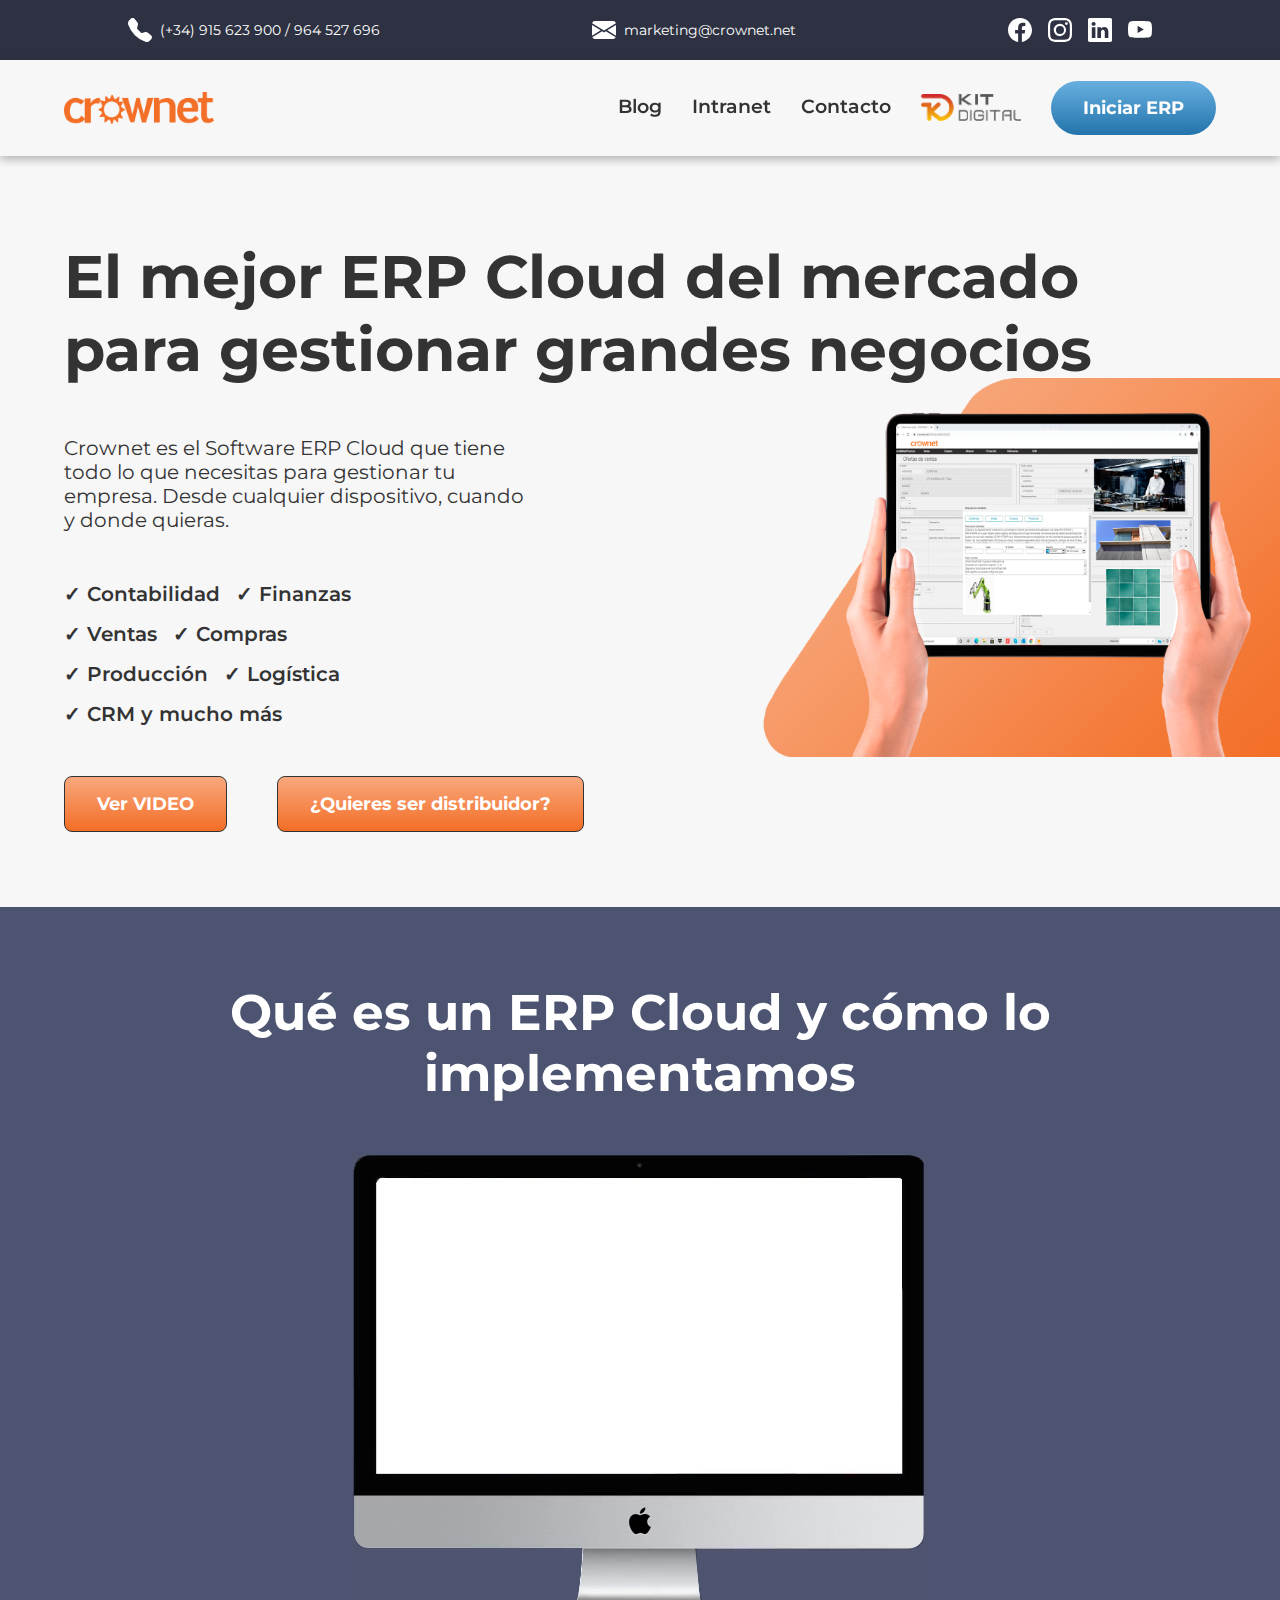
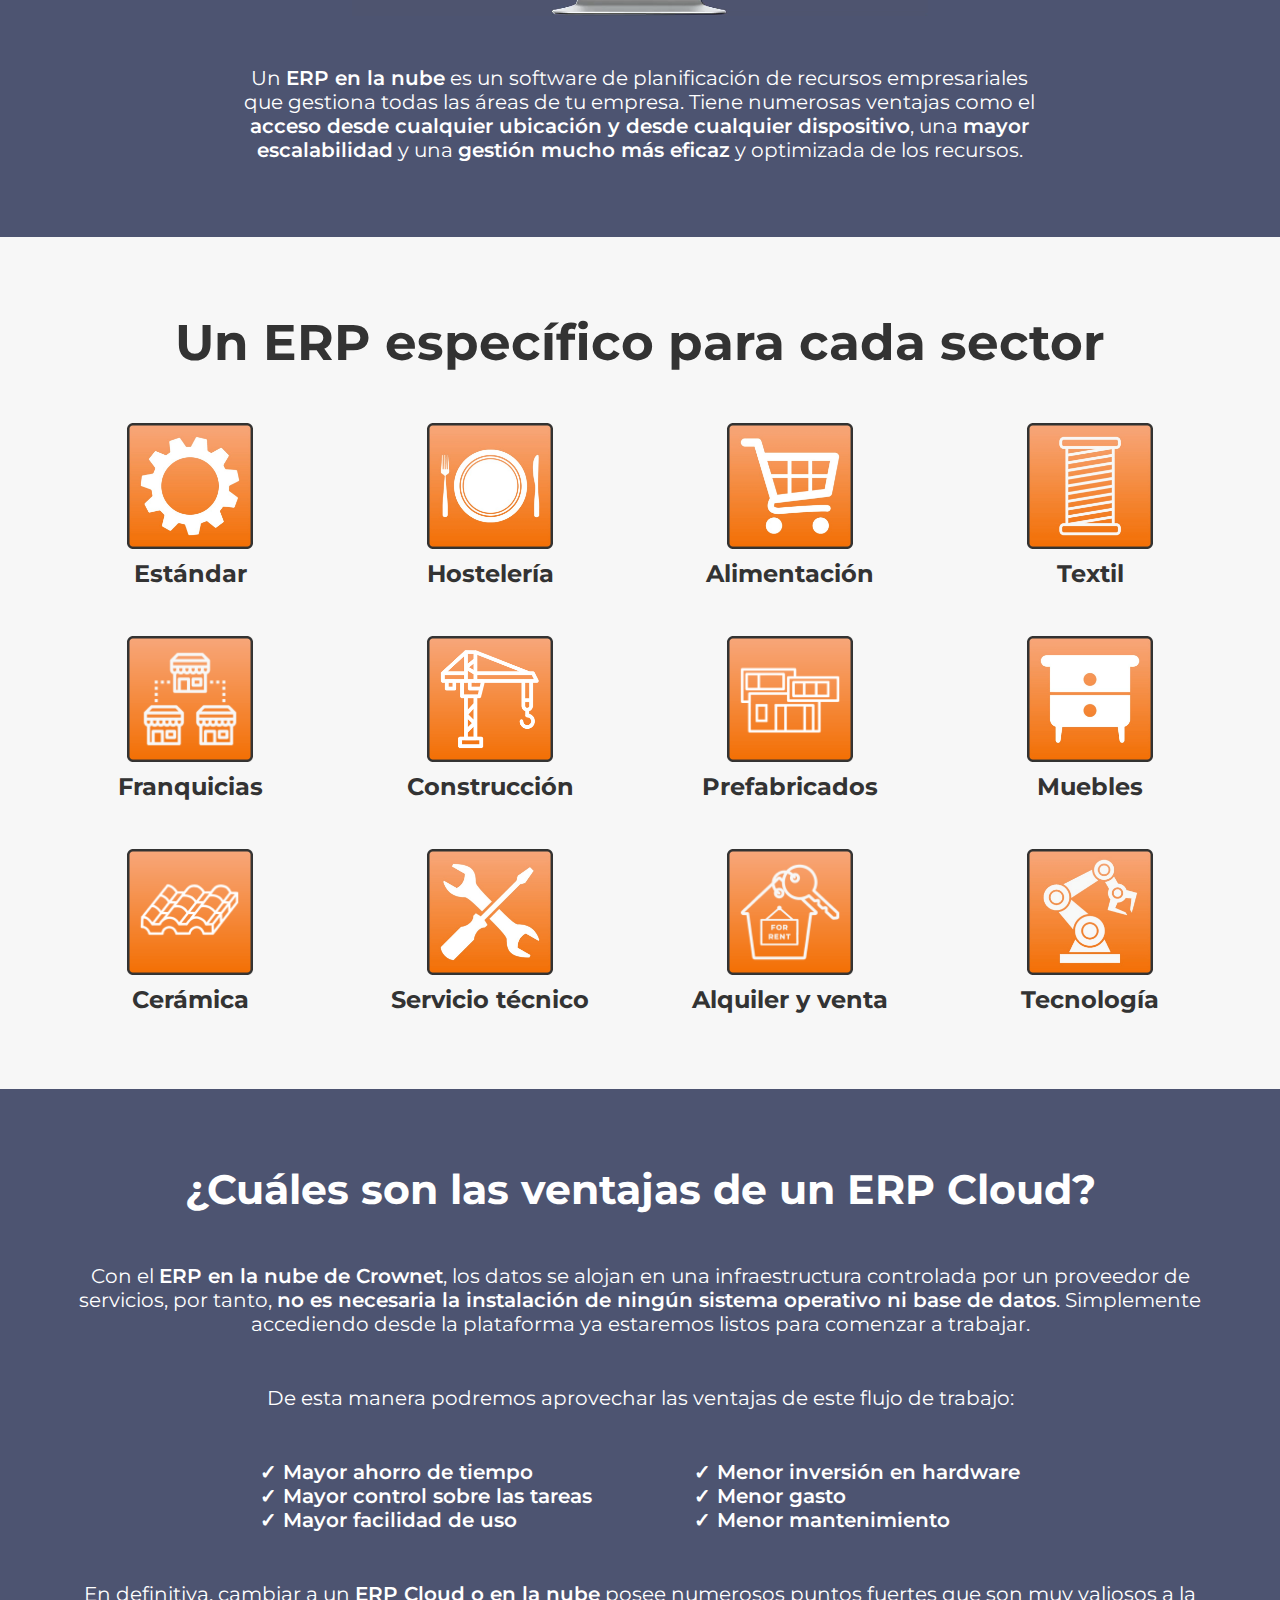
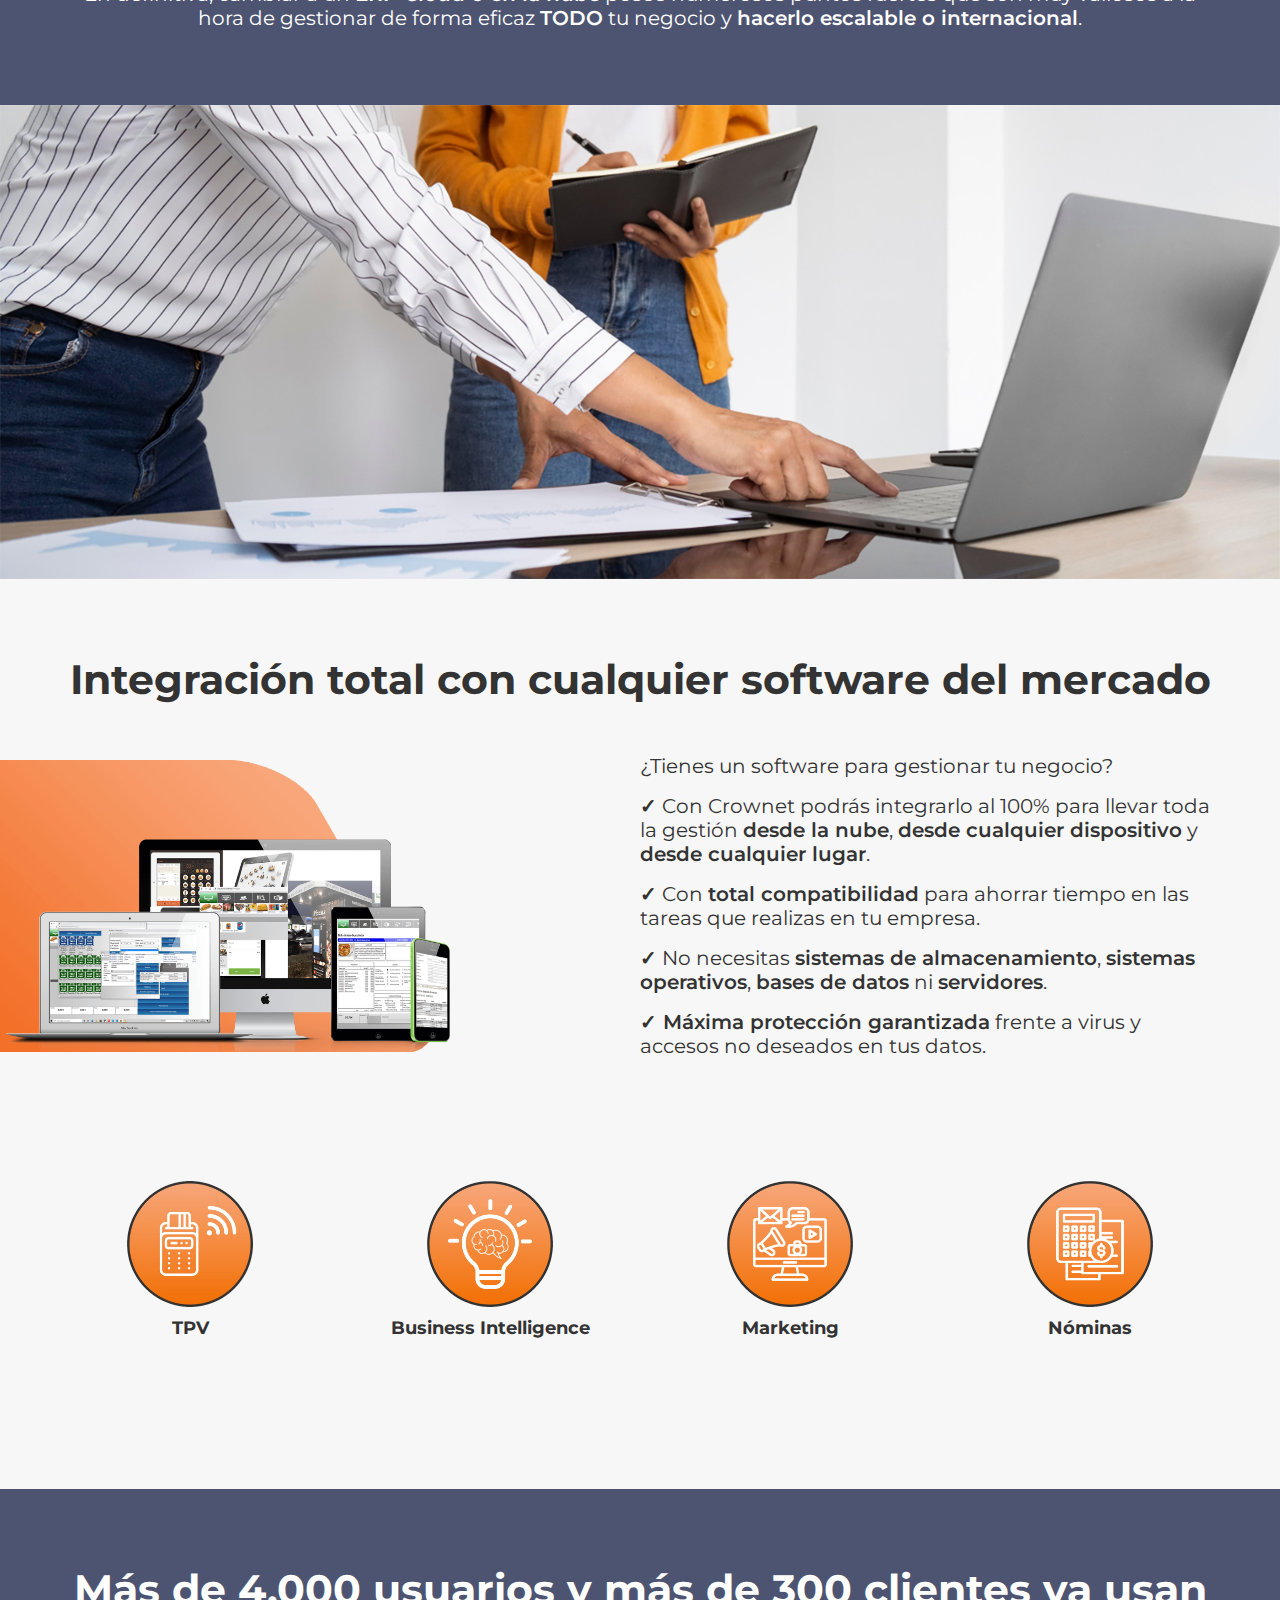
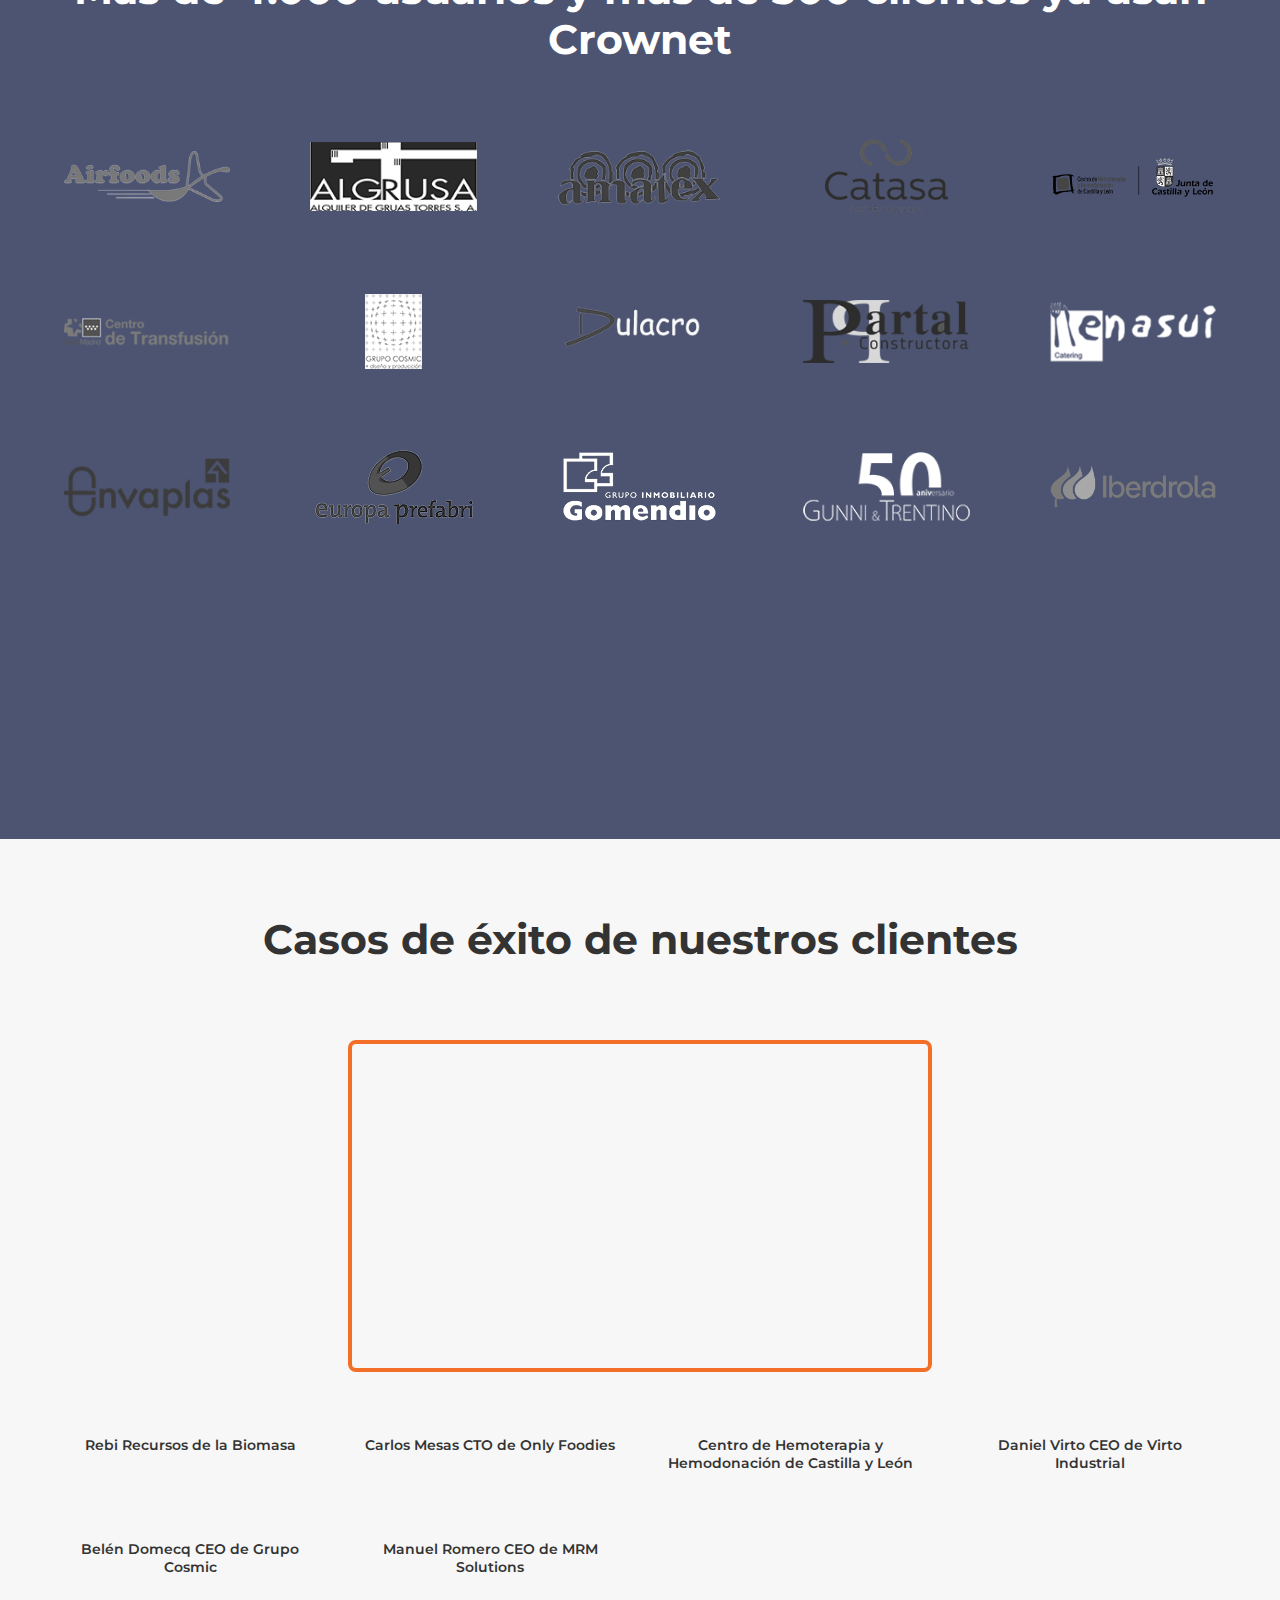
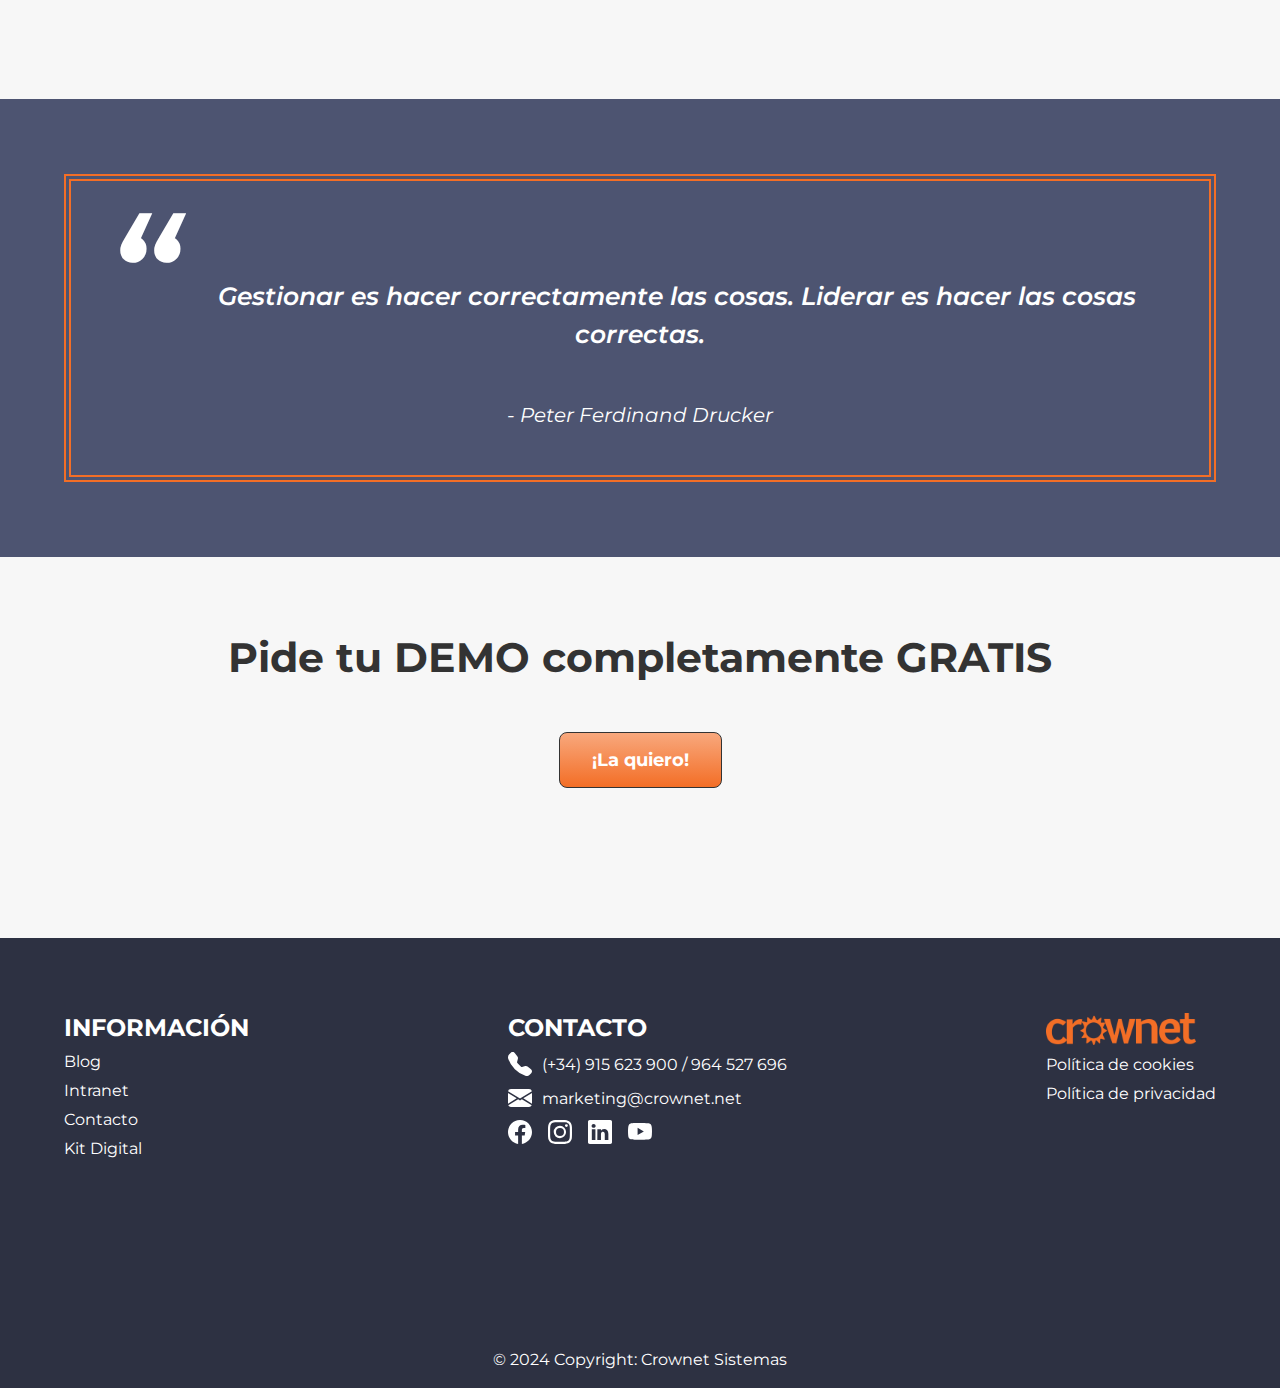
<file: index.html>
<!DOCTYPE html>
<html lang="es">
  <head>
    <meta charset="UTF-8" />
    <meta http-equiv="X-UA-Compatible" content="IE=edge" />
    <meta name="viewport" content="width=device-width, initial-scale=1.0" />

    <!-- Enlazamos los archivos CSS y JS al DOM -->
    <link rel="stylesheet" href="css/index.css" />
    <script src="https://ajax.googleapis.com/ajax/libs/jquery/3.3.1/jquery.min.js"></script>
    <script src="js/index.js" defer></script>

    <!-- Enlazamos la fuente -->
    <link rel="preconnect" href="https://fonts.googleapis.com" />
    <link rel="preconnect" href="https://fonts.gstatic.com" crossorigin />
    <link href="https://fonts.googleapis.com/css2?family=Montserrat:ital,wght@0,100;0,200;0,300;0,400;0,500;0,600;0,700;0,800;0,900;1,100;1,200;1,300;1,400;1,500;1,600;1,700;1,800;1,900&display=swap" rel="stylesheet" />

    <!-- Favicon -->
    <link rel="icon" type="image/x-icon" href="assets/img/favicon-crownet.png" />

    <title>Software ERP Cloud para grandes empresas - Crownet</title>
  </head>

  <!-- REVISAR TODAS LAS CUENTAS DE GOOGLE, SUS TAGS, LOS ADS Y LA ANALÍTICA WEB -->
  <!-- Global site tag (gtag.js) - Google Ads: 408869112  Código de Seguimiento Google Ads-->
  <!-- <script async src="https://www.googletagmanager.com/gtag/js?id=AW-408869112"></script>
  <script>
    window.dataLayer = window.dataLayer || [];
    function gtag() {
      dataLayer.push(arguments);
    }
    gtag("js", new Date());

    gtag("config", "AW-408869112");
  </script> -->
  <!-- Global site tag (gtag.js) - Código de Seguimiento Google Analytics -->
  <!-- <script async src="https://www.googletagmanager.com/gtag/js?id=G-JD61PTFX8F"></script>
  <script>
    window.dataLayer = window.dataLayer || [];
    function gtag() {
      dataLayer.push(arguments);
    }
    gtag("js", new Date());

    gtag("config", "G-JD61PTFX8F");
  </script> -->

  <!-- Global site tag (gtag.js) - Google Analytics -->
  <!-- <script async src="https://www.googletagmanager.com/gtag/js?id=UA-192759811-1"></script>
  <script>
    window.dataLayer = window.dataLayer || [];
    function gtag() {
      dataLayer.push(arguments);
    }
    gtag("js", new Date());

    gtag("config", "UA-192759811-1");
  </script> -->

  <!--Insight Tag Linkedin-->
  <!-- <script type="text/javascript">
    _linkedin_partner_id = "3062698";
    window._linkedin_data_partner_ids = window._linkedin_data_partner_ids || [];
    window._linkedin_data_partner_ids.push(_linkedin_partner_id);
  </script>
  <script type="text/javascript">
    (function (l) {
      if (!l) {
        window.lintrk = function (a, b) {
          window.lintrk.q.push([a, b]);
        };
        window.lintrk.q = [];
      }
      var s = document.getElementsByTagName("script")[0];
      var b = document.createElement("script");
      b.type = "text/javascript";
      b.async = true;
      b.src = "https://snap.licdn.com/li.lms-analytics/insight.min.js";
      s.parentNode.insertBefore(b, s);
    })(window.lintrk);
  </script>
  <noscript>
    <img height="1" width="1" style="display: none" alt="" src="https://px.ads.linkedin.com/collect/?pid=3062698&fmt=gif" />
  </noscript> -->
  <!-- Meta Pixel Code -->
  <!-- <script>
    !(function (f, b, e, v, n, t, s) {
      if (f.fbq) return;
      n = f.fbq = function () {
        n.callMethod ? n.callMethod.apply(n, arguments) : n.queue.push(arguments);
      };
      if (!f._fbq) f._fbq = n;
      n.push = n;
      n.loaded = !0;
      n.version = "2.0";
      n.queue = [];
      t = b.createElement(e);
      t.async = !0;
      t.src = v;
      s = b.getElementsByTagName(e)[0];
      s.parentNode.insertBefore(t, s);
    })(window, document, "script", "https://connect.facebook.net/en_US/fbevents.js");
    fbq("init", "921550081882148");
    fbq("track", "PageView");
  </script>
  <noscript>
    <img height="1" width="1" style="display: none" src="https://www.facebook.com/tr?id=921550081882148&ev=PageView&noscript=1" />
  </noscript> -->
  <!-- End Meta Pixel Code -->

  <!-- REVISAR TODAS LAS CUENTAS DE GOOGLE, SUS TAGS, LOS ADS Y LA ANALÍTICA WEB -->

  <body>
    <!-- Header, Logo y Menú de navegación -->
    <header class="Header">
      <div class="Header-top">
        <div class="Header-top-wrapper Wrapper1">
          <div class="Header-phone">
            <svg xmlns="http://www.w3.org/2000/svg" class="Header-svg" viewBox="0 0 16 16">
              <path fill-rule="evenodd" d="M1.885.511a1.745 1.745 0 0 1 2.61.163L6.29 2.98c.329.423.445.974.315 1.494l-.547 2.19a.678.678 0 0 0 .178.643l2.457 2.457a.678.678 0 0 0 .644.178l2.189-.547a1.745 1.745 0 0 1 1.494.315l2.306 1.794c.829.645.905 1.87.163 2.611l-1.034 1.034c-.74.74-1.846 1.065-2.877.702a18.634 18.634 0 0 1-7.01-4.42 18.634 18.634 0 0 1-4.42-7.009c-.362-1.03-.037-2.137.703-2.877L1.885.511z" />
            </svg>
            <span class="Header-span">(+34) 915 623 900 / 964 527 696</span>
          </div>
          <div class="Header-email">
            <svg xmlns="http://www.w3.org/2000/svg" class="Header-svg" viewBox="0 0 16 16">
              <path d="M.05 3.555A2 2 0 0 1 2 2h12a2 2 0 0 1 1.95 1.555L8 8.414.05 3.555ZM0 4.697v7.104l5.803-3.558L0 4.697ZM6.761 8.83l-6.57 4.027A2 2 0 0 0 2 14h12a2 2 0 0 0 1.808-1.144l-6.57-4.027L8 9.586l-1.239-.757Zm3.436-.586L16 11.801V4.697l-5.803 3.546Z" />
            </svg>
            <span class="Header-span">marketing@crownet.net</span>
          </div>
          <ul class="Header-rrss Rrss">
            <li class="Rrss-li">
              <a href="https://es-es.facebook.com/" class="Rrss-a" title="Facebook" target="_blank" rel="noreferer">
                <svg class="Rrss-svg" xmlns="http://www.w3.org/2000/svg" viewBox="0 0 16 16">
                  <path d="M16 8.049c0-4.446-3.582-8.05-8-8.05C3.58 0-.002 3.603-.002 8.05c0 4.017 2.926 7.347 6.75 7.951v-5.625h-2.03V8.05H6.75V6.275c0-2.017 1.195-3.131 3.022-3.131.876 0 1.791.157 1.791.157v1.98h-1.009c-.993 0-1.303.621-1.303 1.258v1.51h2.218l-.354 2.326H9.25V16c3.824-.604 6.75-3.934 6.75-7.951z" />
                </svg>
              </a>
            </li>
            <li class="Rrss-li">
              <a href="https://www.instagram.com/" class="Rrss-a" title="Instagram" target="_blank" rel="noreferer">
                <svg class="Rrss-svg" xmlns="http://www.w3.org/2000/svg" viewBox="0 0 16 16">
                  <path d="M8 0C5.829 0 5.556.01 4.703.048 3.85.088 3.269.222 2.76.42a3.917 3.917 0 0 0-1.417.923A3.927 3.927 0 0 0 .42 2.76C.222 3.268.087 3.85.048 4.7.01 5.555 0 5.827 0 8.001c0 2.172.01 2.444.048 3.297.04.852.174 1.433.372 1.942.205.526.478.972.923 1.417.444.445.89.719 1.416.923.51.198 1.09.333 1.942.372C5.555 15.99 5.827 16 8 16s2.444-.01 3.298-.048c.851-.04 1.434-.174 1.943-.372a3.916 3.916 0 0 0 1.416-.923c.445-.445.718-.891.923-1.417.197-.509.332-1.09.372-1.942C15.99 10.445 16 10.173 16 8s-.01-2.445-.048-3.299c-.04-.851-.175-1.433-.372-1.941a3.926 3.926 0 0 0-.923-1.417A3.911 3.911 0 0 0 13.24.42c-.51-.198-1.092-.333-1.943-.372C10.443.01 10.172 0 7.998 0h.003zm-.717 1.442h.718c2.136 0 2.389.007 3.232.046.78.035 1.204.166 1.486.275.373.145.64.319.92.599.28.28.453.546.598.92.11.281.24.705.275 1.485.039.843.047 1.096.047 3.231s-.008 2.389-.047 3.232c-.035.78-.166 1.203-.275 1.485a2.47 2.47 0 0 1-.599.919c-.28.28-.546.453-.92.598-.28.11-.704.24-1.485.276-.843.038-1.096.047-3.232.047s-2.39-.009-3.233-.047c-.78-.036-1.203-.166-1.485-.276a2.478 2.478 0 0 1-.92-.598 2.48 2.48 0 0 1-.6-.92c-.109-.281-.24-.705-.275-1.485-.038-.843-.046-1.096-.046-3.233 0-2.136.008-2.388.046-3.231.036-.78.166-1.204.276-1.486.145-.373.319-.64.599-.92.28-.28.546-.453.92-.598.282-.11.705-.24 1.485-.276.738-.034 1.024-.044 2.515-.045v.002zm4.988 1.328a.96.96 0 1 0 0 1.92.96.96 0 0 0 0-1.92zm-4.27 1.122a4.109 4.109 0 1 0 0 8.217 4.109 4.109 0 0 0 0-8.217zm0 1.441a2.667 2.667 0 1 1 0 5.334 2.667 2.667 0 0 1 0-5.334z" />
                </svg>
              </a>
            </li>
            <li class="Rrss-li">
              <a href="https://www.linkedin.com/" class="Rrss-a" title="Linkedin" target="_blank" rel="noreferer">
                <svg class="Rrss-svg" xmlns="http://www.w3.org/2000/svg" viewBox="0 0 16 16">
                  <path d="M0 1.146C0 .513.526 0 1.175 0h13.65C15.474 0 16 .513 16 1.146v13.708c0 .633-.526 1.146-1.175 1.146H1.175C.526 16 0 15.487 0 14.854V1.146zm4.943 12.248V6.169H2.542v7.225h2.401zm-1.2-8.212c.837 0 1.358-.554 1.358-1.248-.015-.709-.52-1.248-1.342-1.248-.822 0-1.359.54-1.359 1.248 0 .694.521 1.248 1.327 1.248h.016zm4.908 8.212V9.359c0-.216.016-.432.08-.586.173-.431.568-.878 1.232-.878.869 0 1.216.662 1.216 1.634v3.865h2.401V9.25c0-2.22-1.184-3.252-2.764-3.252-1.274 0-1.845.7-2.165 1.193v.025h-.016a5.54 5.54 0 0 1 .016-.025V6.169h-2.4c.03.678 0 7.225 0 7.225h2.4z" />
                </svg>
              </a>
            </li>
            <li class="Rrss-li">
              <a href="https://www.youtube.com/" class="Rrss-a" title="Youtube" target="_blank" rel="noreferer">
                <svg class="Rrss-svg" xmlns="http://www.w3.org/2000/svg" viewBox="0 0 16 16">
                  <path d="M8.051 1.999h.089c.822.003 4.987.033 6.11.335a2.01 2.01 0 0 1 1.415 1.42c.101.38.172.883.22 1.402l.01.104.022.26.008.104c.065.914.073 1.77.074 1.957v.075c-.001.194-.01 1.108-.082 2.06l-.008.105-.009.104c-.05.572-.124 1.14-.235 1.558a2.007 2.007 0 0 1-1.415 1.42c-1.16.312-5.569.334-6.18.335h-.142c-.309 0-1.587-.006-2.927-.052l-.17-.006-.087-.004-.171-.007-.171-.007c-1.11-.049-2.167-.128-2.654-.26a2.007 2.007 0 0 1-1.415-1.419c-.111-.417-.185-.986-.235-1.558L.09 9.82l-.008-.104A31.4 31.4 0 0 1 0 7.68v-.123c.002-.215.01-.958.064-1.778l.007-.103.003-.052.008-.104.022-.26.01-.104c.048-.519.119-1.023.22-1.402a2.007 2.007 0 0 1 1.415-1.42c.487-.13 1.544-.21 2.654-.26l.17-.007.172-.006.086-.003.171-.007A99.788 99.788 0 0 1 7.858 2h.193zM6.4 5.209v4.818l4.157-2.408L6.4 5.209z" />
                </svg>
              </a>
            </li>
          </ul>
        </div>
      </div>
      <div class="Header-bottom">
        <div class="Header-bottom-wrapper Wrapper2">
          <div class="Header-grp">
            <a href="index.html" class="Header-logo" title="Inicio">
              <img src="assets/img/logonuevo-resized.png" alt="Logo" class="Header-img" />
            </a>
            <button class="Header-btn">
              <svg class="Header-btn-svg" xmlns="http://www.w3.org/2000/svg" viewBox="0 0 16 16">
                <path fill-rule="evenodd" d="M2.5 12a.5.5 0 0 1 .5-.5h10a.5.5 0 0 1 0 1H3a.5.5 0 0 1-.5-.5zm0-4a.5.5 0 0 1 .5-.5h10a.5.5 0 0 1 0 1H3a.5.5 0 0 1-.5-.5zm0-4a.5.5 0 0 1 .5-.5h10a.5.5 0 0 1 0 1H3a.5.5 0 0 1-.5-.5z" />
              </svg>
            </button>
          </div>

          <!-- Menú de navegación -->
          <div class="Header-responsive">
            <nav class="Header-nav">
              <ul class="Header-ul Navmenu">
                <li class="Navmenu-li">
                  <a href="https://www.blog.crownet.net/" class="Navmenu-a" title="Blog">Blog</a>
                </li>
                <li class="Navmenu-li">
                  <a href="intranet.html" class="Navmenu-a" title="Intranet">Intranet</a>
                </li>
                <li class="Navmenu-li">
                  <a href="contacto.html" class="Navmenu-a" title="Contacto">Contacto</a>
                </li>
              </ul>
              <a href="kit-digital.html" class="Kitdigital-a" title="Kit Digital">
                <img src="assets/img/kitdigital.png" alt="Logo" class="Kitdigital-img" />
              </a>
              <a href="login.html" class="Iniciar-erp-a" title="Iniciar ERP">
                <span class="Iniciar-erp-btn">Iniciar ERP</span>
              </a>
            </nav>
          </div>
          <!-- Fin de menú de navegación -->
        </div>
      </div>
    </header>
    <!-- Fin de header, Logo y Menú de navegación -->

    <!-- Inicio de Main -->
    <main class="Main">
      <section class="Main-section">
        <div class="Main-wrapper Wrapper2">
          <div class="Main-div">
            <h1 class="Main-h1">El mejor ERP Cloud del mercado para gestionar grandes negocios</h1>
            <div class="Main-container">
              <div class="Main-column">
                <p class="Main-p">Crownet es el Software ERP Cloud que tiene todo lo que necesitas para gestionar tu empresa. Desde cualquier dispositivo, cuando y donde quieras.</p>
                <ul class="Main-ul Properties">
                  <li class="Properties-li">✓ Contabilidad</li>
                  <li class="Properties-li">✓ Finanzas</li>
                  <li class="Properties-li">✓ Ventas</li>
                  <li class="Properties-li">✓ Compras</li>
                  <li class="Properties-li">✓ Producción</li>
                  <li class="Properties-li">✓ Logística</li>
                  <li class="Properties-li">✓ CRM y mucho más</li>
                </ul>
                <ul class="Main-ul Buttons">
                  <li class="Buttons-li"><a href="https://www.youtube.com/watch?v=64xnrzXCVCk" title="Demo Crownet" target="_blank" rel="noreferer" class="Buttons-a">Ver VIDEO</a></li>
                  <li class="Buttons-li"><a href="contacto.html" title="Contacto" class="Buttons-a">¿Quieres ser distribuidor?</a></li>
                </ul>
              </div>
              <img src="assets/img/Secciones/index-bg-resized.png" alt="ERP Cloud" class="Main-img" />
            </div>
          </div>
        </div>
      </section>

      <section class="Video-section">
        <div class="Video-wrapper Wrapper2">
          <div class="Video-div">
            <h2 class="Video-h2">Qué es un ERP Cloud y cómo lo implementamos</h2>
            <video class="Video-video" preload="none" loop muted autoplay playsinline>
              <source src="assets/video/imac.mp4" type="video/mp4" />
            </video>
            <p class="Video-p">Un <strong>ERP en la nube</strong> es un software de planificación de recursos empresariales que gestiona todas las áreas de tu empresa. Tiene numerosas ventajas como el <strong>acceso desde cualquier ubicación y desde cualquier dispositivo</strong>, una <strong>mayor escalabilidad</strong> y una <strong>gestión mucho más eficaz</strong> y optimizada de los recursos.</p>
          </div>
        </div>
      </section>
      <section class="Sectores-section">
        <div class="Sectores-wrapper Wrapper2">
          <h2 class="Sectores-h2">Un ERP específico para cada sector</h2>
          <div class="Sectores-div Grid">
            <article class="Grid-article">
              <a href="https://www.youtube.com/watch?v=64xnrzXCVCk&list=PL13o7PRuMdNoE9iSLIqdBfR4nYZIRwVhL&index=2&t=1s" title="Video ERP Cloud Estandar" target="_blank" rel="noreferer" class="Grid-a">
                <img src="assets/img/Imagenes-sectores/Reworked/NO-BG/fixed/standard.png" loading="lazy" alt="ERP Cloud Estandar" class="Grid-img" />
              </a>
              <h3 class="Grid-h3">Estándar</h3>
            </article>

            <article class="Grid-article">
              <a href="https://www.youtube.com/watch?v=tMSEws7Cp6M&t=35s" title="Video ERP Hosteleria" target="_blank" rel="noreferer" class="Grid-a">
                <img src="assets/img/Imagenes-sectores/Reworked/NO-BG/fixed/hostelry.png" loading="lazy" alt="ERP Cloud Hosteleria" class="Grid-img" />
              </a>
              <h3 class="Grid-h3">Hostelería</h3>
            </article>

            <article class="Grid-article">
              <a href="https://www.youtube.com/watch?v=evnJhZM5Ohw&list=PL13o7PRuMdNoE9iSLIqdBfR4nYZIRwVhL&index=9" title="Video ERP Cloud Alimentacion" target="_blank" rel="noreferer" class="Grid-a">
                <img src="assets/img/Imagenes-sectores/Reworked/NO-BG/fixed/food-industry.png" loading="lazy" alt="ERP Cloud Alimentacion" class="Grid-img" />
              </a>
              <h3 class="Grid-h3">Alimentación</h3>
            </article>

            <article class="Grid-article">
              <a href="https://www.youtube.com/watch?v=64xnrzXCVCk&list=PL13o7PRuMdNoE9iSLIqdBfR4nYZIRwVhL&index=2&t=1s" title="Video ERP Cloud Textil" target="_blank" rel="noreferer" class="Grid-a">
                <img src="assets/img/Imagenes-sectores/Reworked/NO-BG/fixed/textile.png" loading="lazy" alt="ERP Cloud Textil" class="Grid-img" />
              </a>
              <h3 class="Grid-h3">Textil</h3>
            </article>

            <article class="Grid-article">
              <a href="https://www.youtube.com/watch?v=x141F8j6xK0&t=5s" title="ERP Cloud Franquicias" target="_blank" rel="noreferer" class="Grid-a">
                <img src="assets/img/Imagenes-sectores/Reworked/NO-BG/fixed/franchise.png" loading="lazy" alt="ERP Cloud Franquicias" class="Grid-img" />
              </a>
              <h3 class="Grid-h3">Franquicias</h3>
            </article>

            <article class="Grid-article">
              <a href="https://www.youtube.com/watch?v=9MXdFKQK3-8" title="Video ERP Cloud Construccion" target="_blank" rel="noreferer" class="Grid-a">
                <img src="assets/img/Imagenes-sectores/Reworked/NO-BG/fixed/construction-company.png" loading="lazy" alt="ERP Cloud Contruccion" class="Grid-img" />
              </a>
              <h3 class="Grid-h3">Construcción</h3>
            </article>

            <article class="Grid-article">
              <a href="https://www.youtube.com/watch?v=8MdyKwWuEcY&list=PL13o7PRuMdNoE9iSLIqdBfR4nYZIRwVhL&index=10" title="Video ERP Cloud Prefabricados" target="_blank" rel="noreferer" class="Grid-a">
                <img src="assets/img/Imagenes-sectores/Reworked/NO-BG/fixed/prefabricated.png" loading="lazy" alt="ERP Cloud Prefabricados" class="Grid-img" />
              </a>
              <h3 class="Grid-h3">Prefabricados</h3>
            </article>

            <article class="Grid-article">
              <a href="https://www.youtube.com/watch?v=64xnrzXCVCk&list=PL13o7PRuMdNoE9iSLIqdBfR4nYZIRwVhL&index=2&t=1s" title="Video ERP Cloud Muebles" target="_blank" rel="noreferer" class="Grid-a">
                <img src="assets/img/Imagenes-sectores/Reworked/NO-BG/fixed/forniture.png" loading="lazy" alt="ERP Cloud Muebles" class="Grid-img" />
              </a>
              <h3 class="Grid-h3">Muebles</h3>
            </article>

            <article class="Grid-article">
              <a href="https://www.youtube.com/watch?v=W1v6JlNjTAs&list=PL13o7PRuMdNoE9iSLIqdBfR4nYZIRwVhL&index=8" title="Video ERP Cloud Ceramica" target="_blank" rel="noreferer" class="Grid-a">
                <img src="assets/img/Imagenes-sectores/Reworked/NO-BG/fixed/ceramic.png" loading="lazy" alt="ERP Cloud Ceramica" class="Grid-img" />
              </a>
              <h3 class="Grid-h3">Cerámica</h3>
            </article>

            <article class="Grid-article">
              <a href="https://www.youtube.com/watch?v=64xnrzXCVCk&list=PL13o7PRuMdNoE9iSLIqdBfR4nYZIRwVhL&index=2&t=1s" title="Video ERP Cloud Servicio Tecnico" target="_blank" rel="noreferer" class="Grid-a">
                <img src="assets/img/Imagenes-sectores/Reworked/NO-BG/fixed/technical-service.png" loading="lazy" alt="ERP Cloud Servicio tecnico" class="Grid-img" />
              </a>
              <h3 class="Grid-h3">Servicio técnico</h3>
            </article>

            <article class="Grid-article">
              <a href="https://www.youtube.com/watch?v=irbz2uh9rr0" title="Video ERP Cloud Alquiler y Venta" target="_blank" rel="noreferer" class="Grid-a">
                <img src="assets/img/Imagenes-sectores/Reworked/NO-BG/fixed/rent-sales.png" loading="lazy" alt="ERP Cloud Alquiler y venta" class="Grid-img" />
              </a>
              <h3 class="Grid-h3">Alquiler y venta</h3>
            </article>

            <article class="Grid-article">
              <a href="https://www.youtube.com/watch?v=GVsNhb7I0jk&list=PL13o7PRuMdNoE9iSLIqdBfR4nYZIRwVhL&index=5" title="Video ERP Cloud Tecnologia" target="_blank" rel="noreferer" class="Grid-a">
                <img src="assets/img/Imagenes-sectores/Reworked/NO-BG/fixed/technology.png" loading="lazy" alt="ERP Cloud Tecnología" class="Grid-img" />
              </a>
              <h3 class="Grid-h3">Tecnología</h3>
            </article>
          </div>
        </div>
      </section>
      <section class="Ventajas-section">
        <div class="Ventajas-wrapper Wrapper2">
          <div class="Ventajas-div">
            <h3 class="Ventajas-h3">¿Cuáles son las ventajas de un ERP Cloud?</h3>
            <p class="Ventajas-p">Con el <strong>ERP en la nube de Crownet</strong>, los datos se alojan en una infraestructura controlada por un proveedor de servicios, por tanto, <strong>no es necesaria la instalación de ningún sistema operativo ni base de datos</strong>. Simplemente accediendo desde la plataforma ya estaremos listos para comenzar a trabajar.</p>
            <p class="Ventajas-p">De esta manera podremos aprovechar las ventajas de este flujo de trabajo:</p>
            <div class="Ventajas-div Flex">
              <div class="Flex-div1">
                <span class="Flex-span">✓ Mayor ahorro de tiempo</span>
                <span class="Flex-span">✓ Mayor control sobre las tareas</span>
                <span class="Flex-span">✓ Mayor facilidad de uso</span>
              </div>
              <div class="Flex-div2">
                <span class="Flex-span">✓ Menor inversión en hardware</span>
                <span class="Flex-span">✓ Menor gasto</span>
                <span class="Flex-span">✓ Menor mantenimiento</span>
              </div>
            </div>
            <p class="Ventajas-p">En definitiva, cambiar a un <strong>ERP Cloud o en la nube</strong> posee numerosos puntos fuertes que son muy valiosos a la hora de gestionar de forma eficaz <strong>TODO</strong> tu negocio y <strong>hacerlo escalable o internacional</strong>.</p>
          </div>
        </div>
      </section>

      <div class="Demo-div">
        <img src="assets/img/Secciones/OPT/demo.png" loading="lazy" alt="Demo ERP Cloud" class="Demo-img" />
      </div>

      <section class="Integraciones-section">
        <div class="Integraciones-wrapper Wrapper2">
          <h3 class="Integraciones-h3">Integración total con cualquier software del mercado</h3>
          <div class="Integraciones-div Container">
            <div class="Container-flex">
              <img src="assets/img/Secciones/OPT/index-bg2.png" loading="lazy" alt="ERP Cloud" class="Container-img" />
              <div class="Container-column">
                <p class="Container-p">¿Tienes un software para gestionar tu negocio?</p>
                <p class="Container-p"><strong>✓</strong> Con Crownet podrás integrarlo al 100% para llevar toda la gestión <strong>desde la nube</strong>, <strong>desde cualquier dispositivo</strong> y <strong>desde cualquier lugar</strong>.</p>
                <p class="Container-p"><strong>✓</strong> Con <strong>total compatibilidad</strong> para ahorrar tiempo en las tareas que realizas en tu empresa.</p>
                <p class="Container-p"><strong>✓</strong> No necesitas <strong>sistemas de almacenamiento</strong>, <strong>sistemas operativos</strong>, <strong>bases de datos</strong> ni <strong>servidores</strong>.</p>
                <p class="Container-p"><strong>✓ Máxima protección garantizada</strong> frente a virus y accesos no deseados en tus datos.</p>
              </div>
            </div>
            <div class="Container-circles Integraciones">
              <article class="Integraciones-article">
                <img src="assets/img/Imagenes-integraciones/NO-BG/fixed/tpv.png" loading="lazy" alt="Tpv" class="Integraciones-img" />
                <h4 class="Integraciones-h4">TPV</h4>
              </article>
              <article class="Integraciones-article">
                <img src="assets/img/Imagenes-integraciones/NO-BG/fixed/business-intelligence.png" loading="lazy" alt="Business intelligence" class="Integraciones-img" />
                <h4 class="Integraciones-h4">Business Intelligence</h4>
              </article>
              <article class="Integraciones-article">
                <img src="assets/img/Imagenes-integraciones/NO-BG/fixed/marketing.png" loading="lazy" alt="Marketing" class="Integraciones-img" />
                <h4 class="Integraciones-h4">Marketing</h4>
              </article>
              <article class="Integraciones-article">
                <img src="assets/img/Imagenes-integraciones/NO-BG/fixed/payroll.png" loading="lazy" alt="Nominas" class="Integraciones-img" />
                <h4 class="Integraciones-h4">Nóminas</h4>
              </article>
            </div>
          </div>
        </div>
      </section>
      <section class="Clientes-section">
        <div class="Clientes-wrapper Wrapper2">
          <h3 class="Clientes-h3">Más de 4.000 usuarios y más de 300 clientes ya usan Crownet</h3>

          <ul class="Clientes-ul">
            <li class="Clientes-li">
              <a href="http://www.airfoods.es/" title="Cliente Airfoods" class="Clientes-a" target="_blank" rel="nofollow noreferer"><img src="assets/img/Logos-clientes/fixed/logo-air-foods.png" loading="lazy" alt="Cliente ERP Cloud" class="Clientes-img" /></a>
            </li>
            <li class="Clientes-li">
              <a href="https://algrusa.com/" title="Cliente Algrusa" class="Clientes-a" target="_blank" rel="nofollow noreferer"><img src="assets/img/Logos-clientes/fixed/logo-algrusa.png" loading="lazy" alt="Cliente ERP Cloud" class="Clientes-img" /></a>
            </li>
            <li class="Clientes-li">
              <a href="https://amatex.es/" title="Cliente Amatex" class="Clientes-a" target="_blank" rel="nofollow noreferer"><img src="assets/img/Logos-clientes/fixed/logo-amatex.png" loading="lazy" alt="Cliente ERP Cloud" class="Clientes-img" /></a>
            </li>
            <li class="Clientes-li">
              <a href="https://catasa.es/" title="Cliente Catasa" class="Clientes-a" target="_blank" rel="nofollow noreferer"><img src="assets/img/Logos-clientes/fixed/logo-catasa.png" loading="lazy" alt="Cliente ERP Cloud" class="Clientes-img" /></a>
            </li>
            <li class="Clientes-li">
              <a href="https://www.centrodehemoterapiacyl.es/" title="Cliente Centro Hemoterapia Castilla Leon" class="Clientes-a" target="_blank" rel="nofollow noreferer"><img src="assets/img/Logos-clientes/fixed/logo-centro-hemoterapia-castilla-leon.png" loading="lazy" alt="Cliente ERP Cloud" class="Clientes-img" /></a>
            </li>
            <li class="Clientes-li">
              <a href="https://www.comunidad.madrid/centros/centro-transfusion" title="Cliente Centro Transfusion Madrid" class="Clientes-a" target="_blank" rel="nofollow noreferer"><img src="assets/img/Logos-clientes/fixed/logo-centro-transfusion-madrid.png" loading="lazy" alt="Cliente ERP Cloud" class="Clientes-img" /></a>
            </li>
            <li class="Clientes-li">
              <a href="http://www.cateringcarben.com/" title="Cliente Grupo Cosmic" class="Clientes-a" target="_blank" rel="nofollow noreferer"><img src="assets/img/Logos-clientes/fixed/logo-grupo-cosmic.png" loading="lazy" alt="Cliente ERP Cloud" class="Clientes-img" /></a>
            </li>
            <li class="Clientes-li">
              <a href="https://www.dulacro.es/" title="Cliente Dulacro" class="Clientes-a" target="_blank" rel="nofollow noreferer"><img src="assets/img/Logos-clientes/fixed/logo-dulacro.png" loading="lazy" alt="Cliente ERP Cloud" class="Clientes-img" /></a>
            </li>
            <li class="Clientes-li">
              <a href="http://www.elpartal.es/" title="El Partal" class="Clientes-a" target="_blank" rel="nofollow noreferer"><img src="assets/img/Logos-clientes/fixed/logo-el-partal.png" loading="lazy" alt="Cliente ERP Cloud" class="Clientes-img" /></a>
            </li>
            <li class="Clientes-li">
              <a href="https://enasui.com/" title="Cliente Enasui" class="Clientes-a" target="_blank" rel="nofollow noreferer"><img src="assets/img/Logos-clientes/fixed/logo-enasui.png" loading="lazy" alt="Cliente ERP Cloud" class="Clientes-img" /></a>
            </li>
            <li class="Clientes-li">
              <a href="https://www.envaplas.com/" title="Cliente Envaplas" class="Clientes-a" target="_blank" rel="nofollow noreferer"><img src="assets/img/Logos-clientes/fixed/logo-envaplas.png" loading="lazy" alt="Cliente ERP Cloud" class="Clientes-img" /></a>
            </li>
            <li class="Clientes-li">
              <a href="https://www.europa-prefabri.com/" title="Cliente Europa Prefabri" class="Clientes-a" target="_blank" rel="nofollow noreferer"><img src="assets/img/Logos-clientes/fixed/logo-europa-prefabri.png" loading="lazy" alt="Cliente ERP Cloud" class="Clientes-img" /></a>
            </li>
            <li class="Clientes-li">
              <a href="https://www.gomendio.com/" title="Cliente Gomendio" class="Clientes-a" target="_blank" rel="nofollow noreferer"><img src="assets/img/Logos-clientes/fixed/logo-gomendio.png" loading="lazy" alt="Cliente ERP Cloud" class="Clientes-img" /></a>
            </li>
            <li class="Clientes-li">
              <a href="https://www.gunnitrentino.es/" title="Cliente Gunni Trentino" class="Clientes-a" target="_blank" rel="nofollow noreferer"><img src="assets/img/Logos-clientes/fixed/logo-gunni-trentino.png" loading="lazy" alt="Cliente ERP Cloud" class="Clientes-img" /></a>
            </li>
            <li class="Clientes-li">
              <a href="https://www.iberdrola.es/" title="Cliente Iberdrola" class="Clientes-a" target="_blank" rel="nofollow noreferer"><img src="assets/img/Logos-clientes/fixed/logo-iberdrola.png" loading="lazy" alt="Cliente ERP Cloud" class="Clientes-img" /></a>
            </li>
            <li class="Clientes-li">
              <a href="https://ibertrasa.es/" title="Cliente Ibertrasa" class="Clientes-a" target="_blank" rel="nofollow noreferer"><img src="assets/img/Logos-clientes/fixed/logo-ibertrasa.png" loading="lazy" alt="Cliente ERP Cloud" class="Clientes-img" /></a>
            </li>
            <li class="Clientes-li">
              <a href="https://micampusresidencias.com/" title="Cliente Mi Campus Residencias" class="Clientes-a" target="_blank" rel="nofollow noreferer"><img src="assets/img/Logos-clientes/fixed/logo-micampus.png" loading="lazy" alt="Cliente ERP Cloud" class="Clientes-img" /></a>
            </li>
            <li class="Clientes-li">
              <a href="https://mrmsolutions.es/" title="MRM Solutions" class="Clientes-a" target="_blank" rel="nofollow noreferer"><img src="assets/img/Logos-clientes/fixed/logo-mrm.png" loading="lazy" alt="Cliente ERP Cloud" class="Clientes-img" /></a>
            </li>
            <li class="Clientes-li">
              <a href="https://shop.onlyfoodies.es/" title="Cliente Onlyfoodies" class="Clientes-a" target="_blank" rel="nofollow noreferer"><img src="assets/img/Logos-clientes/fixed/logo-only-foodies.png" loading="lazy" alt="Cliente ERP Cloud" class="Clientes-img" /></a>
            </li>
            <li class="Clientes-li">
              <a href="https://pandelirio.es/" title="Cliente Pan Lirio" class="Clientes-a" target="_blank" rel="nofollow noreferer"><img src="assets/img/Logos-clientes/fixed/logo-pan-lirio.png" loading="lazy" alt="Cliente ERP Cloud" class="Clientes-img" /></a>
            </li>
            <li class="Clientes-li">
              <a href="https://recursosdelabiomasa.es/" title="Cliente Recursos Biomasa" class="Clientes-a" target="_blank" rel="nofollow noreferer"><img src="assets/img/Logos-clientes/fixed/logo-rebi-biomasa.png" loading="lazy" alt="Cliente ERP Cloud" class="Clientes-img" /></a>
            </li>
            <li class="Clientes-li">
              <a href="https://secaderosmontesur.com/" title="Cliente Secaderos Montesur" class="Clientes-a" target="_blank" rel="nofollow noreferer"><img src="assets/img/Logos-clientes/fixed/logo-secaderos-montesur.png" loading="lazy" alt="Cliente ERP Cloud" class="Clientes-img" /></a>
            </li>
            <li class="Clientes-li">
              <a href="https://www.semsl.es/" title="Cliente SEM" class="Clientes-a" target="_blank" rel="nofollow noreferer"><img src="assets/img/Logos-clientes/fixed/logo-sem.png" loading="lazy" alt="Cliente ERP Cloud" class="Clientes-img" /></a>
            </li>
            <li class="Clientes-li">
              <a href="https://www.shanghaimama.es/" title="Cliente Shangai Mama" class="Clientes-a" target="_blank" rel="nofollow noreferer"><img src="assets/img/Logos-clientes/fixed/logo-shanghai-mama.png" loading="lazy" alt="Cliente ERP Cloud" class="Clientes-img" /></a>
            </li>
            <li class="Clientes-li">
              <a href="https://www.sodexo.es/" title="Cliente Sodexo" class="Clientes-a" target="_blank" rel="nofollow noreferer"><img src="assets/img/Logos-clientes/fixed/logo-sodexo.png" loading="lazy" alt="Cliente ERP Cloud" class="Clientes-img" /></a>
            </li>
            <li class="Clientes-li">
              <a href="https://www.pasteleriatolosana.com/" title="Cliente Tolosana" class="Clientes-a" target="_blank" rel="nofollow noreferer"><img src="assets/img/Logos-clientes/fixed/logo-tolosana.png" loading="lazy" alt="Cliente ERP Cloud" class="Clientes-img" /></a>
            </li>
            <li class="Clientes-li">
              <a href="https://www.ucalsa.com/" title="Cliente Ucalsa" class="Clientes-a" target="_blank" rel="nofollow noreferer"><img src="assets/img/Logos-clientes/fixed/logo-ucalsa.png" loading="lazy" alt="Cliente ERP Cloud" class="Clientes-img" /></a>
            </li>
            <li class="Clientes-li">
              <a href="https://www.virtoindustrial.es/" title="Cliente Virto Industrial" class="Clientes-a" target="_blank" rel="nofollow noreferer"><img src="assets/img/Logos-clientes/fixed/logo-virto.png" loading="lazy" alt="Cliente ERP Cloud" class="Clientes-img" /></a>
            </li>
          </ul>
        </div>
      </section>
      <section class="Reviews-section">
        <div class="Reviews-wrapper Wrapper2">
          <h3 class="Reviews-h3">Casos de éxito de nuestros clientes</h3>
          <div class="Reviews-div">
            <div class="Reviews-container">
              <iframe class="Reviews-slider" src="https://www.youtube.com/embed/Etpswum-q18" title="YouTube video player" allow="accelerometer autoplay clipboard-write encrypted-media gyroscope picture-in-picture" allowfullscreen></iframe>
            </div>
            <ul class="Reviews-ul">
              <li class="Reviews-li">
                <img class="Reviews-img" src="assets/img/Reviews/rebi1.jpg" loading="lazy" alt="Cliente Rebi" />
                <a href="https://www.youtube.com/embed/QPDhA1ASGeo" title="Video Rebi" class="Reviews-a">Rebi Recursos de la Biomasa</a>
              </li>
              <li class="Reviews-li">
                <img class="Reviews-img" src="assets/img/Reviews/onlyfoodies2.jpg" loading="lazy" alt="Cliente Only Foodies" />
                <a href="https://www.youtube.com/embed/Etpswum-q18" title="Video Only Foodies" class="Reviews-a">Carlos Mesas CTO de Only Foodies</a>
              </li>
              <li class="Reviews-li">
                <img class="Reviews-img" src="assets/img/Reviews/hemoterapia3.jpg" loading="lazy" title="Video Centro Hemoterapia" alt="Cliente Centro Hemoterapia" />
                <a href="https://www.youtube.com/embed/Cs0tdO5oaCs" class="Reviews-a">Centro de Hemoterapia y Hemodonación de Castilla y León</a>
              </li>
              <li class="Reviews-li">
                <img class="Reviews-img" src="assets/img/Reviews/virto4.jpg" loading="lazy" title="Video Virto" alt="Cliente Virto Industrial" />
                <a href="https://www.youtube.com/embed/ssPN640dc3s" class="Reviews-a">Daniel Virto CEO de Virto Industrial</a>
              </li>
              <li class="Reviews-li">
                <img class="Reviews-img" src="assets/img/Reviews/cosmic5.jpg" loading="lazy" alt="Cliente Grupo Cosmic" />
                <a href="https://www.youtube.com/embed/XXyCnG3UciE" title="Video Grupo Cosmic" class="Reviews-a">Belén Domecq CEO de Grupo Cosmic</a>
              </li>
              <li class="Reviews-li">
                <img class="Reviews-img" src="assets/img/Reviews/mrm6.jpg" loading="lazy" alt="Cliente MRM Solutions" />
                <a href="https://www.youtube.com/embed/x4ycT3W4Xpc" title="Video MRM Solutions" class="Reviews-a">Manuel Romero CEO de MRM Solutions</a>
              </li>
            </ul>
          </div>
        </div>
      </section>
      <section class="Quote-section">
        <div class="Quote-wrapper Wrapper2">
          <div class="Quote-column">
            <h5 class="Quote-h5">Gestionar es hacer correctamente las cosas. Liderar es hacer las cosas correctas.</h5>
            <cite class="Quote-cite">- Peter Ferdinand Drucker</cite>
          </div>
        </div>
      </section>
      <div class="Demo2-div">
        <img src="assets/img/Secciones/OPT/demo2.png" loading="lazy" alt="Demo ERP Cloud" class="Demo2-img" />
      </div>
      <section class="CTA-section">
        <div class="CTA-wrapper Wrapper2">
          <div class="CTA-div">
            <h3 class="CTA-h3">Pide tu DEMO completamente GRATIS</h3>
            <a href="contacto.html" title="Contacto" class="CTA-a">¡La quiero!</a>
          </div>
        </div>
      </section>
    </main>
    <!-- Fin de Main -->
    <footer class="Footer">
      <div class="Footer-wrapper Wrapper2">
        <div class="Footer-all">
          <div class="Footer-div">
            <div class="Footer-info">
              <h5 class="Footer-h5">INFORMACIÓN</h5>
              <ul class="Footer-ul">
                <li class="Footer-li"><a href="https://www.blog.crownet.net/" title="Blog" class="Footer-a">Blog</a></li>
                <li class="Footer-li"><a href="intranet.html" title="Intranet" class="Footer-a">Intranet</a></li>
                <li class="Footer-li"><a href="contacto.html" title="Contacto" class="Footer-a">Contacto</a></li>
                <li class="Footer-li"><a href="kit-digital" title="Kit Digital" class="Footer-a">Kit Digital</a></li>
              </ul>
            </div>
            <div class="Footer-contacto">
              <h5 class="Footer-h5">CONTACTO</h5>
              <div class="Footer-phone">
                <svg xmlns="http://www.w3.org/2000/svg" class="Footer-svg" viewBox="0 0 16 16">
                  <path fill-rule="evenodd" d="M1.885.511a1.745 1.745 0 0 1 2.61.163L6.29 2.98c.329.423.445.974.315 1.494l-.547 2.19a.678.678 0 0 0 .178.643l2.457 2.457a.678.678 0 0 0 .644.178l2.189-.547a1.745 1.745 0 0 1 1.494.315l2.306 1.794c.829.645.905 1.87.163 2.611l-1.034 1.034c-.74.74-1.846 1.065-2.877.702a18.634 18.634 0 0 1-7.01-4.42 18.634 18.634 0 0 1-4.42-7.009c-.362-1.03-.037-2.137.703-2.877L1.885.511z" />
                </svg>
                <span class="Footer-span">(+34) 915 623 900 / 964 527 696</span>
              </div>
              <div class="Footer-email">
                <svg xmlns="http://www.w3.org/2000/svg" class="Footer-svg" viewBox="0 0 16 16">
                  <path d="M.05 3.555A2 2 0 0 1 2 2h12a2 2 0 0 1 1.95 1.555L8 8.414.05 3.555ZM0 4.697v7.104l5.803-3.558L0 4.697ZM6.761 8.83l-6.57 4.027A2 2 0 0 0 2 14h12a2 2 0 0 0 1.808-1.144l-6.57-4.027L8 9.586l-1.239-.757Zm3.436-.586L16 11.801V4.697l-5.803 3.546Z" />
                </svg>
                <span class="Footer-span">marketing@crownet.net</span>
              </div>

              <ul class="Footer-rrss Rrss">
                <li class="Rrss-li">
                  <a href="https://es-es.facebook.com/" class="Rrss-a" title="Facebook" target="_blank" rel="noreferer">
                    <svg class="Rrss-svg" xmlns="http://www.w3.org/2000/svg" viewBox="0 0 16 16">
                      <path d="M16 8.049c0-4.446-3.582-8.05-8-8.05C3.58 0-.002 3.603-.002 8.05c0 4.017 2.926 7.347 6.75 7.951v-5.625h-2.03V8.05H6.75V6.275c0-2.017 1.195-3.131 3.022-3.131.876 0 1.791.157 1.791.157v1.98h-1.009c-.993 0-1.303.621-1.303 1.258v1.51h2.218l-.354 2.326H9.25V16c3.824-.604 6.75-3.934 6.75-7.951z" />
                    </svg>
                  </a>
                </li>
                <li class="Rrss-li">
                  <a href="https://www.instagram.com/" class="Rrss-a" title="Instagram" target="_blank" rel="noreferer">
                    <svg class="Rrss-svg" xmlns="http://www.w3.org/2000/svg" viewBox="0 0 16 16">
                      <path d="M8 0C5.829 0 5.556.01 4.703.048 3.85.088 3.269.222 2.76.42a3.917 3.917 0 0 0-1.417.923A3.927 3.927 0 0 0 .42 2.76C.222 3.268.087 3.85.048 4.7.01 5.555 0 5.827 0 8.001c0 2.172.01 2.444.048 3.297.04.852.174 1.433.372 1.942.205.526.478.972.923 1.417.444.445.89.719 1.416.923.51.198 1.09.333 1.942.372C5.555 15.99 5.827 16 8 16s2.444-.01 3.298-.048c.851-.04 1.434-.174 1.943-.372a3.916 3.916 0 0 0 1.416-.923c.445-.445.718-.891.923-1.417.197-.509.332-1.09.372-1.942C15.99 10.445 16 10.173 16 8s-.01-2.445-.048-3.299c-.04-.851-.175-1.433-.372-1.941a3.926 3.926 0 0 0-.923-1.417A3.911 3.911 0 0 0 13.24.42c-.51-.198-1.092-.333-1.943-.372C10.443.01 10.172 0 7.998 0h.003zm-.717 1.442h.718c2.136 0 2.389.007 3.232.046.78.035 1.204.166 1.486.275.373.145.64.319.92.599.28.28.453.546.598.92.11.281.24.705.275 1.485.039.843.047 1.096.047 3.231s-.008 2.389-.047 3.232c-.035.78-.166 1.203-.275 1.485a2.47 2.47 0 0 1-.599.919c-.28.28-.546.453-.92.598-.28.11-.704.24-1.485.276-.843.038-1.096.047-3.232.047s-2.39-.009-3.233-.047c-.78-.036-1.203-.166-1.485-.276a2.478 2.478 0 0 1-.92-.598 2.48 2.48 0 0 1-.6-.92c-.109-.281-.24-.705-.275-1.485-.038-.843-.046-1.096-.046-3.233 0-2.136.008-2.388.046-3.231.036-.78.166-1.204.276-1.486.145-.373.319-.64.599-.92.28-.28.546-.453.92-.598.282-.11.705-.24 1.485-.276.738-.034 1.024-.044 2.515-.045v.002zm4.988 1.328a.96.96 0 1 0 0 1.92.96.96 0 0 0 0-1.92zm-4.27 1.122a4.109 4.109 0 1 0 0 8.217 4.109 4.109 0 0 0 0-8.217zm0 1.441a2.667 2.667 0 1 1 0 5.334 2.667 2.667 0 0 1 0-5.334z" />
                    </svg>
                  </a>
                </li>
                <li class="Rrss-li">
                  <a href="https://www.linkedin.com/" class="Rrss-a" title="Linkedin" target="_blank" rel="noreferer">
                    <svg class="Rrss-svg" xmlns="http://www.w3.org/2000/svg" viewBox="0 0 16 16">
                      <path d="M0 1.146C0 .513.526 0 1.175 0h13.65C15.474 0 16 .513 16 1.146v13.708c0 .633-.526 1.146-1.175 1.146H1.175C.526 16 0 15.487 0 14.854V1.146zm4.943 12.248V6.169H2.542v7.225h2.401zm-1.2-8.212c.837 0 1.358-.554 1.358-1.248-.015-.709-.52-1.248-1.342-1.248-.822 0-1.359.54-1.359 1.248 0 .694.521 1.248 1.327 1.248h.016zm4.908 8.212V9.359c0-.216.016-.432.08-.586.173-.431.568-.878 1.232-.878.869 0 1.216.662 1.216 1.634v3.865h2.401V9.25c0-2.22-1.184-3.252-2.764-3.252-1.274 0-1.845.7-2.165 1.193v.025h-.016a5.54 5.54 0 0 1 .016-.025V6.169h-2.4c.03.678 0 7.225 0 7.225h2.4z" />
                    </svg>
                  </a>
                </li>
                <li class="Rrss-li">
                  <a href="https://www.youtube.com/" class="Rrss-a" title="Youtube" target="_blank" rel="noreferer">
                    <svg class="Rrss-svg" xmlns="http://www.w3.org/2000/svg" viewBox="0 0 16 16">
                      <path d="M8.051 1.999h.089c.822.003 4.987.033 6.11.335a2.01 2.01 0 0 1 1.415 1.42c.101.38.172.883.22 1.402l.01.104.022.26.008.104c.065.914.073 1.77.074 1.957v.075c-.001.194-.01 1.108-.082 2.06l-.008.105-.009.104c-.05.572-.124 1.14-.235 1.558a2.007 2.007 0 0 1-1.415 1.42c-1.16.312-5.569.334-6.18.335h-.142c-.309 0-1.587-.006-2.927-.052l-.17-.006-.087-.004-.171-.007-.171-.007c-1.11-.049-2.167-.128-2.654-.26a2.007 2.007 0 0 1-1.415-1.419c-.111-.417-.185-.986-.235-1.558L.09 9.82l-.008-.104A31.4 31.4 0 0 1 0 7.68v-.123c.002-.215.01-.958.064-1.778l.007-.103.003-.052.008-.104.022-.26.01-.104c.048-.519.119-1.023.22-1.402a2.007 2.007 0 0 1 1.415-1.42c.487-.13 1.544-.21 2.654-.26l.17-.007.172-.006.086-.003.171-.007A99.788 99.788 0 0 1 7.858 2h.193zM6.4 5.209v4.818l4.157-2.408L6.4 5.209z" />
                    </svg>
                  </a>
                </li>
              </ul>
            </div>
            <div class="Footer-legal">
              <a href="index.html" class="Footer-logo" title="Inicio">
                <img src="assets/img/logonuevo-resized.png" loading="lazy" alt="Logo" class="Footer-img" />
              </a>
              <a href="politica-cookies.html" title="Politica Cookies" class="Footer-a">Política de cookies</a>
              <a href="politica-privacidad.html" title="Politica Privacidad" class="Footer-a">Política de privacidad</a>
            </div>
          </div>
          <span class="Footer-span">© 2024 Copyright: Crownet Sistemas</span>
        </div>
      </div>
    </footer>
  </body>
</html>
</file>
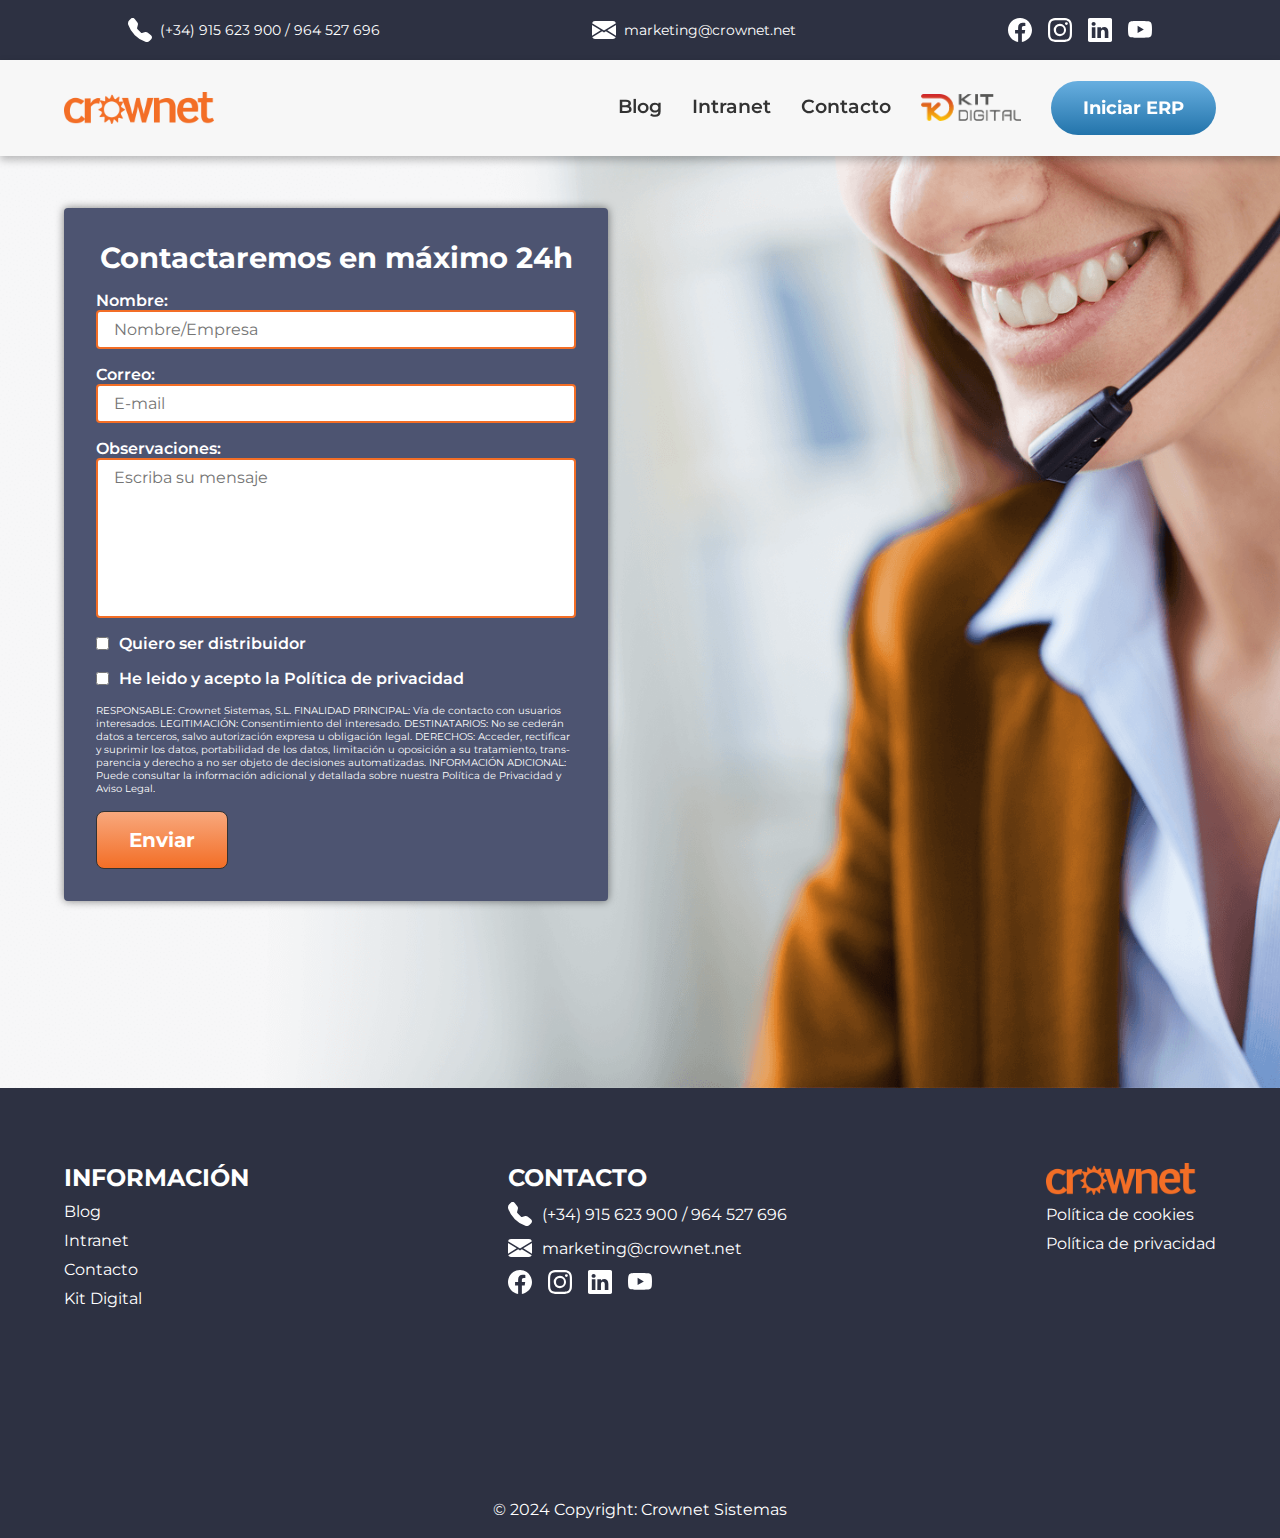
<file: contacto.html>
<!DOCTYPE html>
<html lang="es">
  <head>
    <meta charset="UTF-8" />
    <meta name="viewport" content="width=device-width, initial-scale=1.0" />

    <!-- Enlazamos los archivos CSS y JS al DOM -->
    <link rel="stylesheet" href="css/contacto.css" />
    <script src="https://ajax.googleapis.com/ajax/libs/jquery/3.3.1/jquery.min.js"></script>
    <script src="js/contacto.js" defer></script>

    <!-- Enlazamos la fuente -->
    <link rel="preconnect" href="https://fonts.googleapis.com" />
    <link rel="preconnect" href="https://fonts.gstatic.com" crossorigin />
    <link href="https://fonts.googleapis.com/css2?family=Montserrat:ital,wght@0,100;0,200;0,300;0,400;0,500;0,600;0,700;0,800;0,900;1,100;1,200;1,300;1,400;1,500;1,600;1,700;1,800;1,900&display=swap" rel="stylesheet" />

    <!-- Favicon -->
    <link rel="icon" type="image/x-icon" href="assets/img/favicon-crownet.png" />

    <title>Software ERP Cloud para grandes empresas - Crownet</title>
  </head>
  <body>
    <header class="Header">
      <div class="Header-top">
        <div class="Header-top-wrapper Wrapper1">
          <div class="Header-phone">
            <svg xmlns="http://www.w3.org/2000/svg" class="Header-svg" viewBox="0 0 16 16">
              <path fill-rule="evenodd" d="M1.885.511a1.745 1.745 0 0 1 2.61.163L6.29 2.98c.329.423.445.974.315 1.494l-.547 2.19a.678.678 0 0 0 .178.643l2.457 2.457a.678.678 0 0 0 .644.178l2.189-.547a1.745 1.745 0 0 1 1.494.315l2.306 1.794c.829.645.905 1.87.163 2.611l-1.034 1.034c-.74.74-1.846 1.065-2.877.702a18.634 18.634 0 0 1-7.01-4.42 18.634 18.634 0 0 1-4.42-7.009c-.362-1.03-.037-2.137.703-2.877L1.885.511z" />
            </svg>
            <span class="Header-span">(+34) 915 623 900 / 964 527 696</span>
          </div>
          <div class="Header-email">
            <svg xmlns="http://www.w3.org/2000/svg" class="Header-svg" viewBox="0 0 16 16">
              <path d="M.05 3.555A2 2 0 0 1 2 2h12a2 2 0 0 1 1.95 1.555L8 8.414.05 3.555ZM0 4.697v7.104l5.803-3.558L0 4.697ZM6.761 8.83l-6.57 4.027A2 2 0 0 0 2 14h12a2 2 0 0 0 1.808-1.144l-6.57-4.027L8 9.586l-1.239-.757Zm3.436-.586L16 11.801V4.697l-5.803 3.546Z" />
            </svg>
            <span class="Header-span">marketing@crownet.net</span>
          </div>
          <ul class="Header-rrss Rrss">
            <li class="Rrss-li">
              <a href="https://es-es.facebook.com/" class="Rrss-a" title="Facebook" target="_blank" rel="noreferer">
                <svg class="Rrss-svg" xmlns="http://www.w3.org/2000/svg" viewBox="0 0 16 16">
                  <path d="M16 8.049c0-4.446-3.582-8.05-8-8.05C3.58 0-.002 3.603-.002 8.05c0 4.017 2.926 7.347 6.75 7.951v-5.625h-2.03V8.05H6.75V6.275c0-2.017 1.195-3.131 3.022-3.131.876 0 1.791.157 1.791.157v1.98h-1.009c-.993 0-1.303.621-1.303 1.258v1.51h2.218l-.354 2.326H9.25V16c3.824-.604 6.75-3.934 6.75-7.951z" />
                </svg>
              </a>
            </li>
            <li class="Rrss-li">
              <a href="https://www.instagram.com/" class="Rrss-a" title="Instagram" target="_blank" rel="noreferer">
                <svg class="Rrss-svg" xmlns="http://www.w3.org/2000/svg" viewBox="0 0 16 16">
                  <path d="M8 0C5.829 0 5.556.01 4.703.048 3.85.088 3.269.222 2.76.42a3.917 3.917 0 0 0-1.417.923A3.927 3.927 0 0 0 .42 2.76C.222 3.268.087 3.85.048 4.7.01 5.555 0 5.827 0 8.001c0 2.172.01 2.444.048 3.297.04.852.174 1.433.372 1.942.205.526.478.972.923 1.417.444.445.89.719 1.416.923.51.198 1.09.333 1.942.372C5.555 15.99 5.827 16 8 16s2.444-.01 3.298-.048c.851-.04 1.434-.174 1.943-.372a3.916 3.916 0 0 0 1.416-.923c.445-.445.718-.891.923-1.417.197-.509.332-1.09.372-1.942C15.99 10.445 16 10.173 16 8s-.01-2.445-.048-3.299c-.04-.851-.175-1.433-.372-1.941a3.926 3.926 0 0 0-.923-1.417A3.911 3.911 0 0 0 13.24.42c-.51-.198-1.092-.333-1.943-.372C10.443.01 10.172 0 7.998 0h.003zm-.717 1.442h.718c2.136 0 2.389.007 3.232.046.78.035 1.204.166 1.486.275.373.145.64.319.92.599.28.28.453.546.598.92.11.281.24.705.275 1.485.039.843.047 1.096.047 3.231s-.008 2.389-.047 3.232c-.035.78-.166 1.203-.275 1.485a2.47 2.47 0 0 1-.599.919c-.28.28-.546.453-.92.598-.28.11-.704.24-1.485.276-.843.038-1.096.047-3.232.047s-2.39-.009-3.233-.047c-.78-.036-1.203-.166-1.485-.276a2.478 2.478 0 0 1-.92-.598 2.48 2.48 0 0 1-.6-.92c-.109-.281-.24-.705-.275-1.485-.038-.843-.046-1.096-.046-3.233 0-2.136.008-2.388.046-3.231.036-.78.166-1.204.276-1.486.145-.373.319-.64.599-.92.28-.28.546-.453.92-.598.282-.11.705-.24 1.485-.276.738-.034 1.024-.044 2.515-.045v.002zm4.988 1.328a.96.96 0 1 0 0 1.92.96.96 0 0 0 0-1.92zm-4.27 1.122a4.109 4.109 0 1 0 0 8.217 4.109 4.109 0 0 0 0-8.217zm0 1.441a2.667 2.667 0 1 1 0 5.334 2.667 2.667 0 0 1 0-5.334z" />
                </svg>
              </a>
            </li>
            <li class="Rrss-li">
              <a href="https://www.linkedin.com/" class="Rrss-a" title="Linkedin" target="_blank" rel="noreferer">
                <svg class="Rrss-svg" xmlns="http://www.w3.org/2000/svg" viewBox="0 0 16 16">
                  <path d="M0 1.146C0 .513.526 0 1.175 0h13.65C15.474 0 16 .513 16 1.146v13.708c0 .633-.526 1.146-1.175 1.146H1.175C.526 16 0 15.487 0 14.854V1.146zm4.943 12.248V6.169H2.542v7.225h2.401zm-1.2-8.212c.837 0 1.358-.554 1.358-1.248-.015-.709-.52-1.248-1.342-1.248-.822 0-1.359.54-1.359 1.248 0 .694.521 1.248 1.327 1.248h.016zm4.908 8.212V9.359c0-.216.016-.432.08-.586.173-.431.568-.878 1.232-.878.869 0 1.216.662 1.216 1.634v3.865h2.401V9.25c0-2.22-1.184-3.252-2.764-3.252-1.274 0-1.845.7-2.165 1.193v.025h-.016a5.54 5.54 0 0 1 .016-.025V6.169h-2.4c.03.678 0 7.225 0 7.225h2.4z" />
                </svg>
              </a>
            </li>
            <li class="Rrss-li">
              <a href="https://www.youtube.com/" class="Rrss-a" title="Youtube" target="_blank" rel="noreferer">
                <svg class="Rrss-svg" xmlns="http://www.w3.org/2000/svg" viewBox="0 0 16 16">
                  <path d="M8.051 1.999h.089c.822.003 4.987.033 6.11.335a2.01 2.01 0 0 1 1.415 1.42c.101.38.172.883.22 1.402l.01.104.022.26.008.104c.065.914.073 1.77.074 1.957v.075c-.001.194-.01 1.108-.082 2.06l-.008.105-.009.104c-.05.572-.124 1.14-.235 1.558a2.007 2.007 0 0 1-1.415 1.42c-1.16.312-5.569.334-6.18.335h-.142c-.309 0-1.587-.006-2.927-.052l-.17-.006-.087-.004-.171-.007-.171-.007c-1.11-.049-2.167-.128-2.654-.26a2.007 2.007 0 0 1-1.415-1.419c-.111-.417-.185-.986-.235-1.558L.09 9.82l-.008-.104A31.4 31.4 0 0 1 0 7.68v-.123c.002-.215.01-.958.064-1.778l.007-.103.003-.052.008-.104.022-.26.01-.104c.048-.519.119-1.023.22-1.402a2.007 2.007 0 0 1 1.415-1.42c.487-.13 1.544-.21 2.654-.26l.17-.007.172-.006.086-.003.171-.007A99.788 99.788 0 0 1 7.858 2h.193zM6.4 5.209v4.818l4.157-2.408L6.4 5.209z" />
                </svg>
              </a>
            </li>
          </ul>
        </div>
      </div>
      <div class="Header-bottom">
        <div class="Header-bottom-wrapper Wrapper2">
          <div class="Header-grp">
            <a href="index.html" class="Header-logo" title="Inicio">
              <img src="assets/img/logonuevo-resized.png" alt="Logo" class="Header-img" />
            </a>
            <button class="Header-btn">
              <svg class="Header-btn-svg" xmlns="http://www.w3.org/2000/svg" viewBox="0 0 16 16">
                <path fill-rule="evenodd" d="M2.5 12a.5.5 0 0 1 .5-.5h10a.5.5 0 0 1 0 1H3a.5.5 0 0 1-.5-.5zm0-4a.5.5 0 0 1 .5-.5h10a.5.5 0 0 1 0 1H3a.5.5 0 0 1-.5-.5zm0-4a.5.5 0 0 1 .5-.5h10a.5.5 0 0 1 0 1H3a.5.5 0 0 1-.5-.5z" />
              </svg>
            </button>
          </div>

          <!-- Menú de navegación -->
          <div class="Header-responsive">
            <nav class="Header-nav">
              <ul class="Header-ul Navmenu">
                <li class="Navmenu-li">
                  <a href="https://www.blog.crownet.net/" class="Navmenu-a" title="Blog">Blog</a>
                </li>
                <li class="Navmenu-li">
                  <a href="intranet.html" class="Navmenu-a" title="Intranet">Intranet</a>
                </li>
                <li class="Navmenu-li">
                  <a href="contacto.html" class="Navmenu-a" title="Contacto">Contacto</a>
                </li>
              </ul>
              <a href="kit-digital.html" class="Kitdigital-a" title="Kit Digital">
                <img src="assets/img/kitdigital.png" alt="Logo" class="Kitdigital-img" />
              </a>
              <a href="login.html" class="Iniciar-erp-a" title="Iniciar ERP">
                <span class="Iniciar-erp-btn">Iniciar ERP</span>
              </a>
            </nav>
          </div>
          <!-- Fin de menú de navegación -->
        </div>
      </div>
    </header>
    <!-- Fin de header, Logo y Menú de navegación -->
    <main class="Main">
      <div class="Main-div">
        <div class="Main-wrapper Wrapper2">
          <div class="Main-form">
            <h1 class="Main-h1">Contactaremos en máximo 24h</h1>
            <form class="form" action="contacto.html" method="post">
              <div>
                <label class="empresa">Nombre:</label>
                <div>
                  <input class="inputempresa" type="text" name="asunto" placeholder="Nombre/Empresa" />
                </div>
              </div>
              <div>
                <label class="correo2">Correo:</label>
                <div>
                  <input class="inputcorreo" type="email" name="para" placeholder="E-mail" />
                </div>
              </div>
              <div>
                <label class="observaciones2">Observaciones:</label>
                <div>
                  <textarea class="escribasumensaje2" name="mensaje" placeholder="Escriba su mensaje"></textarea>
                </div>
              </div>
              <div class="checkbox-div">
                <input class="checkbox" type="checkbox" id="distribuidor" name="distribuidor" value="ok" />
                <label class="distribuidor" for="distribuidor">Quiero ser distribuidor</label>
              </div>
              <div class="privacidad-div">
                <input class="checkbox" type="checkbox" id="privacidad" name="privacidad" value="ok" />
                <label class="privacidad" for="privacidad">He leido y acepto la Política de privacidad</label>
              </div>

              <p class="terminos">RESPONSABLE: Crownet Sistemas, S.L. FINALIDAD PRINCIPAL: Vía de contacto con usuarios interesados. LEGITIMACIÓN: Consentimiento del interesado. DESTINATARIOS: No se cederán datos a terceros, salvo autorización expresa u obligación legal. DERECHOS: Acceder, rectificar y suprimir los datos, portabilidad de los datos, limitación u oposición a su tratamiento, transparencia y derecho a no ser objeto de decisiones automatizadas. INFORMACIÓN ADICIONAL: Puede consultar la información adicional y detallada sobre nuestra Política de Privacidad y Aviso Legal.</p>
              <div>
                <input class="botonenviar2" type="submit" value="Enviar" />
              </div>
            </form>
          </div>
        </div>
      </div>
    </main>
    <footer class="Footer">
      <div class="Footer-wrapper Wrapper2">
        <div class="Footer-all">
          <div class="Footer-div">
            <div class="Footer-info">
              <h5 class="Footer-h5">INFORMACIÓN</h5>
              <ul class="Footer-ul">
                <li class="Footer-li"><a href="https://www.blog.crownet.net/" title="Blog" class="Footer-a">Blog</a></li>
                <li class="Footer-li"><a href="intranet.html" title="Intranet" class="Footer-a">Intranet</a></li>
                <li class="Footer-li"><a href="contacto.html" title="Contacto" class="Footer-a">Contacto</a></li>
                <li class="Footer-li"><a href="kit-digital" title="Kit Digital" class="Footer-a">Kit Digital</a></li>
              </ul>
            </div>
            <div class="Footer-contacto">
              <h5 class="Footer-h5">CONTACTO</h5>
              <div class="Footer-phone">
                <svg xmlns="http://www.w3.org/2000/svg" class="Footer-svg" viewBox="0 0 16 16">
                  <path fill-rule="evenodd" d="M1.885.511a1.745 1.745 0 0 1 2.61.163L6.29 2.98c.329.423.445.974.315 1.494l-.547 2.19a.678.678 0 0 0 .178.643l2.457 2.457a.678.678 0 0 0 .644.178l2.189-.547a1.745 1.745 0 0 1 1.494.315l2.306 1.794c.829.645.905 1.87.163 2.611l-1.034 1.034c-.74.74-1.846 1.065-2.877.702a18.634 18.634 0 0 1-7.01-4.42 18.634 18.634 0 0 1-4.42-7.009c-.362-1.03-.037-2.137.703-2.877L1.885.511z" />
                </svg>
                <span class="Footer-span">(+34) 915 623 900 / 964 527 696</span>
              </div>
              <div class="Footer-email">
                <svg xmlns="http://www.w3.org/2000/svg" class="Footer-svg" viewBox="0 0 16 16">
                  <path d="M.05 3.555A2 2 0 0 1 2 2h12a2 2 0 0 1 1.95 1.555L8 8.414.05 3.555ZM0 4.697v7.104l5.803-3.558L0 4.697ZM6.761 8.83l-6.57 4.027A2 2 0 0 0 2 14h12a2 2 0 0 0 1.808-1.144l-6.57-4.027L8 9.586l-1.239-.757Zm3.436-.586L16 11.801V4.697l-5.803 3.546Z" />
                </svg>
                <span class="Footer-span">marketing@crownet.net</span>
              </div>

              <ul class="Footer-rrss Rrss">
                <li class="Rrss-li">
                  <a href="https://es-es.facebook.com/" class="Rrss-a" title="Facebook" target="_blank" rel="noreferer">
                    <svg class="Rrss-svg" xmlns="http://www.w3.org/2000/svg" viewBox="0 0 16 16">
                      <path d="M16 8.049c0-4.446-3.582-8.05-8-8.05C3.58 0-.002 3.603-.002 8.05c0 4.017 2.926 7.347 6.75 7.951v-5.625h-2.03V8.05H6.75V6.275c0-2.017 1.195-3.131 3.022-3.131.876 0 1.791.157 1.791.157v1.98h-1.009c-.993 0-1.303.621-1.303 1.258v1.51h2.218l-.354 2.326H9.25V16c3.824-.604 6.75-3.934 6.75-7.951z" />
                    </svg>
                  </a>
                </li>
                <li class="Rrss-li">
                  <a href="https://www.instagram.com/" class="Rrss-a" title="Instagram" target="_blank" rel="noreferer">
                    <svg class="Rrss-svg" xmlns="http://www.w3.org/2000/svg" viewBox="0 0 16 16">
                      <path d="M8 0C5.829 0 5.556.01 4.703.048 3.85.088 3.269.222 2.76.42a3.917 3.917 0 0 0-1.417.923A3.927 3.927 0 0 0 .42 2.76C.222 3.268.087 3.85.048 4.7.01 5.555 0 5.827 0 8.001c0 2.172.01 2.444.048 3.297.04.852.174 1.433.372 1.942.205.526.478.972.923 1.417.444.445.89.719 1.416.923.51.198 1.09.333 1.942.372C5.555 15.99 5.827 16 8 16s2.444-.01 3.298-.048c.851-.04 1.434-.174 1.943-.372a3.916 3.916 0 0 0 1.416-.923c.445-.445.718-.891.923-1.417.197-.509.332-1.09.372-1.942C15.99 10.445 16 10.173 16 8s-.01-2.445-.048-3.299c-.04-.851-.175-1.433-.372-1.941a3.926 3.926 0 0 0-.923-1.417A3.911 3.911 0 0 0 13.24.42c-.51-.198-1.092-.333-1.943-.372C10.443.01 10.172 0 7.998 0h.003zm-.717 1.442h.718c2.136 0 2.389.007 3.232.046.78.035 1.204.166 1.486.275.373.145.64.319.92.599.28.28.453.546.598.92.11.281.24.705.275 1.485.039.843.047 1.096.047 3.231s-.008 2.389-.047 3.232c-.035.78-.166 1.203-.275 1.485a2.47 2.47 0 0 1-.599.919c-.28.28-.546.453-.92.598-.28.11-.704.24-1.485.276-.843.038-1.096.047-3.232.047s-2.39-.009-3.233-.047c-.78-.036-1.203-.166-1.485-.276a2.478 2.478 0 0 1-.92-.598 2.48 2.48 0 0 1-.6-.92c-.109-.281-.24-.705-.275-1.485-.038-.843-.046-1.096-.046-3.233 0-2.136.008-2.388.046-3.231.036-.78.166-1.204.276-1.486.145-.373.319-.64.599-.92.28-.28.546-.453.92-.598.282-.11.705-.24 1.485-.276.738-.034 1.024-.044 2.515-.045v.002zm4.988 1.328a.96.96 0 1 0 0 1.92.96.96 0 0 0 0-1.92zm-4.27 1.122a4.109 4.109 0 1 0 0 8.217 4.109 4.109 0 0 0 0-8.217zm0 1.441a2.667 2.667 0 1 1 0 5.334 2.667 2.667 0 0 1 0-5.334z" />
                    </svg>
                  </a>
                </li>
                <li class="Rrss-li">
                  <a href="https://www.linkedin.com/" class="Rrss-a" title="Linkedin" target="_blank" rel="noreferer">
                    <svg class="Rrss-svg" xmlns="http://www.w3.org/2000/svg" viewBox="0 0 16 16">
                      <path d="M0 1.146C0 .513.526 0 1.175 0h13.65C15.474 0 16 .513 16 1.146v13.708c0 .633-.526 1.146-1.175 1.146H1.175C.526 16 0 15.487 0 14.854V1.146zm4.943 12.248V6.169H2.542v7.225h2.401zm-1.2-8.212c.837 0 1.358-.554 1.358-1.248-.015-.709-.52-1.248-1.342-1.248-.822 0-1.359.54-1.359 1.248 0 .694.521 1.248 1.327 1.248h.016zm4.908 8.212V9.359c0-.216.016-.432.08-.586.173-.431.568-.878 1.232-.878.869 0 1.216.662 1.216 1.634v3.865h2.401V9.25c0-2.22-1.184-3.252-2.764-3.252-1.274 0-1.845.7-2.165 1.193v.025h-.016a5.54 5.54 0 0 1 .016-.025V6.169h-2.4c.03.678 0 7.225 0 7.225h2.4z" />
                    </svg>
                  </a>
                </li>
                <li class="Rrss-li">
                  <a href="https://www.youtube.com/" class="Rrss-a" title="Youtube" target="_blank" rel="noreferer">
                    <svg class="Rrss-svg" xmlns="http://www.w3.org/2000/svg" viewBox="0 0 16 16">
                      <path d="M8.051 1.999h.089c.822.003 4.987.033 6.11.335a2.01 2.01 0 0 1 1.415 1.42c.101.38.172.883.22 1.402l.01.104.022.26.008.104c.065.914.073 1.77.074 1.957v.075c-.001.194-.01 1.108-.082 2.06l-.008.105-.009.104c-.05.572-.124 1.14-.235 1.558a2.007 2.007 0 0 1-1.415 1.42c-1.16.312-5.569.334-6.18.335h-.142c-.309 0-1.587-.006-2.927-.052l-.17-.006-.087-.004-.171-.007-.171-.007c-1.11-.049-2.167-.128-2.654-.26a2.007 2.007 0 0 1-1.415-1.419c-.111-.417-.185-.986-.235-1.558L.09 9.82l-.008-.104A31.4 31.4 0 0 1 0 7.68v-.123c.002-.215.01-.958.064-1.778l.007-.103.003-.052.008-.104.022-.26.01-.104c.048-.519.119-1.023.22-1.402a2.007 2.007 0 0 1 1.415-1.42c.487-.13 1.544-.21 2.654-.26l.17-.007.172-.006.086-.003.171-.007A99.788 99.788 0 0 1 7.858 2h.193zM6.4 5.209v4.818l4.157-2.408L6.4 5.209z" />
                    </svg>
                  </a>
                </li>
              </ul>
            </div>
            <div class="Footer-legal">
              <a href="index.html" class="Footer-logo" title="Inicio">
                <img src="assets/img/logonuevo-resized.png" alt="Logo" class="Footer-img" />
              </a>
              <a href="politica-cookies.html" title="Politica Cookies" class="Footer-a">Política de cookies</a>
              <a href="politica-privacidad.html" title="Politica Privacidad" class="Footer-a">Política de privacidad</a>
            </div>
          </div>
          <span class="Footer-span">© 2024 Copyright: Crownet Sistemas</span>
        </div>
      </div>
    </footer>
  </body>
</html>
</file>
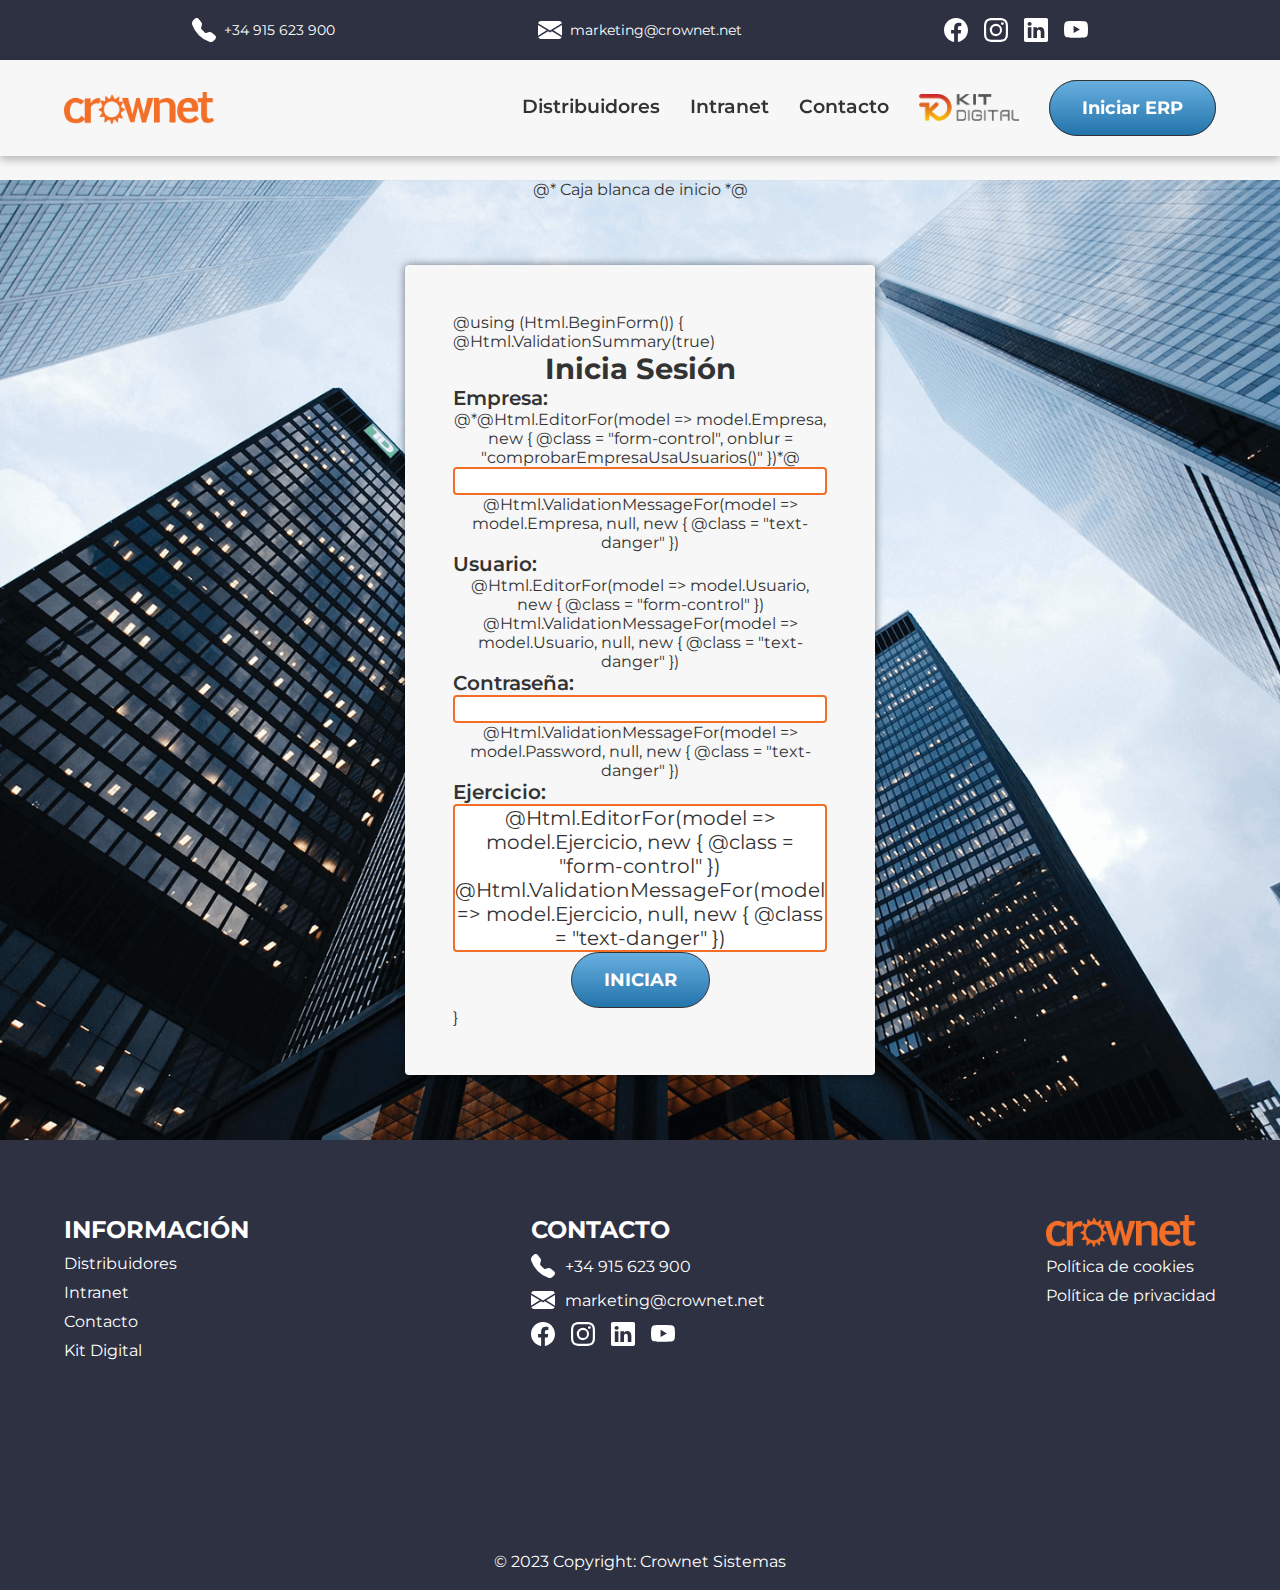
<file: iniciar-erp.html>
<!DOCTYPE html>
<html lang="es">
  <head>
    <meta charset="UTF-8" />
    <meta http-equiv="X-UA-Compatible" content="IE=edge" />
    <meta name="viewport" content="width=device-width, initial-scale=1.0" />

    <!-- Enlazamos los archivos CSS y JS al DOM -->
    <link rel="stylesheet" href="css/iniciar-erp.css" />
    <script src="https://ajax.googleapis.com/ajax/libs/jquery/3.3.1/jquery.min.js"></script>
    <script src="js/iniciar-erp.js" defer></script>

    <!-- Enlazamos la fuente -->
    <link rel="preconnect" href="https://fonts.googleapis.com" />
    <link rel="preconnect" href="https://fonts.gstatic.com" crossorigin />
    <link href="https://fonts.googleapis.com/css2?family=Montserrat:ital,wght@0,100;0,200;0,300;0,400;0,500;0,600;0,700;0,800;0,900;1,100;1,200;1,300;1,400;1,500;1,600;1,700;1,800;1,900&display=swap" rel="stylesheet" />

    <!-- Favicon -->
    <link rel="icon" type="image/x-icon" href="assets/img/favicon-crownet.png" />

    <title>Software ERP Cloud para grandes empresas - Crownet</title>
  </head>

  <body>
    <!-- Header, Logo y Menú de navegación -->
    <header class="Header">
      <div class="Header-top">
        <div class="Header-top-wrapper Wrapper1">
          <div class="Header-phone">
            <svg xmlns="http://www.w3.org/2000/svg" class="Header-svg" viewBox="0 0 16 16">
              <path fill-rule="evenodd" d="M1.885.511a1.745 1.745 0 0 1 2.61.163L6.29 2.98c.329.423.445.974.315 1.494l-.547 2.19a.678.678 0 0 0 .178.643l2.457 2.457a.678.678 0 0 0 .644.178l2.189-.547a1.745 1.745 0 0 1 1.494.315l2.306 1.794c.829.645.905 1.87.163 2.611l-1.034 1.034c-.74.74-1.846 1.065-2.877.702a18.634 18.634 0 0 1-7.01-4.42 18.634 18.634 0 0 1-4.42-7.009c-.362-1.03-.037-2.137.703-2.877L1.885.511z" />
            </svg>
            <span class="Header-span">+34 915 623 900</span>
          </div>
          <div class="Header-email">
            <svg xmlns="http://www.w3.org/2000/svg" class="Header-svg" viewBox="0 0 16 16">
              <path d="M.05 3.555A2 2 0 0 1 2 2h12a2 2 0 0 1 1.95 1.555L8 8.414.05 3.555ZM0 4.697v7.104l5.803-3.558L0 4.697ZM6.761 8.83l-6.57 4.027A2 2 0 0 0 2 14h12a2 2 0 0 0 1.808-1.144l-6.57-4.027L8 9.586l-1.239-.757Zm3.436-.586L16 11.801V4.697l-5.803 3.546Z" />
            </svg>
            <span class="Header-span">marketing@crownet.net</span>
          </div>
          <ul class="Header-rrss Rrss">
            <li class="Rrss-li">
              <a href="https://es-es.facebook.com/" class="Rrss-a" title="Facebook" target="_blank" rel="noreferer">
                <svg class="Rrss-svg" xmlns="http://www.w3.org/2000/svg" viewBox="0 0 16 16">
                  <path d="M16 8.049c0-4.446-3.582-8.05-8-8.05C3.58 0-.002 3.603-.002 8.05c0 4.017 2.926 7.347 6.75 7.951v-5.625h-2.03V8.05H6.75V6.275c0-2.017 1.195-3.131 3.022-3.131.876 0 1.791.157 1.791.157v1.98h-1.009c-.993 0-1.303.621-1.303 1.258v1.51h2.218l-.354 2.326H9.25V16c3.824-.604 6.75-3.934 6.75-7.951z" />
                </svg>
              </a>
            </li>
            <li class="Rrss-li">
              <a href="https://www.instagram.com/" class="Rrss-a" title="Instagram" target="_blank" rel="noreferer">
                <svg class="Rrss-svg" xmlns="http://www.w3.org/2000/svg" viewBox="0 0 16 16">
                  <path
                    d="M8 0C5.829 0 5.556.01 4.703.048 3.85.088 3.269.222 2.76.42a3.917 3.917 0 0 0-1.417.923A3.927 3.927 0 0 0 .42 2.76C.222 3.268.087 3.85.048 4.7.01 5.555 0 5.827 0 8.001c0 2.172.01 2.444.048 3.297.04.852.174 1.433.372 1.942.205.526.478.972.923 1.417.444.445.89.719 1.416.923.51.198 1.09.333 1.942.372C5.555 15.99 5.827 16 8 16s2.444-.01 3.298-.048c.851-.04 1.434-.174 1.943-.372a3.916 3.916 0 0 0 1.416-.923c.445-.445.718-.891.923-1.417.197-.509.332-1.09.372-1.942C15.99 10.445 16 10.173 16 8s-.01-2.445-.048-3.299c-.04-.851-.175-1.433-.372-1.941a3.926 3.926 0 0 0-.923-1.417A3.911 3.911 0 0 0 13.24.42c-.51-.198-1.092-.333-1.943-.372C10.443.01 10.172 0 7.998 0h.003zm-.717 1.442h.718c2.136 0 2.389.007 3.232.046.78.035 1.204.166 1.486.275.373.145.64.319.92.599.28.28.453.546.598.92.11.281.24.705.275 1.485.039.843.047 1.096.047 3.231s-.008 2.389-.047 3.232c-.035.78-.166 1.203-.275 1.485a2.47 2.47 0 0 1-.599.919c-.28.28-.546.453-.92.598-.28.11-.704.24-1.485.276-.843.038-1.096.047-3.232.047s-2.39-.009-3.233-.047c-.78-.036-1.203-.166-1.485-.276a2.478 2.478 0 0 1-.92-.598 2.48 2.48 0 0 1-.6-.92c-.109-.281-.24-.705-.275-1.485-.038-.843-.046-1.096-.046-3.233 0-2.136.008-2.388.046-3.231.036-.78.166-1.204.276-1.486.145-.373.319-.64.599-.92.28-.28.546-.453.92-.598.282-.11.705-.24 1.485-.276.738-.034 1.024-.044 2.515-.045v.002zm4.988 1.328a.96.96 0 1 0 0 1.92.96.96 0 0 0 0-1.92zm-4.27 1.122a4.109 4.109 0 1 0 0 8.217 4.109 4.109 0 0 0 0-8.217zm0 1.441a2.667 2.667 0 1 1 0 5.334 2.667 2.667 0 0 1 0-5.334z" />
                </svg>
              </a>
            </li>
            <li class="Rrss-li">
              <a href="https://www.linkedin.com/" class="Rrss-a" title="Linkedin" target="_blank" rel="noreferer">
                <svg class="Rrss-svg" xmlns="http://www.w3.org/2000/svg" viewBox="0 0 16 16">
                  <path
                    d="M0 1.146C0 .513.526 0 1.175 0h13.65C15.474 0 16 .513 16 1.146v13.708c0 .633-.526 1.146-1.175 1.146H1.175C.526 16 0 15.487 0 14.854V1.146zm4.943 12.248V6.169H2.542v7.225h2.401zm-1.2-8.212c.837 0 1.358-.554 1.358-1.248-.015-.709-.52-1.248-1.342-1.248-.822 0-1.359.54-1.359 1.248 0 .694.521 1.248 1.327 1.248h.016zm4.908 8.212V9.359c0-.216.016-.432.08-.586.173-.431.568-.878 1.232-.878.869 0 1.216.662 1.216 1.634v3.865h2.401V9.25c0-2.22-1.184-3.252-2.764-3.252-1.274 0-1.845.7-2.165 1.193v.025h-.016a5.54 5.54 0 0 1 .016-.025V6.169h-2.4c.03.678 0 7.225 0 7.225h2.4z" />
                </svg>
              </a>
            </li>
            <li class="Rrss-li">
              <a href="https://www.youtube.com/" class="Rrss-a" title="Youtube" target="_blank" rel="noreferer">
                <svg class="Rrss-svg" xmlns="http://www.w3.org/2000/svg" viewBox="0 0 16 16">
                  <path
                    d="M8.051 1.999h.089c.822.003 4.987.033 6.11.335a2.01 2.01 0 0 1 1.415 1.42c.101.38.172.883.22 1.402l.01.104.022.26.008.104c.065.914.073 1.77.074 1.957v.075c-.001.194-.01 1.108-.082 2.06l-.008.105-.009.104c-.05.572-.124 1.14-.235 1.558a2.007 2.007 0 0 1-1.415 1.42c-1.16.312-5.569.334-6.18.335h-.142c-.309 0-1.587-.006-2.927-.052l-.17-.006-.087-.004-.171-.007-.171-.007c-1.11-.049-2.167-.128-2.654-.26a2.007 2.007 0 0 1-1.415-1.419c-.111-.417-.185-.986-.235-1.558L.09 9.82l-.008-.104A31.4 31.4 0 0 1 0 7.68v-.123c.002-.215.01-.958.064-1.778l.007-.103.003-.052.008-.104.022-.26.01-.104c.048-.519.119-1.023.22-1.402a2.007 2.007 0 0 1 1.415-1.42c.487-.13 1.544-.21 2.654-.26l.17-.007.172-.006.086-.003.171-.007A99.788 99.788 0 0 1 7.858 2h.193zM6.4 5.209v4.818l4.157-2.408L6.4 5.209z" />
                </svg>
              </a>
            </li>
          </ul>
        </div>
      </div>
      <div class="Header-bottom">
        <div class="Header-bottom-wrapper Wrapper2">
          <div class="Header-grp">
            <a href="index.html" class="Header-logo" title="Inicio">
              <img src="assets/img/logonuevo-resized.png" alt="Logo" class="Header-img" />
            </a>
            <button class="Header-btn">
              <svg class="Header-btn-svg" xmlns="http://www.w3.org/2000/svg" viewBox="0 0 16 16">
                <path fill-rule="evenodd" d="M2.5 12a.5.5 0 0 1 .5-.5h10a.5.5 0 0 1 0 1H3a.5.5 0 0 1-.5-.5zm0-4a.5.5 0 0 1 .5-.5h10a.5.5 0 0 1 0 1H3a.5.5 0 0 1-.5-.5zm0-4a.5.5 0 0 1 .5-.5h10a.5.5 0 0 1 0 1H3a.5.5 0 0 1-.5-.5z" />
              </svg>
            </button>
          </div>

          <!-- Menú de navegación -->
          <div class="Header-responsive">
            <nav class="Header-nav">
              <ul class="Header-ul Navmenu">
                <li class="Navmenu-li">
                  <a href="contacto.html" class="Navmenu-a" title="Distribuidores">Distribuidores</a>
                </li>
                <li class="Navmenu-li">
                  <a href="intranet.html" class="Navmenu-a" title="Intranet">Intranet</a>
                </li>
                <li class="Navmenu-li">
                  <a href="contacto.html" class="Navmenu-a" title="Contacto">Contacto</a>
                </li>
              </ul>
              <a href="kit-digital.html" class="Kitdigital-a" title="Kit Digital">
                <img src="assets/img/kitdigital.png" alt="Logo" class="Kitdigital-img" />
              </a>
              <a href="iniciar-erp.html" class="Iniciar-erp-a" title="Iniciar ERP">
                <span class="Iniciar-erp-btn">Iniciar ERP</span>
              </a>
            </nav>
          </div>
          <!-- Fin de menú de navegación -->
        </div>
      </div>
    </header>
    <!-- Fin de header, Logo y Menú de navegación -->

    <main class="Main">
      <div class="Main-div">
        @* Caja blanca de inicio *@
        <div class="login">
          <div>
            @using (Html.BeginForm()) { @Html.ValidationSummary(true)
            <div @*class="text-center" *@ style="text-align: center">
              <h2 class="sesion">Inicia Sesión</h2>
              <div class="tabla">
                <table class="table">
                  <tr class="tr">
                    <td><label class="empresaerp">Empresa:</label></td>
                    <td class="inputemp">
                      @*@Html.EditorFor(model => model.Empresa, new { @class = "form-control", onblur = "comprobarEmpresaUsaUsuarios()" })*@
                      <input class="text-box single-line" id="Empresa" name="Empresa" type="text" autocomplete="username" onblur="comprobarEmpresaUsaUsuarios()" />
                      <div>@Html.ValidationMessageFor(model => model.Empresa, null, new { @class = "text-danger" })</div>
                    </td>
                  </tr>
                  <tr class="tr">
                    <td><label class="usuarioerp">Usuario:</label></td>
                    <td class="inputemp">
                      @Html.EditorFor(model => model.Usuario, new { @class = "form-control" })
                      <div>@Html.ValidationMessageFor(model => model.Usuario, null, new { @class = "text-danger" })</div>
                    </td>
                  </tr>
                  <tr class="tr">
                    <td><label class="contraseñaerp">Contraseña:&nbsp;&nbsp;</label></td>
                    <td class="inputcontra">
                      <input class="text-box single-line password" id="Password" name="Password" type="password" autocomplete="current-password" />
                      <div>@Html.ValidationMessageFor(model => model.Password, null, new { @class = "text-danger" })</div>
                    </td>
                  </tr>
                  <tr class="tr">
                    <td><label class="ejercicio">Ejercicio:&nbsp;&nbsp;</label></td>
                    <td class="inputejercicio">
                      @Html.EditorFor(model => model.Ejercicio, new { @class = "form-control" })
                      <div>@Html.ValidationMessageFor(model => model.Ejercicio, null, new { @class = "text-danger" })</div>
                    </td>
                  </tr>
                </table>
              </div>
              <div class="btn-group">
                <input type="submit" value="INICIAR" class="btnerp" />
              </div>
            </div>

            }
          </div>
        </div>
      </div>
    </main>

    <footer class="Footer">
      <div class="Footer-wrapper Wrapper2">
        <div class="Footer-all">
          <div class="Footer-div">
            <div class="Footer-info">
              <h5 class="Footer-h5">INFORMACIÓN</h5>
              <ul class="Footer-ul">
                <li class="Footer-li"><a href="contacto.html" title="Contacto" class="Footer-a">Distribuidores</a></li>
                <li class="Footer-li"><a href="intranet.html" title="Intranet" class="Footer-a">Intranet</a></li>
                <li class="Footer-li"><a href="contacto.html" title="Contacto" class="Footer-a">Contacto</a></li>
                <li class="Footer-li"><a href="kit-digital" title="Kit Digital" class="Footer-a">Kit Digital</a></li>
              </ul>
            </div>
            <div class="Footer-contacto">
              <h5 class="Footer-h5">CONTACTO</h5>
              <div class="Footer-phone">
                <svg xmlns="http://www.w3.org/2000/svg" class="Footer-svg" viewBox="0 0 16 16">
                  <path fill-rule="evenodd" d="M1.885.511a1.745 1.745 0 0 1 2.61.163L6.29 2.98c.329.423.445.974.315 1.494l-.547 2.19a.678.678 0 0 0 .178.643l2.457 2.457a.678.678 0 0 0 .644.178l2.189-.547a1.745 1.745 0 0 1 1.494.315l2.306 1.794c.829.645.905 1.87.163 2.611l-1.034 1.034c-.74.74-1.846 1.065-2.877.702a18.634 18.634 0 0 1-7.01-4.42 18.634 18.634 0 0 1-4.42-7.009c-.362-1.03-.037-2.137.703-2.877L1.885.511z" />
                </svg>
                <span class="Footer-span">+34 915 623 900</span>
              </div>
              <div class="Footer-email">
                <svg xmlns="http://www.w3.org/2000/svg" class="Footer-svg" viewBox="0 0 16 16">
                  <path d="M.05 3.555A2 2 0 0 1 2 2h12a2 2 0 0 1 1.95 1.555L8 8.414.05 3.555ZM0 4.697v7.104l5.803-3.558L0 4.697ZM6.761 8.83l-6.57 4.027A2 2 0 0 0 2 14h12a2 2 0 0 0 1.808-1.144l-6.57-4.027L8 9.586l-1.239-.757Zm3.436-.586L16 11.801V4.697l-5.803 3.546Z" />
                </svg>
                <span class="Footer-span">marketing@crownet.net</span>
              </div>

              <ul class="Footer-rrss Rrss">
                <li class="Rrss-li">
                  <a href="https://es-es.facebook.com/" class="Rrss-a" title="Facebook" target="_blank" rel="noreferer">
                    <svg class="Rrss-svg" xmlns="http://www.w3.org/2000/svg" viewBox="0 0 16 16">
                      <path d="M16 8.049c0-4.446-3.582-8.05-8-8.05C3.58 0-.002 3.603-.002 8.05c0 4.017 2.926 7.347 6.75 7.951v-5.625h-2.03V8.05H6.75V6.275c0-2.017 1.195-3.131 3.022-3.131.876 0 1.791.157 1.791.157v1.98h-1.009c-.993 0-1.303.621-1.303 1.258v1.51h2.218l-.354 2.326H9.25V16c3.824-.604 6.75-3.934 6.75-7.951z" />
                    </svg>
                  </a>
                </li>
                <li class="Rrss-li">
                  <a href="https://www.instagram.com/" class="Rrss-a" title="Instagram" target="_blank" rel="noreferer">
                    <svg class="Rrss-svg" xmlns="http://www.w3.org/2000/svg" viewBox="0 0 16 16">
                      <path
                        d="M8 0C5.829 0 5.556.01 4.703.048 3.85.088 3.269.222 2.76.42a3.917 3.917 0 0 0-1.417.923A3.927 3.927 0 0 0 .42 2.76C.222 3.268.087 3.85.048 4.7.01 5.555 0 5.827 0 8.001c0 2.172.01 2.444.048 3.297.04.852.174 1.433.372 1.942.205.526.478.972.923 1.417.444.445.89.719 1.416.923.51.198 1.09.333 1.942.372C5.555 15.99 5.827 16 8 16s2.444-.01 3.298-.048c.851-.04 1.434-.174 1.943-.372a3.916 3.916 0 0 0 1.416-.923c.445-.445.718-.891.923-1.417.197-.509.332-1.09.372-1.942C15.99 10.445 16 10.173 16 8s-.01-2.445-.048-3.299c-.04-.851-.175-1.433-.372-1.941a3.926 3.926 0 0 0-.923-1.417A3.911 3.911 0 0 0 13.24.42c-.51-.198-1.092-.333-1.943-.372C10.443.01 10.172 0 7.998 0h.003zm-.717 1.442h.718c2.136 0 2.389.007 3.232.046.78.035 1.204.166 1.486.275.373.145.64.319.92.599.28.28.453.546.598.92.11.281.24.705.275 1.485.039.843.047 1.096.047 3.231s-.008 2.389-.047 3.232c-.035.78-.166 1.203-.275 1.485a2.47 2.47 0 0 1-.599.919c-.28.28-.546.453-.92.598-.28.11-.704.24-1.485.276-.843.038-1.096.047-3.232.047s-2.39-.009-3.233-.047c-.78-.036-1.203-.166-1.485-.276a2.478 2.478 0 0 1-.92-.598 2.48 2.48 0 0 1-.6-.92c-.109-.281-.24-.705-.275-1.485-.038-.843-.046-1.096-.046-3.233 0-2.136.008-2.388.046-3.231.036-.78.166-1.204.276-1.486.145-.373.319-.64.599-.92.28-.28.546-.453.92-.598.282-.11.705-.24 1.485-.276.738-.034 1.024-.044 2.515-.045v.002zm4.988 1.328a.96.96 0 1 0 0 1.92.96.96 0 0 0 0-1.92zm-4.27 1.122a4.109 4.109 0 1 0 0 8.217 4.109 4.109 0 0 0 0-8.217zm0 1.441a2.667 2.667 0 1 1 0 5.334 2.667 2.667 0 0 1 0-5.334z" />
                    </svg>
                  </a>
                </li>
                <li class="Rrss-li">
                  <a href="https://www.linkedin.com/" class="Rrss-a" title="Linkedin" target="_blank" rel="noreferer">
                    <svg class="Rrss-svg" xmlns="http://www.w3.org/2000/svg" viewBox="0 0 16 16">
                      <path
                        d="M0 1.146C0 .513.526 0 1.175 0h13.65C15.474 0 16 .513 16 1.146v13.708c0 .633-.526 1.146-1.175 1.146H1.175C.526 16 0 15.487 0 14.854V1.146zm4.943 12.248V6.169H2.542v7.225h2.401zm-1.2-8.212c.837 0 1.358-.554 1.358-1.248-.015-.709-.52-1.248-1.342-1.248-.822 0-1.359.54-1.359 1.248 0 .694.521 1.248 1.327 1.248h.016zm4.908 8.212V9.359c0-.216.016-.432.08-.586.173-.431.568-.878 1.232-.878.869 0 1.216.662 1.216 1.634v3.865h2.401V9.25c0-2.22-1.184-3.252-2.764-3.252-1.274 0-1.845.7-2.165 1.193v.025h-.016a5.54 5.54 0 0 1 .016-.025V6.169h-2.4c.03.678 0 7.225 0 7.225h2.4z" />
                    </svg>
                  </a>
                </li>
                <li class="Rrss-li">
                  <a href="https://www.youtube.com/" class="Rrss-a" title="Youtube" target="_blank" rel="noreferer">
                    <svg class="Rrss-svg" xmlns="http://www.w3.org/2000/svg" viewBox="0 0 16 16">
                      <path
                        d="M8.051 1.999h.089c.822.003 4.987.033 6.11.335a2.01 2.01 0 0 1 1.415 1.42c.101.38.172.883.22 1.402l.01.104.022.26.008.104c.065.914.073 1.77.074 1.957v.075c-.001.194-.01 1.108-.082 2.06l-.008.105-.009.104c-.05.572-.124 1.14-.235 1.558a2.007 2.007 0 0 1-1.415 1.42c-1.16.312-5.569.334-6.18.335h-.142c-.309 0-1.587-.006-2.927-.052l-.17-.006-.087-.004-.171-.007-.171-.007c-1.11-.049-2.167-.128-2.654-.26a2.007 2.007 0 0 1-1.415-1.419c-.111-.417-.185-.986-.235-1.558L.09 9.82l-.008-.104A31.4 31.4 0 0 1 0 7.68v-.123c.002-.215.01-.958.064-1.778l.007-.103.003-.052.008-.104.022-.26.01-.104c.048-.519.119-1.023.22-1.402a2.007 2.007 0 0 1 1.415-1.42c.487-.13 1.544-.21 2.654-.26l.17-.007.172-.006.086-.003.171-.007A99.788 99.788 0 0 1 7.858 2h.193zM6.4 5.209v4.818l4.157-2.408L6.4 5.209z" />
                    </svg>
                  </a>
                </li>
              </ul>
            </div>
            <div class="Footer-legal">
              <a href="index.html" class="Footer-logo" title="Inicio">
                <img src="assets/img/logonuevo-resized.png" alt="Logo" class="Footer-img" />
              </a>
              <a href="politica-cookies.html" title="Politica Cookies" class="Footer-a">Política de cookies</a>
              <a href="politica-privacidad.html" title="Politica Privacidad" class="Footer-a">Política de privacidad</a>
            </div>
          </div>
          <span class="Footer-span">© 2023 Copyright: Crownet Sistemas</span>
        </div>
      </div>
    </footer>
  </body>
</html>
</file>
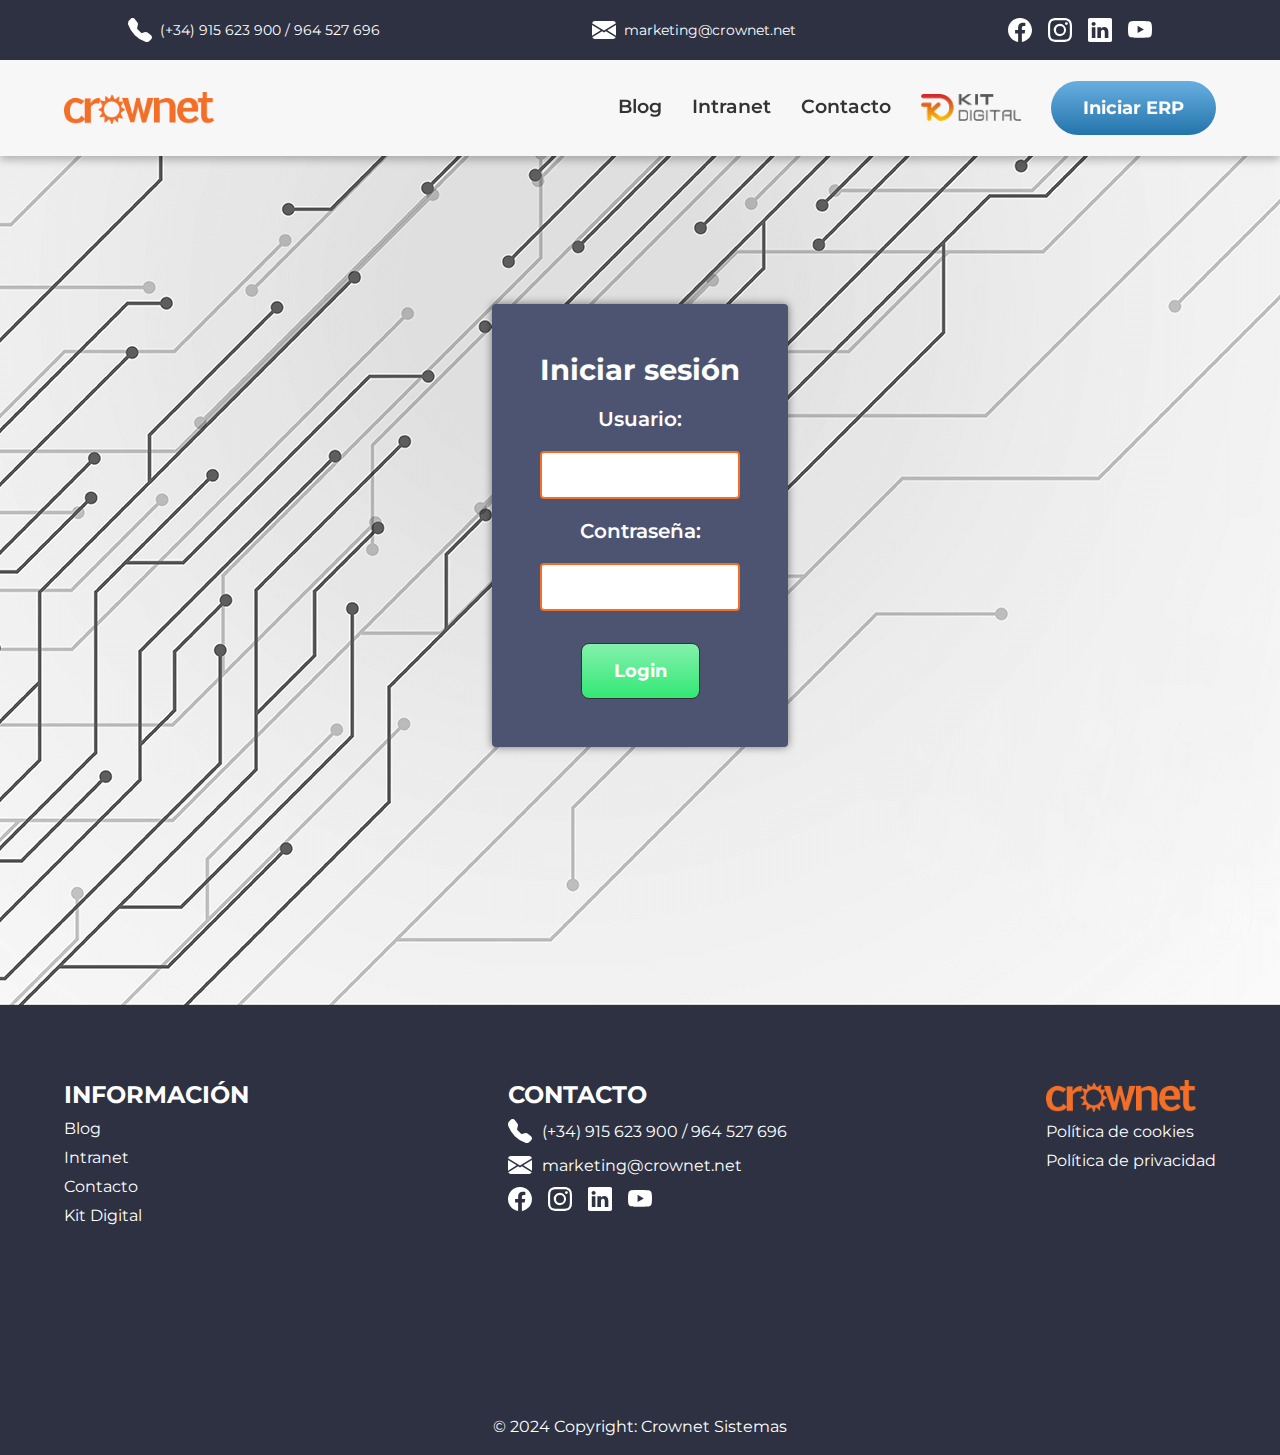
<file: intranet.html>
<!DOCTYPE html>
<html lang="es">
  <head>
    <meta charset="UTF-8" />
    <meta http-equiv="X-UA-Compatible" content="IE=edge" />
    <meta name="viewport" content="width=device-width, initial-scale=1.0" />

    <!-- Enlazamos los archivos CSS y JS al DOM -->
    <link rel="stylesheet" href="css/intranet.css" />
    <script src="https://ajax.googleapis.com/ajax/libs/jquery/3.3.1/jquery.min.js"></script>
    <script src="js/intranet.js" defer></script>

    <!-- Enlazamos la fuente -->
    <link rel="preconnect" href="https://fonts.googleapis.com" />
    <link rel="preconnect" href="https://fonts.gstatic.com" crossorigin />
    <link href="https://fonts.googleapis.com/css2?family=Montserrat:ital,wght@0,100;0,200;0,300;0,400;0,500;0,600;0,700;0,800;0,900;1,100;1,200;1,300;1,400;1,500;1,600;1,700;1,800;1,900&display=swap" rel="stylesheet" />

    <!-- Favicon -->
    <link rel="icon" type="image/x-icon" href="assets/img/favicon-crownet.png" />

    <title>Software ERP Cloud para grandes empresas - Crownet</title>
  </head>

  <body>
    <!-- Header, Logo y Menú de navegación -->
    <header class="Header">
      <div class="Header-top">
        <div class="Header-top-wrapper Wrapper1">
          <div class="Header-phone">
            <svg xmlns="http://www.w3.org/2000/svg" class="Header-svg" viewBox="0 0 16 16">
              <path fill-rule="evenodd" d="M1.885.511a1.745 1.745 0 0 1 2.61.163L6.29 2.98c.329.423.445.974.315 1.494l-.547 2.19a.678.678 0 0 0 .178.643l2.457 2.457a.678.678 0 0 0 .644.178l2.189-.547a1.745 1.745 0 0 1 1.494.315l2.306 1.794c.829.645.905 1.87.163 2.611l-1.034 1.034c-.74.74-1.846 1.065-2.877.702a18.634 18.634 0 0 1-7.01-4.42 18.634 18.634 0 0 1-4.42-7.009c-.362-1.03-.037-2.137.703-2.877L1.885.511z" />
            </svg>
            <span class="Header-span">(+34) 915 623 900 / 964 527 696</span>
          </div>
          <div class="Header-email">
            <svg xmlns="http://www.w3.org/2000/svg" class="Header-svg" viewBox="0 0 16 16">
              <path d="M.05 3.555A2 2 0 0 1 2 2h12a2 2 0 0 1 1.95 1.555L8 8.414.05 3.555ZM0 4.697v7.104l5.803-3.558L0 4.697ZM6.761 8.83l-6.57 4.027A2 2 0 0 0 2 14h12a2 2 0 0 0 1.808-1.144l-6.57-4.027L8 9.586l-1.239-.757Zm3.436-.586L16 11.801V4.697l-5.803 3.546Z" />
            </svg>
            <span class="Header-span">marketing@crownet.net</span>
          </div>
          <ul class="Header-rrss Rrss">
            <li class="Rrss-li">
              <a href="https://es-es.facebook.com/" class="Rrss-a" title="Facebook" target="_blank" rel="noreferer">
                <svg class="Rrss-svg" xmlns="http://www.w3.org/2000/svg" viewBox="0 0 16 16">
                  <path d="M16 8.049c0-4.446-3.582-8.05-8-8.05C3.58 0-.002 3.603-.002 8.05c0 4.017 2.926 7.347 6.75 7.951v-5.625h-2.03V8.05H6.75V6.275c0-2.017 1.195-3.131 3.022-3.131.876 0 1.791.157 1.791.157v1.98h-1.009c-.993 0-1.303.621-1.303 1.258v1.51h2.218l-.354 2.326H9.25V16c3.824-.604 6.75-3.934 6.75-7.951z" />
                </svg>
              </a>
            </li>
            <li class="Rrss-li">
              <a href="https://www.instagram.com/" class="Rrss-a" title="Instagram" target="_blank" rel="noreferer">
                <svg class="Rrss-svg" xmlns="http://www.w3.org/2000/svg" viewBox="0 0 16 16">
                  <path d="M8 0C5.829 0 5.556.01 4.703.048 3.85.088 3.269.222 2.76.42a3.917 3.917 0 0 0-1.417.923A3.927 3.927 0 0 0 .42 2.76C.222 3.268.087 3.85.048 4.7.01 5.555 0 5.827 0 8.001c0 2.172.01 2.444.048 3.297.04.852.174 1.433.372 1.942.205.526.478.972.923 1.417.444.445.89.719 1.416.923.51.198 1.09.333 1.942.372C5.555 15.99 5.827 16 8 16s2.444-.01 3.298-.048c.851-.04 1.434-.174 1.943-.372a3.916 3.916 0 0 0 1.416-.923c.445-.445.718-.891.923-1.417.197-.509.332-1.09.372-1.942C15.99 10.445 16 10.173 16 8s-.01-2.445-.048-3.299c-.04-.851-.175-1.433-.372-1.941a3.926 3.926 0 0 0-.923-1.417A3.911 3.911 0 0 0 13.24.42c-.51-.198-1.092-.333-1.943-.372C10.443.01 10.172 0 7.998 0h.003zm-.717 1.442h.718c2.136 0 2.389.007 3.232.046.78.035 1.204.166 1.486.275.373.145.64.319.92.599.28.28.453.546.598.92.11.281.24.705.275 1.485.039.843.047 1.096.047 3.231s-.008 2.389-.047 3.232c-.035.78-.166 1.203-.275 1.485a2.47 2.47 0 0 1-.599.919c-.28.28-.546.453-.92.598-.28.11-.704.24-1.485.276-.843.038-1.096.047-3.232.047s-2.39-.009-3.233-.047c-.78-.036-1.203-.166-1.485-.276a2.478 2.478 0 0 1-.92-.598 2.48 2.48 0 0 1-.6-.92c-.109-.281-.24-.705-.275-1.485-.038-.843-.046-1.096-.046-3.233 0-2.136.008-2.388.046-3.231.036-.78.166-1.204.276-1.486.145-.373.319-.64.599-.92.28-.28.546-.453.92-.598.282-.11.705-.24 1.485-.276.738-.034 1.024-.044 2.515-.045v.002zm4.988 1.328a.96.96 0 1 0 0 1.92.96.96 0 0 0 0-1.92zm-4.27 1.122a4.109 4.109 0 1 0 0 8.217 4.109 4.109 0 0 0 0-8.217zm0 1.441a2.667 2.667 0 1 1 0 5.334 2.667 2.667 0 0 1 0-5.334z" />
                </svg>
              </a>
            </li>
            <li class="Rrss-li">
              <a href="https://www.linkedin.com/" class="Rrss-a" title="Linkedin" target="_blank" rel="noreferer">
                <svg class="Rrss-svg" xmlns="http://www.w3.org/2000/svg" viewBox="0 0 16 16">
                  <path d="M0 1.146C0 .513.526 0 1.175 0h13.65C15.474 0 16 .513 16 1.146v13.708c0 .633-.526 1.146-1.175 1.146H1.175C.526 16 0 15.487 0 14.854V1.146zm4.943 12.248V6.169H2.542v7.225h2.401zm-1.2-8.212c.837 0 1.358-.554 1.358-1.248-.015-.709-.52-1.248-1.342-1.248-.822 0-1.359.54-1.359 1.248 0 .694.521 1.248 1.327 1.248h.016zm4.908 8.212V9.359c0-.216.016-.432.08-.586.173-.431.568-.878 1.232-.878.869 0 1.216.662 1.216 1.634v3.865h2.401V9.25c0-2.22-1.184-3.252-2.764-3.252-1.274 0-1.845.7-2.165 1.193v.025h-.016a5.54 5.54 0 0 1 .016-.025V6.169h-2.4c.03.678 0 7.225 0 7.225h2.4z" />
                </svg>
              </a>
            </li>
            <li class="Rrss-li">
              <a href="https://www.youtube.com/" class="Rrss-a" title="Youtube" target="_blank" rel="noreferer">
                <svg class="Rrss-svg" xmlns="http://www.w3.org/2000/svg" viewBox="0 0 16 16">
                  <path d="M8.051 1.999h.089c.822.003 4.987.033 6.11.335a2.01 2.01 0 0 1 1.415 1.42c.101.38.172.883.22 1.402l.01.104.022.26.008.104c.065.914.073 1.77.074 1.957v.075c-.001.194-.01 1.108-.082 2.06l-.008.105-.009.104c-.05.572-.124 1.14-.235 1.558a2.007 2.007 0 0 1-1.415 1.42c-1.16.312-5.569.334-6.18.335h-.142c-.309 0-1.587-.006-2.927-.052l-.17-.006-.087-.004-.171-.007-.171-.007c-1.11-.049-2.167-.128-2.654-.26a2.007 2.007 0 0 1-1.415-1.419c-.111-.417-.185-.986-.235-1.558L.09 9.82l-.008-.104A31.4 31.4 0 0 1 0 7.68v-.123c.002-.215.01-.958.064-1.778l.007-.103.003-.052.008-.104.022-.26.01-.104c.048-.519.119-1.023.22-1.402a2.007 2.007 0 0 1 1.415-1.42c.487-.13 1.544-.21 2.654-.26l.17-.007.172-.006.086-.003.171-.007A99.788 99.788 0 0 1 7.858 2h.193zM6.4 5.209v4.818l4.157-2.408L6.4 5.209z" />
                </svg>
              </a>
            </li>
          </ul>
        </div>
      </div>
      <div class="Header-bottom">
        <div class="Header-bottom-wrapper Wrapper2">
          <div class="Header-grp">
            <a href="index.html" class="Header-logo" title="Inicio">
              <img src="assets/img/logonuevo-resized.png" alt="Logo" class="Header-img" />
            </a>
            <button class="Header-btn">
              <svg class="Header-btn-svg" xmlns="http://www.w3.org/2000/svg" viewBox="0 0 16 16">
                <path fill-rule="evenodd" d="M2.5 12a.5.5 0 0 1 .5-.5h10a.5.5 0 0 1 0 1H3a.5.5 0 0 1-.5-.5zm0-4a.5.5 0 0 1 .5-.5h10a.5.5 0 0 1 0 1H3a.5.5 0 0 1-.5-.5zm0-4a.5.5 0 0 1 .5-.5h10a.5.5 0 0 1 0 1H3a.5.5 0 0 1-.5-.5z" />
              </svg>
            </button>
          </div>

          <!-- Menú de navegación -->
          <div class="Header-responsive">
            <nav class="Header-nav">
              <ul class="Header-ul Navmenu">
                <li class="Navmenu-li">
                  <a href="https://www.blog.crownet.net/" class="Navmenu-a" title="Blog">Blog</a>
                </li>
                <li class="Navmenu-li">
                  <a href="intranet.html" class="Navmenu-a" title="Intranet">Intranet</a>
                </li>
                <li class="Navmenu-li">
                  <a href="contacto.html" class="Navmenu-a" title="Contacto">Contacto</a>
                </li>
              </ul>
              <a href="kit-digital.html" class="Kitdigital-a" title="Kit Digital">
                <img src="assets/img/kitdigital.png" alt="Logo" class="Kitdigital-img" />
              </a>
              <a href="login.html" class="Iniciar-erp-a" title="Iniciar ERP">
                <span class="Iniciar-erp-btn">Iniciar ERP</span>
              </a>
            </nav>
          </div>
          <!-- Fin de menú de navegación -->
        </div>
      </div>
    </header>
    <!-- Fin de header, Logo y Menú de navegación -->

    <main class="Main">
      <div class="Main-div">
        <div class="caja">
          <h1 class="Main-h1">Iniciar sesión</h1>

          <label class="usuario">Usuario:</label>
          <div class="usu"></div>

          <label class="contraseña">Contraseña:</label>
          <div class="contra"></div>

          <div>
            <input type="submit" value="Login" class="boton" />
          </div>
        </div>
      </div>
    </main>

    <footer class="Footer">
      <div class="Footer-wrapper Wrapper2">
        <div class="Footer-all">
          <div class="Footer-div">
            <div class="Footer-info">
              <h5 class="Footer-h5">INFORMACIÓN</h5>
              <ul class="Footer-ul">
                <li class="Footer-li"><a href="https://www.blog.crownet.net/" title="Blog" class="Footer-a">Blog</a></li>
                <li class="Footer-li"><a href="intranet.html" title="Intranet" class="Footer-a">Intranet</a></li>
                <li class="Footer-li"><a href="contacto.html" title="Contacto" class="Footer-a">Contacto</a></li>
                <li class="Footer-li"><a href="kit-digital" title="Kit Digital" class="Footer-a">Kit Digital</a></li>
              </ul>
            </div>
            <div class="Footer-contacto">
              <h5 class="Footer-h5">CONTACTO</h5>
              <div class="Footer-phone">
                <svg xmlns="http://www.w3.org/2000/svg" class="Footer-svg" viewBox="0 0 16 16">
                  <path fill-rule="evenodd" d="M1.885.511a1.745 1.745 0 0 1 2.61.163L6.29 2.98c.329.423.445.974.315 1.494l-.547 2.19a.678.678 0 0 0 .178.643l2.457 2.457a.678.678 0 0 0 .644.178l2.189-.547a1.745 1.745 0 0 1 1.494.315l2.306 1.794c.829.645.905 1.87.163 2.611l-1.034 1.034c-.74.74-1.846 1.065-2.877.702a18.634 18.634 0 0 1-7.01-4.42 18.634 18.634 0 0 1-4.42-7.009c-.362-1.03-.037-2.137.703-2.877L1.885.511z" />
                </svg>
                <span class="Footer-span">(+34) 915 623 900 / 964 527 696</span>
              </div>
              <div class="Footer-email">
                <svg xmlns="http://www.w3.org/2000/svg" class="Footer-svg" viewBox="0 0 16 16">
                  <path d="M.05 3.555A2 2 0 0 1 2 2h12a2 2 0 0 1 1.95 1.555L8 8.414.05 3.555ZM0 4.697v7.104l5.803-3.558L0 4.697ZM6.761 8.83l-6.57 4.027A2 2 0 0 0 2 14h12a2 2 0 0 0 1.808-1.144l-6.57-4.027L8 9.586l-1.239-.757Zm3.436-.586L16 11.801V4.697l-5.803 3.546Z" />
                </svg>
                <span class="Footer-span">marketing@crownet.net</span>
              </div>

              <ul class="Footer-rrss Rrss">
                <li class="Rrss-li">
                  <a href="https://es-es.facebook.com/" class="Rrss-a" title="Facebook" target="_blank" rel="noreferer">
                    <svg class="Rrss-svg" xmlns="http://www.w3.org/2000/svg" viewBox="0 0 16 16">
                      <path d="M16 8.049c0-4.446-3.582-8.05-8-8.05C3.58 0-.002 3.603-.002 8.05c0 4.017 2.926 7.347 6.75 7.951v-5.625h-2.03V8.05H6.75V6.275c0-2.017 1.195-3.131 3.022-3.131.876 0 1.791.157 1.791.157v1.98h-1.009c-.993 0-1.303.621-1.303 1.258v1.51h2.218l-.354 2.326H9.25V16c3.824-.604 6.75-3.934 6.75-7.951z" />
                    </svg>
                  </a>
                </li>
                <li class="Rrss-li">
                  <a href="https://www.instagram.com/" class="Rrss-a" title="Instagram" target="_blank" rel="noreferer">
                    <svg class="Rrss-svg" xmlns="http://www.w3.org/2000/svg" viewBox="0 0 16 16">
                      <path d="M8 0C5.829 0 5.556.01 4.703.048 3.85.088 3.269.222 2.76.42a3.917 3.917 0 0 0-1.417.923A3.927 3.927 0 0 0 .42 2.76C.222 3.268.087 3.85.048 4.7.01 5.555 0 5.827 0 8.001c0 2.172.01 2.444.048 3.297.04.852.174 1.433.372 1.942.205.526.478.972.923 1.417.444.445.89.719 1.416.923.51.198 1.09.333 1.942.372C5.555 15.99 5.827 16 8 16s2.444-.01 3.298-.048c.851-.04 1.434-.174 1.943-.372a3.916 3.916 0 0 0 1.416-.923c.445-.445.718-.891.923-1.417.197-.509.332-1.09.372-1.942C15.99 10.445 16 10.173 16 8s-.01-2.445-.048-3.299c-.04-.851-.175-1.433-.372-1.941a3.926 3.926 0 0 0-.923-1.417A3.911 3.911 0 0 0 13.24.42c-.51-.198-1.092-.333-1.943-.372C10.443.01 10.172 0 7.998 0h.003zm-.717 1.442h.718c2.136 0 2.389.007 3.232.046.78.035 1.204.166 1.486.275.373.145.64.319.92.599.28.28.453.546.598.92.11.281.24.705.275 1.485.039.843.047 1.096.047 3.231s-.008 2.389-.047 3.232c-.035.78-.166 1.203-.275 1.485a2.47 2.47 0 0 1-.599.919c-.28.28-.546.453-.92.598-.28.11-.704.24-1.485.276-.843.038-1.096.047-3.232.047s-2.39-.009-3.233-.047c-.78-.036-1.203-.166-1.485-.276a2.478 2.478 0 0 1-.92-.598 2.48 2.48 0 0 1-.6-.92c-.109-.281-.24-.705-.275-1.485-.038-.843-.046-1.096-.046-3.233 0-2.136.008-2.388.046-3.231.036-.78.166-1.204.276-1.486.145-.373.319-.64.599-.92.28-.28.546-.453.92-.598.282-.11.705-.24 1.485-.276.738-.034 1.024-.044 2.515-.045v.002zm4.988 1.328a.96.96 0 1 0 0 1.92.96.96 0 0 0 0-1.92zm-4.27 1.122a4.109 4.109 0 1 0 0 8.217 4.109 4.109 0 0 0 0-8.217zm0 1.441a2.667 2.667 0 1 1 0 5.334 2.667 2.667 0 0 1 0-5.334z" />
                    </svg>
                  </a>
                </li>
                <li class="Rrss-li">
                  <a href="https://www.linkedin.com/" class="Rrss-a" title="Linkedin" target="_blank" rel="noreferer">
                    <svg class="Rrss-svg" xmlns="http://www.w3.org/2000/svg" viewBox="0 0 16 16">
                      <path d="M0 1.146C0 .513.526 0 1.175 0h13.65C15.474 0 16 .513 16 1.146v13.708c0 .633-.526 1.146-1.175 1.146H1.175C.526 16 0 15.487 0 14.854V1.146zm4.943 12.248V6.169H2.542v7.225h2.401zm-1.2-8.212c.837 0 1.358-.554 1.358-1.248-.015-.709-.52-1.248-1.342-1.248-.822 0-1.359.54-1.359 1.248 0 .694.521 1.248 1.327 1.248h.016zm4.908 8.212V9.359c0-.216.016-.432.08-.586.173-.431.568-.878 1.232-.878.869 0 1.216.662 1.216 1.634v3.865h2.401V9.25c0-2.22-1.184-3.252-2.764-3.252-1.274 0-1.845.7-2.165 1.193v.025h-.016a5.54 5.54 0 0 1 .016-.025V6.169h-2.4c.03.678 0 7.225 0 7.225h2.4z" />
                    </svg>
                  </a>
                </li>
                <li class="Rrss-li">
                  <a href="https://www.youtube.com/" class="Rrss-a" title="Youtube" target="_blank" rel="noreferer">
                    <svg class="Rrss-svg" xmlns="http://www.w3.org/2000/svg" viewBox="0 0 16 16">
                      <path d="M8.051 1.999h.089c.822.003 4.987.033 6.11.335a2.01 2.01 0 0 1 1.415 1.42c.101.38.172.883.22 1.402l.01.104.022.26.008.104c.065.914.073 1.77.074 1.957v.075c-.001.194-.01 1.108-.082 2.06l-.008.105-.009.104c-.05.572-.124 1.14-.235 1.558a2.007 2.007 0 0 1-1.415 1.42c-1.16.312-5.569.334-6.18.335h-.142c-.309 0-1.587-.006-2.927-.052l-.17-.006-.087-.004-.171-.007-.171-.007c-1.11-.049-2.167-.128-2.654-.26a2.007 2.007 0 0 1-1.415-1.419c-.111-.417-.185-.986-.235-1.558L.09 9.82l-.008-.104A31.4 31.4 0 0 1 0 7.68v-.123c.002-.215.01-.958.064-1.778l.007-.103.003-.052.008-.104.022-.26.01-.104c.048-.519.119-1.023.22-1.402a2.007 2.007 0 0 1 1.415-1.42c.487-.13 1.544-.21 2.654-.26l.17-.007.172-.006.086-.003.171-.007A99.788 99.788 0 0 1 7.858 2h.193zM6.4 5.209v4.818l4.157-2.408L6.4 5.209z" />
                    </svg>
                  </a>
                </li>
              </ul>
            </div>
            <div class="Footer-legal">
              <a href="index.html" class="Footer-logo" title="Inicio">
                <img src="assets/img/logonuevo-resized.png" alt="Logo" class="Footer-img" />
              </a>
              <a href="politica-cookies.html" title="Politica Cookies" class="Footer-a">Política de cookies</a>
              <a href="politica-privacidad.html" title="Politica Privacidad" class="Footer-a">Política de privacidad</a>
            </div>
          </div>
          <span class="Footer-span">© 2024 Copyright: Crownet Sistemas</span>
        </div>
      </div>
    </footer>
  </body>
</html>
</file>
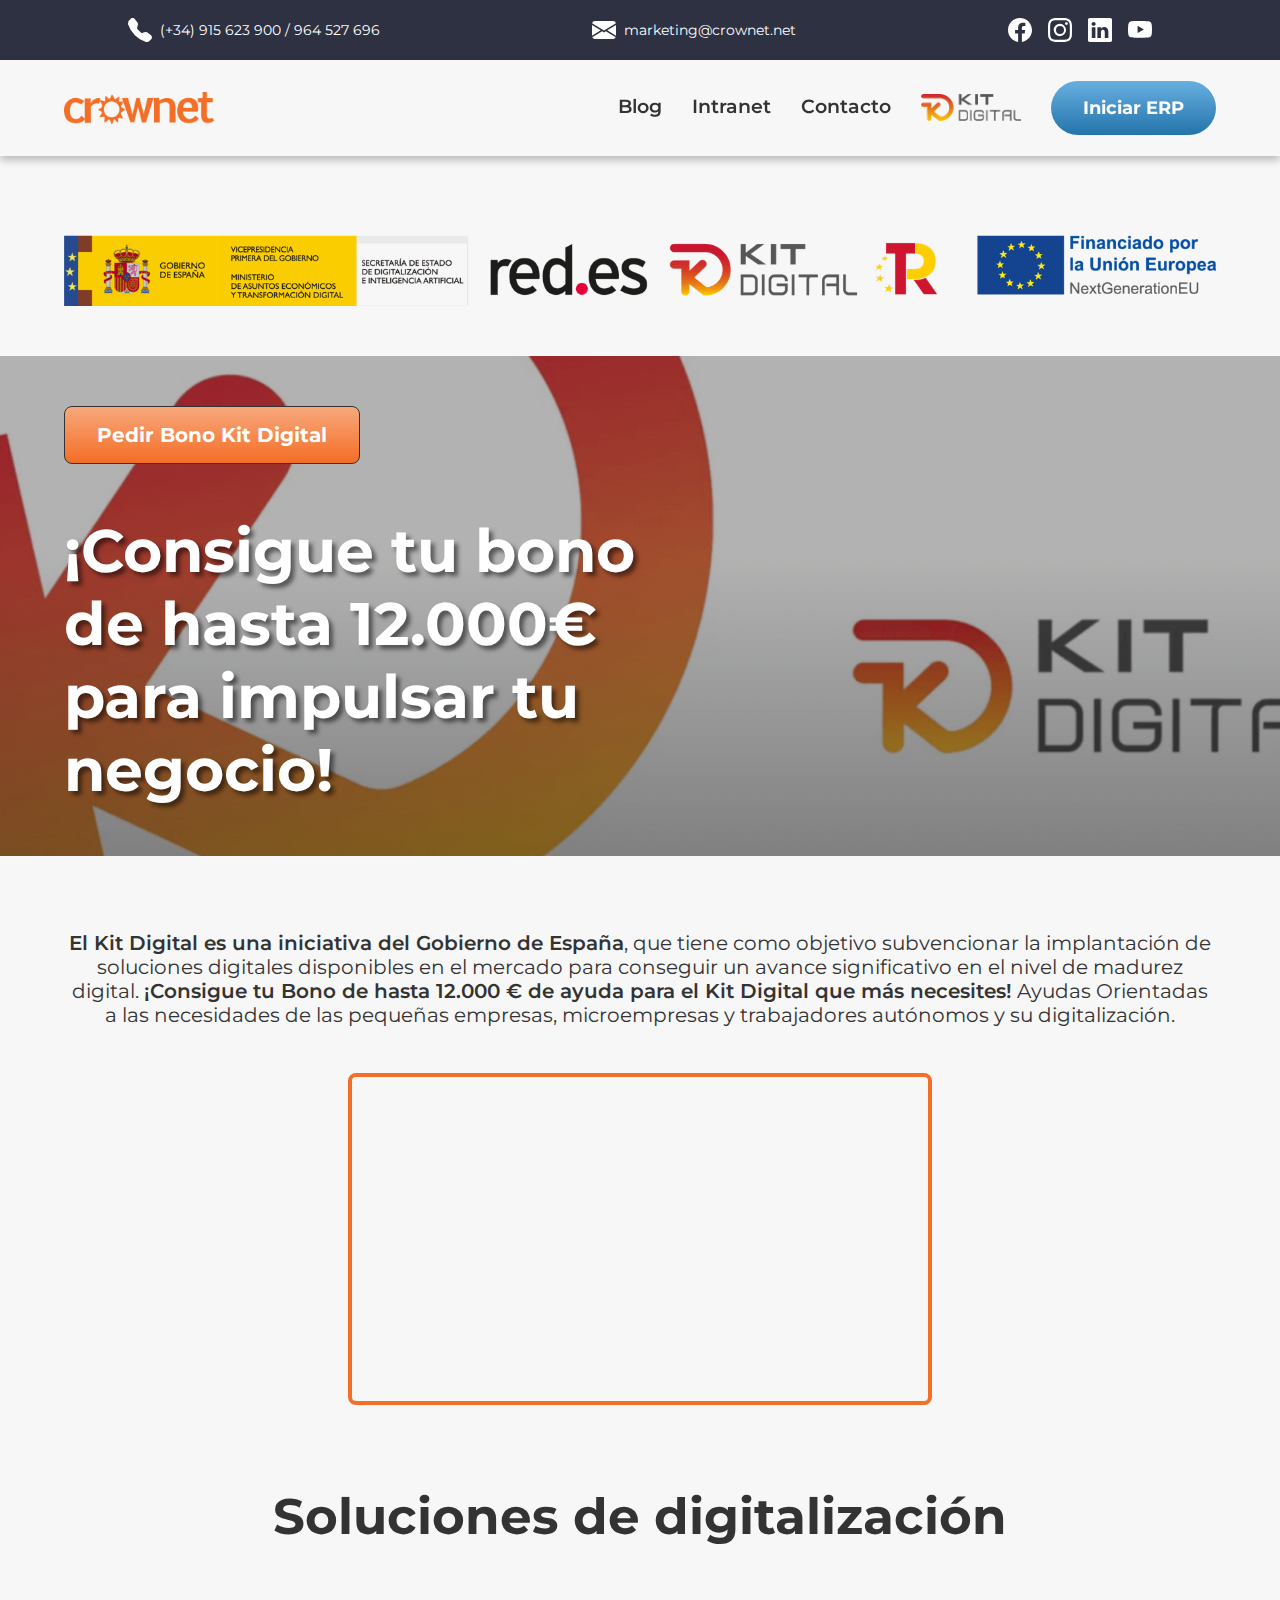
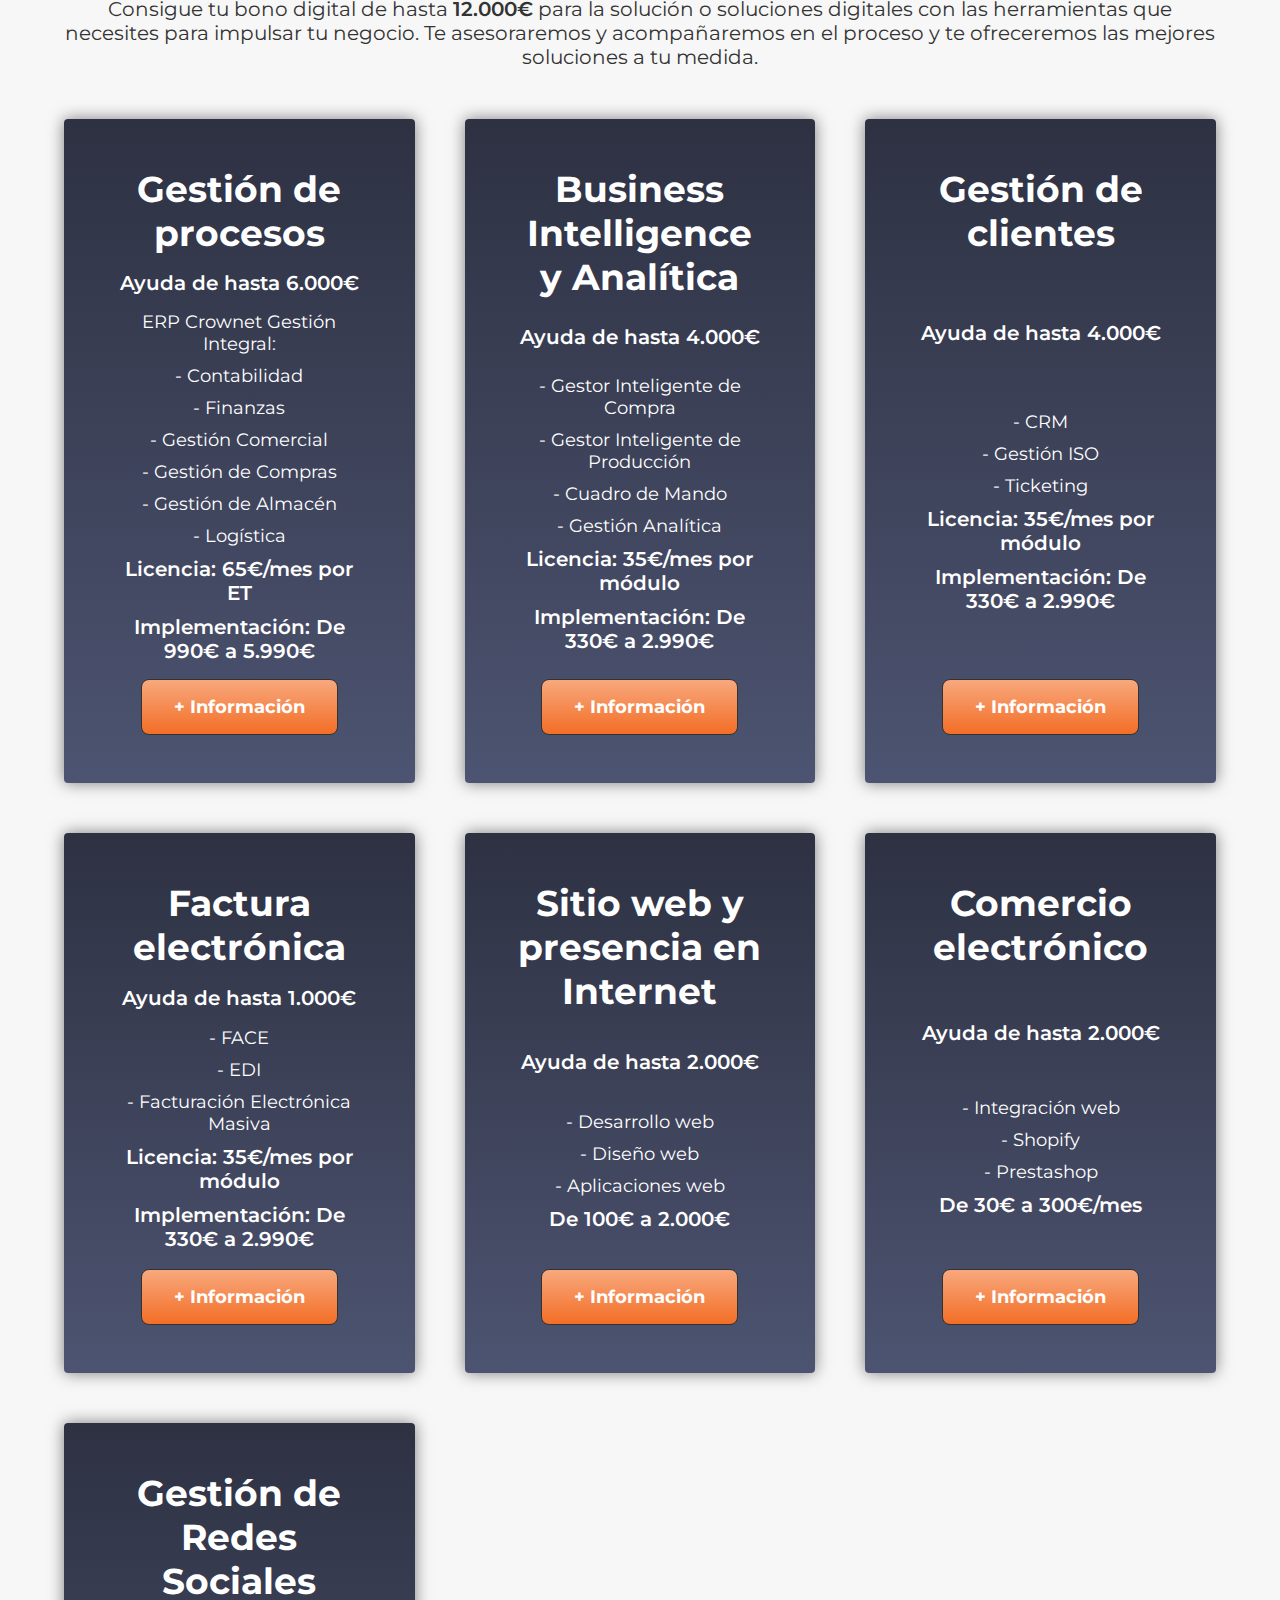
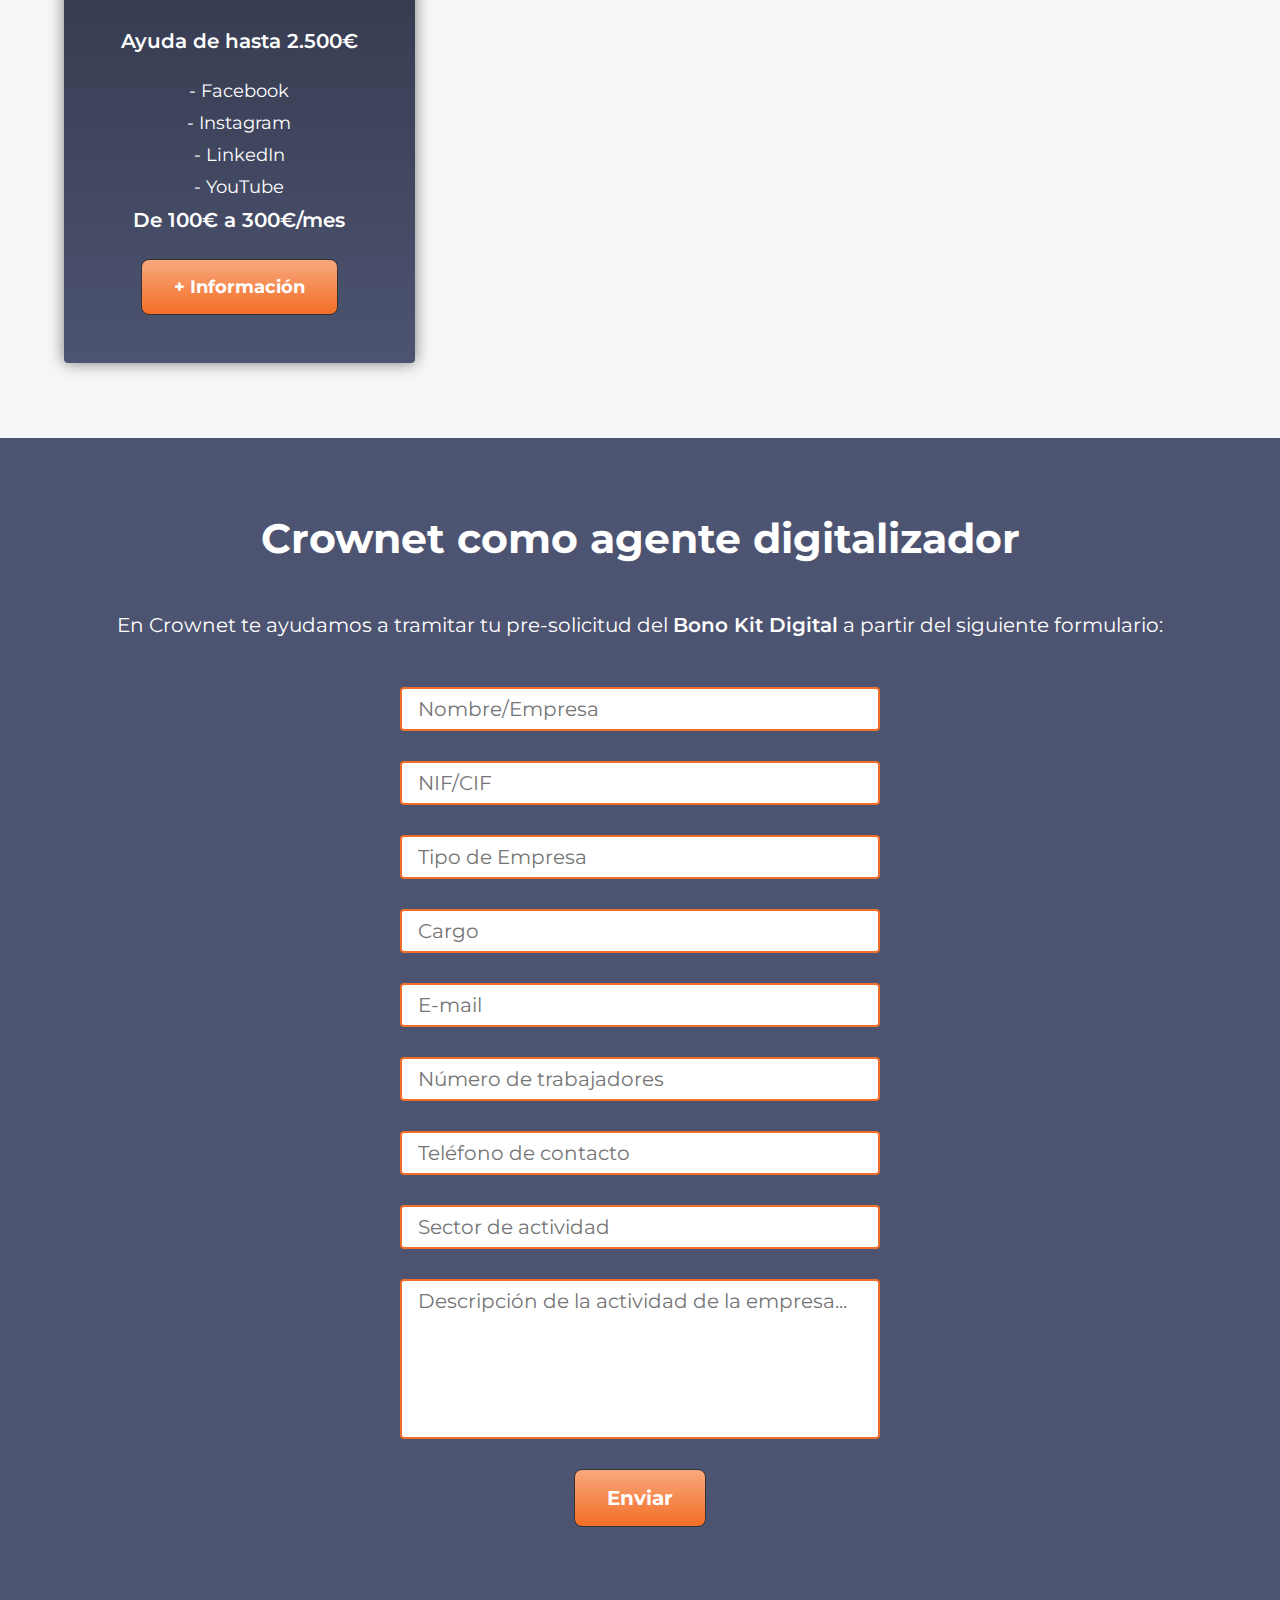
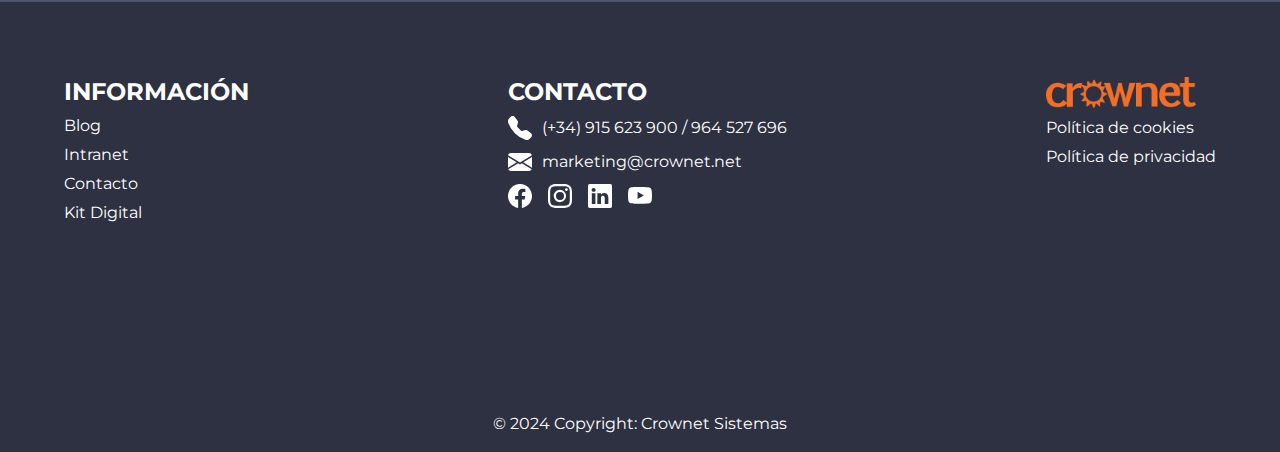
<file: kit-digital.html>
<!DOCTYPE html>
<html lang="es">
  <head>
    <meta charset="UTF-8" />
    <meta http-equiv="X-UA-Compatible" content="IE=edge" />
    <meta name="viewport" content="width=device-width, initial-scale=1.0" />

    <!-- Enlazamos los archivos CSS y JS al DOM -->
    <link rel="stylesheet" href="css/kit-digital.css" />
    <script src="https://ajax.googleapis.com/ajax/libs/jquery/3.3.1/jquery.min.js"></script>
    <script src="js/kit-digital.js" defer></script>

    <!-- Enlazamos la fuente -->
    <link rel="preconnect" href="https://fonts.googleapis.com" />
    <link rel="preconnect" href="https://fonts.gstatic.com" crossorigin />
    <link href="https://fonts.googleapis.com/css2?family=Montserrat:ital,wght@0,100;0,200;0,300;0,400;0,500;0,600;0,700;0,800;0,900;1,100;1,200;1,300;1,400;1,500;1,600;1,700;1,800;1,900&display=swap" rel="stylesheet" />

    <!-- Favicon -->
    <link rel="icon" type="image/x-icon" href="assets/img/favicon-crownet.png" />

    <title>Software ERP Cloud para grandes empresas - Crownet</title>
  </head>

  <!-- REVISAR TODAS LAS CUENTAS DE GOOGLE, SUS TAGS, LOS ADS Y LA ANALÍTICA WEB -->
  <!-- Global site tag (gtag.js) - Google Ads: 408869112  Código de Seguimiento Google Ads-->
  <!-- <script async src="https://www.googletagmanager.com/gtag/js?id=AW-408869112"></script>
  <script>
    window.dataLayer = window.dataLayer || [];
    function gtag() {
      dataLayer.push(arguments);
    }
    gtag("js", new Date());

    gtag("config", "AW-408869112");
  </script> -->
  <!-- Global site tag (gtag.js) - Código de Seguimiento Google Analytics -->
  <!-- <script async src="https://www.googletagmanager.com/gtag/js?id=G-JD61PTFX8F"></script>
  <script>
    window.dataLayer = window.dataLayer || [];
    function gtag() {
      dataLayer.push(arguments);
    }
    gtag("js", new Date());

    gtag("config", "G-JD61PTFX8F");
  </script> -->

  <!-- Global site tag (gtag.js) - Google Analytics -->
  <!-- <script async src="https://www.googletagmanager.com/gtag/js?id=UA-192759811-1"></script>
  <script>
    window.dataLayer = window.dataLayer || [];
    function gtag() {
      dataLayer.push(arguments);
    }
    gtag("js", new Date());

    gtag("config", "UA-192759811-1");
  </script> -->

  <!--Insight Tag Linkedin-->
  <!-- <script type="text/javascript">
    _linkedin_partner_id = "3062698";
    window._linkedin_data_partner_ids = window._linkedin_data_partner_ids || [];
    window._linkedin_data_partner_ids.push(_linkedin_partner_id);
  </script>
  <script type="text/javascript">
    (function (l) {
      if (!l) {
        window.lintrk = function (a, b) {
          window.lintrk.q.push([a, b]);
        };
        window.lintrk.q = [];
      }
      var s = document.getElementsByTagName("script")[0];
      var b = document.createElement("script");
      b.type = "text/javascript";
      b.async = true;
      b.src = "https://snap.licdn.com/li.lms-analytics/insight.min.js";
      s.parentNode.insertBefore(b, s);
    })(window.lintrk);
  </script>
  <noscript>
    <img height="1" width="1" style="display: none" alt="" src="https://px.ads.linkedin.com/collect/?pid=3062698&fmt=gif" />
  </noscript> -->
  <!-- Meta Pixel Code -->
  <!-- <script>
    !(function (f, b, e, v, n, t, s) {
      if (f.fbq) return;
      n = f.fbq = function () {
        n.callMethod ? n.callMethod.apply(n, arguments) : n.queue.push(arguments);
      };
      if (!f._fbq) f._fbq = n;
      n.push = n;
      n.loaded = !0;
      n.version = "2.0";
      n.queue = [];
      t = b.createElement(e);
      t.async = !0;
      t.src = v;
      s = b.getElementsByTagName(e)[0];
      s.parentNode.insertBefore(t, s);
    })(window, document, "script", "https://connect.facebook.net/en_US/fbevents.js");
    fbq("init", "921550081882148");
    fbq("track", "PageView");
  </script>
  <noscript>
    <img height="1" width="1" style="display: none" src="https://www.facebook.com/tr?id=921550081882148&ev=PageView&noscript=1" />
  </noscript> -->
  <!-- End Meta Pixel Code -->

  <!-- REVISAR TODAS LAS CUENTAS DE GOOGLE, SUS TAGS, LOS ADS Y LA ANALÍTICA WEB -->

  <body>
    <!-- Header, Logo y Menú de navegación -->
    <header class="Header">
      <div class="Header-top">
        <div class="Header-top-wrapper Wrapper1">
          <div class="Header-phone">
            <svg xmlns="http://www.w3.org/2000/svg" class="Header-svg" viewBox="0 0 16 16">
              <path fill-rule="evenodd" d="M1.885.511a1.745 1.745 0 0 1 2.61.163L6.29 2.98c.329.423.445.974.315 1.494l-.547 2.19a.678.678 0 0 0 .178.643l2.457 2.457a.678.678 0 0 0 .644.178l2.189-.547a1.745 1.745 0 0 1 1.494.315l2.306 1.794c.829.645.905 1.87.163 2.611l-1.034 1.034c-.74.74-1.846 1.065-2.877.702a18.634 18.634 0 0 1-7.01-4.42 18.634 18.634 0 0 1-4.42-7.009c-.362-1.03-.037-2.137.703-2.877L1.885.511z" />
            </svg>
            <span class="Header-span">(+34) 915 623 900 / 964 527 696</span>
          </div>
          <div class="Header-email">
            <svg xmlns="http://www.w3.org/2000/svg" class="Header-svg" viewBox="0 0 16 16">
              <path d="M.05 3.555A2 2 0 0 1 2 2h12a2 2 0 0 1 1.95 1.555L8 8.414.05 3.555ZM0 4.697v7.104l5.803-3.558L0 4.697ZM6.761 8.83l-6.57 4.027A2 2 0 0 0 2 14h12a2 2 0 0 0 1.808-1.144l-6.57-4.027L8 9.586l-1.239-.757Zm3.436-.586L16 11.801V4.697l-5.803 3.546Z" />
            </svg>
            <span class="Header-span">marketing@crownet.net</span>
          </div>
          <ul class="Header-rrss Rrss">
            <li class="Rrss-li">
              <a href="https://es-es.facebook.com/" class="Rrss-a" title="Facebook" target="_blank" rel="noreferer">
                <svg class="Rrss-svg" xmlns="http://www.w3.org/2000/svg" viewBox="0 0 16 16">
                  <path d="M16 8.049c0-4.446-3.582-8.05-8-8.05C3.58 0-.002 3.603-.002 8.05c0 4.017 2.926 7.347 6.75 7.951v-5.625h-2.03V8.05H6.75V6.275c0-2.017 1.195-3.131 3.022-3.131.876 0 1.791.157 1.791.157v1.98h-1.009c-.993 0-1.303.621-1.303 1.258v1.51h2.218l-.354 2.326H9.25V16c3.824-.604 6.75-3.934 6.75-7.951z" />
                </svg>
              </a>
            </li>
            <li class="Rrss-li">
              <a href="https://www.instagram.com/" class="Rrss-a" title="Instagram" target="_blank" rel="noreferer">
                <svg class="Rrss-svg" xmlns="http://www.w3.org/2000/svg" viewBox="0 0 16 16">
                  <path d="M8 0C5.829 0 5.556.01 4.703.048 3.85.088 3.269.222 2.76.42a3.917 3.917 0 0 0-1.417.923A3.927 3.927 0 0 0 .42 2.76C.222 3.268.087 3.85.048 4.7.01 5.555 0 5.827 0 8.001c0 2.172.01 2.444.048 3.297.04.852.174 1.433.372 1.942.205.526.478.972.923 1.417.444.445.89.719 1.416.923.51.198 1.09.333 1.942.372C5.555 15.99 5.827 16 8 16s2.444-.01 3.298-.048c.851-.04 1.434-.174 1.943-.372a3.916 3.916 0 0 0 1.416-.923c.445-.445.718-.891.923-1.417.197-.509.332-1.09.372-1.942C15.99 10.445 16 10.173 16 8s-.01-2.445-.048-3.299c-.04-.851-.175-1.433-.372-1.941a3.926 3.926 0 0 0-.923-1.417A3.911 3.911 0 0 0 13.24.42c-.51-.198-1.092-.333-1.943-.372C10.443.01 10.172 0 7.998 0h.003zm-.717 1.442h.718c2.136 0 2.389.007 3.232.046.78.035 1.204.166 1.486.275.373.145.64.319.92.599.28.28.453.546.598.92.11.281.24.705.275 1.485.039.843.047 1.096.047 3.231s-.008 2.389-.047 3.232c-.035.78-.166 1.203-.275 1.485a2.47 2.47 0 0 1-.599.919c-.28.28-.546.453-.92.598-.28.11-.704.24-1.485.276-.843.038-1.096.047-3.232.047s-2.39-.009-3.233-.047c-.78-.036-1.203-.166-1.485-.276a2.478 2.478 0 0 1-.92-.598 2.48 2.48 0 0 1-.6-.92c-.109-.281-.24-.705-.275-1.485-.038-.843-.046-1.096-.046-3.233 0-2.136.008-2.388.046-3.231.036-.78.166-1.204.276-1.486.145-.373.319-.64.599-.92.28-.28.546-.453.92-.598.282-.11.705-.24 1.485-.276.738-.034 1.024-.044 2.515-.045v.002zm4.988 1.328a.96.96 0 1 0 0 1.92.96.96 0 0 0 0-1.92zm-4.27 1.122a4.109 4.109 0 1 0 0 8.217 4.109 4.109 0 0 0 0-8.217zm0 1.441a2.667 2.667 0 1 1 0 5.334 2.667 2.667 0 0 1 0-5.334z" />
                </svg>
              </a>
            </li>
            <li class="Rrss-li">
              <a href="https://www.linkedin.com/" class="Rrss-a" title="Linkedin" target="_blank" rel="noreferer">
                <svg class="Rrss-svg" xmlns="http://www.w3.org/2000/svg" viewBox="0 0 16 16">
                  <path d="M0 1.146C0 .513.526 0 1.175 0h13.65C15.474 0 16 .513 16 1.146v13.708c0 .633-.526 1.146-1.175 1.146H1.175C.526 16 0 15.487 0 14.854V1.146zm4.943 12.248V6.169H2.542v7.225h2.401zm-1.2-8.212c.837 0 1.358-.554 1.358-1.248-.015-.709-.52-1.248-1.342-1.248-.822 0-1.359.54-1.359 1.248 0 .694.521 1.248 1.327 1.248h.016zm4.908 8.212V9.359c0-.216.016-.432.08-.586.173-.431.568-.878 1.232-.878.869 0 1.216.662 1.216 1.634v3.865h2.401V9.25c0-2.22-1.184-3.252-2.764-3.252-1.274 0-1.845.7-2.165 1.193v.025h-.016a5.54 5.54 0 0 1 .016-.025V6.169h-2.4c.03.678 0 7.225 0 7.225h2.4z" />
                </svg>
              </a>
            </li>
            <li class="Rrss-li">
              <a href="https://www.youtube.com/" class="Rrss-a" title="Youtube" target="_blank" rel="noreferer">
                <svg class="Rrss-svg" xmlns="http://www.w3.org/2000/svg" viewBox="0 0 16 16">
                  <path d="M8.051 1.999h.089c.822.003 4.987.033 6.11.335a2.01 2.01 0 0 1 1.415 1.42c.101.38.172.883.22 1.402l.01.104.022.26.008.104c.065.914.073 1.77.074 1.957v.075c-.001.194-.01 1.108-.082 2.06l-.008.105-.009.104c-.05.572-.124 1.14-.235 1.558a2.007 2.007 0 0 1-1.415 1.42c-1.16.312-5.569.334-6.18.335h-.142c-.309 0-1.587-.006-2.927-.052l-.17-.006-.087-.004-.171-.007-.171-.007c-1.11-.049-2.167-.128-2.654-.26a2.007 2.007 0 0 1-1.415-1.419c-.111-.417-.185-.986-.235-1.558L.09 9.82l-.008-.104A31.4 31.4 0 0 1 0 7.68v-.123c.002-.215.01-.958.064-1.778l.007-.103.003-.052.008-.104.022-.26.01-.104c.048-.519.119-1.023.22-1.402a2.007 2.007 0 0 1 1.415-1.42c.487-.13 1.544-.21 2.654-.26l.17-.007.172-.006.086-.003.171-.007A99.788 99.788 0 0 1 7.858 2h.193zM6.4 5.209v4.818l4.157-2.408L6.4 5.209z" />
                </svg>
              </a>
            </li>
          </ul>
        </div>
      </div>
      <div class="Header-bottom">
        <div class="Header-bottom-wrapper Wrapper2">
          <div class="Header-grp">
            <a href="index.html" class="Header-logo" title="Inicio">
              <img src="assets/img/logonuevo-resized.png" alt="Logo" class="Header-img" />
            </a>
            <button class="Header-btn">
              <svg class="Header-btn-svg" xmlns="http://www.w3.org/2000/svg" viewBox="0 0 16 16">
                <path fill-rule="evenodd" d="M2.5 12a.5.5 0 0 1 .5-.5h10a.5.5 0 0 1 0 1H3a.5.5 0 0 1-.5-.5zm0-4a.5.5 0 0 1 .5-.5h10a.5.5 0 0 1 0 1H3a.5.5 0 0 1-.5-.5zm0-4a.5.5 0 0 1 .5-.5h10a.5.5 0 0 1 0 1H3a.5.5 0 0 1-.5-.5z" />
              </svg>
            </button>
          </div>

          <!-- Menú de navegación -->
          <div class="Header-responsive">
            <nav class="Header-nav">
              <ul class="Header-ul Navmenu">
                <li class="Navmenu-li">
                  <a href="https://www.blog.crownet.net/" class="Navmenu-a" title="Blog">Blog</a>
                </li>
                <li class="Navmenu-li">
                  <a href="intranet.html" class="Navmenu-a" title="Intranet">Intranet</a>
                </li>
                <li class="Navmenu-li">
                  <a href="contacto.html" class="Navmenu-a" title="Contacto">Contacto</a>
                </li>
              </ul>
              <a href="kit-digital.html" class="Kitdigital-a" title="Kit Digital">
                <img src="assets/img/kitdigital.png" alt="Logo" class="Kitdigital-img" />
              </a>
              <a href="login.html" class="Iniciar-erp-a" title="Iniciar ERP">
                <span class="Iniciar-erp-btn">Iniciar ERP</span>
              </a>
            </nav>
          </div>
          <!-- Fin de menú de navegación -->
        </div>
      </div>
    </header>
    <!-- Fin de header, Logo y Menú de navegación -->

    <!-- Inicio de Main -->
    <main class="Main">
      <section class="Main-section">
        <div class="Main-div">
          <img src="assets/img/Secciones/OPT/Kit-1.png" alt="Kit Digital" class="Main-img" />
        </div>
        <div class="Main-kit-div">
          <div class="Main-wrapper Wrapper2">
            <div class="Main-flex">
              <a href="#Contacto-section" title="Enlace Ancla Seccion" id="Main-a">Pedir Bono Kit Digital</a>
              <h1 class="Main-h1">¡Consigue tu bono de hasta 12.000€ para impulsar tu negocio!</h1>
            </div>
          </div>
        </div>
      </section>

      <div class="Video-section">
        <div class="Video-wrapper Wrapper2">
          <p class="Video-p"><strong>El Kit Digital es una iniciativa del Gobierno de España</strong>, que tiene como objetivo subvencionar la implantación de soluciones digitales disponibles en el mercado para conseguir un avance significativo en el nivel de madurez digital. <strong>¡Consigue tu Bono de hasta 12.000 € de ayuda para el Kit Digital que más necesites!</strong> Ayudas Orientadas a las necesidades de las pequeñas empresas, microempresas y trabajadores autónomos y su digitalización.</p>
          <div class="Video-container">
            <iframe class="Video-iframe" src="https://www.youtube.com/embed/fI_Y5W25hPs" title="YouTube video player" allow="accelerometer autoplay clipboard-write encrypted-media gyroscope picture-in-picture" allowfullscreen></iframe>
          </div>
        </div>
      </div>
      <section class="Soluciones-section">
        <div class="Soluciones-wrapper Wrapper2">
          <h2 class="Soluciones-h2">Soluciones de digitalización</h2>
          <p class="Soluciones-p">Consigue tu bono digital de hasta <strong>12.000€</strong> para la solución o soluciones digitales con las herramientas que necesites para impulsar tu negocio. Te asesoraremos y acompañaremos en el proceso y te ofreceremos las mejores soluciones a tu medida.</p>
          <div class="Soluciones-div Cards">
            <article class="Cards-article">
              <h3 class="Cards-h3">Gestión de procesos</h3>
              <span class="Cards-span">Ayuda de hasta 6.000€</span>
              <ul class="Cards-ul">
                <li class="Cards-li">ERP Crownet Gestión Integral:</li>
                <li class="Cards-li">- Contabilidad</li>
                <li class="Cards-li">- Finanzas</li>
                <li class="Cards-li">- Gestión Comercial</li>
                <li class="Cards-li">- Gestión de Compras</li>
                <li class="Cards-li">- Gestión de Almacén</li>
                <li class="Cards-li">- Logística</li>
                <li class="Cards-li"><strong>Licencia: 65€/mes por ET</strong></li>
                <li class="Cards-li"><strong>Implementación: De 990€ a 5.990€</strong></li>
              </ul>
              <a href="https://www.acelerapyme.es/kit-digital/gestion-de-procesos" title="Gestion Procesos" target="_blank" rel="nofollow noreferer" class="Cards-a">+ Información</a>
            </article>
            <article class="Cards-article">
              <h3 class="Cards-h3">Business Intelligence y Analítica</h3>
              <span class="Cards-span">Ayuda de hasta 4.000€</span>
              <ul class="Cards-ul">
                <li class="Cards-li">- Gestor Inteligente de Compra</li>
                <li class="Cards-li">- Gestor Inteligente de Producción</li>
                <li class="Cards-li">- Cuadro de Mando</li>
                <li class="Cards-li">- Gestión Analítica</li>
                <li class="Cards-li"><strong>Licencia: 35€/mes por módulo</strong></li>
                <li class="Cards-li"><strong>Implementación: De 330€ a 2.990€</strong></li>
              </ul>
              <a href="https://www.acelerapyme.es/kit-digital/bi-analitica" title="BI Analitica" target="_blank" rel="nofollow noreferer" class="Cards-a">+ Información</a>
            </article>
            <article class="Cards-article">
              <h3 class="Cards-h3">Gestión de clientes</h3>
              <span class="Cards-span">Ayuda de hasta 4.000€</span>
              <ul class="Cards-ul">
                <li class="Cards-li">- CRM</li>
                <li class="Cards-li">- Gestión ISO</li>
                <li class="Cards-li">- Ticketing</li>
                <li class="Cards-li"><strong>Licencia: 35€/mes por módulo</strong></li>
                <li class="Cards-li"><strong>Implementación: De 330€ a 2.990€</strong></li>
              </ul>
              <a href="https://www.acelerapyme.es/kit-digital/gestion-clientes" title="Gestion Clientes" target="_blank" rel="nofollow noreferer" class="Cards-a">+ Información</a>
            </article>
            <article class="Cards-article">
              <h3 class="Cards-h3">Factura electrónica</h3>
              <span class="Cards-span">Ayuda de hasta 1.000€</span>
              <ul class="Cards-ul">
                <li class="Cards-li">- FACE</li>
                <li class="Cards-li">- EDI</li>
                <li class="Cards-li">- Facturación Electrónica Masiva</li>
                <li class="Cards-li"><strong>Licencia: 35€/mes por módulo</strong></li>
                <li class="Cards-li"><strong>Implementación: De 330€ a 2.990€</strong></li>
              </ul>
              <a href="https://www.acelerapyme.es/kit-digital/factura-electronica" title="Factura Electronica" target="_blank" rel="nofollow noreferer" class="Cards-a">+ Información</a>
            </article>
            <article class="Cards-article">
              <h3 class="Cards-h3">Sitio web y presencia en Internet</h3>
              <span class="Cards-span">Ayuda de hasta 2.000€</span>
              <ul class="Cards-ul">
                <li class="Cards-li">- Desarrollo web</li>
                <li class="Cards-li">- Diseño web</li>
                <li class="Cards-li">- Aplicaciones web</li>
                <li class="Cards-li"><strong>De 100€ a 2.000€</strong></li>
              </ul>
              <a href="https://www.acelerapyme.es/kit-digital/sitio-web" title="Sitio Web" target="_blank" rel="nofollow noreferer" class="Cards-a">+ Información</a>
            </article>
            <article class="Cards-article">
              <h3 class="Cards-h3">Comercio electrónico</h3>
              <span class="Cards-span">Ayuda de hasta 2.000€</span>
              <ul class="Cards-ul">
                <li class="Cards-li">- Integración web</li>
                <li class="Cards-li">- Shopify</li>
                <li class="Cards-li">- Prestashop</li>
                <li class="Cards-li"><strong>De 30€ a 300€/mes</strong></li>
              </ul>
              <a href="https://www.acelerapyme.es/kit-digital/comercio-electronico" title="Comercio Electronico" target="_blank" rel="nofollow noreferer" class="Cards-a">+ Información</a>
            </article>
            <article class="Cards-article">
              <h3 class="Cards-h3">Gestión de Redes Sociales</h3>
              <span class="Cards-span">Ayuda de hasta 2.500€</span>
              <ul class="Cards-ul">
                <li class="Cards-li">- Facebook</li>
                <li class="Cards-li">- Instagram</li>
                <li class="Cards-li">- LinkedIn</li>
                <li class="Cards-li">- YouTube</li>
                <li class="Cards-li"><strong>De 100€ a 300€/mes</strong></li>
              </ul>
              <a href="https://www.acelerapyme.es/kit-digital/gestion-redes-sociales" title="Gestion Redes Sociales" target="_blank" rel="nofollow noreferer" class="Cards-a">+ Información</a>
            </article>
          </div>
        </div>
      </section>
      <section id="Contacto-section">
        <div class="Contacto-wrapper Wrapper2">
          <div class="Contacto-div">
            <h3 class="Contacto-h3">Crownet como agente digitalizador</h3>
            <p class="Contacto-p">En Crownet te ayudamos a tramitar tu pre-solicitud del <strong>Bono Kit Digital</strong> a partir del siguiente formulario:</p>

            <div class="Contacto-form">
              <div>
                <input class="inputempresa" type="text" name="empresa" placeholder="Nombre/Empresa" />
              </div>

              <div>
                <input class="nif" type="text" name="nif" placeholder="NIF/CIF" />
              </div>

              <div>
                <input class="tipo" type="text" name="tipo" placeholder="Tipo de Empresa" />
              </div>

              <div>
                <input class="cargo" type="text" name="cargo" placeholder="Cargo" />
              </div>

              <div>
                <input class="inputcorreo" type="email" name="para" placeholder="E-mail" />
              </div>

              <div>
                <input class="trabajadores" type="text" name="trabajadores" placeholder="Número de trabajadores" />
              </div>

              <div>
                <input class="movil" type="text" name="telefono" placeholder="Teléfono de contacto" />
              </div>

              <div>
                <input class="actividad" type="text" name="sector" placeholder="Sector de actividad" />
              </div>

              <div>
                <textarea class="escribasumensaje2" name="mensaje" placeholder="Descripción de la actividad de la empresa..."></textarea>
              </div>

              <div>
                <input class="botonenviar2" type="submit" value="Enviar" />
              </div>
            </div>
          </div>
        </div>
      </section>
    </main>

    <footer class="Footer">
      <div class="Footer-wrapper Wrapper2">
        <div class="Footer-all">
          <div class="Footer-div">
            <div class="Footer-info">
              <h5 class="Footer-h5">INFORMACIÓN</h5>
              <ul class="Footer-ul">
                <li class="Footer-li"><a href="https://www.blog.crownet.net/" title="Blog" class="Footer-a">Blog</a></li>
                <li class="Footer-li"><a href="intranet.html" title="Intranet" class="Footer-a">Intranet</a></li>
                <li class="Footer-li"><a href="contacto.html" title="Contacto" class="Footer-a">Contacto</a></li>
                <li class="Footer-li"><a href="kit-digital" title="Kit Digital" class="Footer-a">Kit Digital</a></li>
              </ul>
            </div>
            <div class="Footer-contacto">
              <h5 class="Footer-h5">CONTACTO</h5>
              <div class="Footer-phone">
                <svg xmlns="http://www.w3.org/2000/svg" class="Footer-svg" viewBox="0 0 16 16">
                  <path fill-rule="evenodd" d="M1.885.511a1.745 1.745 0 0 1 2.61.163L6.29 2.98c.329.423.445.974.315 1.494l-.547 2.19a.678.678 0 0 0 .178.643l2.457 2.457a.678.678 0 0 0 .644.178l2.189-.547a1.745 1.745 0 0 1 1.494.315l2.306 1.794c.829.645.905 1.87.163 2.611l-1.034 1.034c-.74.74-1.846 1.065-2.877.702a18.634 18.634 0 0 1-7.01-4.42 18.634 18.634 0 0 1-4.42-7.009c-.362-1.03-.037-2.137.703-2.877L1.885.511z" />
                </svg>
                <span class="Footer-span">(+34) 915 623 900 / 964 527 696</span>
              </div>
              <div class="Footer-email">
                <svg xmlns="http://www.w3.org/2000/svg" class="Footer-svg" viewBox="0 0 16 16">
                  <path d="M.05 3.555A2 2 0 0 1 2 2h12a2 2 0 0 1 1.95 1.555L8 8.414.05 3.555ZM0 4.697v7.104l5.803-3.558L0 4.697ZM6.761 8.83l-6.57 4.027A2 2 0 0 0 2 14h12a2 2 0 0 0 1.808-1.144l-6.57-4.027L8 9.586l-1.239-.757Zm3.436-.586L16 11.801V4.697l-5.803 3.546Z" />
                </svg>
                <span class="Footer-span">marketing@crownet.net</span>
              </div>

              <ul class="Footer-rrss Rrss">
                <li class="Rrss-li">
                  <a href="https://es-es.facebook.com/" class="Rrss-a" title="Facebook" target="_blank" rel="noreferer">
                    <svg class="Rrss-svg" xmlns="http://www.w3.org/2000/svg" viewBox="0 0 16 16">
                      <path d="M16 8.049c0-4.446-3.582-8.05-8-8.05C3.58 0-.002 3.603-.002 8.05c0 4.017 2.926 7.347 6.75 7.951v-5.625h-2.03V8.05H6.75V6.275c0-2.017 1.195-3.131 3.022-3.131.876 0 1.791.157 1.791.157v1.98h-1.009c-.993 0-1.303.621-1.303 1.258v1.51h2.218l-.354 2.326H9.25V16c3.824-.604 6.75-3.934 6.75-7.951z" />
                    </svg>
                  </a>
                </li>
                <li class="Rrss-li">
                  <a href="https://www.instagram.com/" class="Rrss-a" title="Instagram" target="_blank" rel="noreferer">
                    <svg class="Rrss-svg" xmlns="http://www.w3.org/2000/svg" viewBox="0 0 16 16">
                      <path d="M8 0C5.829 0 5.556.01 4.703.048 3.85.088 3.269.222 2.76.42a3.917 3.917 0 0 0-1.417.923A3.927 3.927 0 0 0 .42 2.76C.222 3.268.087 3.85.048 4.7.01 5.555 0 5.827 0 8.001c0 2.172.01 2.444.048 3.297.04.852.174 1.433.372 1.942.205.526.478.972.923 1.417.444.445.89.719 1.416.923.51.198 1.09.333 1.942.372C5.555 15.99 5.827 16 8 16s2.444-.01 3.298-.048c.851-.04 1.434-.174 1.943-.372a3.916 3.916 0 0 0 1.416-.923c.445-.445.718-.891.923-1.417.197-.509.332-1.09.372-1.942C15.99 10.445 16 10.173 16 8s-.01-2.445-.048-3.299c-.04-.851-.175-1.433-.372-1.941a3.926 3.926 0 0 0-.923-1.417A3.911 3.911 0 0 0 13.24.42c-.51-.198-1.092-.333-1.943-.372C10.443.01 10.172 0 7.998 0h.003zm-.717 1.442h.718c2.136 0 2.389.007 3.232.046.78.035 1.204.166 1.486.275.373.145.64.319.92.599.28.28.453.546.598.92.11.281.24.705.275 1.485.039.843.047 1.096.047 3.231s-.008 2.389-.047 3.232c-.035.78-.166 1.203-.275 1.485a2.47 2.47 0 0 1-.599.919c-.28.28-.546.453-.92.598-.28.11-.704.24-1.485.276-.843.038-1.096.047-3.232.047s-2.39-.009-3.233-.047c-.78-.036-1.203-.166-1.485-.276a2.478 2.478 0 0 1-.92-.598 2.48 2.48 0 0 1-.6-.92c-.109-.281-.24-.705-.275-1.485-.038-.843-.046-1.096-.046-3.233 0-2.136.008-2.388.046-3.231.036-.78.166-1.204.276-1.486.145-.373.319-.64.599-.92.28-.28.546-.453.92-.598.282-.11.705-.24 1.485-.276.738-.034 1.024-.044 2.515-.045v.002zm4.988 1.328a.96.96 0 1 0 0 1.92.96.96 0 0 0 0-1.92zm-4.27 1.122a4.109 4.109 0 1 0 0 8.217 4.109 4.109 0 0 0 0-8.217zm0 1.441a2.667 2.667 0 1 1 0 5.334 2.667 2.667 0 0 1 0-5.334z" />
                    </svg>
                  </a>
                </li>
                <li class="Rrss-li">
                  <a href="https://www.linkedin.com/" class="Rrss-a" title="Linkedin" target="_blank" rel="noreferer">
                    <svg class="Rrss-svg" xmlns="http://www.w3.org/2000/svg" viewBox="0 0 16 16">
                      <path d="M0 1.146C0 .513.526 0 1.175 0h13.65C15.474 0 16 .513 16 1.146v13.708c0 .633-.526 1.146-1.175 1.146H1.175C.526 16 0 15.487 0 14.854V1.146zm4.943 12.248V6.169H2.542v7.225h2.401zm-1.2-8.212c.837 0 1.358-.554 1.358-1.248-.015-.709-.52-1.248-1.342-1.248-.822 0-1.359.54-1.359 1.248 0 .694.521 1.248 1.327 1.248h.016zm4.908 8.212V9.359c0-.216.016-.432.08-.586.173-.431.568-.878 1.232-.878.869 0 1.216.662 1.216 1.634v3.865h2.401V9.25c0-2.22-1.184-3.252-2.764-3.252-1.274 0-1.845.7-2.165 1.193v.025h-.016a5.54 5.54 0 0 1 .016-.025V6.169h-2.4c.03.678 0 7.225 0 7.225h2.4z" />
                    </svg>
                  </a>
                </li>
                <li class="Rrss-li">
                  <a href="https://www.youtube.com/" class="Rrss-a" title="Youtube" target="_blank" rel="noreferer">
                    <svg class="Rrss-svg" xmlns="http://www.w3.org/2000/svg" viewBox="0 0 16 16">
                      <path d="M8.051 1.999h.089c.822.003 4.987.033 6.11.335a2.01 2.01 0 0 1 1.415 1.42c.101.38.172.883.22 1.402l.01.104.022.26.008.104c.065.914.073 1.77.074 1.957v.075c-.001.194-.01 1.108-.082 2.06l-.008.105-.009.104c-.05.572-.124 1.14-.235 1.558a2.007 2.007 0 0 1-1.415 1.42c-1.16.312-5.569.334-6.18.335h-.142c-.309 0-1.587-.006-2.927-.052l-.17-.006-.087-.004-.171-.007-.171-.007c-1.11-.049-2.167-.128-2.654-.26a2.007 2.007 0 0 1-1.415-1.419c-.111-.417-.185-.986-.235-1.558L.09 9.82l-.008-.104A31.4 31.4 0 0 1 0 7.68v-.123c.002-.215.01-.958.064-1.778l.007-.103.003-.052.008-.104.022-.26.01-.104c.048-.519.119-1.023.22-1.402a2.007 2.007 0 0 1 1.415-1.42c.487-.13 1.544-.21 2.654-.26l.17-.007.172-.006.086-.003.171-.007A99.788 99.788 0 0 1 7.858 2h.193zM6.4 5.209v4.818l4.157-2.408L6.4 5.209z" />
                    </svg>
                  </a>
                </li>
              </ul>
            </div>
            <div class="Footer-legal">
              <a href="index.html" class="Footer-logo" title="Inicio">
                <img src="assets/img/logonuevo-resized.png" loading="lazy" alt="Logo" class="Footer-img" />
              </a>
              <a href="politica-cookies.html" title="Politica Cookies" class="Footer-a">Política de cookies</a>
              <a href="politica-privacidad.html" title="Politica Privacidad" class="Footer-a">Política de privacidad</a>
            </div>
          </div>
          <span class="Footer-span">© 2024 Copyright: Crownet Sistemas</span>
        </div>
      </div>
    </footer>
  </body>
</html>
</file>
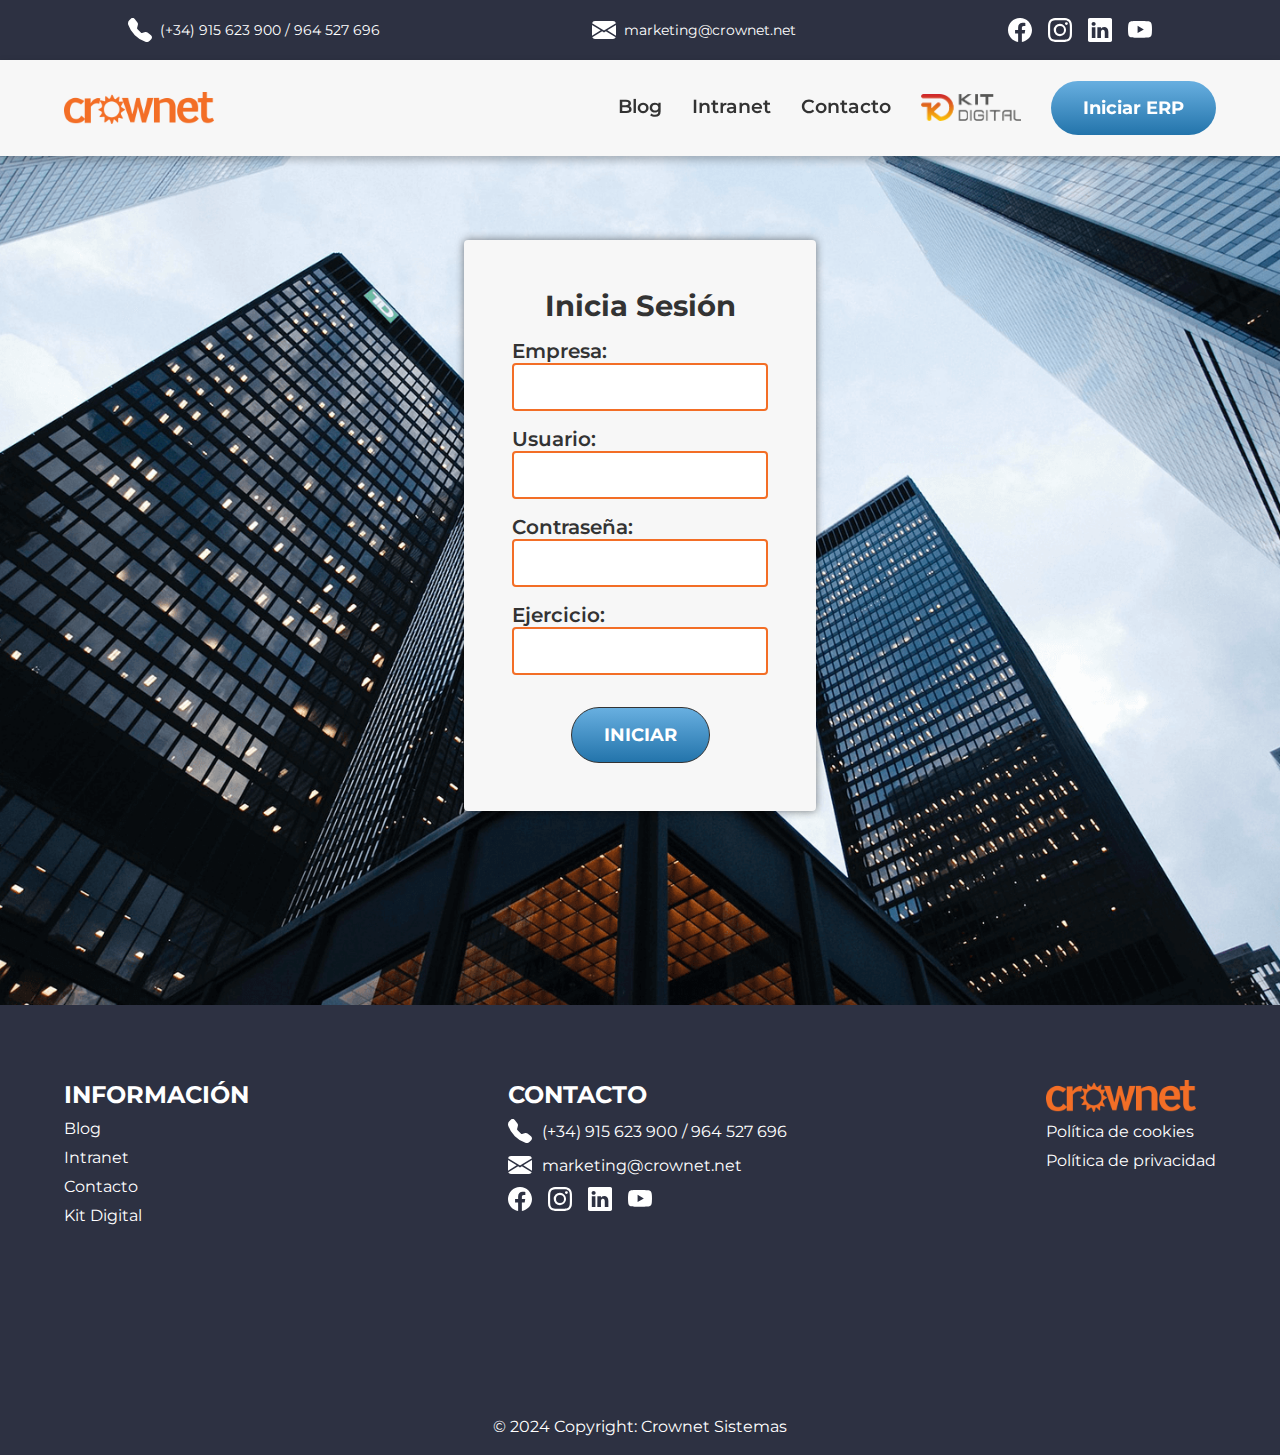
<file: login.html>
<!DOCTYPE html>
<html lang="es">
  <head>
    <meta charset="UTF-8" />
    <meta http-equiv="X-UA-Compatible" content="IE=edge" />
    <meta name="viewport" content="width=device-width, initial-scale=1.0" />

    <!-- Enlazamos los archivos CSS y JS al DOM -->
    <link rel="stylesheet" href="css/login.css" />
    <script src="https://ajax.googleapis.com/ajax/libs/jquery/3.3.1/jquery.min.js"></script>
    <script src="js/login.js" defer></script>

    <!-- Enlazamos la fuente -->
    <link rel="preconnect" href="https://fonts.googleapis.com" />
    <link rel="preconnect" href="https://fonts.gstatic.com" crossorigin />
    <link href="https://fonts.googleapis.com/css2?family=Montserrat:ital,wght@0,100;0,200;0,300;0,400;0,500;0,600;0,700;0,800;0,900;1,100;1,200;1,300;1,400;1,500;1,600;1,700;1,800;1,900&display=swap" rel="stylesheet" />

    <!-- Favicon -->
    <link rel="icon" type="image/x-icon" href="assets/img/favicon-crownet.png" />

    <title>Software ERP Cloud para grandes empresas - Crownet</title>
  </head>

  <body>
    <!-- Header, Logo y Menú de navegación -->
    <header class="Header">
      <div class="Header-top">
        <div class="Header-top-wrapper Wrapper1">
          <div class="Header-phone">
            <svg xmlns="http://www.w3.org/2000/svg" class="Header-svg" viewBox="0 0 16 16">
              <path fill-rule="evenodd" d="M1.885.511a1.745 1.745 0 0 1 2.61.163L6.29 2.98c.329.423.445.974.315 1.494l-.547 2.19a.678.678 0 0 0 .178.643l2.457 2.457a.678.678 0 0 0 .644.178l2.189-.547a1.745 1.745 0 0 1 1.494.315l2.306 1.794c.829.645.905 1.87.163 2.611l-1.034 1.034c-.74.74-1.846 1.065-2.877.702a18.634 18.634 0 0 1-7.01-4.42 18.634 18.634 0 0 1-4.42-7.009c-.362-1.03-.037-2.137.703-2.877L1.885.511z" />
            </svg>
            <span class="Header-span">(+34) 915 623 900 / 964 527 696</span>
          </div>
          <div class="Header-email">
            <svg xmlns="http://www.w3.org/2000/svg" class="Header-svg" viewBox="0 0 16 16">
              <path d="M.05 3.555A2 2 0 0 1 2 2h12a2 2 0 0 1 1.95 1.555L8 8.414.05 3.555ZM0 4.697v7.104l5.803-3.558L0 4.697ZM6.761 8.83l-6.57 4.027A2 2 0 0 0 2 14h12a2 2 0 0 0 1.808-1.144l-6.57-4.027L8 9.586l-1.239-.757Zm3.436-.586L16 11.801V4.697l-5.803 3.546Z" />
            </svg>
            <span class="Header-span">marketing@crownet.net</span>
          </div>
          <ul class="Header-rrss Rrss">
            <li class="Rrss-li">
              <a href="https://es-es.facebook.com/" class="Rrss-a" title="Facebook" target="_blank" rel="noreferer">
                <svg class="Rrss-svg" xmlns="http://www.w3.org/2000/svg" viewBox="0 0 16 16">
                  <path d="M16 8.049c0-4.446-3.582-8.05-8-8.05C3.58 0-.002 3.603-.002 8.05c0 4.017 2.926 7.347 6.75 7.951v-5.625h-2.03V8.05H6.75V6.275c0-2.017 1.195-3.131 3.022-3.131.876 0 1.791.157 1.791.157v1.98h-1.009c-.993 0-1.303.621-1.303 1.258v1.51h2.218l-.354 2.326H9.25V16c3.824-.604 6.75-3.934 6.75-7.951z" />
                </svg>
              </a>
            </li>
            <li class="Rrss-li">
              <a href="https://www.instagram.com/" class="Rrss-a" title="Instagram" target="_blank" rel="noreferer">
                <svg class="Rrss-svg" xmlns="http://www.w3.org/2000/svg" viewBox="0 0 16 16">
                  <path d="M8 0C5.829 0 5.556.01 4.703.048 3.85.088 3.269.222 2.76.42a3.917 3.917 0 0 0-1.417.923A3.927 3.927 0 0 0 .42 2.76C.222 3.268.087 3.85.048 4.7.01 5.555 0 5.827 0 8.001c0 2.172.01 2.444.048 3.297.04.852.174 1.433.372 1.942.205.526.478.972.923 1.417.444.445.89.719 1.416.923.51.198 1.09.333 1.942.372C5.555 15.99 5.827 16 8 16s2.444-.01 3.298-.048c.851-.04 1.434-.174 1.943-.372a3.916 3.916 0 0 0 1.416-.923c.445-.445.718-.891.923-1.417.197-.509.332-1.09.372-1.942C15.99 10.445 16 10.173 16 8s-.01-2.445-.048-3.299c-.04-.851-.175-1.433-.372-1.941a3.926 3.926 0 0 0-.923-1.417A3.911 3.911 0 0 0 13.24.42c-.51-.198-1.092-.333-1.943-.372C10.443.01 10.172 0 7.998 0h.003zm-.717 1.442h.718c2.136 0 2.389.007 3.232.046.78.035 1.204.166 1.486.275.373.145.64.319.92.599.28.28.453.546.598.92.11.281.24.705.275 1.485.039.843.047 1.096.047 3.231s-.008 2.389-.047 3.232c-.035.78-.166 1.203-.275 1.485a2.47 2.47 0 0 1-.599.919c-.28.28-.546.453-.92.598-.28.11-.704.24-1.485.276-.843.038-1.096.047-3.232.047s-2.39-.009-3.233-.047c-.78-.036-1.203-.166-1.485-.276a2.478 2.478 0 0 1-.92-.598 2.48 2.48 0 0 1-.6-.92c-.109-.281-.24-.705-.275-1.485-.038-.843-.046-1.096-.046-3.233 0-2.136.008-2.388.046-3.231.036-.78.166-1.204.276-1.486.145-.373.319-.64.599-.92.28-.28.546-.453.92-.598.282-.11.705-.24 1.485-.276.738-.034 1.024-.044 2.515-.045v.002zm4.988 1.328a.96.96 0 1 0 0 1.92.96.96 0 0 0 0-1.92zm-4.27 1.122a4.109 4.109 0 1 0 0 8.217 4.109 4.109 0 0 0 0-8.217zm0 1.441a2.667 2.667 0 1 1 0 5.334 2.667 2.667 0 0 1 0-5.334z" />
                </svg>
              </a>
            </li>
            <li class="Rrss-li">
              <a href="https://www.linkedin.com/" class="Rrss-a" title="Linkedin" target="_blank" rel="noreferer">
                <svg class="Rrss-svg" xmlns="http://www.w3.org/2000/svg" viewBox="0 0 16 16">
                  <path d="M0 1.146C0 .513.526 0 1.175 0h13.65C15.474 0 16 .513 16 1.146v13.708c0 .633-.526 1.146-1.175 1.146H1.175C.526 16 0 15.487 0 14.854V1.146zm4.943 12.248V6.169H2.542v7.225h2.401zm-1.2-8.212c.837 0 1.358-.554 1.358-1.248-.015-.709-.52-1.248-1.342-1.248-.822 0-1.359.54-1.359 1.248 0 .694.521 1.248 1.327 1.248h.016zm4.908 8.212V9.359c0-.216.016-.432.08-.586.173-.431.568-.878 1.232-.878.869 0 1.216.662 1.216 1.634v3.865h2.401V9.25c0-2.22-1.184-3.252-2.764-3.252-1.274 0-1.845.7-2.165 1.193v.025h-.016a5.54 5.54 0 0 1 .016-.025V6.169h-2.4c.03.678 0 7.225 0 7.225h2.4z" />
                </svg>
              </a>
            </li>
            <li class="Rrss-li">
              <a href="https://www.youtube.com/" class="Rrss-a" title="Youtube" target="_blank" rel="noreferer">
                <svg class="Rrss-svg" xmlns="http://www.w3.org/2000/svg" viewBox="0 0 16 16">
                  <path d="M8.051 1.999h.089c.822.003 4.987.033 6.11.335a2.01 2.01 0 0 1 1.415 1.42c.101.38.172.883.22 1.402l.01.104.022.26.008.104c.065.914.073 1.77.074 1.957v.075c-.001.194-.01 1.108-.082 2.06l-.008.105-.009.104c-.05.572-.124 1.14-.235 1.558a2.007 2.007 0 0 1-1.415 1.42c-1.16.312-5.569.334-6.18.335h-.142c-.309 0-1.587-.006-2.927-.052l-.17-.006-.087-.004-.171-.007-.171-.007c-1.11-.049-2.167-.128-2.654-.26a2.007 2.007 0 0 1-1.415-1.419c-.111-.417-.185-.986-.235-1.558L.09 9.82l-.008-.104A31.4 31.4 0 0 1 0 7.68v-.123c.002-.215.01-.958.064-1.778l.007-.103.003-.052.008-.104.022-.26.01-.104c.048-.519.119-1.023.22-1.402a2.007 2.007 0 0 1 1.415-1.42c.487-.13 1.544-.21 2.654-.26l.17-.007.172-.006.086-.003.171-.007A99.788 99.788 0 0 1 7.858 2h.193zM6.4 5.209v4.818l4.157-2.408L6.4 5.209z" />
                </svg>
              </a>
            </li>
          </ul>
        </div>
      </div>
      <div class="Header-bottom">
        <div class="Header-bottom-wrapper Wrapper2">
          <div class="Header-grp">
            <a href="index.html" class="Header-logo" title="Inicio">
              <img src="assets/img/logonuevo-resized.png" alt="Logo" class="Header-img" />
            </a>
            <button class="Header-btn">
              <svg class="Header-btn-svg" xmlns="http://www.w3.org/2000/svg" viewBox="0 0 16 16">
                <path fill-rule="evenodd" d="M2.5 12a.5.5 0 0 1 .5-.5h10a.5.5 0 0 1 0 1H3a.5.5 0 0 1-.5-.5zm0-4a.5.5 0 0 1 .5-.5h10a.5.5 0 0 1 0 1H3a.5.5 0 0 1-.5-.5zm0-4a.5.5 0 0 1 .5-.5h10a.5.5 0 0 1 0 1H3a.5.5 0 0 1-.5-.5z" />
              </svg>
            </button>
          </div>

          <!-- Menú de navegación -->
          <div class="Header-responsive">
            <nav class="Header-nav">
              <ul class="Header-ul Navmenu">
                <li class="Navmenu-li">
                  <a href="https://www.blog.crownet.net/" class="Navmenu-a" title="Blog">Blog</a>
                </li>
                <li class="Navmenu-li">
                  <a href="intranet.html" class="Navmenu-a" title="Intranet">Intranet</a>
                </li>
                <li class="Navmenu-li">
                  <a href="contacto.html" class="Navmenu-a" title="Contacto">Contacto</a>
                </li>
              </ul>
              <a href="kit-digital.html" class="Kitdigital-a" title="Kit Digital">
                <img src="assets/img/kitdigital.png" alt="Logo" class="Kitdigital-img" />
              </a>
              <a href="login.html" class="Iniciar-erp-a" title="Iniciar ERP">
                <span class="Iniciar-erp-btn">Iniciar ERP</span>
              </a>
            </nav>
          </div>
          <!-- Fin de menú de navegación -->
        </div>
      </div>
    </header>
    <!-- Fin de header, Logo y Menú de navegación -->

    <main class="Main">
      <div class="Main-div">
        <div class="login">
          <div>
            <h2 class="sesion">Inicia Sesión</h2>
            <div class="tabla">
              <table class="table">
                <tr class="tr">
                  <td><label class="empresaerp">Empresa:</label></td>
                  <td>
                    <input class="text-box single-line" id="Empresa" name="Empresa" type="text" autocomplete="username" onblur="comprobarEmpresaUsaUsuarios()" />
                  </td>
                </tr>
                <tr class="tr">
                  <td><label class="usuarioerp">Usuario:</label></td>
                  <td class="inputemp">
                    <input class="text-box single-line" id="Usuario" name="Usuario" type="text" autocomplete="username" />
                  </td>
                </tr>
                <tr class="tr">
                  <td><label class="contraseñaerp">Contraseña:</label></td>
                  <td class="inputcontra">
                    <input class="text-box single-line password" id="Password" name="Password" type="password" autocomplete="current-password" />
                  </td>
                </tr>
                <tr class="tr">
                  <td><label class="ejercicio">Ejercicio:</label></td>
                  <td class="inputejercicio">
                    <input class="text-box single-line" id="Ejercicio" name="Ejercicio" type="text" />
                  </td>
                </tr>
              </table>
            </div>
            <div class="btn-group">
              <input type="submit" value="INICIAR" class="btnerp" />
            </div>
          </div>
        </div>
      </div>
    </main>

    <footer class="Footer">
      <div class="Footer-wrapper Wrapper2">
        <div class="Footer-all">
          <div class="Footer-div">
            <div class="Footer-info">
              <h5 class="Footer-h5">INFORMACIÓN</h5>
              <ul class="Footer-ul">
                <li class="Footer-li"><a href="https://www.blog.crownet.net/" title="Blog" class="Footer-a">Blog</a></li>
                <li class="Footer-li"><a href="intranet.html" title="Intranet" class="Footer-a">Intranet</a></li>
                <li class="Footer-li"><a href="contacto.html" title="Contacto" class="Footer-a">Contacto</a></li>
                <li class="Footer-li"><a href="kit-digital" title="Kit Digital" class="Footer-a">Kit Digital</a></li>
              </ul>
            </div>
            <div class="Footer-contacto">
              <h5 class="Footer-h5">CONTACTO</h5>
              <div class="Footer-phone">
                <svg xmlns="http://www.w3.org/2000/svg" class="Footer-svg" viewBox="0 0 16 16">
                  <path fill-rule="evenodd" d="M1.885.511a1.745 1.745 0 0 1 2.61.163L6.29 2.98c.329.423.445.974.315 1.494l-.547 2.19a.678.678 0 0 0 .178.643l2.457 2.457a.678.678 0 0 0 .644.178l2.189-.547a1.745 1.745 0 0 1 1.494.315l2.306 1.794c.829.645.905 1.87.163 2.611l-1.034 1.034c-.74.74-1.846 1.065-2.877.702a18.634 18.634 0 0 1-7.01-4.42 18.634 18.634 0 0 1-4.42-7.009c-.362-1.03-.037-2.137.703-2.877L1.885.511z" />
                </svg>
                <span class="Footer-span">(+34) 915 623 900 / 964 527 696</span>
              </div>
              <div class="Footer-email">
                <svg xmlns="http://www.w3.org/2000/svg" class="Footer-svg" viewBox="0 0 16 16">
                  <path d="M.05 3.555A2 2 0 0 1 2 2h12a2 2 0 0 1 1.95 1.555L8 8.414.05 3.555ZM0 4.697v7.104l5.803-3.558L0 4.697ZM6.761 8.83l-6.57 4.027A2 2 0 0 0 2 14h12a2 2 0 0 0 1.808-1.144l-6.57-4.027L8 9.586l-1.239-.757Zm3.436-.586L16 11.801V4.697l-5.803 3.546Z" />
                </svg>
                <span class="Footer-span">marketing@crownet.net</span>
              </div>

              <ul class="Footer-rrss Rrss">
                <li class="Rrss-li">
                  <a href="https://es-es.facebook.com/" class="Rrss-a" title="Facebook" target="_blank" rel="noreferer">
                    <svg class="Rrss-svg" xmlns="http://www.w3.org/2000/svg" viewBox="0 0 16 16">
                      <path d="M16 8.049c0-4.446-3.582-8.05-8-8.05C3.58 0-.002 3.603-.002 8.05c0 4.017 2.926 7.347 6.75 7.951v-5.625h-2.03V8.05H6.75V6.275c0-2.017 1.195-3.131 3.022-3.131.876 0 1.791.157 1.791.157v1.98h-1.009c-.993 0-1.303.621-1.303 1.258v1.51h2.218l-.354 2.326H9.25V16c3.824-.604 6.75-3.934 6.75-7.951z" />
                    </svg>
                  </a>
                </li>
                <li class="Rrss-li">
                  <a href="https://www.instagram.com/" class="Rrss-a" title="Instagram" target="_blank" rel="noreferer">
                    <svg class="Rrss-svg" xmlns="http://www.w3.org/2000/svg" viewBox="0 0 16 16">
                      <path d="M8 0C5.829 0 5.556.01 4.703.048 3.85.088 3.269.222 2.76.42a3.917 3.917 0 0 0-1.417.923A3.927 3.927 0 0 0 .42 2.76C.222 3.268.087 3.85.048 4.7.01 5.555 0 5.827 0 8.001c0 2.172.01 2.444.048 3.297.04.852.174 1.433.372 1.942.205.526.478.972.923 1.417.444.445.89.719 1.416.923.51.198 1.09.333 1.942.372C5.555 15.99 5.827 16 8 16s2.444-.01 3.298-.048c.851-.04 1.434-.174 1.943-.372a3.916 3.916 0 0 0 1.416-.923c.445-.445.718-.891.923-1.417.197-.509.332-1.09.372-1.942C15.99 10.445 16 10.173 16 8s-.01-2.445-.048-3.299c-.04-.851-.175-1.433-.372-1.941a3.926 3.926 0 0 0-.923-1.417A3.911 3.911 0 0 0 13.24.42c-.51-.198-1.092-.333-1.943-.372C10.443.01 10.172 0 7.998 0h.003zm-.717 1.442h.718c2.136 0 2.389.007 3.232.046.78.035 1.204.166 1.486.275.373.145.64.319.92.599.28.28.453.546.598.92.11.281.24.705.275 1.485.039.843.047 1.096.047 3.231s-.008 2.389-.047 3.232c-.035.78-.166 1.203-.275 1.485a2.47 2.47 0 0 1-.599.919c-.28.28-.546.453-.92.598-.28.11-.704.24-1.485.276-.843.038-1.096.047-3.232.047s-2.39-.009-3.233-.047c-.78-.036-1.203-.166-1.485-.276a2.478 2.478 0 0 1-.92-.598 2.48 2.48 0 0 1-.6-.92c-.109-.281-.24-.705-.275-1.485-.038-.843-.046-1.096-.046-3.233 0-2.136.008-2.388.046-3.231.036-.78.166-1.204.276-1.486.145-.373.319-.64.599-.92.28-.28.546-.453.92-.598.282-.11.705-.24 1.485-.276.738-.034 1.024-.044 2.515-.045v.002zm4.988 1.328a.96.96 0 1 0 0 1.92.96.96 0 0 0 0-1.92zm-4.27 1.122a4.109 4.109 0 1 0 0 8.217 4.109 4.109 0 0 0 0-8.217zm0 1.441a2.667 2.667 0 1 1 0 5.334 2.667 2.667 0 0 1 0-5.334z" />
                    </svg>
                  </a>
                </li>
                <li class="Rrss-li">
                  <a href="https://www.linkedin.com/" class="Rrss-a" title="Linkedin" target="_blank" rel="noreferer">
                    <svg class="Rrss-svg" xmlns="http://www.w3.org/2000/svg" viewBox="0 0 16 16">
                      <path d="M0 1.146C0 .513.526 0 1.175 0h13.65C15.474 0 16 .513 16 1.146v13.708c0 .633-.526 1.146-1.175 1.146H1.175C.526 16 0 15.487 0 14.854V1.146zm4.943 12.248V6.169H2.542v7.225h2.401zm-1.2-8.212c.837 0 1.358-.554 1.358-1.248-.015-.709-.52-1.248-1.342-1.248-.822 0-1.359.54-1.359 1.248 0 .694.521 1.248 1.327 1.248h.016zm4.908 8.212V9.359c0-.216.016-.432.08-.586.173-.431.568-.878 1.232-.878.869 0 1.216.662 1.216 1.634v3.865h2.401V9.25c0-2.22-1.184-3.252-2.764-3.252-1.274 0-1.845.7-2.165 1.193v.025h-.016a5.54 5.54 0 0 1 .016-.025V6.169h-2.4c.03.678 0 7.225 0 7.225h2.4z" />
                    </svg>
                  </a>
                </li>
                <li class="Rrss-li">
                  <a href="https://www.youtube.com/" class="Rrss-a" title="Youtube" target="_blank" rel="noreferer">
                    <svg class="Rrss-svg" xmlns="http://www.w3.org/2000/svg" viewBox="0 0 16 16">
                      <path d="M8.051 1.999h.089c.822.003 4.987.033 6.11.335a2.01 2.01 0 0 1 1.415 1.42c.101.38.172.883.22 1.402l.01.104.022.26.008.104c.065.914.073 1.77.074 1.957v.075c-.001.194-.01 1.108-.082 2.06l-.008.105-.009.104c-.05.572-.124 1.14-.235 1.558a2.007 2.007 0 0 1-1.415 1.42c-1.16.312-5.569.334-6.18.335h-.142c-.309 0-1.587-.006-2.927-.052l-.17-.006-.087-.004-.171-.007-.171-.007c-1.11-.049-2.167-.128-2.654-.26a2.007 2.007 0 0 1-1.415-1.419c-.111-.417-.185-.986-.235-1.558L.09 9.82l-.008-.104A31.4 31.4 0 0 1 0 7.68v-.123c.002-.215.01-.958.064-1.778l.007-.103.003-.052.008-.104.022-.26.01-.104c.048-.519.119-1.023.22-1.402a2.007 2.007 0 0 1 1.415-1.42c.487-.13 1.544-.21 2.654-.26l.17-.007.172-.006.086-.003.171-.007A99.788 99.788 0 0 1 7.858 2h.193zM6.4 5.209v4.818l4.157-2.408L6.4 5.209z" />
                    </svg>
                  </a>
                </li>
              </ul>
            </div>
            <div class="Footer-legal">
              <a href="index.html" class="Footer-logo" title="Inicio">
                <img src="assets/img/logonuevo-resized.png" alt="Logo" class="Footer-img" />
              </a>
              <a href="politica-cookies.html" title="Politica Cookies" class="Footer-a">Política de cookies</a>
              <a href="politica-privacidad.html" title="Politica Privacidad" class="Footer-a">Política de privacidad</a>
            </div>
          </div>
          <span class="Footer-span">© 2024 Copyright: Crownet Sistemas</span>
        </div>
      </div>
    </footer>
  </body>
</html>
</file>
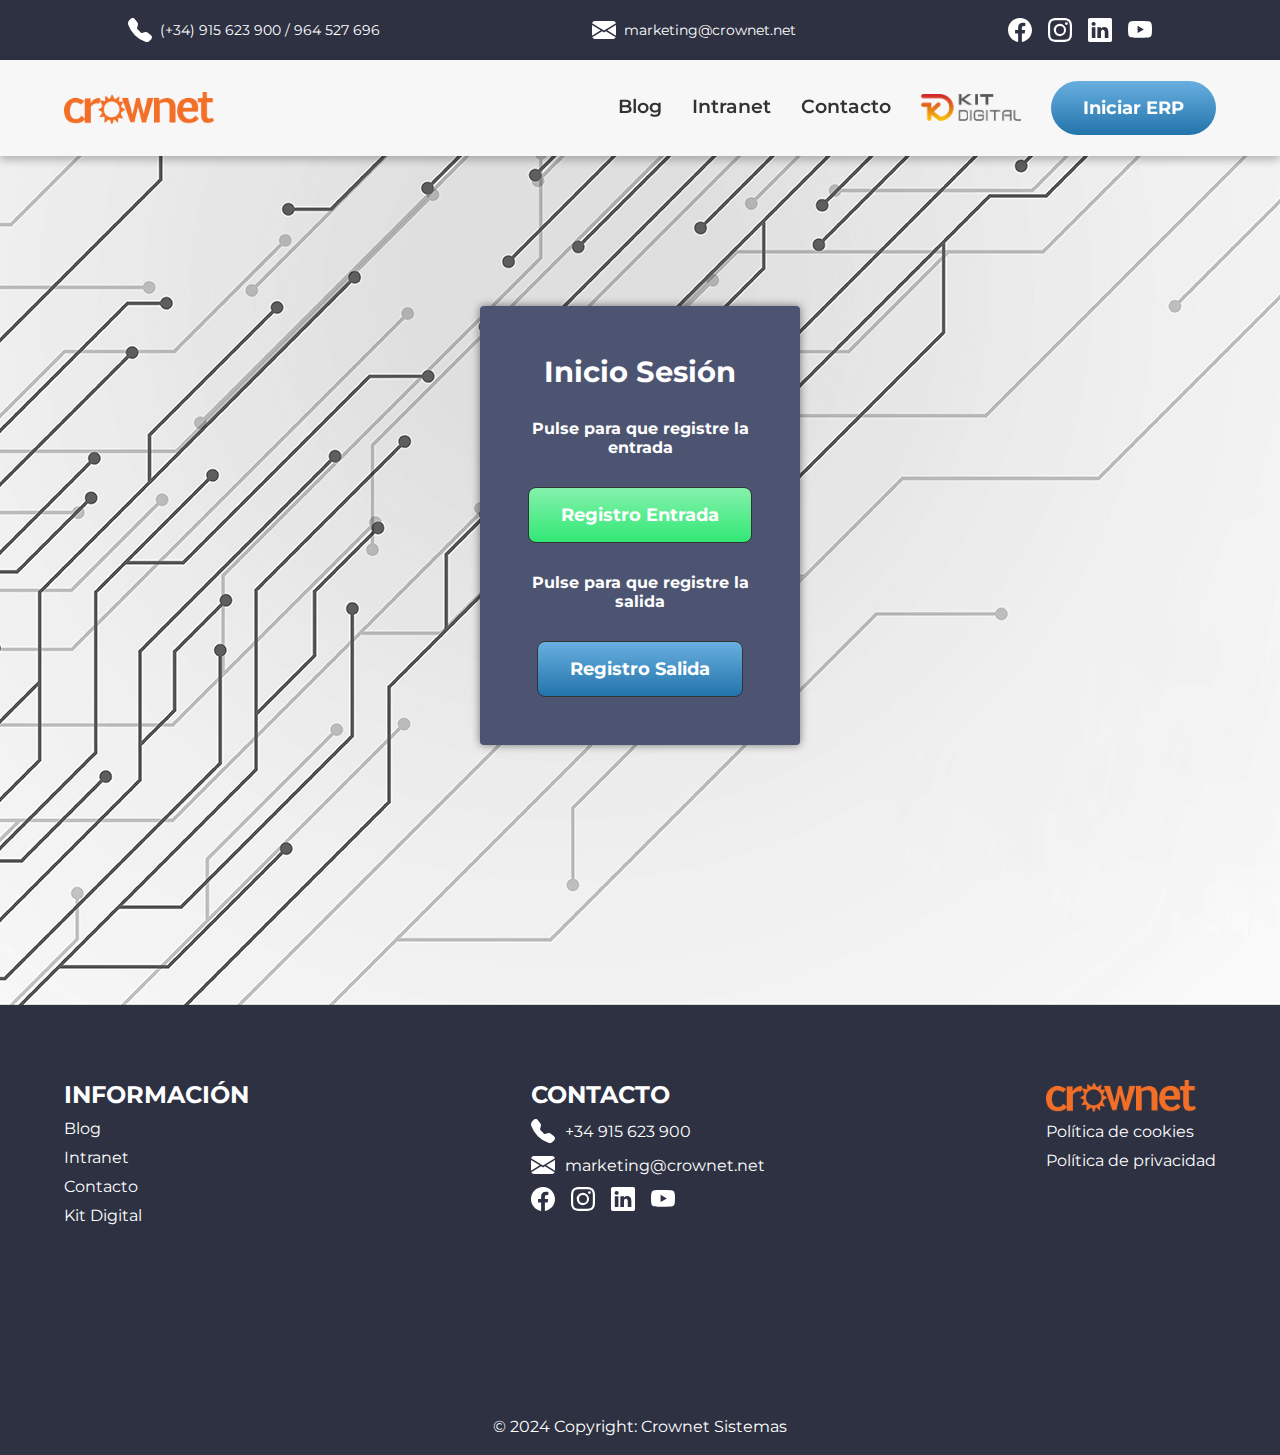
<file: registro.html>
<!DOCTYPE html>
<html lang="es">
  <head>
    <meta charset="UTF-8" />
    <meta http-equiv="X-UA-Compatible" content="IE=edge" />
    <meta name="viewport" content="width=device-width, initial-scale=1.0" />

    <!-- Enlazamos los archivos CSS y JS al DOM -->
    <link rel="stylesheet" href="css/registro.css" />
    <script src="https://ajax.googleapis.com/ajax/libs/jquery/3.3.1/jquery.min.js"></script>
    <script src="js/registro.js" defer></script>

    <!-- Enlazamos la fuente -->
    <link rel="preconnect" href="https://fonts.googleapis.com" />
    <link rel="preconnect" href="https://fonts.gstatic.com" crossorigin />
    <link href="https://fonts.googleapis.com/css2?family=Montserrat:ital,wght@0,100;0,200;0,300;0,400;0,500;0,600;0,700;0,800;0,900;1,100;1,200;1,300;1,400;1,500;1,600;1,700;1,800;1,900&display=swap" rel="stylesheet" />

    <!-- Favicon -->
    <link rel="icon" type="image/x-icon" href="assets/img/favicon-crownet.png" />

    <title>Software ERP Cloud para grandes empresas - Crownet</title>
  </head>
  <body>
    <!-- Header, Logo y Menú de navegación -->
    <header class="Header">
      <div class="Header-top">
        <div class="Header-top-wrapper Wrapper1">
          <div class="Header-phone">
            <svg xmlns="http://www.w3.org/2000/svg" class="Header-svg" viewBox="0 0 16 16">
              <path fill-rule="evenodd" d="M1.885.511a1.745 1.745 0 0 1 2.61.163L6.29 2.98c.329.423.445.974.315 1.494l-.547 2.19a.678.678 0 0 0 .178.643l2.457 2.457a.678.678 0 0 0 .644.178l2.189-.547a1.745 1.745 0 0 1 1.494.315l2.306 1.794c.829.645.905 1.87.163 2.611l-1.034 1.034c-.74.74-1.846 1.065-2.877.702a18.634 18.634 0 0 1-7.01-4.42 18.634 18.634 0 0 1-4.42-7.009c-.362-1.03-.037-2.137.703-2.877L1.885.511z" />
            </svg>
            <span class="Header-span">(+34) 915 623 900 / 964 527 696</span>
          </div>
          <div class="Header-email">
            <svg xmlns="http://www.w3.org/2000/svg" class="Header-svg" viewBox="0 0 16 16">
              <path d="M.05 3.555A2 2 0 0 1 2 2h12a2 2 0 0 1 1.95 1.555L8 8.414.05 3.555ZM0 4.697v7.104l5.803-3.558L0 4.697ZM6.761 8.83l-6.57 4.027A2 2 0 0 0 2 14h12a2 2 0 0 0 1.808-1.144l-6.57-4.027L8 9.586l-1.239-.757Zm3.436-.586L16 11.801V4.697l-5.803 3.546Z" />
            </svg>
            <span class="Header-span">marketing@crownet.net</span>
          </div>
          <ul class="Header-rrss Rrss">
            <li class="Rrss-li">
              <a href="https://es-es.facebook.com/" class="Rrss-a" title="Facebook" target="_blank" rel="noreferer">
                <svg class="Rrss-svg" xmlns="http://www.w3.org/2000/svg" viewBox="0 0 16 16">
                  <path d="M16 8.049c0-4.446-3.582-8.05-8-8.05C3.58 0-.002 3.603-.002 8.05c0 4.017 2.926 7.347 6.75 7.951v-5.625h-2.03V8.05H6.75V6.275c0-2.017 1.195-3.131 3.022-3.131.876 0 1.791.157 1.791.157v1.98h-1.009c-.993 0-1.303.621-1.303 1.258v1.51h2.218l-.354 2.326H9.25V16c3.824-.604 6.75-3.934 6.75-7.951z" />
                </svg>
              </a>
            </li>
            <li class="Rrss-li">
              <a href="https://www.instagram.com/" class="Rrss-a" title="Instagram" target="_blank" rel="noreferer">
                <svg class="Rrss-svg" xmlns="http://www.w3.org/2000/svg" viewBox="0 0 16 16">
                  <path d="M8 0C5.829 0 5.556.01 4.703.048 3.85.088 3.269.222 2.76.42a3.917 3.917 0 0 0-1.417.923A3.927 3.927 0 0 0 .42 2.76C.222 3.268.087 3.85.048 4.7.01 5.555 0 5.827 0 8.001c0 2.172.01 2.444.048 3.297.04.852.174 1.433.372 1.942.205.526.478.972.923 1.417.444.445.89.719 1.416.923.51.198 1.09.333 1.942.372C5.555 15.99 5.827 16 8 16s2.444-.01 3.298-.048c.851-.04 1.434-.174 1.943-.372a3.916 3.916 0 0 0 1.416-.923c.445-.445.718-.891.923-1.417.197-.509.332-1.09.372-1.942C15.99 10.445 16 10.173 16 8s-.01-2.445-.048-3.299c-.04-.851-.175-1.433-.372-1.941a3.926 3.926 0 0 0-.923-1.417A3.911 3.911 0 0 0 13.24.42c-.51-.198-1.092-.333-1.943-.372C10.443.01 10.172 0 7.998 0h.003zm-.717 1.442h.718c2.136 0 2.389.007 3.232.046.78.035 1.204.166 1.486.275.373.145.64.319.92.599.28.28.453.546.598.92.11.281.24.705.275 1.485.039.843.047 1.096.047 3.231s-.008 2.389-.047 3.232c-.035.78-.166 1.203-.275 1.485a2.47 2.47 0 0 1-.599.919c-.28.28-.546.453-.92.598-.28.11-.704.24-1.485.276-.843.038-1.096.047-3.232.047s-2.39-.009-3.233-.047c-.78-.036-1.203-.166-1.485-.276a2.478 2.478 0 0 1-.92-.598 2.48 2.48 0 0 1-.6-.92c-.109-.281-.24-.705-.275-1.485-.038-.843-.046-1.096-.046-3.233 0-2.136.008-2.388.046-3.231.036-.78.166-1.204.276-1.486.145-.373.319-.64.599-.92.28-.28.546-.453.92-.598.282-.11.705-.24 1.485-.276.738-.034 1.024-.044 2.515-.045v.002zm4.988 1.328a.96.96 0 1 0 0 1.92.96.96 0 0 0 0-1.92zm-4.27 1.122a4.109 4.109 0 1 0 0 8.217 4.109 4.109 0 0 0 0-8.217zm0 1.441a2.667 2.667 0 1 1 0 5.334 2.667 2.667 0 0 1 0-5.334z" />
                </svg>
              </a>
            </li>
            <li class="Rrss-li">
              <a href="https://www.linkedin.com/" class="Rrss-a" title="Linkedin" target="_blank" rel="noreferer">
                <svg class="Rrss-svg" xmlns="http://www.w3.org/2000/svg" viewBox="0 0 16 16">
                  <path d="M0 1.146C0 .513.526 0 1.175 0h13.65C15.474 0 16 .513 16 1.146v13.708c0 .633-.526 1.146-1.175 1.146H1.175C.526 16 0 15.487 0 14.854V1.146zm4.943 12.248V6.169H2.542v7.225h2.401zm-1.2-8.212c.837 0 1.358-.554 1.358-1.248-.015-.709-.52-1.248-1.342-1.248-.822 0-1.359.54-1.359 1.248 0 .694.521 1.248 1.327 1.248h.016zm4.908 8.212V9.359c0-.216.016-.432.08-.586.173-.431.568-.878 1.232-.878.869 0 1.216.662 1.216 1.634v3.865h2.401V9.25c0-2.22-1.184-3.252-2.764-3.252-1.274 0-1.845.7-2.165 1.193v.025h-.016a5.54 5.54 0 0 1 .016-.025V6.169h-2.4c.03.678 0 7.225 0 7.225h2.4z" />
                </svg>
              </a>
            </li>
            <li class="Rrss-li">
              <a href="https://www.youtube.com/" class="Rrss-a" title="Youtube" target="_blank" rel="noreferer">
                <svg class="Rrss-svg" xmlns="http://www.w3.org/2000/svg" viewBox="0 0 16 16">
                  <path d="M8.051 1.999h.089c.822.003 4.987.033 6.11.335a2.01 2.01 0 0 1 1.415 1.42c.101.38.172.883.22 1.402l.01.104.022.26.008.104c.065.914.073 1.77.074 1.957v.075c-.001.194-.01 1.108-.082 2.06l-.008.105-.009.104c-.05.572-.124 1.14-.235 1.558a2.007 2.007 0 0 1-1.415 1.42c-1.16.312-5.569.334-6.18.335h-.142c-.309 0-1.587-.006-2.927-.052l-.17-.006-.087-.004-.171-.007-.171-.007c-1.11-.049-2.167-.128-2.654-.26a2.007 2.007 0 0 1-1.415-1.419c-.111-.417-.185-.986-.235-1.558L.09 9.82l-.008-.104A31.4 31.4 0 0 1 0 7.68v-.123c.002-.215.01-.958.064-1.778l.007-.103.003-.052.008-.104.022-.26.01-.104c.048-.519.119-1.023.22-1.402a2.007 2.007 0 0 1 1.415-1.42c.487-.13 1.544-.21 2.654-.26l.17-.007.172-.006.086-.003.171-.007A99.788 99.788 0 0 1 7.858 2h.193zM6.4 5.209v4.818l4.157-2.408L6.4 5.209z" />
                </svg>
              </a>
            </li>
          </ul>
        </div>
      </div>
      <div class="Header-bottom">
        <div class="Header-bottom-wrapper Wrapper2">
          <div class="Header-grp">
            <a href="index.html" class="Header-logo" title="Inicio">
              <img src="assets/img/logonuevo-resized.png" alt="Logo" class="Header-img" />
            </a>
            <button class="Header-btn">
              <svg class="Header-btn-svg" xmlns="http://www.w3.org/2000/svg" viewBox="0 0 16 16">
                <path fill-rule="evenodd" d="M2.5 12a.5.5 0 0 1 .5-.5h10a.5.5 0 0 1 0 1H3a.5.5 0 0 1-.5-.5zm0-4a.5.5 0 0 1 .5-.5h10a.5.5 0 0 1 0 1H3a.5.5 0 0 1-.5-.5zm0-4a.5.5 0 0 1 .5-.5h10a.5.5 0 0 1 0 1H3a.5.5 0 0 1-.5-.5z" />
              </svg>
            </button>
          </div>

          <!-- Menú de navegación -->
          <div class="Header-responsive">
            <nav class="Header-nav">
              <ul class="Header-ul Navmenu">
                <li class="Navmenu-li">
                  <a href="https://www.blog.crownet.net/" class="Navmenu-a" title="Blog">Blog</a>
                </li>
                <li class="Navmenu-li">
                  <a href="intranet.html" class="Navmenu-a" title="Intranet">Intranet</a>
                </li>
                <li class="Navmenu-li">
                  <a href="contacto.html" class="Navmenu-a" title="Contacto">Contacto</a>
                </li>
              </ul>
              <a href="kit-digital.html" class="Kitdigital-a" title="Kit Digital">
                <img src="assets/img/kitdigital.png" alt="Logo" class="Kitdigital-img" />
              </a>
              <a href="login.html" class="Iniciar-erp-a" title="Iniciar ERP">
                <span class="Iniciar-erp-btn">Iniciar ERP</span>
              </a>
            </nav>
          </div>
          <!-- Fin de menú de navegación -->
        </div>
      </div>
    </header>
    <!-- Fin de header, Logo y Menú de navegación -->

    <main class="Main">
      <div class="Main-div">
        <div class="caja1">
          <h2 class="inicio">Inicio Sesión</h2>
          <label class="label1">Pulse para que registre la entrada</label>
          <div class="caja2">
            <input id="btnEntrar" type="submit" class="botonentrada" value="Registro Entrada" />
          </div>
          <label class="label2">Pulse para que registre la salida</label>
          <div class="caja2">
            <div class="caja2">
              <input id="btnSalir" type="submit" class="botonS" value="Registro Salida" />
            </div>
          </div>
        </div>
      </div>
    </main>

    <footer class="Footer">
      <div class="Footer-wrapper Wrapper2">
        <div class="Footer-all">
          <div class="Footer-div">
            <div class="Footer-info">
              <h5 class="Footer-h5">INFORMACIÓN</h5>
              <ul class="Footer-ul">
                <li class="Footer-li"><a href="https://www.blog.crownet.net/" title="Blog" class="Footer-a">Blog</a></li>
                <li class="Footer-li"><a href="intranet.html" title="Intranet" class="Footer-a">Intranet</a></li>
                <li class="Footer-li"><a href="contacto.html" title="Contacto" class="Footer-a">Contacto</a></li>
                <li class="Footer-li"><a href="kit-digital" title="Kit Digital" class="Footer-a">Kit Digital</a></li>
              </ul>
            </div>
            <div class="Footer-contacto">
              <h5 class="Footer-h5">CONTACTO</h5>
              <div class="Footer-phone">
                <svg xmlns="http://www.w3.org/2000/svg" class="Footer-svg" viewBox="0 0 16 16">
                  <path fill-rule="evenodd" d="M1.885.511a1.745 1.745 0 0 1 2.61.163L6.29 2.98c.329.423.445.974.315 1.494l-.547 2.19a.678.678 0 0 0 .178.643l2.457 2.457a.678.678 0 0 0 .644.178l2.189-.547a1.745 1.745 0 0 1 1.494.315l2.306 1.794c.829.645.905 1.87.163 2.611l-1.034 1.034c-.74.74-1.846 1.065-2.877.702a18.634 18.634 0 0 1-7.01-4.42 18.634 18.634 0 0 1-4.42-7.009c-.362-1.03-.037-2.137.703-2.877L1.885.511z" />
                </svg>
                <span class="Footer-span">+34 915 623 900</span>
              </div>
              <div class="Footer-email">
                <svg xmlns="http://www.w3.org/2000/svg" class="Footer-svg" viewBox="0 0 16 16">
                  <path d="M.05 3.555A2 2 0 0 1 2 2h12a2 2 0 0 1 1.95 1.555L8 8.414.05 3.555ZM0 4.697v7.104l5.803-3.558L0 4.697ZM6.761 8.83l-6.57 4.027A2 2 0 0 0 2 14h12a2 2 0 0 0 1.808-1.144l-6.57-4.027L8 9.586l-1.239-.757Zm3.436-.586L16 11.801V4.697l-5.803 3.546Z" />
                </svg>
                <span class="Footer-span">marketing@crownet.net</span>
              </div>

              <ul class="Footer-rrss Rrss">
                <li class="Rrss-li">
                  <a href="https://es-es.facebook.com/" class="Rrss-a" title="Facebook" target="_blank" rel="noreferer">
                    <svg class="Rrss-svg" xmlns="http://www.w3.org/2000/svg" viewBox="0 0 16 16">
                      <path d="M16 8.049c0-4.446-3.582-8.05-8-8.05C3.58 0-.002 3.603-.002 8.05c0 4.017 2.926 7.347 6.75 7.951v-5.625h-2.03V8.05H6.75V6.275c0-2.017 1.195-3.131 3.022-3.131.876 0 1.791.157 1.791.157v1.98h-1.009c-.993 0-1.303.621-1.303 1.258v1.51h2.218l-.354 2.326H9.25V16c3.824-.604 6.75-3.934 6.75-7.951z" />
                    </svg>
                  </a>
                </li>
                <li class="Rrss-li">
                  <a href="https://www.instagram.com/" class="Rrss-a" title="Instagram" target="_blank" rel="noreferer">
                    <svg class="Rrss-svg" xmlns="http://www.w3.org/2000/svg" viewBox="0 0 16 16">
                      <path d="M8 0C5.829 0 5.556.01 4.703.048 3.85.088 3.269.222 2.76.42a3.917 3.917 0 0 0-1.417.923A3.927 3.927 0 0 0 .42 2.76C.222 3.268.087 3.85.048 4.7.01 5.555 0 5.827 0 8.001c0 2.172.01 2.444.048 3.297.04.852.174 1.433.372 1.942.205.526.478.972.923 1.417.444.445.89.719 1.416.923.51.198 1.09.333 1.942.372C5.555 15.99 5.827 16 8 16s2.444-.01 3.298-.048c.851-.04 1.434-.174 1.943-.372a3.916 3.916 0 0 0 1.416-.923c.445-.445.718-.891.923-1.417.197-.509.332-1.09.372-1.942C15.99 10.445 16 10.173 16 8s-.01-2.445-.048-3.299c-.04-.851-.175-1.433-.372-1.941a3.926 3.926 0 0 0-.923-1.417A3.911 3.911 0 0 0 13.24.42c-.51-.198-1.092-.333-1.943-.372C10.443.01 10.172 0 7.998 0h.003zm-.717 1.442h.718c2.136 0 2.389.007 3.232.046.78.035 1.204.166 1.486.275.373.145.64.319.92.599.28.28.453.546.598.92.11.281.24.705.275 1.485.039.843.047 1.096.047 3.231s-.008 2.389-.047 3.232c-.035.78-.166 1.203-.275 1.485a2.47 2.47 0 0 1-.599.919c-.28.28-.546.453-.92.598-.28.11-.704.24-1.485.276-.843.038-1.096.047-3.232.047s-2.39-.009-3.233-.047c-.78-.036-1.203-.166-1.485-.276a2.478 2.478 0 0 1-.92-.598 2.48 2.48 0 0 1-.6-.92c-.109-.281-.24-.705-.275-1.485-.038-.843-.046-1.096-.046-3.233 0-2.136.008-2.388.046-3.231.036-.78.166-1.204.276-1.486.145-.373.319-.64.599-.92.28-.28.546-.453.92-.598.282-.11.705-.24 1.485-.276.738-.034 1.024-.044 2.515-.045v.002zm4.988 1.328a.96.96 0 1 0 0 1.92.96.96 0 0 0 0-1.92zm-4.27 1.122a4.109 4.109 0 1 0 0 8.217 4.109 4.109 0 0 0 0-8.217zm0 1.441a2.667 2.667 0 1 1 0 5.334 2.667 2.667 0 0 1 0-5.334z" />
                    </svg>
                  </a>
                </li>
                <li class="Rrss-li">
                  <a href="https://www.linkedin.com/" class="Rrss-a" title="Linkedin" target="_blank" rel="noreferer">
                    <svg class="Rrss-svg" xmlns="http://www.w3.org/2000/svg" viewBox="0 0 16 16">
                      <path d="M0 1.146C0 .513.526 0 1.175 0h13.65C15.474 0 16 .513 16 1.146v13.708c0 .633-.526 1.146-1.175 1.146H1.175C.526 16 0 15.487 0 14.854V1.146zm4.943 12.248V6.169H2.542v7.225h2.401zm-1.2-8.212c.837 0 1.358-.554 1.358-1.248-.015-.709-.52-1.248-1.342-1.248-.822 0-1.359.54-1.359 1.248 0 .694.521 1.248 1.327 1.248h.016zm4.908 8.212V9.359c0-.216.016-.432.08-.586.173-.431.568-.878 1.232-.878.869 0 1.216.662 1.216 1.634v3.865h2.401V9.25c0-2.22-1.184-3.252-2.764-3.252-1.274 0-1.845.7-2.165 1.193v.025h-.016a5.54 5.54 0 0 1 .016-.025V6.169h-2.4c.03.678 0 7.225 0 7.225h2.4z" />
                    </svg>
                  </a>
                </li>
                <li class="Rrss-li">
                  <a href="https://www.youtube.com/" class="Rrss-a" title="Youtube" target="_blank" rel="noreferer">
                    <svg class="Rrss-svg" xmlns="http://www.w3.org/2000/svg" viewBox="0 0 16 16">
                      <path d="M8.051 1.999h.089c.822.003 4.987.033 6.11.335a2.01 2.01 0 0 1 1.415 1.42c.101.38.172.883.22 1.402l.01.104.022.26.008.104c.065.914.073 1.77.074 1.957v.075c-.001.194-.01 1.108-.082 2.06l-.008.105-.009.104c-.05.572-.124 1.14-.235 1.558a2.007 2.007 0 0 1-1.415 1.42c-1.16.312-5.569.334-6.18.335h-.142c-.309 0-1.587-.006-2.927-.052l-.17-.006-.087-.004-.171-.007-.171-.007c-1.11-.049-2.167-.128-2.654-.26a2.007 2.007 0 0 1-1.415-1.419c-.111-.417-.185-.986-.235-1.558L.09 9.82l-.008-.104A31.4 31.4 0 0 1 0 7.68v-.123c.002-.215.01-.958.064-1.778l.007-.103.003-.052.008-.104.022-.26.01-.104c.048-.519.119-1.023.22-1.402a2.007 2.007 0 0 1 1.415-1.42c.487-.13 1.544-.21 2.654-.26l.17-.007.172-.006.086-.003.171-.007A99.788 99.788 0 0 1 7.858 2h.193zM6.4 5.209v4.818l4.157-2.408L6.4 5.209z" />
                    </svg>
                  </a>
                </li>
              </ul>
            </div>
            <div class="Footer-legal">
              <a href="index.html" class="Footer-logo" title="Inicio">
                <img src="assets/img/logonuevo-resized.png" alt="Logo" class="Footer-img" />
              </a>
              <a href="politica-cookies.html" title="Politica Cookies" class="Footer-a">Política de cookies</a>
              <a href="politica-privacidad.html" title="Politica Privacidad" class="Footer-a">Política de privacidad</a>
            </div>
          </div>
          <span class="Footer-span">© 2024 Copyright: Crownet Sistemas</span>
        </div>
      </div>
    </footer>
  </body>
</html>
</file>
<file: css/index.css>
@charset "UTF-8";

/* INICIO RESET GLOBAL */

/* Paleta de colores */
:root {
  --Transparent: #ffffff00;
  --Black: #000000;
  --Black2: #333333;
  --Black3: #666666;
  --Black4: #adadad;
  --Black5: #e0e0e0;
  --White: #ffffff;
  --White2: #d3d3d3;
  --White3: #dedede;
  --White4: #e9e9e9;
  --White5: #f7f7f7;
  --Orange: #f36e26;
  --Orange2: #f58b51;
  --Orange3: #f8a87d;
  --Orange4: #fac5a8;
  --Orange5: #fde2d4;
  --Green: #32e875;
  --Green2: #5bed91;
  --Green3: #84f1ac;
  --Green4: #adf6c8;
  --Green5: #d6fae3;
  --Blue: #2374ab;
  --Blue2: #3595d6;
  --Blue3: #68afe0;
  --Blue4: #9acaea;
  --Blue5: #cde4f5;
  --Metallic: #2d3142;
  --Metallic2: #4d5471;
  --Metallic3: #71799e;
  --Metallic4: #a0a6be;
  --Metallic5: #d0d2df;
  --Button-orange: linear-gradient(90deg, var(--Orange) 0%, var(--Orange3) 100%);
  --Button-orange-MO: linear-gradient(90deg, var(--Orange) 0%, var(--Orange5) 100%);
  --Button-green: linear-gradient(90deg, var(--Green) 0%, var(--Green3) 100%);
  --Button-green-MO: linear-gradient(90deg, var(--Green) 0%, var(--Green5) 100%);
  --Button-blue: linear-gradient(90deg, var(--Blue) 0%, var(--Blue3) 100%);
  --Button-blue-MO: linear-gradient(90deg, var(--Blue) 0%, var(--Blue5) 100%);
}
/* Fin de Paleta de colores*/

/* Barra de scroll personalizada */
::-webkit-scrollbar {
  width: 0.5625rem;
}
::-webkit-scrollbar-track {
  background: linear-gradient(90deg, var(--Black5) 0%, var(--Black4) 50%, var(--Black5) 100%);
}
::-webkit-scrollbar-thumb {
  background: linear-gradient(90deg, var(--Orange) 0%, var(--Orange3) 50%, var(--Orange) 100%);
  border-radius: 1rem;
}
/* Fin de Barra de scroll personalizada*/

/* Selector universal */
* {
  margin: 0;
  padding: 0;
  border: 0;
  -webkit-box-sizing: border-box;
  box-sizing: border-box;
  vertical-align: baseline;
}
/* Fin */

/* Evitamos problemas con las imagenes */
img,
picture,
video,
iframe,
figure {
  max-width: 100%;
  width: 100%;
  display: block;
}
/* Fin */

/* Reseteamos los enlaces para funcionar como cajas... */
a {
  display: block;
  text-decoration: none;
  color: inherit;
  font-size: inherit;
}
/* Fin */

/* ... excepto los que se encuentran en párrafos */
p a {
  display: inline;
}
/* Fin */

/* Quitamos los puntos de los <li> */
li {
  list-style-type: none;
}
/* Fin */

/* Configuramos anclas suaves */
html {
  scroll-behavior: smooth;
}
/* Fin */

/* Desactivamos estilos por defecto de las principales etiquetas de texto */
h1,
h2,
h3,
h4,
h5,
h6,
p,
span,
a,
strong,
blockquote,
i,
b,
u,
em {
  font-size: 1em;
  font-weight: inherit;
  font-style: inherit;
  text-decoration: none;
  color: inherit;
}
/* Fin */

/* Evitamos problemas con los pseudoelementos de quotes */
blockquote:before,
blockquote:after,
q:before,
q:after {
  content: "";
  content: none;
}
/* Fin */

/* Configuramos el texto que seleccionamos */
::-moz-selection {
  background-color: var(--Orange);
  color: var(--White);
}
::selection {
  background-color: var(--Orange);
  color: var(--White);
}
/* Fin */

/* Nivelamos problemas de tipografías y colocación de formularios */
form,
input,
textarea,
select,
button,
label {
  font-family: inherit;
  font-size: inherit;
  -webkit-hyphens: auto;
  -ms-hyphens: auto;
  hyphens: auto;
  background-color: transparent;
  color: inherit;
  display: block;
  /* opcional */
  -webkit-appearance: none;
  -moz-appearance: none;
  appearance: none;
}
/* Fin */

/* Reseteamos las tablas */
table,
tr,
td {
  border-collapse: collapse;
  border-spacing: 0;
}
/* Fin */

/* Evitamos problemas con los SVG */
svg {
  width: 100%;
  display: block;
  fill: var(--Texts);
}
/* Fin */

/* Configuramos la tipografía para toda la web */
body {
  min-height: 100vh;
  font-size: 100%;
  font-family: "Montserrat", sans-serif;
  font-weight: 400;
  background-color: var(--White5);
  color: var(--Black2);
}
/* Fin */

/* FIN RESET GLOBAL */

.Wrapper1 {
  width: 80%;
}
.Wrapper2 {
  width: 90%;
}

/* INICIO DEL HEADER */
.Header {
  width: 100%;
  display: flex;
  flex-flow: column;
  justify-content: flex-start;
  align-items: center;

  position: fixed;
  top: 0%;
  left: 0%;

  z-index: 1;
}
/* Inicio del Header Top */
.Header-top {
  width: 100%;
  padding: 1.125rem 0;
  background-color: var(--Metallic);
}
.Header-top-wrapper {
  margin: auto;

  display: flex;
  flex-flow: row nowrap;
  justify-content: space-between;
  align-items: center;
}
.Header-phone {
  display: flex;
  flex-flow: row nowrap;
  justify-content: flex-start;
  align-items: center;
  white-space: nowrap;

  gap: 0.5rem;
}
.Header-svg {
  width: 1.5rem;
  height: 1.5rem;
  fill: var(--White);
}
.Header-span {
  color: var(--White);
  font-size: 0.875rem;
  font-weight: 400;
}
.Header-email {
  display: flex;
  flex-flow: row nowrap;
  justify-content: flex-start;
  align-items: center;

  gap: 0.5rem;
}
.Rrss {
  display: flex;
  flex-flow: row nowrap;
  justify-content: flex-start;
  align-items: center;

  gap: 1rem;
}
.Rrss-li {
}
.Rrss-a {
}
.Rrss-svg {
  width: 1.5rem;
  height: 1.5rem;
  fill: var(--White);
}
.Rrss-svg:hover {
  filter: drop-shadow(0rem 0rem 0.5rem var(--Orange));
}
.Rrss-svg:active {
  fill: var(--Orange);
  transition: all 0.5s ease;
  transform: scale(1.05);
}
/* Fin del Header Top */

/* Inicio del Header Bottom */
.Header-bottom {
  width: 100%;
  padding: 2rem 0;
  background-color: var(--White5);
  box-shadow: 0rem 0.25rem 0.5rem rgba(0, 0, 0, 0.25);
}
.Header-bottom-wrapper {
  margin: auto;

  display: flex;
  flex-flow: row nowrap;
  justify-content: space-between;
  align-items: center;
}
.Header-grp {
  width: 100%;
  display: flex;
  flex-flow: row nowrap;
  justify-content: space-between;
  align-items: center;
}
.Header-responsive {
  display: flex;
  flex-flow: row nowrap;
  justify-content: space-between;
  align-items: center;
}
.Header-logo {
}
.Header-img {
  min-width: 9.375rem;
  max-width: 9.375rem;
}
.Header-btn {
  display: none;
}
.Header-btn-svg {
  width: 2rem;
  height: 2rem;
  fill: var(--Black2);
}
.Header-nav {
  display: flex;
  flex-flow: row nowrap;
  justify-content: flex-end;
  align-items: center;

  gap: 1.875rem;
}
.Header-ul {
}
.Navmenu {
  display: flex;
  flex-flow: row nowrap;
  justify-content: flex-end;
  align-items: center;

  gap: 1.875rem;
}
.Navmenu-li {
  font-size: 1.1875rem;
  font-weight: 600;
  color: var(--Black2);
  white-space: nowrap;
}
.Navmenu-li::after {
  content: "";
  width: 0%;
  height: 0.125rem;
  background: var(--Orange);
  display: block;
  transition: all 0.3s ease;
}
.Navmenu-li:hover::after {
  width: 100%;
}
.Navmenu-li:active {
  transition: all 0.5s ease;
  transform: scale(1.05);
}
.Navmenu-a {
}
.Kitdigital-a {
}
.Kitdigital-img {
  min-width: 6.25rem;
  max-width: 6.25rem;
}
.Navmenu-img {
}
.Iniciar-erp-btn {
  padding: 1rem 2rem;
  border-radius: 2rem;

  background: linear-gradient(0deg, var(--Blue) 0%, var(--Blue3) 100%);

  font-size: 1.125rem;
  font-weight: 700;
  color: var(--White);

  cursor: pointer;

  white-space: nowrap;
}
.Iniciar-erp-btn:hover {
  background: linear-gradient(0deg, var(--Blue) 0%, var(--Blue5) 100%);
}
.Iniciar-erp-btn:active {
  background: var(--Transparent);
  color: var(--Black2);
}
/* Fin del Header Bottom */

/* FIN DEL HEADER */

/* INICIO DEL MAIN */
.Main {
  width: 100%;
  min-height: 500vh;
  padding-top: 15rem;

  overflow: hidden;
}
.Main-section {
  width: 100%;
  min-height: 50vh;
  padding: 0 0 4.6875rem 0;
}
.Main-wrapper {
  margin: auto;
}
.Main-div {
  display: flex;
  flex-flow: column nowrap;
  justify-content: center;
  align-items: center;
}
@keyframes H1 {
  0% {
    opacity: 0;
    transform: translateY(-50vh);
  }
  100% {
    opacity: 1;
    transform: translateY(0vh);
  }
}
.Main-h1 {
  font-size: 3.75rem;
  font-weight: 700;

  animation: H1 1s ease;
}
.Main-container {
  width: 100%;
  margin-top: 3.125rem;

  display: flex;
  flex-flow: row nowrap;
  justify-content: space-between;
  align-items: flex-start;
}
.Main-column {
  width: 40%;
  display: flex;
  flex-flow: column nowrap;
  justify-content: space-between;
  align-items: flex-start;

  gap: 3.125rem;
}
@keyframes up {
  0% {
    opacity: 0;
    transform: translateY(100vh);
  }
  100% {
    opacity: 1;
    transform: translateY(0vh);
  }
}
@keyframes up2 {
  0% {
    opacity: 0;
    transform: translateY(100vh);
  }
  100% {
    opacity: 1;
    transform: translateY(0vh);
  }
}
@keyframes up3 {
  0% {
    opacity: 0;
    transform: translateY(100vh);
  }
  100% {
    opacity: 1;
    transform: translateY(0vh);
  }
}
.Main-p {
  font-size: 1.25rem;
  font-weight: 400;

  animation: up2 1s ease;
}
.Properties {
  width: 80%;
  display: flex;
  flex-flow: row wrap;
  justify-content: flex-start;
  align-items: center;
  white-space: nowrap;

  gap: 1rem;

  animation: up 1.15s ease;
}
.Properties-li {
  font-size: 1.25rem;
  font-weight: 600;
}
.Buttons {
  display: flex;
  flex-flow: row nowrap;
  justify-content: flex-start;
  align-items: center;

  gap: 3.125rem;

  animation: up3 1.3s ease;
}
.Buttons-a {
  padding: 1rem 2rem;
  border-radius: 0.5rem;
  background: linear-gradient(0deg, var(--Orange) 0%, var(--Orange3) 100%);
  color: var(--White);
  border: 0.0625rem solid var(--Black2);

  font-size: 1.125rem;
  font-weight: 700;

  white-space: nowrap;
}
.Buttons-a:hover {
  background: linear-gradient(0deg, var(--Orange) 0%, var(--Orange5) 100%);
}
.Buttons-a:active {
  background: var(--Transparent);
  color: var(--Black2);
}
@keyframes Imagen {
  0% {
    opacity: 0;
    transform: translateX(100vh);
  }
  100% {
    opacity: 1;
    transform: translateX(0vh);
  }
}
.Main-img {
  width: 45%;
  height: 45%;
  margin-right: -5vw;
  margin-top: -5%;

  animation: Imagen 1s ease;
}
.Video-section {
  width: 100%;
  padding: 4.6875rem 0;
  background-color: var(--Metallic2);

  min-height: 70vh;
}
.Video-wrapper {
  margin: auto;
}
.Video-div {
  display: flex;
  flex-flow: column nowrap;
  justify-content: center;
  align-items: center;

  text-align: center;

  gap: 3.125rem;
}
.Video-h2 {
  font-size: 3.125rem;
  font-weight: 700;
  color: var(--White);
}
.Video-video {
  width: 50%;
  height: 50%;
}
.Video-p {
  width: 70%;
  font-size: 1.25rem;
  color: var(--White);
}
.Video-p strong {
  font-weight: 600;
}

.Sectores-section {
  width: 100%;
  padding: 4.6875rem 0;

  min-height: 70vh;
}
.Sectores-wrapper {
  margin: auto;
}
.Sectores-h2 {
  font-size: 3.125rem;
  font-weight: 700;
  text-align: center;
}
.Grid {
  display: grid;
  grid-template-columns: repeat(auto-fit, minmax(15rem, 1fr));

  padding-top: 3.125rem;

  grid-gap: 3rem;
}
.Grid-a {
  width: 50%;
}
.Grid-article {
  display: flex;
  flex-flow: column nowrap;
  justify-content: center;
  align-items: center;

  gap: 0.625rem;
}
.Grid-img {
  transition: all 0.3s ease;
}
.Grid-img:hover {
  filter: drop-shadow(0px 0px 16px rgba(0, 0, 0, 0.5));
}
.Grid-img:active {
  transform: scale(1.2);
}
.Grid-h3 {
  font-size: 1.5rem;
  font-weight: 700;
  white-space: nowrap;
}

.Ventajas-section {
  width: 100%;
  padding: 4.6875rem 0;
  background-color: var(--Metallic2);

  min-height: 60vh;
}
.Ventajas-wrapper {
  margin: auto;
}
.Ventajas-div {
  display: flex;
  flex-flow: column nowrap;
  justify-content: center;
  align-items: center;

  gap: 3.125rem;

  text-align: center;
}
.Ventajas-h3 {
  font-size: 2.5625rem;
  font-weight: 700;
  color: var(--White);
}
.Ventajas-p {
  font-size: 1.25rem;
  color: var(--White);
}
.Ventajas-p strong {
  font-weight: 600;
}
.Flex {
  width: 75%;
  display: flex;
  flex-flow: row wrap;
  justify-content: space-evenly;
  align-items: center;

  gap: 3.125rem;
}
.Flex-div1 {
  display: flex;
  flex-flow: column nowrap;
  justify-content: center;
  align-items: flex-start;
}
.Flex-div2 {
  display: flex;
  flex-flow: column nowrap;
  justify-content: center;
  align-items: flex-start;
}

.Flex-span {
  font-size: 1.25rem;
  font-weight: 600;
  color: var(--White);

  white-space: nowrap;
}

.Demo-div {
  width: 100%;
  height: 100%;
}
.Demo-img {
}
.Integraciones-section {
  width: 100%;
  padding: 4.6875rem 0;

  min-height: 60vh;
}
.Integraciones-wrapper {
  margin: auto;
}
.Integraciones-h3 {
  font-size: 2.5625rem;
  font-weight: 700;

  text-align: center;
}
.Container {
  padding: 3.125rem 0;
  display: flex;
  flex-flow: column nowrap;
  justify-content: space-between;
  align-items: center;

  gap: 3rem;
}
.Container-flex {
  display: flex;
  flex-flow: row nowrap;
  justify-content: space-between;
  align-items: center;
}
.Container-img {
  width: 45%;
  height: 45%;

  margin-left: -5vw;
}
.Container-column {
  width: 50%;

  display: flex;
  flex-flow: column nowrap;
  justify-content: space-between;
  align-items: flex-start;

  gap: 1rem;
}
.Container-p {
  font-size: 1.25rem;
  color: var(--Black2);
}
.Container-p strong {
  font-weight: 600;
}
.Integraciones {
  width: 100%;
  padding: 4.6875rem 0 1.5625rem 0;

  display: grid;
  grid-template-columns: repeat(auto-fit, minmax(15rem, 1fr));

  grid-gap: 3rem;
}
.Integraciones-article {
  width: 100%;
  display: flex;
  flex-flow: column nowrap;
  justify-content: space-between;
  align-items: center;

  gap: 0.625rem;
}
.Integraciones-img {
  width: 50%;
  height: fit-content;
}
.Integraciones-h4 {
  font-size: 1.125rem;
  font-weight: 700;
  text-align: center;
}

.Clientes-section {
  width: 100%;
  min-height: 50vh;
  padding: 4.6875rem 0;
  background-color: var(--Metallic2);
}
.Clientes-wrapper {
  margin: auto;
}
.Clientes-h3 {
  font-size: 2.5625rem;
  font-weight: 700;
  text-align: center;
  color: var(--White);
}
.Clientes-ul {
  display: grid;
  grid-template-columns: repeat(auto-fit, minmax(10rem, 1fr));
  justify-items: center;
  align-items: center;
  grid-gap: 5rem;

  padding-top: 4.6875rem;
}
.Clientes-li {
}
.Clientes-a {
  margin: auto;
  width: 100%;
  height: 100%;
}
.Clientes-img {
  width: fit-content;
  height: fit-content;
  filter: saturate(0%);
  transform: scale(1);
  transition: all ease 0.3s;
}
.Clientes-img:hover {
  filter: saturate(100%);
  transform: scale(1.25);
}

.Reviews-section {
  width: 100%;
  min-height: 70vh;
  padding: 4.6875rem 0;
}
.Reviews-wrapper {
  margin: auto;
}
.Reviews-h3 {
  font-size: 2.5625rem;
  font-weight: 700;
  text-align: center;
}
.Reviews-div {
  padding-top: 5rem;
}
.Reviews-container {
  position: relative;
  padding-bottom: 28.125%;
}
.Reviews-slider {
  position: absolute;
  top: 0;
  left: 0;
  bottom: 0;
  right: 0;
  width: 50%;
  height: 100%;

  margin: auto;
  outline: 0.25rem solid var(--Orange);
  border-radius: 0.25rem;
}
.Reviews-ul {
  width: 100%;
  padding: 3rem 0;

  display: grid;
  grid-template-columns: repeat(auto-fit, minmax(15rem, 1fr));

  grid-gap: 3rem;
}
.Reviews-li {
  width: 100%;
  height: fit-content;
  display: flex;
  flex-flow: column nowrap;
  justify-content: space-between;
  align-items: center;

  text-align: center;

  gap: 1.25rem;
}
.Reviews-img {
  width: 100%;
  height: 100%;

  border-radius: 0.25rem;

  cursor: pointer;

  transform: scale(1);
  transition: transform ease 0.3s;
}
.Reviews-img:hover {
  transform: scale(1.1);
  box-shadow: 0rem 0rem 1rem rgba(0, 0, 0, 0.25);
  border-radius: 0.25rem;
}
.Reviews-img.isActive {
  outline: 0.125rem solid var(--Orange);
  border-radius: 0.25rem;
}
.Reviews-a {
  pointer-events: none;
  font-size: 0.875rem;
  font-weight: 600;
  color: var(--Black2);
}

.Quote-section {
  width: 100%;
  min-height: 30vh;
  padding: 4.6875rem 0;
  background-color: var(--Metallic2);
}
.Quote-wrapper {
  margin: auto;
}
.Quote-column {
  display: flex;
  flex-flow: column nowrap;
  justify-content: center;
  align-items: center;

  gap: 3.125rem;
  padding: 3rem 0;
  border: 0.4375rem double var(--Orange);
}
.Quote-h5::before {
  content: "\201C";
  font-size: 10rem;

  position: relative;
  left: -3vw;
  bottom: -3vh;
}

.Quote-h5 {
  width: 90%;
  font-size: 1.5625rem;
  font-weight: 600;
  font-style: italic;
  text-align: center;
  line-height: 150%;
  color: var(--White);
}
.Quote-cite {
  width: 90%;
  font-size: 1.25rem;
  color: var(--White);
  text-align: center;
}

.Demo2-div {
  width: 100%;
  height: 100%;
}
.Demo2-img {
}
.CTA-section {
  width: 100%;
  min-height: 30vh;
  padding: 4.6875rem 0 9.375rem 0;
}
.CTA-wrapper {
  margin: auto;
}
.CTA-div {
  display: flex;
  flex-flow: column nowrap;
  justify-content: center;
  align-items: center;

  gap: 3.125rem;
}
.CTA-h3 {
  font-size: 2.5625rem;
  font-weight: 700;
  text-align: center;
}
.CTA-a {
  padding: 1rem 2rem;
  border-radius: 0.5rem;
  background: linear-gradient(0deg, var(--Orange) 0%, var(--Orange3) 100%);
  color: var(--White);
  border: 0.0625rem solid var(--Black2);

  font-size: 1.125rem;
  font-weight: 700;

  white-space: nowrap;
}
.CTA-a:hover {
  background: linear-gradient(0deg, var(--Orange) 0%, var(--Orange5) 100%);
}
.CTA-a:active {
  background: var(--Transparent);
  color: var(--Black2);
}

.Footer {
  width: 100%;
  min-height: 50vh;
  padding: 4.6875rem 0 0 0;

  background-color: var(--Metallic);
}
.Footer-wrapper {
  margin: auto;
}
.Footer-all {
  width: 100%;

  display: flex;
  flex-flow: column nowrap;
  justify-content: space-between;
  align-items: center;

  gap: 12rem;
}
.Footer-div {
  width: 100%;
  display: flex;
  flex-flow: row nowrap;
  justify-content: space-between;
  align-items: flex-start;

  gap: 3rem;
}
.Footer-info,
.Footer-contacto,
.Footer-legal {
  display: flex;
  flex-flow: column nowrap;
  justify-content: flex-start;
  align-items: flex-start;

  gap: 0.625rem;
}
.Footer-h5 {
  font-size: 1.5rem;
  font-weight: 700;
  color: var(--White);
}
.Footer-ul {
  display: flex;
  flex-flow: column nowrap;
  justify-content: flex-start;
  align-items: flex-start;

  gap: 0.625rem;
}
.Footer-li {
}
.Footer-a {
  font-size: 1rem;
  color: var(--White);
}
.Footer-phone {
  display: flex;
  flex-flow: row nowrap;
  justify-content: flex-start;
  align-items: center;

  gap: 0.625rem;
}
.Footer-svg {
  width: 1.5rem;
  height: 1.5rem;
  fill: var(--White);
}
.Footer-span {
  font-size: 1rem;
  color: var(--White);
  text-align: center;
}
.Footer-email {
  display: flex;
  flex-flow: row nowrap;
  justify-content: flex-start;
  align-items: center;

  gap: 0.625rem;
}
.Footer-rrss {
}
.Footer-logo {
}
.Footer-img {
  min-width: 9.375rem;
  max-width: 9.375rem;
}

/* MEDIA QUERIES */

@media screen and (max-width: 64rem) {
  .Header-bottom {
    padding: 2.75rem 0;
  }
  .Header-bottom-wrapper {
    display: flex;
    flex-flow: row wrap;
    justify-content: center;
    align-items: center;
  }
  .Header-nav {
    display: flex;
    flex-flow: column;
    justify-content: center;
    align-items: center;

    gap: 2rem;
  }
  .Navmenu {
    display: flex;
    flex-flow: column;
    justify-content: center;
    align-items: center;

    gap: 2rem;
  }
  .Header-btn {
    display: block;
  }
  .Header-responsive {
    width: 100%;
    height: 0;
    margin: 0;
    padding: 0;

    overflow: hidden;

    background: var(--White4);
    border: 0.125rem solid var(--Black2);
    border-radius: 1rem;

    display: flex;
    flex-flow: row wrap;
    justify-content: center;
    align-items: center;
    gap: 3rem;

    opacity: 0;
    transition: all 0.5s ease;
  }
  .Header-responsive.isActive {
    height: fit-content;
    margin: 1rem 0;
    padding: 3rem 0;
    opacity: 1;
  }
  .Grid {
    grid-template-columns: repeat(auto-fit, minmax(10rem, 1fr));
  }
  .Integraciones {
    grid-template-columns: repeat(auto-fit, minmax(10rem, 1fr));
  }

  .Reviews-container {
    position: relative;
    padding-bottom: 56.25%;
  }
  .Reviews-slider {
    position: absolute;
    top: 0;
    left: 0;
    bottom: 0;
    right: 0;
    width: 100%;
    height: 100%;

    margin: auto;
    outline: 0.25rem solid var(--Orange);
    border-radius: 0.25rem;
  }
}
@media screen and (max-width: 48rem) {
  /* Inicio de Tipografía */
  .Main-h1 {
    font-size: 3.375rem;
  }
  .Video-h2,
  .Sectores-h2 {
    font-size: 2.8125rem;
  }
  .Grid-h3 {
    font-size: 1.375rem;
  }
  .Ventajas-h3,
  .Integraciones-h3,
  .Clientes-h3,
  .Reviews-h3,
  .CTA-h3 {
    font-size: 2rem;
  }
  .Integraciones-h4 {
    font-size: 1rem;
  }
  .Navmenu-li {
    font-size: 1.0625rem;
    font-weight: 600;
  }
  .Buttons-a {
    font-size: 1rem;
  }
  .Main-p,
  .Properties-li,
  .Video-p,
  .Ventajas-p,
  .Container-p,
  .Quote-p {
    font-size: 1.125rem;
  }
  .Footer-h5 {
    font-size: 1.375rem;
    font-weight: 700;
  }
  .Header-span {
    font-size: 0.75rem;
  }
  .Footer-span,
  .Footer-a {
    font-size: 0.875rem;
  }
  .Flex-span {
    font-size: 1.125rem;
  }
  /* Fin de Tipografía */

  .Header-top-wrapper {
    display: flex;
    flex-flow: column;
    justify-content: center;
    align-items: center;
    gap: 1rem;
  }
  .Main-section {
    padding: 4.6875rem 0 4.6875rem 0;
  }
  .Main-container {
    width: 100%;
    display: flex;
    flex-flow: column nowrap;
    justify-content: space-between;
    align-items: center;
  }
  .Main-column {
    width: 100%;
    display: flex;
    flex-flow: column nowrap;
    justify-content: space-between;
    align-items: flex-start;

    gap: 3.125rem;
    padding-bottom: 8rem;
  }
  .Main-img {
    width: 100%;
    height: 100%;
    margin-right: -10vw;
  }
  .Video-video {
    width: 100%;
    height: 100%;
  }
  .Video-p {
    width: 100%;
  }
  .Container-flex {
    display: flex;
    flex-flow: column-reverse nowrap;
    justify-content: space-between;
    align-items: center;
  }
  .Container-column {
    width: 100%;

    display: flex;
    flex-flow: column nowrap;
    justify-content: space-between;
    align-items: flex-start;

    gap: 1rem;
    padding-bottom: 3rem;
  }
  .Container-img {
    width: 100%;
    height: 100%;

    margin-left: -10vw;
  }
  .Integraciones {
    grid-template-columns: repeat(auto-fit, minmax(8rem, 1fr));
  }
  .Reviews-ul {
    grid-template-columns: repeat(auto-fit, minmax(10rem, 1fr));
  }

  .Footer {
    padding: 4.6875rem 0 3.125rem 0;
  }
  .Footer-all {
    width: 100%;

    display: flex;
    flex-flow: column nowrap;
    justify-content: space-between;
    align-items: center;

    gap: 5rem;
  }
  .Footer-div {
    width: 100%;
    display: flex;
    flex-flow: column nowrap;
    justify-content: space-between;
    align-items: center;

    gap: 3rem;
  }
  .Footer-info,
  .Footer-contacto,
  .Footer-legal {
    width: 100%;
    display: flex;
    flex-flow: column nowrap;
    justify-content: space-between;
    align-items: center;

    gap: 1.875rem;
  }
  .Footer-ul {
    display: flex;
    flex-flow: column nowrap;
    justify-content: flex-start;
    align-items: center;

    gap: 1.875rem;
  }
  .Footer-info,
  .Footer-ul,
  .Footer-contacto,
  .Footer-legal {
    gap: 0.625rem;
  }
}
@media screen and (max-width: 36rem) {
  /* Inicio de Tipografía */
  .Main-h1 {
    text-align: center;
    font-size: 3rem;
  }
  .Video-h2,
  .Sectores-h2 {
    font-size: 1.75rem;
  }
  .Grid-h3 {
    font: 1.25rem;
  }
  .Ventajas-h3,
  .Integraciones-h3,
  .Clientes-h3,
  .Reviews-h3,
  .CTA-h3 {
    font-size: 1.125rem;
  }
  .Integraciones-h4 {
    font-size: 1rem;
  }
  .Buttons-a {
    font-size: 0.875rem;
  }
  .Properties-li,
  .Video-p,
  .Ventajas-p,
  .Container-p,
  .Quote-p {
    font-size: 1rem;
  }
  .Footer-span,
  .Footer-a {
    font-size: 0.75rem;
  }
  .Flex-span {
    font-size: 0.9375rem;
  }

  .Main-p {
    font-size: 1rem;
    text-align: center;
  }
  /* Fin de Tipografía */
  .Properties {
    width: 100%;
    text-align: center;
  }
  .Buttons {
    width: 100%;
    display: flex;
    flex-flow: column nowrap;
    justify-content: flex-start;
    align-items: center;

    gap: 3.125rem;
  }
  .Properties {
    display: flex;
    flex-flow: row wrap;
    justify-content: center;
    align-items: center;
  }
}
@media screen and (max-width: 30rem) {
  /* Inicio de Tipografía */
  .Main-h1 {
    text-align: center;
    font-size: 2rem;
  }
  .Video-h2,
  .Sectores-h2 {
    font-size: 1.625rem;
  }
  .Grid-h3 {
    font: 1.125rem;
  }
  .Ventajas-h3,
  .Integraciones-h3,
  .Clientes-h3,
  .Reviews-h3,
  .CTA-h3 {
    font-size: 1.25rem;
  }
  .Integraciones-h4 {
    font-size: 0.875rem;
  }
  .Reviews-ul {
    grid-template-columns: repeat(auto-fit, minmax(5rem, 1fr));
  }
  .Navmenu-li,
  .Properties-li,
  .Video-p,
  .Ventajas-p,
  .Container-p,
  .Quote-p {
    font-size: 0.875rem;
  }
  .Footer-span,
  .Footer-a {
    font-size: 0.75rem;
  }
  .Flex-span {
    font-size: 0.9375rem;
  }

  .Main-p {
    font-size: 0.875rem;
    text-align: center;
  }
  /* Fin de Tipografía */

  .Integraciones {
    grid-template-columns: repeat(auto-fit, minmax(10rem, 1fr));
  }
  .Main-column {
    display: flex;
    flex-flow: column nowrap;
    justify-content: space-between;
    align-items: center;
  }
}
</file>
<file: css/contacto.css>
@charset "UTF-8";

/* INICIO RESET GLOBAL */

/* Paleta de colores */
:root {
  --Transparent: #ffffff00;
  --Black: #000000;
  --Black2: #333333;
  --Black3: #666666;
  --Black4: #adadad;
  --Black5: #e0e0e0;
  --White: #ffffff;
  --White2: #d3d3d3;
  --White3: #dedede;
  --White4: #e9e9e9;
  --White5: #f7f7f7;
  --Orange: #f36e26;
  --Orange2: #f58b51;
  --Orange3: #f8a87d;
  --Orange4: #fac5a8;
  --Orange5: #fde2d4;
  --Green: #32e875;
  --Green2: #5bed91;
  --Green3: #84f1ac;
  --Green4: #adf6c8;
  --Green5: #d6fae3;
  --Blue: #2374ab;
  --Blue2: #3595d6;
  --Blue3: #68afe0;
  --Blue4: #9acaea;
  --Blue5: #cde4f5;
  --Metallic: #2d3142;
  --Metallic2: #4d5471;
  --Metallic3: #71799e;
  --Metallic4: #a0a6be;
  --Metallic5: #d0d2df;
  --Button-orange: linear-gradient(90deg, var(--Orange) 0%, var(--Orange3) 100%);
  --Button-orange-MO: linear-gradient(90deg, var(--Orange) 0%, var(--Orange5) 100%);
  --Button-green: linear-gradient(90deg, var(--Green) 0%, var(--Green3) 100%);
  --Button-green-MO: linear-gradient(90deg, var(--Green) 0%, var(--Green5) 100%);
  --Button-blue: linear-gradient(90deg, var(--Blue) 0%, var(--Blue3) 100%);
  --Button-blue-MO: linear-gradient(90deg, var(--Blue) 0%, var(--Blue5) 100%);
}
/* Fin de Paleta de colores*/

/* Barra de scroll personalizada */
::-webkit-scrollbar {
  width: 0.5625rem;
}
::-webkit-scrollbar-track {
  background: linear-gradient(90deg, var(--Black5) 0%, var(--Black4) 50%, var(--Black5) 100%);
}
::-webkit-scrollbar-thumb {
  background: linear-gradient(90deg, var(--Orange) 0%, var(--Orange3) 50%, var(--Orange) 100%);
  border-radius: 1rem;
}
/* Fin de Barra de scroll personalizada*/

/* Selector universal */
* {
  margin: 0;
  padding: 0;
  border: 0;
  -webkit-box-sizing: border-box;
  box-sizing: border-box;
  vertical-align: baseline;
}
/* Fin */

/* Evitamos problemas con las imagenes */
img,
picture,
video,
iframe,
figure {
  max-width: 100%;
  width: 100%;
  display: block;
}
/* Fin */

/* Reseteamos los enlaces para funcionar como cajas... */
a {
  display: block;
  text-decoration: none;
  color: inherit;
  font-size: inherit;
}
/* Fin */

/* ... excepto los que se encuentran en párrafos */
p a {
  display: inline;
}
/* Fin */

/* Quitamos los puntos de los <li> */
li {
  list-style-type: none;
}
/* Fin */

/* Configuramos anclas suaves */
html {
  scroll-behavior: smooth;
}
/* Fin */

/* Desactivamos estilos por defecto de las principales etiquetas de texto */
h1,
h2,
h3,
h4,
h5,
h6,
p,
span,
a,
strong,
blockquote,
i,
b,
u,
em {
  font-size: 1em;
  font-weight: inherit;
  font-style: inherit;
  text-decoration: none;
  color: inherit;
}
/* Fin */

/* Evitamos problemas con los pseudoelementos de quotes */
blockquote:before,
blockquote:after,
q:before,
q:after {
  content: "";
  content: none;
}
/* Fin */

/* Configuramos el texto que seleccionamos */
::-moz-selection {
  background-color: var(--Orange);
  color: var(--White);
}
::selection {
  background-color: var(--Orange);
  color: var(--White);
}
/* Fin */

/* Nivelamos problemas de tipografías y colocación de formularios */
form,
input,
textarea,
select,
button,
label {
  font-family: inherit;
  font-size: inherit;
  -webkit-hyphens: auto;
  -ms-hyphens: auto;
  hyphens: auto;
  background-color: transparent;
  color: inherit;
  display: block;
  /* opcional */
  -webkit-appearance: none;
  -moz-appearance: none;
  appearance: none;
}
/* Fin */

/* Reseteamos las tablas */
table,
tr,
td {
  border-collapse: collapse;
  border-spacing: 0;
}
/* Fin */

/* Evitamos problemas con los SVG */
svg {
  width: 100%;
  display: block;
  fill: var(--Texts);
}
/* Fin */

/* Configuramos la tipografía para toda la web */
body {
  min-height: 100vh;
  font-size: 100%;
  font-family: "Montserrat", sans-serif;
  font-weight: 400;
  background-color: var(--White5);
  color: var(--Black2);
}
/* Fin */

/* FIN RESET GLOBAL */

.Wrapper1 {
  width: 80%;
}
.Wrapper2 {
  width: 90%;
}
/* INICIO DEL HEADER */
.Header {
  width: 100%;
  display: flex;
  flex-flow: column;
  justify-content: flex-start;
  align-items: center;

  position: fixed;
  top: 0%;
  left: 0%;

  z-index: 1;
}
/* Inicio del Header Top */
.Header-top {
  width: 100%;
  padding: 1.125rem 0;
  background-color: var(--Metallic);
}
.Header-top-wrapper {
  margin: auto;

  display: flex;
  flex-flow: row nowrap;
  justify-content: space-between;
  align-items: center;
}
.Header-phone {
  display: flex;
  flex-flow: row nowrap;
  justify-content: flex-start;
  align-items: center;
  white-space: nowrap;

  gap: 0.5rem;
}
.Header-svg {
  width: 1.5rem;
  height: 1.5rem;
  fill: var(--White);
}
.Header-span {
  color: var(--White);
  font-size: 0.875rem;
  font-weight: 400;
}
.Header-email {
  display: flex;
  flex-flow: row nowrap;
  justify-content: flex-start;
  align-items: center;

  gap: 0.5rem;
}
.Rrss {
  display: flex;
  flex-flow: row nowrap;
  justify-content: flex-start;
  align-items: center;

  gap: 1rem;
}
.Rrss-li {
}
.Rrss-a {
}
.Rrss-svg {
  width: 1.5rem;
  height: 1.5rem;
  fill: var(--White);
}
.Rrss-svg:hover {
  filter: drop-shadow(0rem 0rem 0.5rem var(--Orange));
}
.Rrss-svg:active {
  fill: var(--Orange);
  transition: all 0.5s ease;
  transform: scale(1.05);
}
/* Fin del Header Top */

/* Inicio del Header Bottom */
.Header-bottom {
  width: 100%;
  padding: 2rem 0;
  background-color: var(--White5);
  box-shadow: 0rem 0.25rem 0.5rem rgba(0, 0, 0, 0.25);
}
.Header-bottom-wrapper {
  margin: auto;

  display: flex;
  flex-flow: row nowrap;
  justify-content: space-between;
  align-items: center;
}
.Header-grp {
  width: 100%;
  display: flex;
  flex-flow: row nowrap;
  justify-content: space-between;
  align-items: center;
}
.Header-responsive {
  display: flex;
  flex-flow: row nowrap;
  justify-content: space-between;
  align-items: center;
}
.Header-logo {
}
.Header-img {
  min-width: 9.375rem;
  max-width: 9.375rem;
}
.Header-btn {
  display: none;
}
.Header-btn-svg {
  width: 2rem;
  height: 2rem;
  fill: var(--Black2);
}
.Header-nav {
  display: flex;
  flex-flow: row nowrap;
  justify-content: flex-end;
  align-items: center;

  gap: 1.875rem;
}
.Header-ul {
}
.Navmenu {
  display: flex;
  flex-flow: row nowrap;
  justify-content: flex-end;
  align-items: center;

  gap: 1.875rem;
}
.Navmenu-li {
  font-size: 1.1875rem;
  font-weight: 600;
  color: var(--Black2);
  white-space: nowrap;
}
.Navmenu-li::after {
  content: "";
  width: 0%;
  height: 0.125rem;
  background: var(--Orange);
  display: block;
  transition: all 0.3s ease;
}
.Navmenu-li:hover::after {
  width: 100%;
}
.Navmenu-li:active {
  transition: all 0.5s ease;
  transform: scale(1.05);
}
.Navmenu-a {
}
.Kitdigital-a {
}
.Kitdigital-img {
  min-width: 6.25rem;
  max-width: 6.25rem;
}
.Navmenu-img {
}
.Iniciar-erp-btn {
  padding: 1rem 2rem;
  border-radius: 2rem;

  background: linear-gradient(0deg, var(--Blue) 0%, var(--Blue3) 100%);

  font-size: 1.125rem;
  font-weight: 700;
  color: var(--White);

  cursor: pointer;

  white-space: nowrap;
}
.Iniciar-erp-btn:hover {
  background: linear-gradient(0deg, var(--Blue) 0%, var(--Blue5) 100%);
}
.Iniciar-erp-btn:active {
  background: var(--Transparent);
  color: var(--Black2);
}
/* Fin del Header Bottom */

/* FIN DEL HEADER */

.Main {
  width: 100%;
  min-height: 50vh;
  margin-top: 8rem;
}

.Main-div {
  width: 100%;
  min-height: 60rem;
  background-image: url("../assets/img/Secciones/OPT/contact-bg.png");
  background-repeat: no-repeat;
  background-size: cover;
  background-position: center center;
}
.Main-h1 {
  font-size: 1.8125rem;
  font-weight: 700;
  color: var(--White);
  text-align: center;
  white-space: nowrap;
}
.Main-wrapper {
  margin: auto;
  padding: 5rem 0;
}
.Main-form {
  width: min-content;
  min-height: 60vh;
  padding: 2rem;

  background-color: var(--Metallic2);
  border-radius: 0.25rem;
  box-shadow: 0rem 0rem 0.5rem rgba(0, 0, 0, 0.5);

  display: flex;
  flex-flow: column nowrap;
  justify-content: center;
  align-items: center;
  gap: 1rem;
}
.form {
  width: 100%;
  display: flex;
  flex-flow: column nowrap;
  justify-content: space-between;
  align-items: flex-start;
  gap: 1rem;
}
.empresa,
.correo2,
.observaciones2,
.distribuidor,
.privacidad {
  font-size: 1rem;
  font-weight: 600;
  color: var(--White);
}
.inputempresa,
.inputcorreo {
  width: 30rem;
  padding: 0.5rem 1rem;
  font-size: 1rem;
  font-weight: 400;
  color: var(--Black2);

  background-color: var(--White);
  border-radius: 0.25rem;
  border: 0.125rem solid var(--Orange);
}
.escribasumensaje2 {
  width: 30rem;
  height: 10rem;
  padding: 0.5rem 1rem;
  font-size: 1rem;
  font-weight: 400;
  color: var(--Black2);

  background-color: var(--White);
  border-radius: 0.25rem;
  border: 0.125rem solid var(--Orange);

  resize: none;
}
.checkbox-div,
.privacidad-div {
  display: flex;
  flex-flow: row nowrap;
  justify-content: center;
  align-items: center;
  gap: 0.625rem;
}
.checkbox {
  appearance: auto;
}
.terminos {
  font-size: 0.625rem;
  color: var(--White);
}
.botonenviar2 {
  width: fit-content;
  padding: 1rem 2rem;
  border-radius: 0.5rem;
  background: linear-gradient(0deg, var(--Orange) 0%, var(--Orange3) 100%);
  color: var(--White);
  border: 0.0625rem solid var(--Black2);

  font-size: 1.25rem;
  font-weight: 700;

  white-space: nowrap;
}
.botonenviar2:hover {
  background: linear-gradient(0deg, var(--Orange) 0%, var(--Orange5) 100%);
}
.botonenviar2:active {
  background: var(--Transparent);
  color: var(--Black2);
}

.Footer {
  width: 100%;
  min-height: 50vh;
  padding: 4.6875rem 0 0 0;

  background-color: var(--Metallic);
}
.Footer-wrapper {
  margin: auto;
}
.Footer-all {
  width: 100%;

  display: flex;
  flex-flow: column nowrap;
  justify-content: space-between;
  align-items: center;

  gap: 12rem;
}
.Footer-div {
  width: 100%;
  display: flex;
  flex-flow: row nowrap;
  justify-content: space-between;
  align-items: flex-start;

  gap: 3rem;
}
.Footer-info,
.Footer-contacto,
.Footer-legal {
  display: flex;
  flex-flow: column nowrap;
  justify-content: flex-start;
  align-items: flex-start;

  gap: 0.625rem;
}
.Footer-h5 {
  font-size: 1.5rem;
  font-weight: 700;
  color: var(--White);
}
.Footer-ul {
  display: flex;
  flex-flow: column nowrap;
  justify-content: flex-start;
  align-items: flex-start;

  gap: 0.625rem;
}
.Footer-li {
}
.Footer-a {
  font-size: 1rem;
  color: var(--White);
}
.Footer-phone {
  display: flex;
  flex-flow: row nowrap;
  justify-content: flex-start;
  align-items: center;

  gap: 0.625rem;
}
.Footer-svg {
  width: 1.5rem;
  height: 1.5rem;
  fill: var(--White);
}
.Footer-span {
  font-size: 1rem;
  color: var(--White);
  text-align: center;
}
.Footer-email {
  display: flex;
  flex-flow: row nowrap;
  justify-content: flex-start;
  align-items: center;

  gap: 0.625rem;
}
.Footer-rrss {
}
.Footer-logo {
}
.Footer-img {
  min-width: 9.375rem;
  max-width: 9.375rem;
}

/* MEDIA QUERIES */

@media screen and (max-width: 64rem) {
  .Header-bottom {
    padding: 2.75rem 0;
  }
  .Header-bottom-wrapper {
    display: flex;
    flex-flow: row wrap;
    justify-content: center;
    align-items: center;
  }
  .Header-nav {
    display: flex;
    flex-flow: column;
    justify-content: center;
    align-items: center;

    gap: 2rem;
  }
  .Navmenu {
    display: flex;
    flex-flow: column;
    justify-content: center;
    align-items: center;

    gap: 2rem;
  }
  .Header-btn {
    display: block;
  }
  .Header-responsive {
    width: 100%;
    height: 0;
    margin: 0;
    padding: 0;

    overflow: hidden;

    background: var(--White4);
    border: 0.125rem solid var(--Black2);
    border-radius: 1rem;

    display: flex;
    flex-flow: row wrap;
    justify-content: center;
    align-items: center;
    gap: 3rem;

    opacity: 0;
    transition: all 0.5s ease;
  }
  .Header-responsive.isActive {
    height: fit-content;
    margin: 1rem 0;
    padding: 3rem 0;
    opacity: 1;
  }
}
@media screen and (max-width: 48rem) {
  /* Inicio de Tipografía */
  .empresa,
  .correo2,
  .observaciones2,
  .distribuidor,
  .privacidad {
    font-size: 1rem;
  }
  .Main-wrapper {
    padding: 11rem 0;
  }
  .Footer-h5 {
    font-size: 1.375rem;
    font-weight: 700;
  }
  .Header-span {
    font-size: 0.75rem;
  }
  .Footer-span,
  .Footer-a {
    font-size: 0.875rem;
  }

  /* Fin de Tipografía */

  .Header-top-wrapper {
    display: flex;
    flex-flow: column;
    justify-content: center;
    align-items: center;
    gap: 1rem;
  }

  .Footer {
    padding: 4.6875rem 0 3.125rem 0;
  }
  .Footer-all {
    width: 100%;

    display: flex;
    flex-flow: column nowrap;
    justify-content: space-between;
    align-items: center;

    gap: 5rem;
  }
  .Footer-div {
    width: 100%;
    display: flex;
    flex-flow: column nowrap;
    justify-content: space-between;
    align-items: center;

    gap: 3rem;
  }
  .Footer-info,
  .Footer-contacto,
  .Footer-legal {
    width: 100%;
    display: flex;
    flex-flow: column nowrap;
    justify-content: space-between;
    align-items: center;

    gap: 1.875rem;
  }
  .Footer-ul {
    display: flex;
    flex-flow: column nowrap;
    justify-content: flex-start;
    align-items: center;

    gap: 1.875rem;
  }
  .Footer-info,
  .Footer-ul,
  .Footer-contacto,
  .Footer-legal {
    gap: 0.625rem;
  }
}
@media screen and (max-width: 36rem) {
  /* Inicio de Tipografía */
  .Main-h1 {
    font-size: 1.5rem;
    white-space: pre-wrap;
    text-align: center;
  }
  .Main-form {
    width: 100%;
  }
  .empresa,
  .correo2,
  .observaciones2,
  .distribuidor,
  .privacidad {
    font-size: 0.875rem;
  }
  .inputempresa,
  .inputcorreo,
  .escribasumensaje2 {
    width: 23rem;
    font-size: 1rem;
  }
  .Footer-span,
  .Footer-a {
    font-size: 0.75rem;
  }

  /* Fin de Tipografía */
}
@media screen and (max-width: 30rem) {
  /* Inicio de Tipografía */
  .Main-h1 {
    text-align: center;
    font-size: 1.25rem;
  }
  .inputempresa,
  .inputcorreo,
  .escribasumensaje2 {
    width: 14rem;
    font-size: 0.875rem;
  }
  .Footer-span,
  .Footer-a {
    font-size: 0.75rem;
  }

  /* Fin de Tipografía */
}
</file>
<file: css/iniciar-erp.css>
@charset "UTF-8";

/* INICIO RESET GLOBAL */

/* Paleta de colores */
:root {
  --Transparent: #ffffff00;
  --Black: #000000;
  --Black2: #333333;
  --Black3: #666666;
  --Black4: #adadad;
  --Black5: #e0e0e0;
  --White: #ffffff;
  --White2: #d3d3d3;
  --White3: #dedede;
  --White4: #e9e9e9;
  --White5: #f7f7f7;
  --Orange: #f36e26;
  --Orange2: #f58b51;
  --Orange3: #f8a87d;
  --Orange4: #fac5a8;
  --Orange5: #fde2d4;
  --Green: #32e875;
  --Green2: #5bed91;
  --Green3: #84f1ac;
  --Green4: #adf6c8;
  --Green5: #d6fae3;
  --Blue: #2374ab;
  --Blue2: #3595d6;
  --Blue3: #68afe0;
  --Blue4: #9acaea;
  --Blue5: #cde4f5;
  --Metallic: #2d3142;
  --Metallic2: #4d5471;
  --Metallic3: #71799e;
  --Metallic4: #a0a6be;
  --Metallic5: #d0d2df;
  --Button-orange: linear-gradient(90deg, var(--Orange) 0%, var(--Orange3) 100%);
  --Button-orange-MO: linear-gradient(90deg, var(--Orange) 0%, var(--Orange5) 100%);
  --Button-green: linear-gradient(90deg, var(--Green) 0%, var(--Green3) 100%);
  --Button-green-MO: linear-gradient(90deg, var(--Green) 0%, var(--Green5) 100%);
  --Button-blue: linear-gradient(90deg, var(--Blue) 0%, var(--Blue3) 100%);
  --Button-blue-MO: linear-gradient(90deg, var(--Blue) 0%, var(--Blue5) 100%);
}
/* Fin de Paleta de colores*/

/* Barra de scroll personalizada */
::-webkit-scrollbar {
  width: .5625rem;
}
::-webkit-scrollbar-track {
  background: linear-gradient(90deg, var(--Black5) 0%, var(--Black4) 50%, var(--Black5) 100%);
}
::-webkit-scrollbar-thumb {
  background: linear-gradient(90deg, var(--Orange) 0%, var(--Orange3) 50%, var(--Orange) 100%);
  border-radius: 1rem;
}
/* Fin de Barra de scroll personalizada*/

/* Selector universal */
* {
  margin: 0;
  padding: 0;
  border: 0;
  -webkit-box-sizing: border-box;
  box-sizing: border-box;
  vertical-align: baseline;
}
/* Fin */

/* Evitamos problemas con las imagenes */
img,
picture,
video,
iframe,
figure {
  max-width: 100%;
  width: 100%;
  display: block;
}
/* Fin */

/* Reseteamos los enlaces para funcionar como cajas... */
a {
  display: block;
  text-decoration: none;
  color: inherit;
  font-size: inherit;
}
/* Fin */

/* ... excepto los que se encuentran en párrafos */
p a {
  display: inline;
}
/* Fin */

/* Quitamos los puntos de los <li> */
li {
  list-style-type: none;
}
/* Fin */

/* Configuramos anclas suaves */
html {
  scroll-behavior: smooth;
}
/* Fin */

/* Desactivamos estilos por defecto de las principales etiquetas de texto */
h1,
h2,
h3,
h4,
h5,
h6,
p,
span,
a,
strong,
blockquote,
i,
b,
u,
em {
  font-size: 1em;
  font-weight: inherit;
  font-style: inherit;
  text-decoration: none;
  color: inherit;
}
/* Fin */

/* Evitamos problemas con los pseudoelementos de quotes */
blockquote:before,
blockquote:after,
q:before,
q:after {
  content: "";
  content: none;
}
/* Fin */

/* Configuramos el texto que seleccionamos */
::-moz-selection {
  background-color: var(--Orange);
  color: var(--White);
}
::selection {
  background-color: var(--Orange);
  color: var(--White);
}
/* Fin */

/* Nivelamos problemas de tipografías y colocación de formularios */
form,
input,
textarea,
select,
button,
label {
  font-family: inherit;
  font-size: inherit;
  -webkit-hyphens: auto;
  -ms-hyphens: auto;
  hyphens: auto;
  background-color: transparent;
  color: inherit;
  display: block;
  /* opcional */
  -webkit-appearance: none;
  -moz-appearance: none;
  appearance: none;
}
/* Fin */

/* Reseteamos las tablas */
table,
tr,
td {
  border-collapse: collapse;
  border-spacing: 0;
}
/* Fin */

/* Evitamos problemas con los SVG */
svg {
  width: 100%;
  display: block;
  fill: var(--Texts);
}
/* Fin */

/* Configuramos la tipografía para toda la web */
body {
  min-height: 100vh;
  font-size: 100%;
  font-family: "Montserrat", sans-serif;
  font-weight: 400;
  background-color: var(--White5);
  color: var(--Black2);
}
/* Fin */

/* FIN RESET GLOBAL */

.Wrapper1 {
  width: 70%;
}
.Wrapper2 {
  width: 90%;
}

/* INICIO DEL HEADER */
.Header {
  width: 100%;
  display: flex;
  flex-flow: column;
  justify-content: flex-start;
  align-items: center;

  position: fixed;
  top: 0%;
  left: 0%;

  z-index: 1;
}
/* Inicio del Header Top */
.Header-top {
  width: 100%;
  padding: 1.125rem 0;
  background-color: var(--Metallic);
}
.Header-top-wrapper {
  margin: auto;

  display: flex;
  flex-flow: row nowrap;
  justify-content: space-between;
  align-items: center;
}
.Header-phone {
  display: flex;
  flex-flow: row nowrap;
  justify-content: flex-start;
  align-items: center;
  white-space: nowrap;

  gap: .5rem;
}
.Header-svg {
  width: 1.5rem;
  height: 1.5rem;
  fill: var(--White);
}
.Header-span {
  color: var(--White);
  font-size: .875rem;
  font-weight: 400;
}
.Header-email {
  display: flex;
  flex-flow: row nowrap;
  justify-content: flex-start;
  align-items: center;

  gap: .5rem;
}
.Rrss {
  display: flex;
  flex-flow: row nowrap;
  justify-content: flex-start;
  align-items: center;

  gap: 1rem;
}
.Rrss-li {
}
.Rrss-a {
}
.Rrss-svg {
  width: 1.5rem;
  height: 1.5rem;
  fill: var(--White);
}
.Rrss-svg:hover {
  filter: drop-shadow(0rem 0rem .5rem var(--Orange));
}
.Rrss-svg:active {
  fill: var(--Orange);
  transition: all 0.5s ease;
  transform: scale(1.05);
}
/* Fin del Header Top */

/* Inicio del Header Bottom */
.Header-bottom {
  width: 100%;
  padding: 2rem 0;
  background-color: var(--White5);
  box-shadow: 0rem .25rem .5rem rgba(0, 0, 0, 0.25);
}
.Header-bottom-wrapper {
  margin: auto;

  display: flex;
  flex-flow: row nowrap;
  justify-content: space-between;
  align-items: center;
}
.Header-grp {
  width: 100%;
  display: flex;
  flex-flow: row nowrap;
  justify-content: space-between;
  align-items: center;
}
.Header-responsive {
  display: flex;
  flex-flow: row nowrap;
  justify-content: space-between;
  align-items: center;
}
.Header-logo {
}
.Header-img {
  min-width: 9.375rem;
  max-width: 9.375rem;
}
.Header-btn {
  display: none;
}
.Header-btn-svg {
  width: 2rem;
  height: 2rem;
  fill: var(--Black2);
}
.Header-nav {
  display: flex;
  flex-flow: row nowrap;
  justify-content: flex-end;
  align-items: center;

  gap: 1.875rem;
}
.Header-ul {
}
.Navmenu {
  display: flex;
  flex-flow: row nowrap;
  justify-content: flex-end;
  align-items: center;

  gap: 1.875rem;
}
.Navmenu-li {
  font-size: 1.1875rem;
  font-weight: 600;
  color: var(--Black2);
  white-space: nowrap;
}
.Navmenu-li::after {
  content: "";
  width: 0%;
  height: .125rem;
  background: var(--Orange);
  display: block;
  transition: all 0.3s ease;
}
.Navmenu-li:hover::after {
  width: 100%;
}
.Navmenu-li:active {
  transition: all 0.5s ease;
  transform: scale(1.05);
}
.Navmenu-a {
}
.Kitdigital-a {
}
.Kitdigital-img {
  min-width: 6.25rem;
  max-width: 6.25rem;
}
.Navmenu-img {
}
.Iniciar-erp-btn {
  padding: 1rem 2rem;
  border-radius: 2rem;
  border: .0625rem solid var(--Black2);
  background: linear-gradient(0deg, var(--Blue) 0%, var(--Blue3) 100%);

  font-size: 1.125rem;
  font-weight: 700;
  color: var(--White);

  cursor: pointer;

  white-space: nowrap;
}
.Iniciar-erp-btn:hover {
  background: linear-gradient(0deg, var(--Blue) 0%, var(--Blue5) 100%);
}
.Iniciar-erp-btn:active {
  background: var(--Transparent);
  color: var(--Black2);
}
/* Fin del Header Bottom */

/* FIN DEL HEADER */

.Main {
  width: 100%;
  min-height: 50vh;
  margin-top: 11.25rem;
}

.Main-div {
  width: 100%;
  min-height: 60rem;
  background-image: url("/assets/img/Secciones/OPT/iniciarERP-bg.png");
  background-repeat: no-repeat;
  background-size: cover;
  background-position: center center;

  display: flex;
  flex-flow: column nowrap;
  justify-content: center;
  align-items: center;
}

.login {
  margin: auto;
  width: min-content;
  padding: 3rem;
  min-height: 40vh;
  background-color: var(--White5);
  border-radius: .25rem;
  box-shadow: 0rem 0rem .5rem rgba(0, 0, 0, 0.5);

  display: flex;
  flex-flow: column nowrap;
  justify-content: center;
  align-items: center;
  gap: 1.875rem;
}
.sesion {
  font-size: 1.8125rem;
  font-weight: 700;
  color: var(--Black2);
  text-align: center;
  white-space: nowrap;
}
.tabla {
}
.table{
  width:100%;
    display: flex;
    flex-flow: column nowrap;
    justify-content: center;
    align-items: flex-start;
}
.tr{
    display: flex;
    flex-flow: column nowrap;
    justify-content: center;
    align-items: flex-start;
}
.empresaerp {
  font-size: 1.25rem;
  font-weight: 600;
  color: var(--Black2);
  white-space: nowrap;
}
.inputemp {
    
}
.text-box .single-line {
}
#Empresa {
  width: 100%;
  font-size: 1.25rem;
  font-weight: 400;
  color: var(--Black2);

  background-color: var(--White);
  border-radius: .25rem;
  border: .125rem solid var(--Orange);
}
.comprobarEmpresaUsaUsuarios {
}
.usuarioerp {
  font-size: 1.25rem;
  font-weight: 600;
  color: var(--Black2);
  white-space: nowrap;
}
.contraseñaerp {
  font-size: 1.25rem;
  font-weight: 600;
  color: var(--Black2);
  white-space: nowrap;
}
.inputcontra {}

.text-box .single-line .password {
}
#Password {
  width: 100%;
  font-size: 1.25rem;
  font-weight: 400;
  color: var(--Black2);

  background-color: var(--White);
  border-radius: .25rem;
  border: .125rem solid var(--Orange);
}
.ejercicio {
  font-size: 1.25rem;
  font-weight: 600;
  color: var(--Black2);
  white-space: nowrap;
}
.inputejercicio {
    width: 100%;
    font-size: 1.25rem;
    font-weight: 400;
    color: var(--Black2);
  
    background-color: var(--White);
    border-radius: .25rem;
    border: .125rem solid var(--Orange);
}

.btn-group {
   display: flex;
   flex-flow: row  nowrap;
   justify-content: center;
   align-items: center;
}
.btnerp {
  padding: 1rem 2rem;
  border-radius: 2rem;
  background: linear-gradient(0deg, var(--Blue) 0%, var(--Blue3) 100%);
  color: var(--White);
  border: .0625rem solid var(--Black2);

  font-size: 1.125rem;
  font-weight: 700;

  white-space: nowrap;
}
.btnerp:hover {
  background: linear-gradient(0deg, var(--Blue) 0%, var(--Blue5) 100%);
}
.btnerp:active {
  background: var(--Transparent);
  color: var(--Black2);
}

.Footer {
  width: 100%;
  min-height: 50vh;
  padding: 4.6875rem 0 0 0;

  background-color: var(--Metallic);
}
.Footer-wrapper {
  margin: auto;
}
.Footer-all {
  width: 100%;

  display: flex;
  flex-flow: column nowrap;
  justify-content: space-between;
  align-items: center;

  gap: 12rem;
}
.Footer-div {
  width: 100%;
  display: flex;
  flex-flow: row nowrap;
  justify-content: space-between;
  align-items: flex-start;

  gap: 3rem;
}
.Footer-info,
.Footer-contacto,
.Footer-legal {
  display: flex;
  flex-flow: column nowrap;
  justify-content: flex-start;
  align-items: flex-start;

  gap: .625rem;
}
.Footer-h5 {
  font-size: 1.5rem;
  font-weight: 700;
  color: var(--White);
}
.Footer-ul {
  display: flex;
  flex-flow: column nowrap;
  justify-content: flex-start;
  align-items: flex-start;

  gap: .625rem;
}
.Footer-li {
}
.Footer-a {
  font-size: 1rem;
  color: var(--White);
}
.Footer-phone {
  display: flex;
  flex-flow: row nowrap;
  justify-content: flex-start;
  align-items: center;

  gap: .625rem;
}
.Footer-svg {
  width: 1.5rem;
  height: 1.5rem;
  fill: var(--White);
}
.Footer-span {
  font-size: 1rem;
  color: var(--White);
  text-align: center;
}
.Footer-email {
  display: flex;
  flex-flow: row nowrap;
  justify-content: flex-start;
  align-items: center;

  gap: .625rem;
}
.Footer-rrss {
}
.Footer-logo {
}
.Footer-img {
  min-width: 9.375rem;
  max-width: 9.375rem;
}

/* MEDIA QUERIES */

@media screen and (max-width: 64rem) {
  .Header-bottom {
    padding: 2.75rem 0;
  }
  .Header-bottom-wrapper {
    display: flex;
    flex-flow: row wrap;
    justify-content: center;
    align-items: center;
  }
  .Header-nav {
    display: flex;
    flex-flow: column;
    justify-content: center;
    align-items: center;

    gap: 2rem;
  }
  .Navmenu {
    display: flex;
    flex-flow: column;
    justify-content: center;
    align-items: center;

    gap: 2rem;
  }
  .Header-btn {
    display: block;
  }
  .Header-responsive {
    width: 100%;
    height: 0;
    margin: 0;
    padding: 0;

    overflow: hidden;

    background: var(--White4);
    border: .125rem solid var(--Black2);
    border-radius: 1rem;

    display: flex;
    flex-flow: row wrap;
    justify-content: center;
    align-items: center;
    gap: 3rem;

    opacity: 0;
    transition: all 0.5s ease;
  }
  .Header-responsive.isActive {
    height: fit-content;
    margin: 1rem 0;
    padding: 3rem 0;
    opacity: 1;
  }
}
@media screen and (max-width: 48rem) {
  /* Inicio de Tipografía */
  .Footer-h5 {
    font-size: 1.375rem;
    font-weight: 700;
  }
  .Header-span {
    font-size: .75rem;
  }
  .Footer-span,
  .Footer-a {
    font-size: .875rem;
  }

  /* Fin de Tipografía */

  .Header-top-wrapper {
    display: flex;
    flex-flow: column;
    justify-content: center;
    align-items: center;
    gap: 1rem;
  }

  .Footer {
    padding: 4.6875rem 0 3.125rem 0;
  }
  .Footer-all {
    width: 100%;

    display: flex;
    flex-flow: column nowrap;
    justify-content: space-between;
    align-items: center;

    gap: 5rem;
  }
  .Footer-div {
    width: 100%;
    display: flex;
    flex-flow: column nowrap;
    justify-content: space-between;
    align-items: center;

    gap: 3rem;
  }
  .Footer-info,
  .Footer-contacto,
  .Footer-legal {
    width: 100%;
    display: flex;
    flex-flow: column nowrap;
    justify-content: space-between;
    align-items: center;

    gap: 1.875rem;
  }
  .Footer-ul {
    display: flex;
    flex-flow: column nowrap;
    justify-content: flex-start;
    align-items: center;

    gap: 1.875rem;
  }
  .Footer-info,
  .Footer-ul,
  .Footer-contacto,
  .Footer-legal {
    gap: .625rem;
  }
}
@media screen and (max-width: 36rem) {
  /* Inicio de Tipografía */
  .Main-h1 {
    text-align: center;
    font-size: 3rem;
  }

  .Footer-span,
  .Footer-a {
    font-size: .75rem;
  }

  /* Fin de Tipografía */
}
@media screen and (max-width: 30rem) {
  /* Inicio de Tipografía */
  .Main-h1 {
    text-align: center;
    font-size: 2rem;
  }

  .Footer-span,
  .Footer-a {
    font-size: .75rem;
  }

  /* Fin de Tipografía */
}
</file>
<file: css/intranet.css>
@charset "UTF-8";

/* INICIO RESET GLOBAL */

/* Paleta de colores */
:root {
  --Transparent: #ffffff00;
  --Black: #000000;
  --Black2: #333333;
  --Black3: #666666;
  --Black4: #adadad;
  --Black5: #e0e0e0;
  --White: #ffffff;
  --White2: #d3d3d3;
  --White3: #dedede;
  --White4: #e9e9e9;
  --White5: #f7f7f7;
  --Orange: #f36e26;
  --Orange2: #f58b51;
  --Orange3: #f8a87d;
  --Orange4: #fac5a8;
  --Orange5: #fde2d4;
  --Green: #32e875;
  --Green2: #5bed91;
  --Green3: #84f1ac;
  --Green4: #adf6c8;
  --Green5: #d6fae3;
  --Blue: #2374ab;
  --Blue2: #3595d6;
  --Blue3: #68afe0;
  --Blue4: #9acaea;
  --Blue5: #cde4f5;
  --Metallic: #2d3142;
  --Metallic2: #4d5471;
  --Metallic3: #71799e;
  --Metallic4: #a0a6be;
  --Metallic5: #d0d2df;
  --Button-orange: linear-gradient(90deg, var(--Orange) 0%, var(--Orange3) 100%);
  --Button-orange-MO: linear-gradient(90deg, var(--Orange) 0%, var(--Orange5) 100%);
  --Button-green: linear-gradient(90deg, var(--Green) 0%, var(--Green3) 100%);
  --Button-green-MO: linear-gradient(90deg, var(--Green) 0%, var(--Green5) 100%);
  --Button-blue: linear-gradient(90deg, var(--Blue) 0%, var(--Blue3) 100%);
  --Button-blue-MO: linear-gradient(90deg, var(--Blue) 0%, var(--Blue5) 100%);
}
/* Fin de Paleta de colores*/

/* Barra de scroll personalizada */
::-webkit-scrollbar {
  width: 0.5625rem;
}
::-webkit-scrollbar-track {
  background: linear-gradient(90deg, var(--Black5) 0%, var(--Black4) 50%, var(--Black5) 100%);
}
::-webkit-scrollbar-thumb {
  background: linear-gradient(90deg, var(--Orange) 0%, var(--Orange3) 50%, var(--Orange) 100%);
  border-radius: 1rem;
}
/* Fin de Barra de scroll personalizada*/

/* Selector universal */
* {
  margin: 0;
  padding: 0;
  border: 0;
  -webkit-box-sizing: border-box;
  box-sizing: border-box;
  vertical-align: baseline;
}
/* Fin */

/* Evitamos problemas con las imagenes */
img,
picture,
video,
iframe,
figure {
  max-width: 100%;
  width: 100%;
  display: block;
}
/* Fin */

/* Reseteamos los enlaces para funcionar como cajas... */
a {
  display: block;
  text-decoration: none;
  color: inherit;
  font-size: inherit;
}
/* Fin */

/* ... excepto los que se encuentran en párrafos */
p a {
  display: inline;
}
/* Fin */

/* Quitamos los puntos de los <li> */
li {
  list-style-type: none;
}
/* Fin */

/* Configuramos anclas suaves */
html {
  scroll-behavior: smooth;
}
/* Fin */

/* Desactivamos estilos por defecto de las principales etiquetas de texto */
h1,
h2,
h3,
h4,
h5,
h6,
p,
span,
a,
strong,
blockquote,
i,
b,
u,
em {
  font-size: 1em;
  font-weight: inherit;
  font-style: inherit;
  text-decoration: none;
  color: inherit;
}
/* Fin */

/* Evitamos problemas con los pseudoelementos de quotes */
blockquote:before,
blockquote:after,
q:before,
q:after {
  content: "";
  content: none;
}
/* Fin */

/* Configuramos el texto que seleccionamos */
::-moz-selection {
  background-color: var(--Orange);
  color: var(--White);
}
::selection {
  background-color: var(--Orange);
  color: var(--White);
}
/* Fin */

/* Nivelamos problemas de tipografías y colocación de formularios */
form,
input,
textarea,
select,
button,
label {
  font-family: inherit;
  font-size: inherit;
  -webkit-hyphens: auto;
  -ms-hyphens: auto;
  hyphens: auto;
  background-color: transparent;
  color: inherit;
  display: block;
  /* opcional */
  -webkit-appearance: none;
  -moz-appearance: none;
  appearance: none;
}
/* Fin */

/* Reseteamos las tablas */
table,
tr,
td {
  border-collapse: collapse;
  border-spacing: 0;
}
/* Fin */

/* Evitamos problemas con los SVG */
svg {
  width: 100%;
  display: block;
  fill: var(--Texts);
}
/* Fin */

/* Configuramos la tipografía para toda la web */
body {
  min-height: 100vh;
  font-size: 100%;
  font-family: "Montserrat", sans-serif;
  font-weight: 400;
  background-color: var(--White5);
  color: var(--Black2);
}
/* Fin */

/* FIN RESET GLOBAL */

.Wrapper1 {
  width: 80%;
}
.Wrapper2 {
  width: 90%;
}

/* INICIO DEL HEADER */
.Header {
  width: 100%;
  display: flex;
  flex-flow: column;
  justify-content: flex-start;
  align-items: center;

  position: fixed;
  top: 0%;
  left: 0%;

  z-index: 1;
}
/* Inicio del Header Top */
.Header-top {
  width: 100%;
  padding: 1.125rem 0;
  background-color: var(--Metallic);
}
.Header-top-wrapper {
  margin: auto;

  display: flex;
  flex-flow: row nowrap;
  justify-content: space-between;
  align-items: center;
}
.Header-phone {
  display: flex;
  flex-flow: row nowrap;
  justify-content: flex-start;
  align-items: center;
  white-space: nowrap;

  gap: 0.5rem;
}
.Header-svg {
  width: 1.5rem;
  height: 1.5rem;
  fill: var(--White);
}
.Header-span {
  color: var(--White);
  font-size: 0.875rem;
  font-weight: 400;
}
.Header-email {
  display: flex;
  flex-flow: row nowrap;
  justify-content: flex-start;
  align-items: center;

  gap: 0.5rem;
}
.Rrss {
  display: flex;
  flex-flow: row nowrap;
  justify-content: flex-start;
  align-items: center;

  gap: 1rem;
}
.Rrss-li {
}
.Rrss-a {
}
.Rrss-svg {
  width: 1.5rem;
  height: 1.5rem;
  fill: var(--White);
}
.Rrss-svg:hover {
  filter: drop-shadow(0rem 0rem 0.5rem var(--Orange));
}
.Rrss-svg:active {
  fill: var(--Orange);
  transition: all 0.5s ease;
  transform: scale(1.05);
}
/* Fin del Header Top */

/* Inicio del Header Bottom */
.Header-bottom {
  width: 100%;
  padding: 2rem 0;
  background-color: var(--White5);
  box-shadow: 0rem 0.25rem 0.5rem rgba(0, 0, 0, 0.25);
}
.Header-bottom-wrapper {
  margin: auto;

  display: flex;
  flex-flow: row nowrap;
  justify-content: space-between;
  align-items: center;
}
.Header-grp {
  width: 100%;
  display: flex;
  flex-flow: row nowrap;
  justify-content: space-between;
  align-items: center;
}
.Header-responsive {
  display: flex;
  flex-flow: row nowrap;
  justify-content: space-between;
  align-items: center;
}
.Header-logo {
}
.Header-img {
  min-width: 9.375rem;
  max-width: 9.375rem;
}
.Header-btn {
  display: none;
}
.Header-btn-svg {
  width: 2rem;
  height: 2rem;
  fill: var(--Black2);
}
.Header-nav {
  display: flex;
  flex-flow: row nowrap;
  justify-content: flex-end;
  align-items: center;

  gap: 1.875rem;
}
.Header-ul {
}
.Navmenu {
  display: flex;
  flex-flow: row nowrap;
  justify-content: flex-end;
  align-items: center;

  gap: 1.875rem;
}
.Navmenu-li {
  font-size: 1.1875rem;
  font-weight: 600;
  color: var(--Black2);
  white-space: nowrap;
}
.Navmenu-li::after {
  content: "";
  width: 0%;
  height: 0.125rem;
  background: var(--Orange);
  display: block;
  transition: all 0.3s ease;
}
.Navmenu-li:hover::after {
  width: 100%;
}
.Navmenu-li:active {
  transition: all 0.5s ease;
  transform: scale(1.05);
}
.Navmenu-a {
}
.Kitdigital-a {
}
.Kitdigital-img {
  min-width: 6.25rem;
  max-width: 6.25rem;
}
.Navmenu-img {
}
.Iniciar-erp-btn {
  padding: 1rem 2rem;
  border-radius: 2rem;

  background: linear-gradient(0deg, var(--Blue) 0%, var(--Blue3) 100%);

  font-size: 1.125rem;
  font-weight: 700;
  color: var(--White);

  cursor: pointer;

  white-space: nowrap;
}
.Iniciar-erp-btn:hover {
  background: linear-gradient(0deg, var(--Blue) 0%, var(--Blue5) 100%);
}
.Iniciar-erp-btn:active {
  background: var(--Transparent);
  color: var(--Black2);
}
/* Fin del Header Bottom */

/* FIN DEL HEADER */

.Main {
  width: 100%;
  min-height: 50vh;
  margin-top: 11.25rem;
}

.Main-div {
  margin-top: -15vh;
  width: 100%;
  min-height: 60rem;
  background-image: url("../assets/img/Secciones/OPT/intranet-bg.png");
  background-repeat: no-repeat;
  background-size: cover;
  background-position: center center;

  display: flex;
  flex-flow: column nowrap;
  justify-content: center;
  align-items: center;
}
.caja {
  margin: auto;
  padding: 3rem;
  width: min-content;
  min-height: 40vh;
  background-color: var(--Metallic2);
  border-radius: 0.25rem;
  box-shadow: 0rem 0rem 0.5rem rgba(0, 0, 0, 0.5);

  display: flex;
  flex-flow: column nowrap;
  justify-content: center;
  align-items: center;
}
.Main-h1 {
  font-size: 1.8125rem;
  font-weight: 700;
  color: var(--White);
  text-align: center;
  white-space: nowrap;
}
.usuario,
.contraseña {
  font-size: 1.25rem;
  font-weight: 600;
  color: var(--White);
  text-align: start;
  padding: 1.25rem 0;
  text-align: center;
}
.usu,
.contra {
  width: 100%;
  height: 3rem;
  font-size: 1.25rem;
  font-weight: 400;
  color: var(--Black2);

  background-color: var(--White);
  border-radius: 0.25rem;
  border: 0.125rem solid var(--Orange);
}
.boton {
  margin-top: 2rem;
  padding: 1rem 2rem;
  border-radius: 0.5rem;
  background: linear-gradient(0deg, var(--Green) 0%, var(--Green3) 100%);
  color: var(--White);
  border: 0.0625rem solid var(--Black2);

  font-size: 1.125rem;
  font-weight: 700;

  white-space: nowrap;
}
.boton:hover {
  background: linear-gradient(0deg, var(--Green) 0%, var(--Green5) 100%);
}
.boton:active {
  background: var(--Transparent);
  color: var(--Black2);
}

.Footer {
  width: 100%;
  min-height: 50vh;
  padding: 4.6875rem 0 0 0;

  background-color: var(--Metallic);
}
.Footer-wrapper {
  margin: auto;
}
.Footer-all {
  width: 100%;

  display: flex;
  flex-flow: column nowrap;
  justify-content: space-between;
  align-items: center;

  gap: 12rem;
}
.Footer-div {
  width: 100%;
  display: flex;
  flex-flow: row nowrap;
  justify-content: space-between;
  align-items: flex-start;

  gap: 3rem;
}
.Footer-info,
.Footer-contacto,
.Footer-legal {
  display: flex;
  flex-flow: column nowrap;
  justify-content: flex-start;
  align-items: flex-start;

  gap: 0.625rem;
}
.Footer-h5 {
  font-size: 1.5rem;
  font-weight: 700;
  color: var(--White);
}
.Footer-ul {
  display: flex;
  flex-flow: column nowrap;
  justify-content: flex-start;
  align-items: flex-start;

  gap: 0.625rem;
}
.Footer-li {
}
.Footer-a {
  font-size: 1rem;
  color: var(--White);
}
.Footer-phone {
  display: flex;
  flex-flow: row nowrap;
  justify-content: flex-start;
  align-items: center;

  gap: 0.625rem;
}
.Footer-svg {
  width: 1.5rem;
  height: 1.5rem;
  fill: var(--White);
}
.Footer-span {
  font-size: 1rem;
  color: var(--White);
  text-align: center;
}
.Footer-email {
  display: flex;
  flex-flow: row nowrap;
  justify-content: flex-start;
  align-items: center;

  gap: 0.625rem;
}
.Footer-rrss {
}
.Footer-logo {
}
.Footer-img {
  min-width: 9.375rem;
  max-width: 9.375rem;
}

/* MEDIA QUERIES */

@media screen and (max-width: 64rem) {
  .Header-bottom {
    padding: 2.75rem 0;
  }
  .Header-bottom-wrapper {
    display: flex;
    flex-flow: row wrap;
    justify-content: center;
    align-items: center;
  }
  .Header-nav {
    display: flex;
    flex-flow: column;
    justify-content: center;
    align-items: center;

    gap: 2rem;
  }
  .Navmenu {
    display: flex;
    flex-flow: column;
    justify-content: center;
    align-items: center;

    gap: 2rem;
  }
  .Header-btn {
    display: block;
  }
  .Header-responsive {
    width: 100%;
    height: 0;
    margin: 0;
    padding: 0;

    overflow: hidden;

    background: var(--White4);
    border: 0.125rem solid var(--Black2);
    border-radius: 1rem;

    display: flex;
    flex-flow: row wrap;
    justify-content: center;
    align-items: center;
    gap: 3rem;

    opacity: 0;
    transition: all 0.5s ease;
  }
  .Header-responsive.isActive {
    height: fit-content;
    margin: 1rem 0;
    padding: 3rem 0;
    opacity: 1;
  }
}
@media screen and (max-width: 48rem) {
  /* Inicio de Tipografía */
  .Footer-h5 {
    font-size: 1.375rem;
    font-weight: 700;
  }
  .Header-span {
    font-size: 0.75rem;
  }
  .Footer-span,
  .Footer-a {
    font-size: 0.875rem;
  }

  /* Fin de Tipografía */

  .Header-top-wrapper {
    display: flex;
    flex-flow: column;
    justify-content: center;
    align-items: center;
    gap: 1rem;
  }

  .Footer {
    padding: 4.6875rem 0 3.125rem 0;
  }
  .Footer-all {
    width: 100%;

    display: flex;
    flex-flow: column nowrap;
    justify-content: space-between;
    align-items: center;

    gap: 5rem;
  }
  .Footer-div {
    width: 100%;
    display: flex;
    flex-flow: column nowrap;
    justify-content: space-between;
    align-items: center;

    gap: 3rem;
  }
  .Footer-info,
  .Footer-contacto,
  .Footer-legal {
    width: 100%;
    display: flex;
    flex-flow: column nowrap;
    justify-content: space-between;
    align-items: center;

    gap: 1.875rem;
  }
  .Footer-ul {
    display: flex;
    flex-flow: column nowrap;
    justify-content: flex-start;
    align-items: center;

    gap: 1.875rem;
  }
  .Footer-info,
  .Footer-ul,
  .Footer-contacto,
  .Footer-legal {
    gap: 0.625rem;
  }
}
@media screen and (max-width: 36rem) {
  /* Inicio de Tipografía */
  .Main-h1 {
    text-align: center;
    font-size: 1.5rem;
  }
  .usu,
  .contra {
    width: 100%;
    font-size: 1.125rem;
  }

  .Footer-span,
  .Footer-a {
    font-size: 0.75rem;
  }

  /* Fin de Tipografía */
}
@media screen and (max-width: 30rem) {
  /* Inicio de Tipografía */
  .Main-h1 {
    text-align: center;
    font-size: 1.25rem;
  }
  .usu,
  .contra {
    width: 5rem;
    font-size: 1rem;
  }
  .Footer-span,
  .Footer-a {
    font-size: 0.75rem;
  }

  /* Fin de Tipografía */
}
</file>
<file: css/kit-digital.css>
@charset "UTF-8";

/* INICIO RESET GLOBAL */

/* Paleta de colores */
:root {
  --Transparent: #ffffff00;
  --Black: #000000;
  --Black2: #333333;
  --Black3: #666666;
  --Black4: #adadad;
  --Black5: #e0e0e0;
  --White: #ffffff;
  --White2: #d3d3d3;
  --White3: #dedede;
  --White4: #e9e9e9;
  --White5: #f7f7f7;
  --Orange: #f36e26;
  --Orange2: #f58b51;
  --Orange3: #f8a87d;
  --Orange4: #fac5a8;
  --Orange5: #fde2d4;
  --Green: #32e875;
  --Green2: #5bed91;
  --Green3: #84f1ac;
  --Green4: #adf6c8;
  --Green5: #d6fae3;
  --Blue: #2374ab;
  --Blue2: #3595d6;
  --Blue3: #68afe0;
  --Blue4: #9acaea;
  --Blue5: #cde4f5;
  --Metallic: #2d3142;
  --Metallic2: #4d5471;
  --Metallic3: #71799e;
  --Metallic4: #a0a6be;
  --Metallic5: #d0d2df;
  --Button-orange: linear-gradient(90deg, var(--Orange) 0%, var(--Orange3) 100%);
  --Button-orange-MO: linear-gradient(90deg, var(--Orange) 0%, var(--Orange5) 100%);
  --Button-green: linear-gradient(90deg, var(--Green) 0%, var(--Green3) 100%);
  --Button-green-MO: linear-gradient(90deg, var(--Green) 0%, var(--Green5) 100%);
  --Button-blue: linear-gradient(90deg, var(--Blue) 0%, var(--Blue3) 100%);
  --Button-blue-MO: linear-gradient(90deg, var(--Blue) 0%, var(--Blue5) 100%);
}
/* Fin de Paleta de colores*/

/* Barra de scroll personalizada */
::-webkit-scrollbar {
  width: 0.5625rem;
}
::-webkit-scrollbar-track {
  background: linear-gradient(90deg, var(--Black5) 0%, var(--Black4) 50%, var(--Black5) 100%);
}
::-webkit-scrollbar-thumb {
  background: linear-gradient(90deg, var(--Orange) 0%, var(--Orange3) 50%, var(--Orange) 100%);
  border-radius: 1rem;
}
/* Fin de Barra de scroll personalizada*/

/* Selector universal */
* {
  margin: 0;
  padding: 0;
  border: 0;
  -webkit-box-sizing: border-box;
  box-sizing: border-box;
  vertical-align: baseline;
}
/* Fin */

/* Evitamos problemas con las imagenes */
img,
picture,
video,
iframe,
figure {
  max-width: 100%;
  width: 100%;
  display: block;
}
/* Fin */

/* Reseteamos los enlaces para funcionar como cajas... */
a {
  display: block;
  text-decoration: none;
  color: inherit;
  font-size: inherit;
}
/* Fin */

/* ... excepto los que se encuentran en párrafos */
p a {
  display: inline;
}
/* Fin */

/* Quitamos los puntos de los <li> */
li {
  list-style-type: none;
}
/* Fin */

/* Configuramos anclas suaves */
html {
  scroll-behavior: smooth;
}
/* Fin */

/* Desactivamos estilos por defecto de las principales etiquetas de texto */
h1,
h2,
h3,
h4,
h5,
h6,
p,
span,
a,
strong,
blockquote,
i,
b,
u,
em {
  font-size: 1em;
  font-weight: inherit;
  font-style: inherit;
  text-decoration: none;
  color: inherit;
}
/* Fin */

/* Evitamos problemas con los pseudoelementos de quotes */
blockquote:before,
blockquote:after,
q:before,
q:after {
  content: "";
  content: none;
}
/* Fin */

/* Configuramos el texto que seleccionamos */
::-moz-selection {
  background-color: var(--Orange);
  color: var(--White);
}
::selection {
  background-color: var(--Orange);
  color: var(--White);
}
/* Fin */

/* Nivelamos problemas de tipografías y colocación de formularios */
form,
input,
textarea,
select,
button,
label {
  font-family: inherit;
  font-size: inherit;
  -webkit-hyphens: auto;
  -ms-hyphens: auto;
  hyphens: auto;
  background-color: transparent;
  color: inherit;
  display: block;
  /* opcional */
  -webkit-appearance: none;
  -moz-appearance: none;
  appearance: none;
}
/* Fin */

/* Reseteamos las tablas */
table,
tr,
td {
  border-collapse: collapse;
  border-spacing: 0;
}
/* Fin */

/* Evitamos problemas con los SVG */
svg {
  width: 100%;
  display: block;
  fill: var(--Texts);
}
/* Fin */

/* Configuramos la tipografía para toda la web */
body {
  min-height: 100vh;
  font-size: 100%;
  font-family: "Montserrat", sans-serif;
  font-weight: 400;
  background-color: var(--White5);
  color: var(--Black2);
}
/* Fin */

/* FIN RESET GLOBAL */

.Wrapper1 {
  width: 80%;
}
.Wrapper2 {
  width: 90%;
}

/* INICIO DEL HEADER */
.Header {
  width: 100%;
  display: flex;
  flex-flow: column;
  justify-content: flex-start;
  align-items: center;

  position: fixed;
  top: 0%;
  left: 0%;

  z-index: 1;
}
/* Inicio del Header Top */
.Header-top {
  width: 100%;
  padding: 1.125rem 0;
  background-color: var(--Metallic);
}
.Header-top-wrapper {
  margin: auto;

  display: flex;
  flex-flow: row nowrap;
  justify-content: space-between;
  align-items: center;
}
.Header-phone {
  display: flex;
  flex-flow: row nowrap;
  justify-content: flex-start;
  align-items: center;
  white-space: nowrap;

  gap: 0.5rem;
}
.Header-svg {
  width: 1.5rem;
  height: 1.5rem;
  fill: var(--White);
}
.Header-span {
  color: var(--White);
  font-size: 0.875rem;
  font-weight: 400;
}
.Header-email {
  display: flex;
  flex-flow: row nowrap;
  justify-content: flex-start;
  align-items: center;

  gap: 0.5rem;
}
.Rrss {
  display: flex;
  flex-flow: row nowrap;
  justify-content: flex-start;
  align-items: center;

  gap: 1rem;
}
.Rrss-li {
}
.Rrss-a {
}
.Rrss-svg {
  width: 1.5rem;
  height: 1.5rem;
  fill: var(--White);
}
.Rrss-svg:hover {
  filter: drop-shadow(0rem 0rem 0.5rem var(--Orange));
}
.Rrss-svg:active {
  fill: var(--Orange);
  transition: all 0.5s ease;
  transform: scale(1.05);
}
/* Fin del Header Top */

/* Inicio del Header Bottom */
.Header-bottom {
  width: 100%;
  padding: 2rem 0;
  background-color: var(--White5);
  box-shadow: 0rem 0.25rem 0.5rem rgba(0, 0, 0, 0.25);
}
.Header-bottom-wrapper {
  margin: auto;

  display: flex;
  flex-flow: row nowrap;
  justify-content: space-between;
  align-items: center;
}
.Header-grp {
  width: 100%;
  display: flex;
  flex-flow: row nowrap;
  justify-content: space-between;
  align-items: center;
}
.Header-responsive {
  display: flex;
  flex-flow: row nowrap;
  justify-content: space-between;
  align-items: center;
}
.Header-logo {
}
.Header-img {
  min-width: 9.375rem;
  max-width: 9.375rem;
}
.Header-btn {
  display: none;
}
.Header-btn-svg {
  width: 2rem;
  height: 2rem;
  fill: var(--Black2);
}
.Header-nav {
  display: flex;
  flex-flow: row nowrap;
  justify-content: flex-end;
  align-items: center;

  gap: 1.875rem;
}
.Header-ul {
}
.Navmenu {
  display: flex;
  flex-flow: row nowrap;
  justify-content: flex-end;
  align-items: center;

  gap: 1.875rem;
}
.Navmenu-li {
  font-size: 1.1875rem;
  font-weight: 600;
  color: var(--Black2);
  white-space: nowrap;
}
.Navmenu-li::after {
  content: "";
  width: 0%;
  height: 0.125rem;
  background: var(--Orange);
  display: block;
  transition: all 0.3s ease;
}
.Navmenu-li:hover::after {
  width: 100%;
}
.Navmenu-li:active {
  transition: all 0.5s ease;
  transform: scale(1.05);
}
.Navmenu-a {
}
.Kitdigital-a {
}
.Kitdigital-img {
  min-width: 6.25rem;
  max-width: 6.25rem;
}
.Navmenu-img {
}
.Iniciar-erp-btn {
  padding: 1rem 2rem;
  border-radius: 2rem;

  background: linear-gradient(0deg, var(--Blue) 0%, var(--Blue3) 100%);

  font-size: 1.125rem;
  font-weight: 700;
  color: var(--White);

  cursor: pointer;

  white-space: nowrap;
}
.Iniciar-erp-btn:hover {
  background: linear-gradient(0deg, var(--Blue) 0%, var(--Blue5) 100%);
}
.Iniciar-erp-btn:active {
  background: var(--Transparent);
  color: var(--Black2);
}
/* Fin del Header Bottom */

/* FIN DEL HEADER */

.Main {
  width: 100%;
  min-height: 100vh;
  margin-top: 11.25rem;
}
.Main-section {
  width: 100%;
  padding: 3.125rem 0 0 0;

  display: flex;
  flex-flow: column nowrap;
  justify-content: flex-start;
  align-items: center;

  gap: 3.125rem;
}
.Main-div {
  width: 90%;
  height: 100%;
}
.Main-img {
}

.Main-kit-div {
  width: 100%;
  min-height: 27.6875rem;
  background-image: url("../assets/img/Secciones/OPT/kit.png");
  background-repeat: no-repeat;
  background-size: cover;
  background-position: center center;
}
.Main-wrapper {
  margin: auto;
  padding: 3.125rem 0;
}
.Main-flex {
  width: 50%;

  display: flex;
  flex-flow: column nowrap;
  justify-content: space-between;
  align-items: flex-start;

  gap: 3.125rem;
}
#Main-a {
  width: fit-content;
  padding: 1rem 2rem;
  border-radius: 0.5rem;
  background: linear-gradient(0deg, var(--Orange) 0%, var(--Orange3) 100%);
  color: var(--White);
  border: 0.0625rem solid var(--Black2);

  font-size: 1.25rem;
  font-weight: 700;

  white-space: nowrap;
}
#Main-a:hover {
  background: linear-gradient(0deg, var(--Orange) 0%, var(--Orange5) 100%);
}
#Main-a:active {
  background: var(--Transparent);
  color: var(--Black2);
}
.Main-h1 {
  font-size: 3.75rem;
  font-weight: 700;
  color: var(--White);
  text-shadow: 0.25rem 0.25rem 0.25rem rgba(0, 0, 0, 0.5);
}

.Video-section {
  width: 100%;
  padding: 4.6875rem 0;

  min-height: 70vh;
}
.Video-wrapper {
  margin: auto;
}
.Video-p {
  font-size: 1.25rem;
  font-weight: 400;
  text-align: center;
}
.Video-p strong {
  font-weight: 600;
}
.Video-container {
  margin-top: 3.125rem;
  position: relative;
  padding-bottom: 28.125%;
}
.Video-iframe {
  position: absolute;
  top: 0;
  left: 0;
  bottom: 0;
  right: 0;
  width: 50%;
  height: 100%;

  margin: auto;
  outline: 0.25rem solid var(--Orange);
  border-radius: 0.25rem;
}
.Soluciones-section {
  width: 100%;
  min-height: 100vh;
}
.Soluciones-wrapper {
  margin: auto;
}
.Soluciones-h2 {
  font-size: 3.125rem;
  font-weight: 700;
  text-align: center;
}
.Soluciones-p {
  font-size: 1.25rem;
  text-align: center;
  padding: 3.125rem 0 0 0;
}
.Soluciones-p strong {
  font-weight: 600;
}

.Soluciones-div {
  width: 100%;
}
.Cards {
  padding: 3.125rem 0 4.6875rem 0;

  width: 100%;

  display: grid;
  grid-template-columns: repeat(auto-fit, minmax(20rem, 1fr));

  grid-gap: 3.125rem;

  text-align: center;
  color: var(--White);
}
.Cards-article {
  width: 100%;
  min-height: 60vh;

  display: flex;
  flex-flow: column nowrap;
  justify-content: space-between;
  align-items: center;

  gap: 1rem;

  padding: 3rem;
  background: linear-gradient(0deg, var(--Metallic2) 0%, var(--Metallic) 100%);
  box-shadow: 0rem 0rem 1rem rgba(0, 0, 0, 0.5);
  border-radius: 0.25rem;
}
.Cards-h3 {
  font-size: 2.25rem;
  font-weight: 700;
}
.Cards-span {
  font-size: 1.25rem;
  font-weight: 600;
}
.Cards-ul {
  display: flex;
  flex-flow: column nowrap;
  justify-content: center;
  align-items: center;

  gap: 0.625rem;
}
.Cards-li {
  font-size: 1.125rem;
}
.Cards-li strong {
  font-size: 1.25rem;
  font-weight: 600;
}
.Cards-a {
  padding: 1rem 2rem;
  border-radius: 0.5rem;
  background: linear-gradient(0deg, var(--Orange) 0%, var(--Orange3) 100%);
  color: var(--White);
  border: 0.0625rem solid var(--Black2);

  font-size: 1.125rem;
  font-weight: 700;

  white-space: nowrap;
}
.Cards-a:hover {
  background: linear-gradient(0deg, var(--Orange) 0%, var(--Orange5) 100%);
}
.Cards-a:active {
  background: var(--Transparent);
  color: var(--Black2);
}
#Contacto-section {
  width: 100%;
  min-height: 70vh;
  background-color: var(--Metallic2);
}
.Contacto-wrapper {
  margin: auto;
}
.Contacto-div {
  width: 100%;
  padding: 4.6875rem 0;

  display: flex;
  flex-flow: column nowrap;
  justify-content: center;
  align-items: center;

  gap: 3.125rem;
}
.Contacto-h3 {
  font-size: 2.5625rem;
  font-weight: 700;
  text-align: center;
  color: var(--White);
}
.Contacto-p {
  font-size: 1.25rem;
  text-align: center;
  color: var(--White);
}
.Contacto-p strong {
  font-weight: 600;
}
.Contacto-form {
  width: 100%;
  display: flex;
  flex-flow: column nowrap;
  justify-content: center;
  align-items: center;
  gap: 1.875rem;

  margin: auto;
}

.inputempresa,
.nif,
.tipo,
.cargo,
.inputcorreo,
.trabajadores,
.movil,
.actividad {
  width: 30rem;
  padding: 0.5rem 1rem;
  font-size: 1.25rem;
  font-weight: 400;
  color: var(--Black2);

  background-color: var(--White);
  border-radius: 0.25rem;
  border: 0.125rem solid var(--Orange);

  resize: none;
}
.escribasumensaje2 {
  width: 30rem;
  height: 10rem;
  padding: 0.5rem 1rem;
  font-size: 1.25rem;
  font-weight: 400;
  color: var(--Black2);

  background-color: var(--White);
  border-radius: 0.25rem;
  border: 0.125rem solid var(--Orange);

  resize: none;
}

.botonenviar2 {
  width: fit-content;
  padding: 1rem 2rem;
  border-radius: 0.5rem;
  background: linear-gradient(0deg, var(--Orange) 0%, var(--Orange3) 100%);
  color: var(--White);
  border: 0.0625rem solid var(--Black2);

  font-size: 1.25rem;
  font-weight: 700;

  white-space: nowrap;
}
.botonenviar2:hover {
  background: linear-gradient(0deg, var(--Orange) 0%, var(--Orange5) 100%);
}
.botonenviar2:active {
  background: var(--Transparent);
  color: var(--Black2);
}

.Footer {
  width: 100%;
  min-height: 50vh;
  padding: 4.6875rem 0 0 0;

  background-color: var(--Metallic);
}
.Footer-wrapper {
  margin: auto;
}
.Footer-all {
  width: 100%;

  display: flex;
  flex-flow: column nowrap;
  justify-content: space-between;
  align-items: center;

  gap: 12rem;
}
.Footer-div {
  width: 100%;
  display: flex;
  flex-flow: row nowrap;
  justify-content: space-between;
  align-items: flex-start;

  gap: 3rem;
}
.Footer-info,
.Footer-contacto,
.Footer-legal {
  display: flex;
  flex-flow: column nowrap;
  justify-content: flex-start;
  align-items: flex-start;

  gap: 0.625rem;
}
.Footer-h5 {
  font-size: 1.5rem;
  font-weight: 700;
  color: var(--White);
}
.Footer-ul {
  display: flex;
  flex-flow: column nowrap;
  justify-content: flex-start;
  align-items: flex-start;

  gap: 0.625rem;
}
.Footer-li {
}
.Footer-a {
  font-size: 1rem;
  color: var(--White);
}
.Footer-phone {
  display: flex;
  flex-flow: row nowrap;
  justify-content: flex-start;
  align-items: center;

  gap: 0.625rem;
}
.Footer-svg {
  width: 1.5rem;
  height: 1.5rem;
  fill: var(--White);
}
.Footer-span {
  font-size: 1rem;
  color: var(--White);
  text-align: center;
}
.Footer-email {
  display: flex;
  flex-flow: row nowrap;
  justify-content: flex-start;
  align-items: center;

  gap: 0.625rem;
}
.Footer-rrss {
}
.Footer-logo {
}
.Footer-img {
  min-width: 9.375rem;
  max-width: 9.375rem;
}

/* MEDIA QUERIES */

@media screen and (max-width: 64rem) {
  .Header-bottom {
    padding: 2.75rem 0;
  }
  .Header-bottom-wrapper {
    display: flex;
    flex-flow: row wrap;
    justify-content: center;
    align-items: center;
  }
  .Header-nav {
    display: flex;
    flex-flow: column;
    justify-content: center;
    align-items: center;

    gap: 2rem;
  }
  .Navmenu {
    display: flex;
    flex-flow: column;
    justify-content: center;
    align-items: center;

    gap: 2rem;
  }
  .Header-btn {
    display: block;
  }
  .Header-responsive {
    width: 100%;
    height: 0;
    margin: 0;
    padding: 0;

    overflow: hidden;

    background: var(--White4);
    border: 0.125rem solid var(--Black2);
    border-radius: 1rem;

    display: flex;
    flex-flow: row wrap;
    justify-content: center;
    align-items: center;
    gap: 3rem;

    opacity: 0;
    transition: all 0.5s ease;
  }
  .Header-responsive.isActive {
    height: fit-content;
    margin: 1rem 0;
    padding: 3rem 0;
    opacity: 1;
  }
  .Main-section {
    padding: 3.125rem 0 3.125rem 0;
  }
  .Main-flex {
    width: 100%;
  }
  .inputempresa,
  .nif,
  .tipo,
  .cargo,
  .inputcorreo,
  .trabajadores,
  .movil,
  .actividad {
    width: 40rem;
  }
  .escribasumensaje2 {
    width: 40rem;
  }
}
@media screen and (max-width: 48rem) {
  /* Inicio de Tipografía */
  #Main-a,
  .Video-p,
  .Soluciones-p,
  .Contacto-p {
    font-size: 1.125rem;
  }
  .Cards-span {
    font-size: 1.125rem;
  }
  .Cards-li {
    font-size: 1rem;
  }
  .Cards-li strong {
    font-size: 1.125rem;
  }
  .Cards-a {
    font-size: 1rem;
  }
  .Main-h1 {
    font-size: 3.375rem;
  }
  .Soluciones-h2 {
    font-size: 2.8125rem;
    font-weight: 700;
    text-align: center;
  }
  .Cards-h3 {
    font-size: 2rem;
    font-weight: 700;
  }
  .Contacto-h3 {
    font-size: 2rem;
    font-weight: 700;
  }
  .Footer-h5 {
    font-size: 1.375rem;
    font-weight: 700;
  }
  .Header-span {
    font-size: 0.75rem;
  }
  .Footer-span {
    font-size: 0.875rem;
  }
  /* Fin de Tipografía */
  .Main-section {
    padding: 7.8125rem 0 3.125rem 0;
  }

  .Header-top-wrapper {
    display: flex;
    flex-flow: column;
    justify-content: center;
    align-items: center;
    gap: 1rem;
  }
  .Video-section {
    padding: 0 0 4.6875rem 0;
  }
  .Video-container {
    margin-top: 3.125rem;
    position: relative;
    padding-bottom: 56.25%;
  }
  .Video-iframe {
    position: absolute;
    top: 0;
    left: 0;
    bottom: 0;
    right: 0;
    width: 100%;
    height: 100%;

    margin: auto;
    outline: 0.25rem solid var(--Orange);
    border-radius: 0.25rem;
  }
  .Cards {
    grid-template-columns: repeat(auto-fit, minmax(15rem, 1fr));
  }
  .inputempresa,
  .nif,
  .tipo,
  .cargo,
  .inputcorreo,
  .trabajadores,
  .movil,
  .actividad {
    width: 30rem;
  }
  .escribasumensaje2 {
    width: 30rem;
  }
  .Footer {
    padding: 4.6875rem 0 3.125rem 0;
  }
  .Footer-all {
    width: 100%;

    display: flex;
    flex-flow: column nowrap;
    justify-content: space-between;
    align-items: center;

    gap: 5rem;
  }
  .Footer-div {
    width: 100%;
    display: flex;
    flex-flow: column nowrap;
    justify-content: space-between;
    align-items: center;

    gap: 3rem;
  }
  .Footer-info,
  .Footer-contacto,
  .Footer-legal {
    width: 100%;
    display: flex;
    flex-flow: column nowrap;
    justify-content: space-between;
    align-items: center;

    gap: 1.875rem;
  }
  .Footer-ul {
    display: flex;
    flex-flow: column nowrap;
    justify-content: flex-start;
    align-items: center;

    gap: 1.875rem;
  }
  .Footer-info,
  .Footer-ul,
  .Footer-contacto,
  .Footer-legal {
    gap: 0.625rem;
  }
}
@media screen and (max-width: 36rem) {
  /* Inicio de Tipografía */
  #Main-a,
  .Video-p,
  .Soluciones-p,
  .Contacto-p {
    font-size: 1rem;
  }
  .Cards-span {
    font-size: 1rem;
  }
  .Cards-li {
    font-size: 0.875rem;
  }
  .Cards-li strong {
    font-size: 1rem;
  }
  .Cards-a {
    font-size: 0.875rem;
  }
  .Main-h1 {
    font-size: 3rem;
  }
  .Soluciones-h2 {
    font-size: 1.75rem;
    font-weight: 700;
    text-align: center;
  }
  .Contacto-h3 {
    font-size: 1.75rem;
    font-weight: 700;
  }
  .Cards-h3 {
    font-size: 1.75rem;
    font-weight: 700;
  }
  .Footer-h5 {
    font-size: 1.375rem;
    font-weight: 700;
  }
  .Header-span {
    font-size: 0.75rem;
  }
  .Footer-span {
    font-size: 0.875rem;
  }
  /* Fin de Tipografía */
  .Video-section {
    min-height: 50vh;
  }
  .inputempresa,
  .nif,
  .tipo,
  .cargo,
  .inputcorreo,
  .trabajadores,
  .movil,
  .actividad,
  .escribasumensaje2 {
    width: 20rem;
    font-size: 1.125rem;
  }
}
@media screen and (max-width: 30rem) {
  .Main-h1 {
    font-size: 2rem;
  }
  .Soluciones-h2 {
    font-size: 1.625rem;
  }
  .Cards-h3 {
    font-size: 1.5rem;
  }
  .inputempresa,
  .nif,
  .tipo,
  .cargo,
  .inputcorreo,
  .trabajadores,
  .movil,
  .actividad,
  .escribasumensaje2 {
    width: 15rem;
    font-size: 1rem;
  }
  #Main-a,
  .Video-p,
  .Soluciones-p,
  .Contacto-p {
    font-size: 0.875rem;
  }
  .Footer-span,
  .Footer-a {
    font-size: 0.75rem;
  }
}
</file>
<file: css/login.css>
@charset "UTF-8";

/* INICIO RESET GLOBAL */

/* Paleta de colores */
:root {
  --Transparent: #ffffff00;
  --Black: #000000;
  --Black2: #333333;
  --Black3: #666666;
  --Black4: #adadad;
  --Black5: #e0e0e0;
  --White: #ffffff;
  --White2: #d3d3d3;
  --White3: #dedede;
  --White4: #e9e9e9;
  --White5: #f7f7f7;
  --Orange: #f36e26;
  --Orange2: #f58b51;
  --Orange3: #f8a87d;
  --Orange4: #fac5a8;
  --Orange5: #fde2d4;
  --Green: #32e875;
  --Green2: #5bed91;
  --Green3: #84f1ac;
  --Green4: #adf6c8;
  --Green5: #d6fae3;
  --Blue: #2374ab;
  --Blue2: #3595d6;
  --Blue3: #68afe0;
  --Blue4: #9acaea;
  --Blue5: #cde4f5;
  --Metallic: #2d3142;
  --Metallic2: #4d5471;
  --Metallic3: #71799e;
  --Metallic4: #a0a6be;
  --Metallic5: #d0d2df;
  --Button-orange: linear-gradient(90deg, var(--Orange) 0%, var(--Orange3) 100%);
  --Button-orange-MO: linear-gradient(90deg, var(--Orange) 0%, var(--Orange5) 100%);
  --Button-green: linear-gradient(90deg, var(--Green) 0%, var(--Green3) 100%);
  --Button-green-MO: linear-gradient(90deg, var(--Green) 0%, var(--Green5) 100%);
  --Button-blue: linear-gradient(90deg, var(--Blue) 0%, var(--Blue3) 100%);
  --Button-blue-MO: linear-gradient(90deg, var(--Blue) 0%, var(--Blue5) 100%);
}
/* Fin de Paleta de colores*/

/* Barra de scroll personalizada */
::-webkit-scrollbar {
  width: 0.5625rem;
}
::-webkit-scrollbar-track {
  background: linear-gradient(90deg, var(--Black5) 0%, var(--Black4) 50%, var(--Black5) 100%);
}
::-webkit-scrollbar-thumb {
  background: linear-gradient(90deg, var(--Orange) 0%, var(--Orange3) 50%, var(--Orange) 100%);
  border-radius: 1rem;
}
/* Fin de Barra de scroll personalizada*/

/* Selector universal */
* {
  margin: 0;
  padding: 0;
  border: 0;
  -webkit-box-sizing: border-box;
  box-sizing: border-box;
  vertical-align: baseline;
}
/* Fin */

/* Evitamos problemas con las imagenes */
img,
picture,
video,
iframe,
figure {
  max-width: 100%;
  width: 100%;
  display: block;
}
/* Fin */

/* Reseteamos los enlaces para funcionar como cajas... */
a {
  display: block;
  text-decoration: none;
  color: inherit;
  font-size: inherit;
}
/* Fin */

/* ... excepto los que se encuentran en párrafos */
p a {
  display: inline;
}
/* Fin */

/* Quitamos los puntos de los <li> */
li {
  list-style-type: none;
}
/* Fin */

/* Configuramos anclas suaves */
html {
  scroll-behavior: smooth;
}
/* Fin */

/* Desactivamos estilos por defecto de las principales etiquetas de texto */
h1,
h2,
h3,
h4,
h5,
h6,
p,
span,
a,
strong,
blockquote,
i,
b,
u,
em {
  font-size: 1em;
  font-weight: inherit;
  font-style: inherit;
  text-decoration: none;
  color: inherit;
}
/* Fin */

/* Evitamos problemas con los pseudoelementos de quotes */
blockquote:before,
blockquote:after,
q:before,
q:after {
  content: "";
  content: none;
}
/* Fin */

/* Configuramos el texto que seleccionamos */
::-moz-selection {
  background-color: var(--Orange);
  color: var(--White);
}
::selection {
  background-color: var(--Orange);
  color: var(--White);
}
/* Fin */

/* Nivelamos problemas de tipografías y colocación de formularios */
form,
input,
textarea,
select,
button,
label {
  font-family: inherit;
  font-size: inherit;
  -webkit-hyphens: auto;
  -ms-hyphens: auto;
  hyphens: auto;
  background-color: transparent;
  color: inherit;
  display: block;
  /* opcional */
  -webkit-appearance: none;
  -moz-appearance: none;
  appearance: none;
}
/* Fin */

/* Reseteamos las tablas */
table,
tr,
td {
  border-collapse: collapse;
  border-spacing: 0;
}
/* Fin */

/* Evitamos problemas con los SVG */
svg {
  width: 100%;
  display: block;
  fill: var(--Texts);
}
/* Fin */

/* Configuramos la tipografía para toda la web */
body {
  min-height: 100vh;
  font-size: 100%;
  font-family: "Montserrat", sans-serif;
  font-weight: 400;
  background-color: var(--White5);
  color: var(--Black2);
}
/* Fin */

/* FIN RESET GLOBAL */

.Wrapper1 {
  width: 80%;
}
.Wrapper2 {
  width: 90%;
}

/* INICIO DEL HEADER */
.Header {
  width: 100%;
  display: flex;
  flex-flow: column;
  justify-content: flex-start;
  align-items: center;

  position: fixed;
  top: 0%;
  left: 0%;

  z-index: 1;
}
/* Inicio del Header Top */
.Header-top {
  width: 100%;
  padding: 1.125rem 0;
  background-color: var(--Metallic);
}
.Header-top-wrapper {
  margin: auto;

  display: flex;
  flex-flow: row nowrap;
  justify-content: space-between;
  align-items: center;
}
.Header-phone {
  display: flex;
  flex-flow: row nowrap;
  justify-content: flex-start;
  align-items: center;
  white-space: nowrap;

  gap: 0.5rem;
}
.Header-svg {
  width: 1.5rem;
  height: 1.5rem;
  fill: var(--White);
}
.Header-span {
  color: var(--White);
  font-size: 0.875rem;
  font-weight: 400;
}
.Header-email {
  display: flex;
  flex-flow: row nowrap;
  justify-content: flex-start;
  align-items: center;

  gap: 0.5rem;
}
.Rrss {
  display: flex;
  flex-flow: row nowrap;
  justify-content: flex-start;
  align-items: center;

  gap: 1rem;
}
.Rrss-li {
}
.Rrss-a {
}
.Rrss-svg {
  width: 1.5rem;
  height: 1.5rem;
  fill: var(--White);
}
.Rrss-svg:hover {
  filter: drop-shadow(0rem 0rem 0.5rem var(--Orange));
}
.Rrss-svg:active {
  fill: var(--Orange);
  transition: all 0.5s ease;
  transform: scale(1.05);
}
/* Fin del Header Top */

/* Inicio del Header Bottom */
.Header-bottom {
  width: 100%;
  padding: 2rem 0;
  background-color: var(--White5);
  box-shadow: 0rem 0.25rem 0.5rem rgba(0, 0, 0, 0.25);
}
.Header-bottom-wrapper {
  margin: auto;

  display: flex;
  flex-flow: row nowrap;
  justify-content: space-between;
  align-items: center;
}
.Header-grp {
  width: 100%;
  display: flex;
  flex-flow: row nowrap;
  justify-content: space-between;
  align-items: center;
}
.Header-responsive {
  display: flex;
  flex-flow: row nowrap;
  justify-content: space-between;
  align-items: center;
}
.Header-logo {
}
.Header-img {
  min-width: 9.375rem;
  max-width: 9.375rem;
}
.Header-btn {
  display: none;
}
.Header-btn-svg {
  width: 2rem;
  height: 2rem;
  fill: var(--Black2);
}
.Header-nav {
  display: flex;
  flex-flow: row nowrap;
  justify-content: flex-end;
  align-items: center;

  gap: 1.875rem;
}
.Header-ul {
}
.Navmenu {
  display: flex;
  flex-flow: row nowrap;
  justify-content: flex-end;
  align-items: center;

  gap: 1.875rem;
}
.Navmenu-li {
  font-size: 1.1875rem;
  font-weight: 600;
  color: var(--Black2);
  white-space: nowrap;
}
.Navmenu-li::after {
  content: "";
  width: 0%;
  height: 0.125rem;
  background: var(--Orange);
  display: block;
  transition: all 0.3s ease;
}
.Navmenu-li:hover::after {
  width: 100%;
}
.Navmenu-li:active {
  transition: all 0.5s ease;
  transform: scale(1.05);
}
.Navmenu-a {
}
.Kitdigital-a {
}
.Kitdigital-img {
  min-width: 6.25rem;
  max-width: 6.25rem;
}
.Navmenu-img {
}
.Iniciar-erp-btn {
  padding: 1rem 2rem;
  border-radius: 2rem;

  background: linear-gradient(0deg, var(--Blue) 0%, var(--Blue3) 100%);

  font-size: 1.125rem;
  font-weight: 700;
  color: var(--White);

  cursor: pointer;

  white-space: nowrap;
}
.Iniciar-erp-btn:hover {
  background: linear-gradient(0deg, var(--Blue) 0%, var(--Blue5) 100%);
}
.Iniciar-erp-btn:active {
  background: var(--Transparent);
  color: var(--Black2);
}
/* Fin del Header Bottom */

/* FIN DEL HEADER */

.Main {
  width: 100%;
  min-height: 50vh;
  margin-top: 11.25rem;
}

.Main-div {
  margin-top: -15vh;
  width: 100%;
  min-height: 60rem;
  background-image: url("../assets/img/Secciones/OPT/iniciarERP-bg.png");
  background-repeat: no-repeat;
  background-size: cover;
  background-position: center center;

  display: flex;
  flex-flow: column nowrap;
  justify-content: center;
  align-items: center;
}

.login {
  margin: auto;
  width: 22rem;
  padding: 3rem;
  min-height: 40vh;
  background-color: var(--White5);
  border-radius: 0.25rem;
  box-shadow: 0rem 0rem 0.5rem rgba(0, 0, 0, 0.5);

  display: flex;
  flex-flow: column nowrap;
  justify-content: center;
  align-items: center;
  gap: 1.875rem;
}
.sesion {
  font-size: 1.8125rem;
  font-weight: 700;
  color: var(--Black2);
  text-align: center;
  white-space: nowrap;
}
.tabla {
}
tbody {
  margin-top: 1rem;
  width: 100%;
  display: flex;
  flex-flow: column nowrap;
  justify-content: center;
  align-items: flex-start;

  gap: 1rem;
}
.tr {
  display: flex;
  flex-flow: column nowrap;
  justify-content: center;
  align-items: flex-start;
}
.empresaerp {
  font-size: 1.25rem;
  font-weight: 600;
  color: var(--Black2);
  white-space: nowrap;
}
#Usuario {
  width: 100%;
  height: 3rem;
  font-size: 1.25rem;
  font-weight: 400;
  color: var(--Black2);

  background-color: var(--White);
  border-radius: 0.25rem;
  border: 0.125rem solid var(--Orange);
}
.text-box .single-line {
}
#Empresa {
  width: 100%;
  height: 3rem;
  font-size: 1.25rem;
  font-weight: 400;
  color: var(--Black2);

  background-color: var(--White);
  border-radius: 0.25rem;
  border: 0.125rem solid var(--Orange);
}
.comprobarEmpresaUsaUsuarios {
}
.usuarioerp {
  font-size: 1.25rem;
  font-weight: 600;
  color: var(--Black2);
  white-space: nowrap;
}
.contraseñaerp {
  font-size: 1.25rem;
  font-weight: 600;
  color: var(--Black2);
  white-space: nowrap;
}
.inputcontra {
}

.text-box .single-line .password {
}
#Password,
#Ejercicio {
  width: 100%;
  height: 3rem;
  font-size: 1.25rem;
  font-weight: 400;
  color: var(--Black2);

  background-color: var(--White);
  border-radius: 0.25rem;
  border: 0.125rem solid var(--Orange);
}
.ejercicio {
  font-size: 1.25rem;
  font-weight: 600;
  color: var(--Black2);
  white-space: nowrap;
}

.btn-group {
  display: flex;
  flex-flow: row nowrap;
  justify-content: center;
  align-items: center;
}
.btnerp {
  margin-top: 2rem;
  padding: 1rem 2rem;
  border-radius: 2rem;
  background: linear-gradient(0deg, var(--Blue) 0%, var(--Blue3) 100%);
  color: var(--White);
  border: 0.0625rem solid var(--Black2);

  font-size: 1.125rem;
  font-weight: 700;

  white-space: nowrap;
}
.btnerp:hover {
  background: linear-gradient(0deg, var(--Blue) 0%, var(--Blue5) 100%);
}
.btnerp:active {
  background: var(--Transparent);
  color: var(--Black2);
}

.Footer {
  width: 100%;
  min-height: 50vh;
  padding: 4.6875rem 0 0 0;

  background-color: var(--Metallic);
}
.Footer-wrapper {
  margin: auto;
}
.Footer-all {
  width: 100%;

  display: flex;
  flex-flow: column nowrap;
  justify-content: space-between;
  align-items: center;

  gap: 12rem;
}
.Footer-div {
  width: 100%;
  display: flex;
  flex-flow: row nowrap;
  justify-content: space-between;
  align-items: flex-start;

  gap: 3rem;
}
.Footer-info,
.Footer-contacto,
.Footer-legal {
  display: flex;
  flex-flow: column nowrap;
  justify-content: flex-start;
  align-items: flex-start;

  gap: 0.625rem;
}
.Footer-h5 {
  font-size: 1.5rem;
  font-weight: 700;
  color: var(--White);
}
.Footer-ul {
  display: flex;
  flex-flow: column nowrap;
  justify-content: flex-start;
  align-items: flex-start;

  gap: 0.625rem;
}
.Footer-li {
}
.Footer-a {
  font-size: 1rem;
  color: var(--White);
}
.Footer-phone {
  display: flex;
  flex-flow: row nowrap;
  justify-content: flex-start;
  align-items: center;

  gap: 0.625rem;
}
.Footer-svg {
  width: 1.5rem;
  height: 1.5rem;
  fill: var(--White);
}
.Footer-span {
  font-size: 1rem;
  color: var(--White);
  text-align: center;
}
.Footer-email {
  display: flex;
  flex-flow: row nowrap;
  justify-content: flex-start;
  align-items: center;

  gap: 0.625rem;
}
.Footer-rrss {
}
.Footer-logo {
}
.Footer-img {
  min-width: 9.375rem;
  max-width: 9.375rem;
}

/* MEDIA QUERIES */

@media screen and (max-width: 64rem) {
  .Header-bottom {
    padding: 2.75rem 0;
  }
  .Header-bottom-wrapper {
    display: flex;
    flex-flow: row wrap;
    justify-content: center;
    align-items: center;
  }
  .Header-nav {
    display: flex;
    flex-flow: column;
    justify-content: center;
    align-items: center;

    gap: 2rem;
  }
  .Navmenu {
    display: flex;
    flex-flow: column;
    justify-content: center;
    align-items: center;

    gap: 2rem;
  }
  .Header-btn {
    display: block;
  }
  .Header-responsive {
    width: 100%;
    height: 0;
    margin: 0;
    padding: 0;

    overflow: hidden;

    background: var(--White4);
    border: 0.125rem solid var(--Black2);
    border-radius: 1rem;

    display: flex;
    flex-flow: row wrap;
    justify-content: center;
    align-items: center;
    gap: 3rem;

    opacity: 0;
    transition: all 0.5s ease;
  }
  .Header-responsive.isActive {
    height: fit-content;
    margin: 1rem 0;
    padding: 3rem 0;
    opacity: 1;
  }
}
@media screen and (max-width: 48rem) {
  /* Inicio de Tipografía */
  .Footer-h5 {
    font-size: 1.375rem;
    font-weight: 700;
  }
  .Header-span {
    font-size: 0.75rem;
  }
  .Footer-span,
  .Footer-a {
    font-size: 0.875rem;
  }

  /* Fin de Tipografía */

  .Header-top-wrapper {
    display: flex;
    flex-flow: column;
    justify-content: center;
    align-items: center;
    gap: 1rem;
  }

  .Footer {
    padding: 4.6875rem 0 3.125rem 0;
  }
  .Footer-all {
    width: 100%;

    display: flex;
    flex-flow: column nowrap;
    justify-content: space-between;
    align-items: center;

    gap: 5rem;
  }
  .Footer-div {
    width: 100%;
    display: flex;
    flex-flow: column nowrap;
    justify-content: space-between;
    align-items: center;

    gap: 3rem;
  }
  .Footer-info,
  .Footer-contacto,
  .Footer-legal {
    width: 100%;
    display: flex;
    flex-flow: column nowrap;
    justify-content: space-between;
    align-items: center;

    gap: 1.875rem;
  }
  .Footer-ul {
    display: flex;
    flex-flow: column nowrap;
    justify-content: flex-start;
    align-items: center;

    gap: 1.875rem;
  }
  .Footer-info,
  .Footer-ul,
  .Footer-contacto,
  .Footer-legal {
    gap: 0.625rem;
  }
}
@media screen and (max-width: 36rem) {
  /* Inicio de Tipografía */
  .Main-h1 {
    text-align: center;
    font-size: 3rem;
  }

  .Footer-span,
  .Footer-a {
    font-size: 0.75rem;
  }

  /* Fin de Tipografía */
}
@media screen and (max-width: 30rem) {
  /* Inicio de Tipografía */
  .Main-h1 {
    text-align: center;
    font-size: 2rem;
  }

  .Footer-span,
  .Footer-a {
    font-size: 0.75rem;
  }

  /* Fin de Tipografía */
}
</file>
<file: css/registro.css>
@charset "UTF-8";

/* INICIO RESET GLOBAL */

/* Paleta de colores */
:root {
  --Transparent: #ffffff00;
  --Black: #000000;
  --Black2: #333333;
  --Black3: #666666;
  --Black4: #adadad;
  --Black5: #e0e0e0;
  --White: #ffffff;
  --White2: #d3d3d3;
  --White3: #dedede;
  --White4: #e9e9e9;
  --White5: #f7f7f7;
  --Orange: #f36e26;
  --Orange2: #f58b51;
  --Orange3: #f8a87d;
  --Orange4: #fac5a8;
  --Orange5: #fde2d4;
  --Green: #32e875;
  --Green2: #5bed91;
  --Green3: #84f1ac;
  --Green4: #adf6c8;
  --Green5: #d6fae3;
  --Blue: #2374ab;
  --Blue2: #3595d6;
  --Blue3: #68afe0;
  --Blue4: #9acaea;
  --Blue5: #cde4f5;
  --Metallic: #2d3142;
  --Metallic2: #4d5471;
  --Metallic3: #71799e;
  --Metallic4: #a0a6be;
  --Metallic5: #d0d2df;
  --Button-orange: linear-gradient(90deg, var(--Orange) 0%, var(--Orange3) 100%);
  --Button-orange-MO: linear-gradient(90deg, var(--Orange) 0%, var(--Orange5) 100%);
  --Button-green: linear-gradient(90deg, var(--Green) 0%, var(--Green3) 100%);
  --Button-green-MO: linear-gradient(90deg, var(--Green) 0%, var(--Green5) 100%);
  --Button-blue: linear-gradient(90deg, var(--Blue) 0%, var(--Blue3) 100%);
  --Button-blue-MO: linear-gradient(90deg, var(--Blue) 0%, var(--Blue5) 100%);
}
/* Fin de Paleta de colores*/

/* Barra de scroll personalizada */
::-webkit-scrollbar {
  width: 0.5625rem;
}
::-webkit-scrollbar-track {
  background: linear-gradient(90deg, var(--Black5) 0%, var(--Black4) 50%, var(--Black5) 100%);
}
::-webkit-scrollbar-thumb {
  background: linear-gradient(90deg, var(--Orange) 0%, var(--Orange3) 50%, var(--Orange) 100%);
  border-radius: 1rem;
}
/* Fin de Barra de scroll personalizada*/

/* Selector universal */
* {
  margin: 0;
  padding: 0;
  border: 0;
  -webkit-box-sizing: border-box;
  box-sizing: border-box;
  vertical-align: baseline;
}
/* Fin */

/* Evitamos problemas con las imagenes */
img,
picture,
video,
iframe,
figure {
  max-width: 100%;
  width: 100%;
  display: block;
}
/* Fin */

/* Reseteamos los enlaces para funcionar como cajas... */
a {
  display: block;
  text-decoration: none;
  color: inherit;
  font-size: inherit;
}
/* Fin */

/* ... excepto los que se encuentran en párrafos */
p a {
  display: inline;
}
/* Fin */

/* Quitamos los puntos de los <li> */
li {
  list-style-type: none;
}
/* Fin */

/* Configuramos anclas suaves */
html {
  scroll-behavior: smooth;
}
/* Fin */

/* Desactivamos estilos por defecto de las principales etiquetas de texto */
h1,
h2,
h3,
h4,
h5,
h6,
p,
span,
a,
strong,
blockquote,
i,
b,
u,
em {
  font-size: 1em;
  font-weight: inherit;
  font-style: inherit;
  text-decoration: none;
  color: inherit;
}
/* Fin */

/* Evitamos problemas con los pseudoelementos de quotes */
blockquote:before,
blockquote:after,
q:before,
q:after {
  content: "";
  content: none;
}
/* Fin */

/* Configuramos el texto que seleccionamos */
::-moz-selection {
  background-color: var(--Orange);
  color: var(--White);
}
::selection {
  background-color: var(--Orange);
  color: var(--White);
}
/* Fin */

/* Nivelamos problemas de tipografías y colocación de formularios */
form,
input,
textarea,
select,
button,
label {
  font-family: inherit;
  font-size: inherit;
  -webkit-hyphens: auto;
  -ms-hyphens: auto;
  hyphens: auto;
  background-color: transparent;
  color: inherit;
  display: block;
  /* opcional */
  -webkit-appearance: none;
  -moz-appearance: none;
  appearance: none;
}
/* Fin */

/* Reseteamos las tablas */
table,
tr,
td {
  border-collapse: collapse;
  border-spacing: 0;
}
/* Fin */

/* Evitamos problemas con los SVG */
svg {
  width: 100%;
  display: block;
  fill: var(--Texts);
}
/* Fin */

/* Configuramos la tipografía para toda la web */
body {
  min-height: 100vh;
  font-size: 100%;
  font-family: "Montserrat", sans-serif;
  font-weight: 400;
  background-color: var(--White5);
  color: var(--Black2);
}
/* Fin */

/* FIN RESET GLOBAL */

.Wrapper1 {
  width: 80%;
}
.Wrapper2 {
  width: 90%;
}

/* INICIO DEL HEADER */
.Header {
  width: 100%;
  display: flex;
  flex-flow: column;
  justify-content: flex-start;
  align-items: center;

  position: fixed;
  top: 0%;
  left: 0%;

  z-index: 1;
}
/* Inicio del Header Top */
.Header-top {
  width: 100%;
  padding: 1.125rem 0;
  background-color: var(--Metallic);
}
.Header-top-wrapper {
  margin: auto;

  display: flex;
  flex-flow: row nowrap;
  justify-content: space-between;
  align-items: center;
}
.Header-phone {
  display: flex;
  flex-flow: row nowrap;
  justify-content: flex-start;
  align-items: center;
  white-space: nowrap;

  gap: 0.5rem;
}
.Header-svg {
  width: 1.5rem;
  height: 1.5rem;
  fill: var(--White);
}
.Header-span {
  color: var(--White);
  font-size: 0.875rem;
  font-weight: 400;
}
.Header-email {
  display: flex;
  flex-flow: row nowrap;
  justify-content: flex-start;
  align-items: center;

  gap: 0.5rem;
}
.Rrss {
  display: flex;
  flex-flow: row nowrap;
  justify-content: flex-start;
  align-items: center;

  gap: 1rem;
}
.Rrss-li {
}
.Rrss-a {
}
.Rrss-svg {
  width: 1.5rem;
  height: 1.5rem;
  fill: var(--White);
}
.Rrss-svg:hover {
  filter: drop-shadow(0rem 0rem 0.5rem var(--Orange));
}
.Rrss-svg:active {
  fill: var(--Orange);
  transition: all 0.5s ease;
  transform: scale(1.05);
}
/* Fin del Header Top */

/* Inicio del Header Bottom */
.Header-bottom {
  width: 100%;
  padding: 2rem 0;
  background-color: var(--White5);
  box-shadow: 0rem 0.25rem 0.5rem rgba(0, 0, 0, 0.25);
}
.Header-bottom-wrapper {
  margin: auto;

  display: flex;
  flex-flow: row nowrap;
  justify-content: space-between;
  align-items: center;
}
.Header-grp {
  width: 100%;
  display: flex;
  flex-flow: row nowrap;
  justify-content: space-between;
  align-items: center;
}
.Header-responsive {
  display: flex;
  flex-flow: row nowrap;
  justify-content: space-between;
  align-items: center;
}
.Header-logo {
}
.Header-img {
  min-width: 9.375rem;
  max-width: 9.375rem;
}
.Header-btn {
  display: none;
}
.Header-btn-svg {
  width: 2rem;
  height: 2rem;
  fill: var(--Black2);
}
.Header-nav {
  display: flex;
  flex-flow: row nowrap;
  justify-content: flex-end;
  align-items: center;

  gap: 1.875rem;
}
.Header-ul {
}
.Navmenu {
  display: flex;
  flex-flow: row nowrap;
  justify-content: flex-end;
  align-items: center;

  gap: 1.875rem;
}
.Navmenu-li {
  font-size: 1.1875rem;
  font-weight: 600;
  color: var(--Black2);
  white-space: nowrap;
}
.Navmenu-li::after {
  content: "";
  width: 0%;
  height: 0.125rem;
  background: var(--Orange);
  display: block;
  transition: all 0.3s ease;
}
.Navmenu-li:hover::after {
  width: 100%;
}
.Navmenu-li:active {
  transition: all 0.5s ease;
  transform: scale(1.05);
}
.Navmenu-a {
}
.Kitdigital-a {
}
.Kitdigital-img {
  min-width: 6.25rem;
  max-width: 6.25rem;
}
.Navmenu-img {
}
.Iniciar-erp-btn {
  padding: 1rem 2rem;
  border-radius: 2rem;

  background: linear-gradient(0deg, var(--Blue) 0%, var(--Blue3) 100%);

  font-size: 1.125rem;
  font-weight: 700;
  color: var(--White);

  cursor: pointer;

  white-space: nowrap;
}
.Iniciar-erp-btn:hover {
  background: linear-gradient(0deg, var(--Blue) 0%, var(--Blue5) 100%);
}
.Iniciar-erp-btn:active {
  background: var(--Transparent);
  color: var(--Black2);
}
/* Fin del Header Bottom */

/* FIN DEL HEADER */

.Main {
  width: 100%;
  min-height: 50vh;
  margin-top: 11.25rem;
}

.Main-div {
  margin-top: -15vh;
  width: 100%;
  min-height: 60rem;
  background-image: url("../assets/img/Secciones/OPT/intranet-bg.png");
  background-repeat: no-repeat;
  background-size: cover;
  background-position: center center;

  display: flex;
  flex-flow: column nowrap;
  justify-content: center;
  align-items: center;
}
.caja1 {
  margin: auto;
  padding: 3rem;
  width: min-content;
  min-height: 40vh;
  background-color: var(--Metallic2);
  border-radius: 0.25rem;
  box-shadow: 0rem 0rem 0.5rem rgba(0, 0, 0, 0.5);

  display: flex;
  flex-flow: column nowrap;
  justify-content: center;
  align-items: center;
  gap: 1.875rem;
}

.caja2 {
  display: flex;
  flex-flow: column nowrap;
  justify-content: center;
  align-items: center;
}
.inicio {
  font-size: 1.8125rem;
  font-weight: 700;
  color: var(--White);
  text-align: center;
  white-space: nowrap;
}
.label1,
.label2 {
  font-size: 16px;
  font-weight: 700;
  color: var(--White);
  text-align: center;
}
.botonentrada {
  padding: 1rem 2rem;
  border-radius: 0.5rem;
  background: linear-gradient(0deg, var(--Green) 0%, var(--Green3) 100%);
  color: var(--White);
  border: 0.0625rem solid var(--Black2);

  font-size: 1.125rem;
  font-weight: 700;

  white-space: nowrap;
}
.botonentrada:hover {
  background: linear-gradient(0deg, var(--Green) 0%, var(--Green5) 100%);
}
.botonentrada:active {
  background: var(--Transparent);
  color: var(--Black2);
}

.botonS {
  padding: 1rem 2rem;
  border-radius: 0.5rem;
  background: linear-gradient(0deg, var(--Blue) 0%, var(--Blue3) 100%);
  color: var(--White);
  border: 0.0625rem solid var(--Black2);

  font-size: 1.125rem;
  font-weight: 700;

  white-space: nowrap;
}
.botonS:hover {
  background: linear-gradient(0deg, var(--Blue) 0%, var(--Blue5) 100%);
}
.botonS:active {
  background: var(--Transparent);
  color: var(--Black2);
}

.Footer {
  width: 100%;
  min-height: 50vh;
  padding: 4.6875rem 0 0 0;

  background-color: var(--Metallic);
}
.Footer-wrapper {
  margin: auto;
}
.Footer-all {
  width: 100%;

  display: flex;
  flex-flow: column nowrap;
  justify-content: space-between;
  align-items: center;

  gap: 12rem;
}
.Footer-div {
  width: 100%;
  display: flex;
  flex-flow: row nowrap;
  justify-content: space-between;
  align-items: flex-start;

  gap: 3rem;
}
.Footer-info,
.Footer-contacto,
.Footer-legal {
  display: flex;
  flex-flow: column nowrap;
  justify-content: flex-start;
  align-items: flex-start;

  gap: 0.625rem;
}
.Footer-h5 {
  font-size: 1.5rem;
  font-weight: 700;
  color: var(--White);
}
.Footer-ul {
  display: flex;
  flex-flow: column nowrap;
  justify-content: flex-start;
  align-items: flex-start;

  gap: 0.625rem;
}
.Footer-li {
}
.Footer-a {
  font-size: 1rem;
  color: var(--White);
}
.Footer-phone {
  display: flex;
  flex-flow: row nowrap;
  justify-content: flex-start;
  align-items: center;

  gap: 0.625rem;
}
.Footer-svg {
  width: 1.5rem;
  height: 1.5rem;
  fill: var(--White);
}
.Footer-span {
  font-size: 1rem;
  color: var(--White);
  text-align: center;
}
.Footer-email {
  display: flex;
  flex-flow: row nowrap;
  justify-content: flex-start;
  align-items: center;

  gap: 0.625rem;
}
.Footer-rrss {
}
.Footer-logo {
}
.Footer-img {
  min-width: 9.375rem;
  max-width: 9.375rem;
}

/* MEDIA QUERIES */

@media screen and (max-width: 64rem) {
  .Header-bottom {
    padding: 2.75rem 0;
  }
  .Header-bottom-wrapper {
    display: flex;
    flex-flow: row wrap;
    justify-content: center;
    align-items: center;
  }
  .Header-nav {
    display: flex;
    flex-flow: column;
    justify-content: center;
    align-items: center;

    gap: 2rem;
  }
  .Navmenu {
    display: flex;
    flex-flow: column;
    justify-content: center;
    align-items: center;

    gap: 2rem;
  }
  .Header-btn {
    display: block;
  }
  .Header-responsive {
    width: 100%;
    height: 0;
    margin: 0;
    padding: 0;

    overflow: hidden;

    background: var(--White4);
    border: 0.125rem solid var(--Black2);
    border-radius: 1rem;

    display: flex;
    flex-flow: row wrap;
    justify-content: center;
    align-items: center;
    gap: 3rem;

    opacity: 0;
    transition: all 0.5s ease;
  }
  .Header-responsive.isActive {
    height: fit-content;
    margin: 1rem 0;
    padding: 3rem 0;
    opacity: 1;
  }
}
@media screen and (max-width: 48rem) {
  /* Inicio de Tipografía */
  .Footer-h5 {
    font-size: 1.375rem;
    font-weight: 700;
  }
  .Header-span {
    font-size: 0.75rem;
  }
  .Footer-span,
  .Footer-a {
    font-size: 0.875rem;
  }

  /* Fin de Tipografía */

  .Header-top-wrapper {
    display: flex;
    flex-flow: column;
    justify-content: center;
    align-items: center;
    gap: 1rem;
  }

  .Footer {
    padding: 4.6875rem 0 3.125rem 0;
  }
  .Footer-all {
    width: 100%;

    display: flex;
    flex-flow: column nowrap;
    justify-content: space-between;
    align-items: center;

    gap: 5rem;
  }
  .Footer-div {
    width: 100%;
    display: flex;
    flex-flow: column nowrap;
    justify-content: space-between;
    align-items: center;

    gap: 3rem;
  }
  .Footer-info,
  .Footer-contacto,
  .Footer-legal {
    width: 100%;
    display: flex;
    flex-flow: column nowrap;
    justify-content: space-between;
    align-items: center;

    gap: 1.875rem;
  }
  .Footer-ul {
    display: flex;
    flex-flow: column nowrap;
    justify-content: flex-start;
    align-items: center;

    gap: 1.875rem;
  }
  .Footer-info,
  .Footer-ul,
  .Footer-contacto,
  .Footer-legal {
    gap: 0.625rem;
  }
}
@media screen and (max-width: 36rem) {
  /* Inicio de Tipografía */
  .inicio {
    text-align: center;
    font-size: 1.5rem;
  }
  .Footer-span,
  .Footer-a {
    font-size: 0.75rem;
  }

  /* Fin de Tipografía */
}
@media screen and (max-width: 30rem) {
  /* Inicio de Tipografía */
  .inicio {
    text-align: center;
    font-size: 1.25rem;
  }
  .Footer-span,
  .Footer-a {
    font-size: 0.75rem;
  }

  /* Fin de Tipografía */
}
</file>
